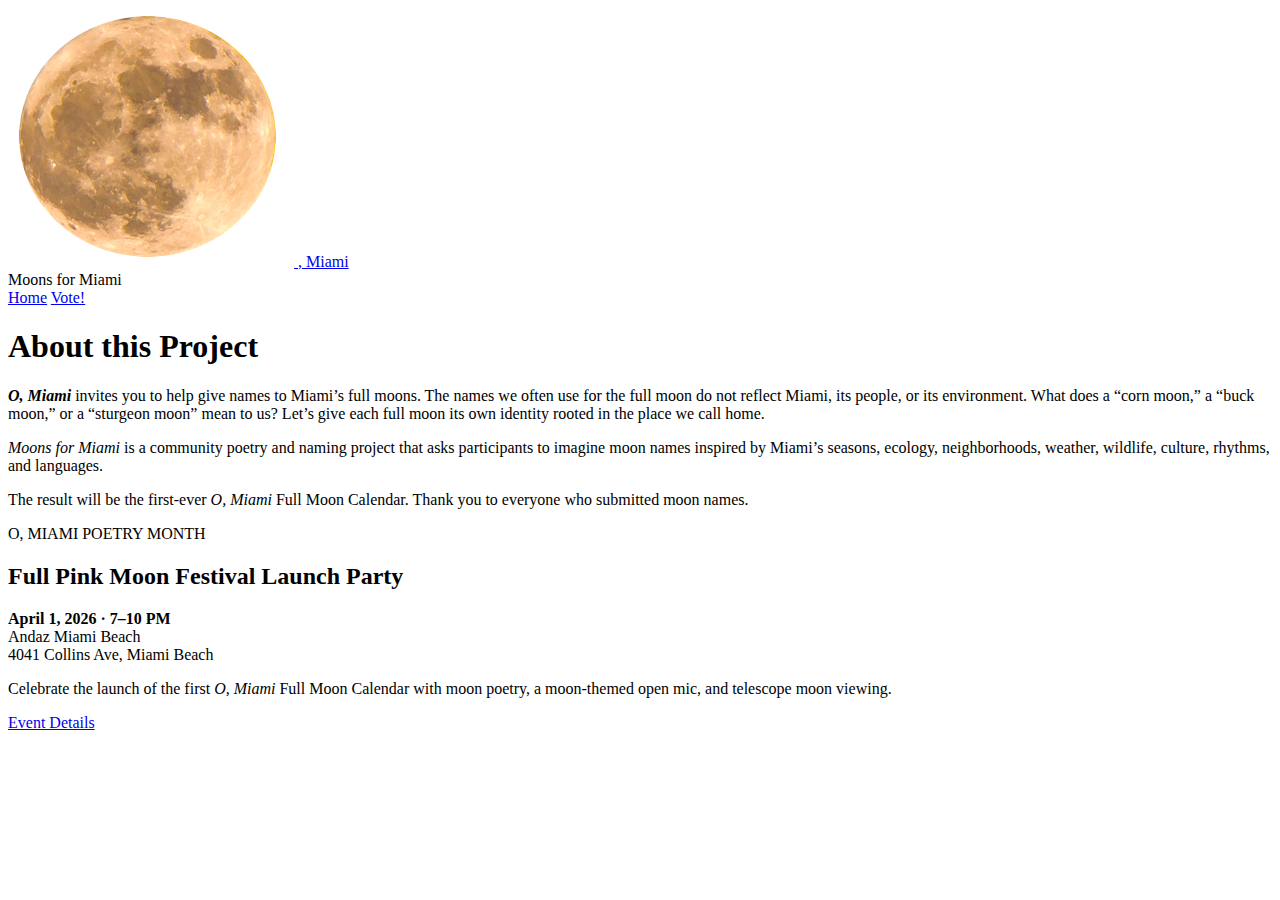
<file: index2.html>
<!DOCTYPE html>
<html lang="en">
<head>
  <meta charset="UTF-8" />
  <title>Moons for Miami — About</title>
  <meta name="viewport" content="width=device-width, initial-scale=1" />
  <link rel="stylesheet" href="style.css" />
</head>

<body class="page-about">
  <!-- Logo / Title block -->
<header class="site-header">
  <div class="container">
    <a class="brand" href="https://omiami.org" target="_blank" rel="noopener" aria-label="O, Miami">
      <img src="moon3.png" alt="" class="brand-moon moon-bounce" />
      <span class="brand-text">, Miami</span>
    </a>

    <!-- your big poster title can stay below if you want -->
    <div class="project-title">Moons for Miami</div>
  </div>
</header>


  <nav class="site-nav" aria-label="Site navigation">
    <a href="index.html" class="cta-primary">Home</a>
    <a href="voting2.html">Vote!</a>
</nav>


<main class="container">
  <h1>About this Project</h1>

  <p>
    <i><b>O, Miami</b></i> invites you to help give names to Miami’s full moons.
    The names we often use for the full moon do not reflect Miami, its people,
    or its environment. What does a “corn moon,” a “buck moon,” or a “sturgeon moon”
    mean to us? Let’s give each full moon its own identity rooted in the place we call home.
  </p>

  <p>
    <i>Moons for Miami</i> is a community poetry and naming project that asks participants
    to imagine moon names inspired by Miami’s seasons, ecology, neighborhoods,
    weather, wildlife, culture, rhythms, and languages.
  </p>

  <p>
    The result will be the first-ever <i>O, Miami</i> Full Moon Calendar.
    Thank you to everyone who submitted moon names.
  </p>


  <!-- EVENT CARD -->
  <section class="event-card">

    <div class="event-content">

      <div class="event-eyebrow">
        O, MIAMI POETRY MONTH
      </div>

      <h2 class="event-title">
        Full Pink Moon Festival Launch Party
      </h2>

      <p class="event-details">
        <strong>April 1, 2026 · 7–10 PM</strong><br>
        Andaz Miami Beach<br>
        4041 Collins Ave, Miami Beach
      </p>

      <p>
        Celebrate the launch of the first <i>O, Miami</i> Full Moon Calendar
        with moon poetry, a moon-themed open mic, and telescope moon viewing.
      </p>

      <a
        class="event-button"
        href="https://omiami.org/projects-and-events/full-pink-moon-festival-launch-party"
        target="_blank"
        rel="noopener">
        Event Details
      </a>

    </div>

  </section>

</main>
</file>
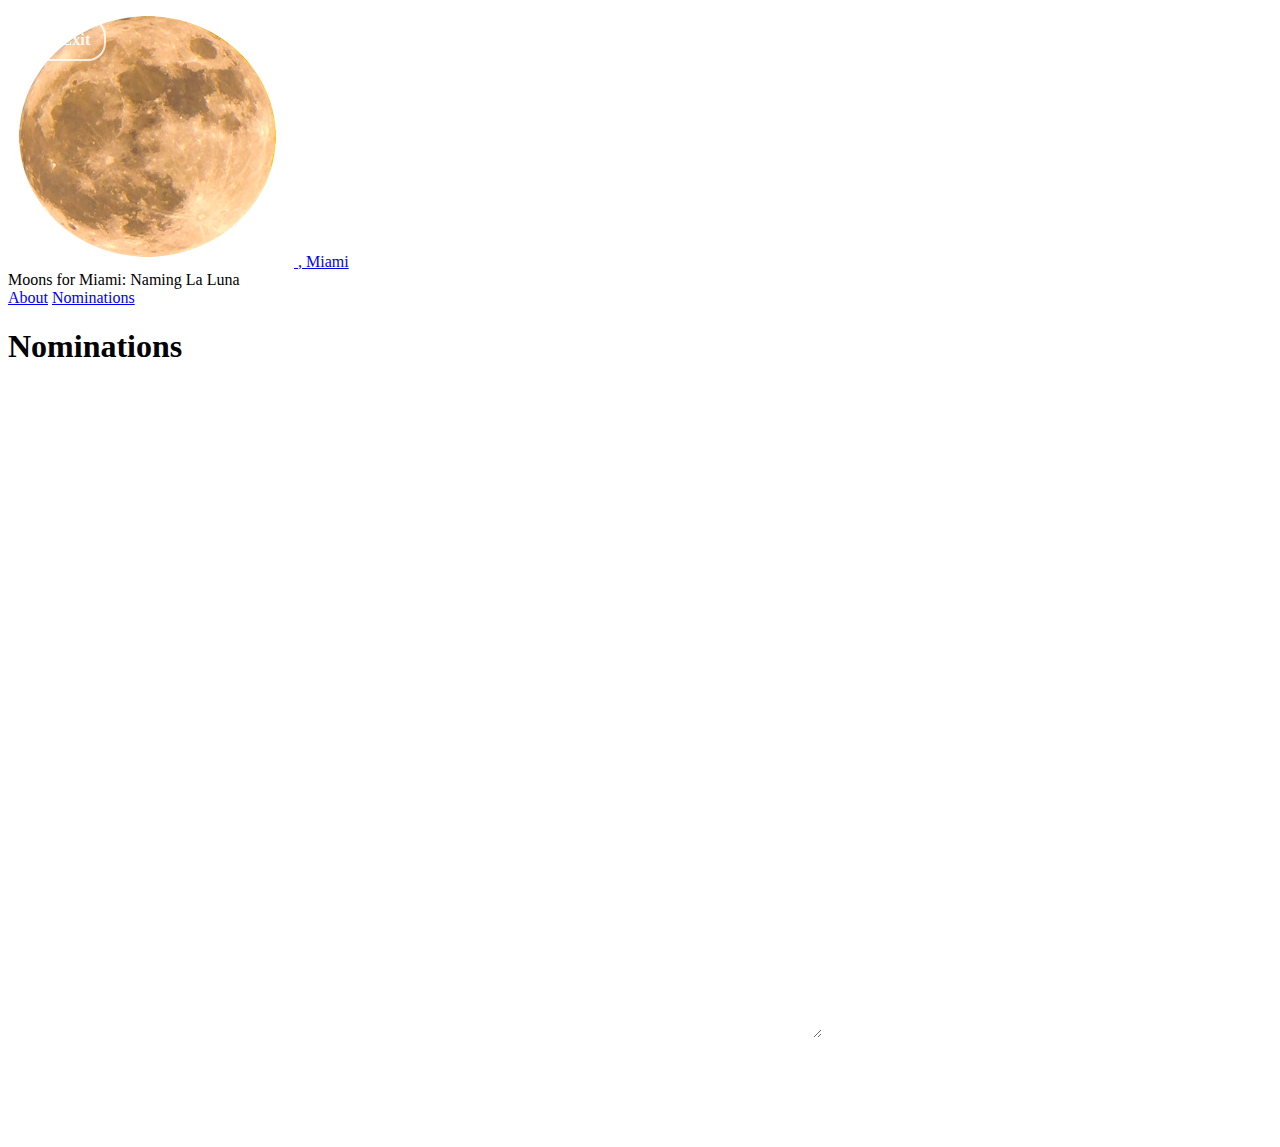
<file: nominations-form.html>
<!DOCTYPE html>
<html lang="en">
<head>
  <meta charset="UTF-8" />
  <title>Nominations Form</title>
  <meta name="viewport" content="width=device-width, initial-scale=1" />
  <link rel="stylesheet" href="style.css" />

  <style>
    /* --- Page-specific styling to match the new Open Call look --- */

    /* Exit link styled like a light UI control */
    .exit-btn{
      position: fixed;
      top: 18px;
      left: 18px;
      z-index: 5;
      text-decoration: none;
      color: rgba(255,255,255,0.92);
      border: 2px solid rgba(255,255,255,0.78);
      background: rgba(255,255,255,0.06);
      padding: 10px 14px;
      border-radius: 18px;
      font-weight: 600;
      letter-spacing: .01em;
      transition: transform .15s ease, background .15s ease, border-color .15s ease;
    }
    .exit-btn:hover{
      transform: translateY(-1px);
      background: rgba(255,255,255,0.14);
      border-color: rgba(255,255,255,0.92);
    }

    /* Make the form area feel like a poster panel, but still airy */
    .wizard{
      margin-top: 6px;
      width: min(760px, 100%);
    }

    .intro{
      margin-top: 0;
      color: rgba(255,255,255,0.78);
      max-width: 65ch;
    }

    /* Hide honeypot visually but keep it in DOM */
    .hp-wrap{
      position: absolute;
      left: -9999px;
      width: 1px;
      height: 1px;
      overflow: hidden;
    }

    /* Swap container keeps the message anchored where the form was */
    .swap-wrap{
      position: relative;
      margin-top: 18px;
      min-height: 520px; /* prevents jump when swapping panels */
    }

    /* Smooth swap animation */
    .panel{
      transition: opacity 220ms ease, transform 220ms ease;
      opacity: 1;
      transform: translateY(0);
    }
    .panel.is-hidden{
      opacity: 0;
      transform: translateY(10px);
      pointer-events: none;
    }

    /* Overlap panels so there's no empty space */
    #postSubmit{
      position: absolute;
      inset: 0;
      display: flex;
      align-items: flex-start;
      justify-content: flex-start;
    }

    /* Form "card" to sit on the blue field */
    .form-card{
      width: min(760px, 100%);
      border-radius: 22px;
      border: 2px solid rgba(255,255,255,0.78);
      background: rgba(255,255,255,0.06);
      padding: clamp(16px, 2.6vw, 22px);
      backdrop-filter: blur(6px);
      -webkit-backdrop-filter: blur(6px);
    }

    .q{
      margin: 0 0 14px 0;
    }

    label{
      display: block;
      margin: 0 0 6px 0;
      color: rgba(255,255,255,0.92);
      font-weight: 600;
      letter-spacing: .01em;
    }

    input, select, textarea{
      width: 100%;
      border-radius: 16px;
      border: 2px solid rgba(255,255,255,0.55);
      background: rgba(255,255,255,0.12);
      color: rgba(255,255,255,0.95);
      padding: 12px 14px;
      font: inherit;
      outline: none;
      transition: border-color .15s ease, background .15s ease, transform .15s ease;
    }

    textarea{ min-height: 120px; resize: vertical; }

    input::placeholder{ color: rgba(255,255,255,0.62); }

    input:focus, select:focus, textarea:focus{
      border-color: rgba(255,255,255,0.92);
      background: rgba(255,255,255,0.16);
    }

    .controls{
      margin-top: 10px;
      display: flex;
      gap: 12px;
      align-items: center;
    }

    /* Button style aligned with nav */
    .btn{
      display: inline-flex;
      align-items: center;
      justify-content: center;
      padding: 12px 18px;
      border-radius: 22px;
      border: 2px solid rgba(255,255,255,0.78);
      background: rgba(255,255,255,0.06);
      color: rgba(255,255,255,0.92);
      text-decoration: none;
      font-weight: 600;
      letter-spacing: .01em;
      cursor: pointer;
      transition: transform .15s ease, background .15s ease, border-color .15s ease, opacity .15s ease;
    }
    .btn:hover{
      transform: translateY(-1px);
      background: rgba(255,255,255,0.14);
      border-color: rgba(255,255,255,0.92);
    }
    .btn:disabled{
      opacity: .55;
      cursor: not-allowed;
      transform: none;
    }

    /* Primary CTA feel */
    .btn.cta{
      background: rgba(255,255,255,0.18);
    }

    #result{
      margin-top: 12px;
      color: rgba(255,255,255,0.92);
    }
    .error{
      border-left: 4px solid rgba(255,255,255,0.92);
      padding: 10px 12px;
      border-radius: 12px;
      background: rgba(0,0,0,0.18);
    }
    .success{
      border-left: 4px solid rgba(255,255,255,0.92);
      padding: 10px 12px;
      border-radius: 12px;
      background: rgba(255,255,255,0.10);
      margin: 0 0 12px 0;
      color: rgba(255,255,255,0.96);
      font-weight: 600;
    }

    /* Post-submit card */
    .post-card{
      width: min(760px, 100%);
      padding: clamp(16px, 2.6vw, 22px);
      border-radius: 22px;
      border: 2px solid rgba(255,255,255,0.78);
      background: rgba(255,255,255,0.06);
      backdrop-filter: blur(6px);
      -webkit-backdrop-filter: blur(6px);
    }

    .post-actions{
      display: flex;
      gap: 10px;
      flex-wrap: wrap;
      align-items: center;
      justify-content: flex-start;
      margin-top: 12px;
    }

    /* Mobile spacing */
    @media (max-width: 640px){
      .exit-btn{ top: 12px; left: 12px; }
      .swap-wrap{ min-height: 560px; }
    }
  </style>
</head>

<body class="page-nominations-form">
  <a class="exit-btn" href="nominations.html"
     onclick="if (history.length>1){history.back(); return false;}">⟵ Exit</a>

  <header class="site-header">
    <div class="container">
      <a class="brand" href="index.html" aria-label="Moons for Miami">
        <img src="moon3.png" alt="Moon" class="brand-moon moon-bounce" />
        <span class="brand-text">, Miami</span>
      </a>
      <div class="project-title">Moons for Miami: Naming La Luna</div>
    </div>
  </header>

  <nav class="site-nav" aria-label="Primary">
    <a href="index.html">About</a>
    <a href="nominations.html">Nominations</a>
  </nav>

  <main class="container">
    <h1>Nominations</h1>
    <p class="intro">Pick a month (or Blue Moon) and submit your nomination.</p>

    <div class="wizard">
      <!-- Honeypot -->
      <div class="hp-wrap" aria-hidden="true">
        <label>Website
          <input type="text" id="website" name="website" autocomplete="off" tabindex="-1">
        </label>
      </div>

      <div class="swap-wrap" id="swapWrap">
        <!-- Form panel -->
        <form id="nominationForm" class="panel form-card" onsubmit="submitForm(event)">
          <div class="q">
            <label for="month">Month</label>
            <select id="month" required>
              <option value="" disabled selected>Select a month</option>
              <option>January</option>
              <option>February</option>
              <option>March</option>
              <option>April</option>
              <option>May</option>
              <option>June</option>
              <option>July</option>
              <option>August</option>
              <option>September</option>
              <option>October</option>
              <option>November</option>
              <option>December</option>
              <option>Blue Moon</option>
            </select>
          </div>

          <div class="q">
            <label for="name">Your name</label>
            <input id="name" type="text" placeholder="Optional" autocomplete="name">
          </div>

          <div class="q">
            <label for="zip">ZIP code</label>
            <input id="zip" type="text" required placeholder="example 33133" autocomplete="postal-code">
          </div>

          <div class="q">
            <label for="email">Email address</label>
            <input id="email" type="text" required autocomplete="email">
          </div>

          <div class="q">
            <label for="moonName">Moon name suggestion</label>
            <input id="moonName" type="text" required>
          </div>

          <div class="q">
            <label for="explanation">Brief explanation</label>
            <textarea id="explanation" required></textarea>
          </div>

          <div class="controls">
            <button class="btn cta" id="submitBtn" type="submit">Submit</button>
          </div>

          <div id="result"></div>
        </form>

        <!-- Post-submit panel -->
        <div id="postSubmit" class="panel is-hidden" aria-hidden="true">
          <div class="post-card">
            <div id="postMessage"></div>
            <div class="post-actions">
              <a class="btn" href="nominations.html">Exit</a>
              <button class="btn" type="button" onclick="submitAnother()">Submit another nomination</button>
            </div>
          </div>
        </div>
      </div>

    </div>
  </main>

<script>
  var FORM_ENDPOINT =
    'https://script.google.com/macros/s/AKfycbwEOkhxRFzDQKSuztQG-qAVxzaFdhcjlGWTxt44TVq6Pmrk98oOVe5ut4Tm_5eLeNt68A/exec';

  var startTime = Date.now();

  function swapViews(showPost) {
    var form = document.getElementById('nominationForm');
    var post = document.getElementById('postSubmit');

    if (showPost) {
      form.classList.add('is-hidden');
      form.setAttribute('aria-hidden', 'true');
      post.classList.remove('is-hidden');
      post.setAttribute('aria-hidden', 'false');
    } else {
      post.classList.add('is-hidden');
      post.setAttribute('aria-hidden', 'true');
      form.classList.remove('is-hidden');
      form.setAttribute('aria-hidden', 'false');
    }
  }

  function submitForm(e) {
    e.preventDefault();

    var website = document.getElementById('website').value || '';
    var elapsedMs = Date.now() - startTime;

    var month = (document.getElementById('month').value || '').trim();
    var name = (document.getElementById('name').value || '').trim();
    var zip = (document.getElementById('zip').value || '').trim();
    var email = (document.getElementById('email').value || '').trim();
    var moonName = (document.getElementById('moonName').value || '').trim();
    var explanation = (document.getElementById('explanation').value || '').trim();

    if (!month || !zip || !email || !moonName || !explanation) {
      document.getElementById('result').innerHTML =
        '<div class="error">❌ Please complete all required fields.</div>';
      return;
    }

    // Remember name/email between submissions
    try {
      localStorage.setItem('moon_nom_name', name);
      localStorage.setItem('moon_nom_email', email);
    } catch (err) {}

    var payload = {
      website: website,
      elapsedMs: elapsedMs,
      name: name,
      zip: zip,
      email: email,
      month: month,
      moonName: moonName,
      explanation: explanation
    };

    var submitBtn = document.getElementById('submitBtn');
    var resultEl = document.getElementById('result');

    submitBtn.disabled = true;
    resultEl.innerHTML = '';

    fetch(FORM_ENDPOINT, {
      method: 'POST',
      headers: { 'Content-Type': 'text/plain;charset=utf-8' },
      body: JSON.stringify(payload),
      mode: 'no-cors'
    })
    .then(function () {
      document.getElementById('postMessage').innerHTML =
        '<div class="success">✅ Thanks! Your nomination was sent.</div>';
      swapViews(true);
    })
    .catch(function(err){
      console.error(err);
      resultEl.innerHTML =
        '<div class="error">❌ Submission failed: ' + String(err) + '</div>';
    })
    .finally(function(){
      submitBtn.disabled = false;
    });
  }

  function submitAnother() {
    var form = document.getElementById('nominationForm');
    form.reset();

    // Restore remembered values
    try {
      var savedName = localStorage.getItem('moon_nom_name') || '';
      var savedEmail = localStorage.getItem('moon_nom_email') || '';
      document.getElementById('name').value = savedName;
      document.getElementById('email').value = savedEmail;
    } catch (err) {}

    // Ensure month resets to placeholder
    document.getElementById('month').value = '';

    document.getElementById('result').innerHTML = '';
    startTime = Date.now();
    swapViews(false);

    setTimeout(function(){ document.getElementById('month').focus(); }, 240);
  }

  // Prefill saved name/email on load
  (function initPrefill(){
    try {
      var savedName = localStorage.getItem('moon_nom_name') || '';
      var savedEmail = localStorage.getItem('moon_nom_email') || '';
      if (savedName) document.getElementById('name').value = savedName;
      if (savedEmail) document.getElementById('email').value = savedEmail;
    } catch (err) {}
  })();
</script>
</body>
</html>
</file>
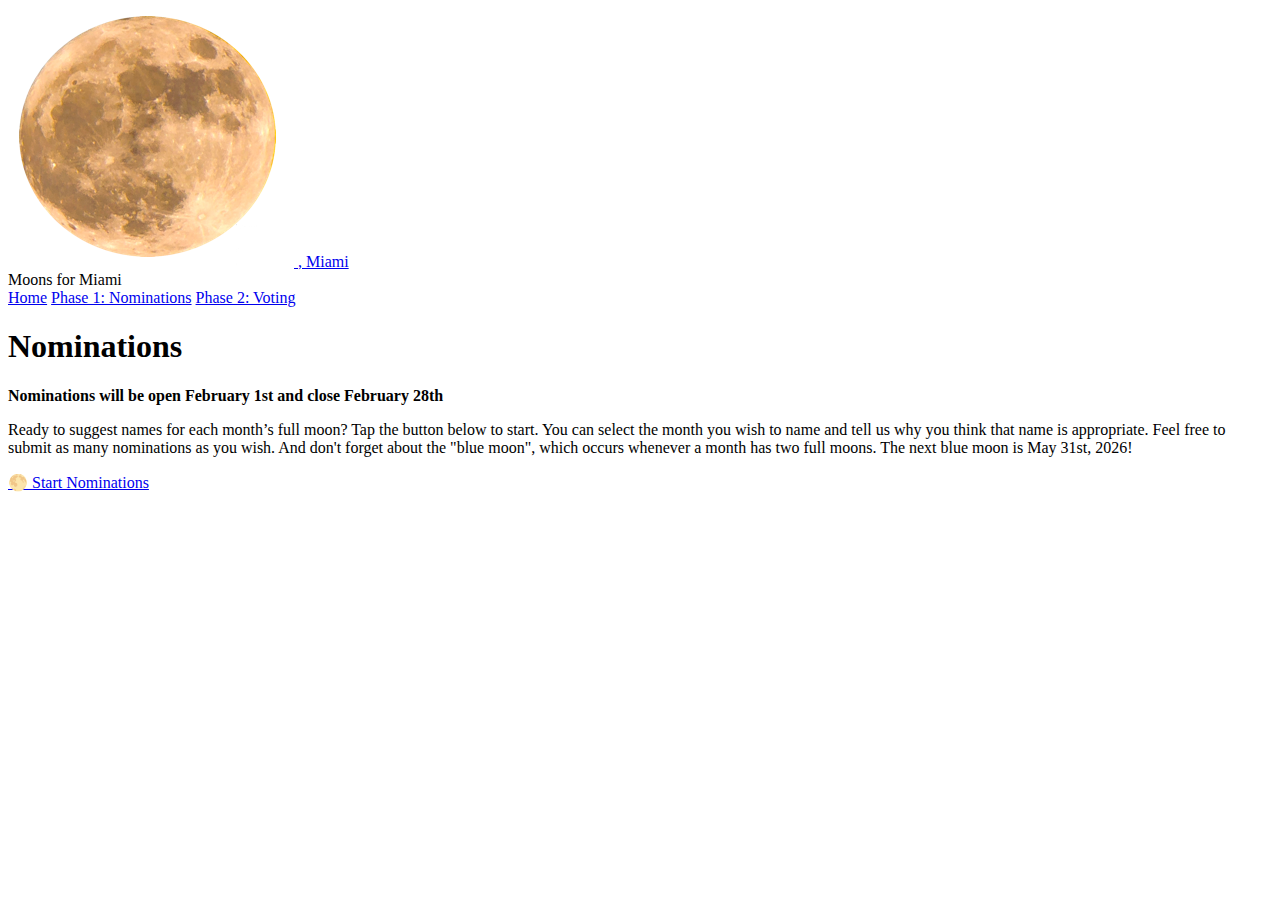
<file: nominations.html>
<!DOCTYPE html>
<html lang="en">
<head>
  <meta charset="UTF-8" />
  <title>Nominations</title>
  <meta name="viewport" content="width=device-width, initial-scale=1" />
  <link rel="stylesheet" href="style.css" />
</head>

<body class="page-nominations">
  <header class="site-header">
    <div class="container">
      <!-- Moon + ", Miami" lockup (moon bounces; text stays still) -->
      <a class="brand" href="https://omiami.org" target="_blank" rel="noopener" aria-label="O, Miami">
        <img src="moon3.png" alt="Moon" class="brand-moon moon-bounce" />
        <span class="brand-text">, Miami</span>
      </a>

      <div class="project-title">Moons for Miami</div>
    </div>
  </header>

  
<nav class="site-nav" aria-label="Site navigation">
  <a href="index.html">Home</a>
  <a href="nominations.html" class="cta-primary">Phase 1: Nominations</a>
  <a href="voting.html">Phase 2: Voting</a>
</nav>

  <main class="container">
    <h1>Nominations</h1>

    <p><strong>Nominations will be open February 1st and close February 28th</strong></p>

    <p>
      Ready to suggest names for each month’s full moon? Tap the button below to start.
      You can select the month you wish to name and tell us why you think that name is appropriate.
      Feel free to submit as many nominations as you wish.
      And don't forget about the "blue moon", which occurs whenever a month has two full moons.
      The next blue moon is May 31st, 2026!
    </p>

    <div class="cta-wrap">
      <a class="btn cta cta-primary" href="nominations-form.html">
  🌕 Start Nominations
</a>
    </div>
  </main>
</body>
</html>
</file>
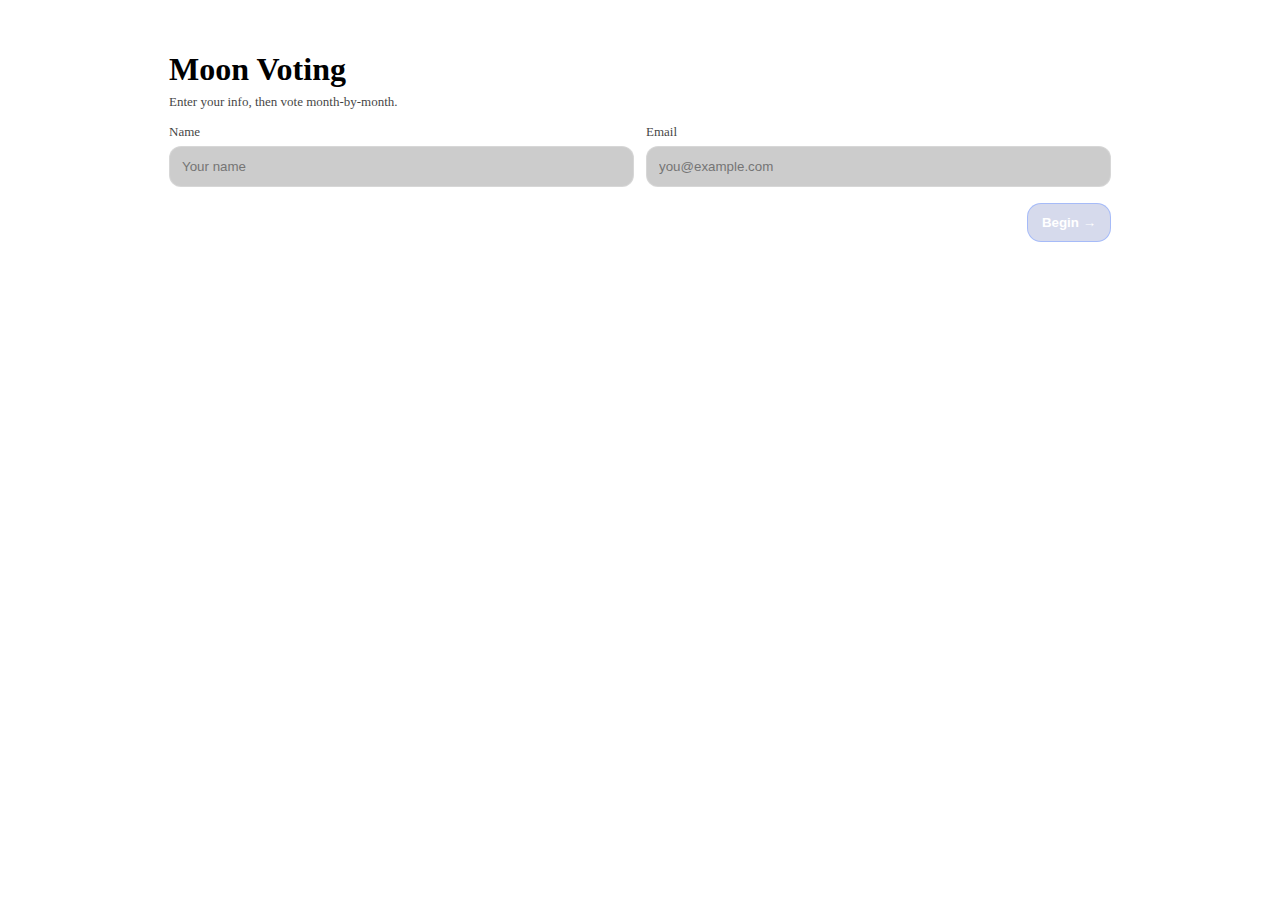
<file: vote.html>
<!doctype html>
<html lang="en">
<head>
  <meta charset="utf-8" />
  <meta name="viewport" content="width=device-width,initial-scale=1" />
  <title>Moon Voting</title>
  <link rel="stylesheet" href="style.css" />
  <style>
    /* Minimal fallback styles in case your CSS doesn't include these */
    .moon-wrap{max-width:980px;margin:0 auto;padding:24px;}
    .moon-card{border:1px solid rgba(255,255,255,.2);border-radius:18px;padding:18px;background:rgba(255,255,255,.06)}
    .moon-row{display:flex;gap:12px;flex-wrap:wrap}
    .moon-field{display:flex;flex-direction:column;gap:6px;flex:1;min-width:220px}
    .moon-field input{padding:12px;border-radius:12px;border:1px solid rgba(255,255,255,.2);background:rgba(0,0,0,.2);color:#fff}
    .moon-month-head{display:flex;justify-content:space-between;align-items:baseline;gap:10px;margin:18px 0 10px}
    .moon-month-title{font-size:28px;margin:0}
    .moon-progress{opacity:.75}
    .moon-options{display:grid;gap:12px}
    .moon-option{position:relative;cursor:pointer;border:1px solid rgba(255,255,255,.18);border-radius:18px;padding:14px 14px;background:rgba(255,255,255,.06)}
    .moon-option:hover{border-color:rgba(255,255,255,.30)}
    .moon-option.selected{border-color:rgba(140,170,255,.9);background:rgba(90,108,179,.18)}
    .moon-option .check{position:absolute;top:12px;right:12px;width:22px;height:22px;border-radius:8px;border:1px solid rgba(255,255,255,.25);display:flex;align-items:center;justify-content:center;color:transparent;font-weight:800}
    .moon-option.selected .check{color:#fff;border-color:rgba(140,170,255,.9)}
    .moon-optname{margin:0 0 6px;font-size:18px}
    .moon-optexpl{margin:0;opacity:.78;line-height:1.35}
    .moon-nav{display:flex;justify-content:space-between;gap:10px;margin-top:14px}
    .moon-btn{padding:11px 14px;border-radius:14px;border:1px solid rgba(255,255,255,.18);background:rgba(255,255,255,.06);color:#fff;cursor:pointer;font-weight:700}
    .moon-btn[disabled]{opacity:.45;cursor:not-allowed}
    .moon-btn.primary{border-color:rgba(140,170,255,.65);background:rgba(90,108,179,.25)}
    .moon-btn.success{border-color:rgba(120,240,180,.55);background:rgba(80,200,140,.14)}
    .moon-status{margin:10px 0 0;opacity:.8}
    .moon-err{margin:10px 0 0;color:rgba(255,120,120,.95)}
    .moon-small{opacity:.75;font-size:13px}
  </style>
</head>

<body>
  <main class="moon-wrap">
    <section class="moon-card">
      <h1 style="margin:0 0 6px;">Moon Voting</h1>
      <p class="moon-small" style="margin:0 0 14px;">Enter your info, then vote month-by-month.</p>

      <!-- Step 0: Identity -->
      <div id="stepIdentity">
        <div class="moon-row">
          <label class="moon-field">
            <span class="moon-small">Name</span>
            <input id="name" type="text" autocomplete="name" placeholder="Your name" />
          </label>
          <label class="moon-field">
            <span class="moon-small">Email</span>
            <input id="email" type="email" autocomplete="email" placeholder="you@example.com" />
          </label>
        </div>

        <div class="moon-nav" style="margin-top:16px;">
          <span></span>
          <button id="beginBtn" class="moon-btn primary">Begin →</button>
        </div>
        <p id="identityErr" class="moon-err" aria-live="polite"></p>
      </div>

      <!-- Step 1: Voting -->
      <div id="stepVoting" style="display:none;">
        <div class="moon-month-head">
          <h2 id="monthTitle" class="moon-month-title">January</h2>
          <div id="progress" class="moon-progress">Month 1 of 13</div>
        </div>
        <p id="who" class="moon-small" style="margin:0 0 12px;"></p>

        <div id="options" class="moon-options"></div>

        <div class="moon-nav">
          <button id="backBtn" class="moon-btn">← Back</button>
          <button id="nextBtn" class="moon-btn primary">Next →</button>
        </div>

        <div class="moon-nav" style="margin-top:12px;">
          <button id="reviewBtn" class="moon-btn">Review selections</button>
          <button id="submitBtn" class="moon-btn success">Submit</button>
        </div>

        <p id="status" class="moon-status" aria-live="polite"></p>
        <p id="voteErr" class="moon-err" aria-live="polite"></p>
      </div>
    </section>
  </main>

<script>
/** 1) Put your Apps Script Web App URL here */
const SCRIPT_URL = "PASTE_YOUR_WEB_APP_URL_HERE";

/** 2) Month order */
const MONTHS = [
  "January","February","March","April","May","June",
  "July","August","September","October","November","December",
  "Blue Moon"
];

/** 3) Replace with your real nominations (4 per month) */
const NOMINEES = {
  "January": [
    { name: "Xiomara", expl: "Meaning ready for battle; starting the year strong." },
    { name: "Esperanza", expl: "Bringing in hope for the new year." },
    { name: "Mango Moon", expl: "A sweet, sunny January vibe." },
    { name: "Orchid Moon", expl: "Blooming into the year." }
  ],
  "February": [
    { name: "Corazón Moon", expl: "A month of hearts and heat." },
    { name: "Guava Moon", expl: "Pink and fragrant." },
    { name: "Candle Moon", expl: "Small lights in short nights." },
    { name: "Biscayne Moon", expl: "Bay breeze energy." }
  ],
  "March": [
    { name: "Mangrove Moon", expl: "Rooted, brackish, alive." },
    { name: "Heron Moon", expl: "Long-legged patience." },
    { name: "Spring Moon", expl: "Seasonal classic." },
    { name: "Crocus Moon", expl: "Early bloom." }
  ],
  "April": [
    { name: "Rain Moon", expl: "Cloudbursts and bright streets." },
    { name: "Marisol", expl: "Mar y sol — sun + sea." },
    { name: "Palm Moon", expl: "Wind through fronds." },
    { name: "Jasmine Moon", expl: "Sweet night air." }
  ],
  "May": [
    { name: "Marisol", expl: "Sunny showers, Miami-style." },
    { name: "Garden Moon", expl: "Everything growing." },
    { name: "Storm Moon", expl: "Heat lightning season." },
    { name: "Bougainvillea Moon", expl: "Color everywhere." }
  ],
  "June": [
    { name: "Mango Moon", expl: "June is mango season!" },
    { name: "Niurka", expl: "Meaning the light; summer sun after May showers." },
    { name: "Solstice Moon", expl: "Longest days." },
    { name: "Heat Moon", expl: "The air gets thick." }
  ],
  "July": [
    { name: "Firework Moon", expl: "Loud skies." },
    { name: "Ocean Moon", expl: "Salt and sweat." },
    { name: "Thunder Moon", expl: "Afternoon storms." },
    { name: "Coconut Moon", expl: "Tropical peak." }
  ],
  "August": [
    { name: "Agustina", expl: "Feminized August; abuelita energy." },
    { name: "Sunburn Moon", expl: "Late-summer bite." },
    { name: "Hurricane Moon", expl: "Storm watch." },
    { name: "Sand Moon", expl: "Hot ground." },
  ],
  "September": [
    { name: "Equinox Moon", expl: "Light starts to turn." },
    { name: "Back-to-School Moon", expl: "A reset." },
    { name: "Banyan Moon", expl: "Wide shade." },
    { name: "Café Moon", expl: "Evenings soften." }
  ],
  "October": [
    { name: "Harvest Moon", expl: "Classic." },
    { name: "Spooky Moon", expl: "Costumes and shadows." },
    { name: "Pumpkin Moon", expl: "Orange season." },
    { name: "Front Moon", expl: "First cold front tease." }
  ],
  "November": [
    { name: "Ofelia", expl: "Oranges and browns; elegant abuelita vibes." },
    { name: "Manatee Moon", expl: "Cooler water, gentle giants." },
    { name: "Darryl", expl: "A November Darryl." },
    { name: "Moon", expl: "Simple and direct." }
  ],
  "December": [
    { name: "Lazara", expl: "San Lázaro; God helped us get to December." },
    { name: "Noël Moon", expl: "Holiday glow." },
    { name: "Frost Moon", expl: "A rare chill." },
    { name: "Midnight Moon", expl: "Longest nights." }
  ],
  "Blue Moon": [
    { name: "Blue Moon", expl: "The extra one." },
    { name: "Second Moon", expl: "A bonus round." },
    { name: "Afterparty Moon", expl: "One more dance." },
    { name: "Wild Card Moon", expl: "Anything can happen." }
  ]
};

// --- Elements ---
const stepIdentity = document.getElementById("stepIdentity");
const stepVoting   = document.getElementById("stepVoting");
const nameEl   = document.getElementById("name");
const emailEl  = document.getElementById("email");
const beginBtn = document.getElementById("beginBtn");
const identityErr = document.getElementById("identityErr");

const monthTitle = document.getElementById("monthTitle");
const progressEl = document.getElementById("progress");
const whoEl = document.getElementById("who");
const optionsEl = document.getElementById("options");

const backBtn = document.getElementById("backBtn");
const nextBtn = document.getElementById("nextBtn");
const submitBtn = document.getElementById("submitBtn");
const reviewBtn = document.getElementById("reviewBtn");

const statusEl = document.getElementById("status");
const voteErrEl = document.getElementById("voteErr");

// --- State ---
let voter = {
  name: sessionStorage.getItem("moonVote_name") || "",
  email: sessionStorage.getItem("moonVote_email") || ""
};

let selections = JSON.parse(sessionStorage.getItem("moonVote_selections") || "{}");
let idx = Number(sessionStorage.getItem("moonVote_idx") || "0");

function saveState() {
  sessionStorage.setItem("moonVote_name", voter.name);
  sessionStorage.setItem("moonVote_email", voter.email);
  sessionStorage.setItem("moonVote_selections", JSON.stringify(selections));
  sessionStorage.setItem("moonVote_idx", String(idx));
}

function escapeHtml(s) {
  return String(s)
    .replaceAll("&","&amp;")
    .replaceAll("<","&lt;")
    .replaceAll(">","&gt;")
    .replaceAll('"',"&quot;")
    .replaceAll("'","&#039;");
}

function showIdentity() {
  stepIdentity.style.display = "";
  stepVoting.style.display = "none";
  nameEl.value = voter.name;
  emailEl.value = voter.email;
  identityErr.textContent = "";
}

function showVoting() {
  stepIdentity.style.display = "none";
  stepVoting.style.display = "";
  whoEl.textContent = `${voter.name} • ${voter.email}`;
  renderMonth();
}

function renderMonth() {
  statusEl.textContent = "";
  voteErrEl.textContent = "";

  const month = MONTHS[idx];
  monthTitle.textContent = month;
  progressEl.textContent = `Month ${idx + 1} of ${MONTHS.length}`;

  backBtn.disabled = idx === 0;
  nextBtn.disabled = idx === MONTHS.length - 1;

  const opts = NOMINEES[month] || [];
  optionsEl.innerHTML = "";

  const selected = selections[month] || "";

  opts.forEach(opt => {
    const card = document.createElement("div");
    card.className = "moon-option" + (selected === opt.name ? " selected" : "");
    card.setAttribute("role", "button");
    card.setAttribute("tabindex", "0");
    card.innerHTML = `
      <div class="check">✓</div>
      <h3 class="moon-optname">${escapeHtml(opt.name)}</h3>
      <p class="moon-optexpl">${escapeHtml(opt.expl || "")}</p>
    `;

    const pick = () => {
      selections[month] = opt.name;
      saveState();
      renderMonth();
    };

    card.addEventListener("click", pick);
    card.addEventListener("keydown", (e) => {
      if (e.key === "Enter" || e.key === " ") pick();
    });

    optionsEl.appendChild(card);
  });

  saveState();
}

beginBtn.addEventListener("click", () => {
  identityErr.textContent = "";
  const name = nameEl.value.trim();
  const email = emailEl.value.trim().toLowerCase();

  if (!name || !email) {
    identityErr.textContent = "Please enter both name and email.";
    return;
  }
  if (!email.includes("@")) {
    identityErr.textContent = "Please enter a valid email.";
    return;
  }

  voter = { name, email };
  saveState();
  showVoting();
});

backBtn.addEventListener("click", () => {
  if (idx > 0) idx--;
  saveState();
  renderMonth();
});

nextBtn.addEventListener("click", () => {
  if (idx < MONTHS.length - 1) idx++;
  saveState();
  renderMonth();
});

reviewBtn.addEventListener("click", () => {
  const lines = MONTHS.map(m => `${m}: ${selections[m] ? selections[m] : "—"}`);
  alert(lines.join("\n"));
});

submitBtn.addEventListener("click", async () => {
  voteErrEl.textContent = "";
  statusEl.textContent = "";

  const missing = MONTHS.filter(m => !selections[m]);
  if (missing.length) {
    voteErrEl.textContent = `Please vote for: ${missing.join(", ")}`;
    return;
  }

  statusEl.textContent = "Submitting…";

  const payload = {
    name: voter.name,
    email: voter.email,
    selections,
    user_agent: navigator.userAgent
  };

  try {
    // Web Apps often don't include CORS headers; mode:no-cors still records successfully.
    await fetch(SCRIPT_URL, {
      method: "POST",
      mode: "no-cors",
      headers: { "Content-Type": "text/plain;charset=utf-8" },
      body: JSON.stringify(payload)
    });

    statusEl.textContent = "Submitted. Thank you!";
    // optional: freeze UI after submit
    submitBtn.disabled = true;
    backBtn.disabled = true;
    nextBtn.disabled = true;
    reviewBtn.disabled = true;
  } catch (e) {
    statusEl.textContent = "";
    voteErrEl.textContent = "Submit failed. Please try again.";
  }
});

// Boot
if (voter.name && voter.email) showVoting();
else showIdentity();
</script>
</body>
</html>
</file>
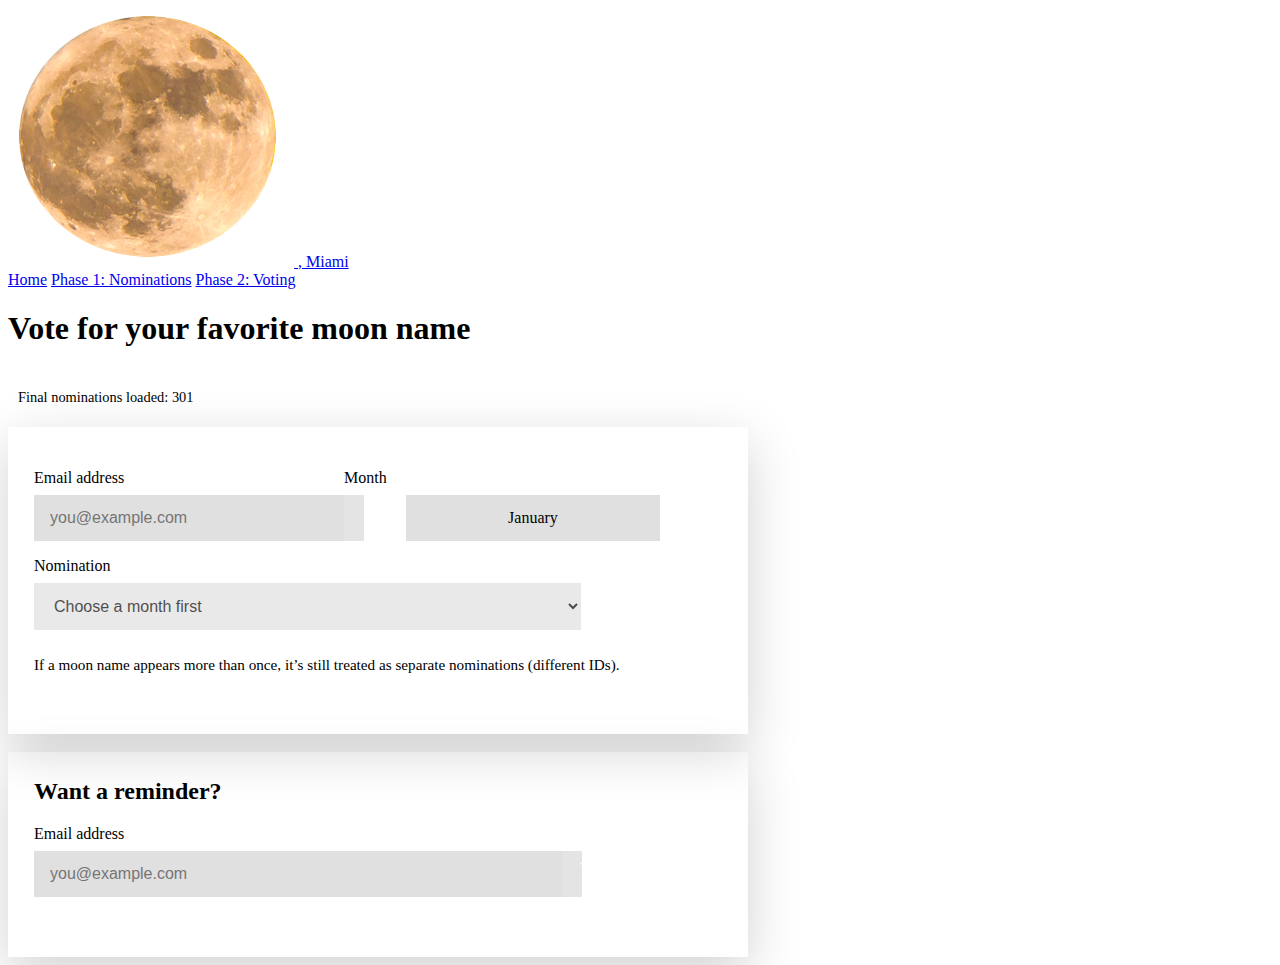
<file: voting2-2.html>
<!-- voting.html (static nominations; no live sheet fetch) -->
<!DOCTYPE html>
<html lang="en">
<head>
  <meta charset="UTF-8" />
  <meta name="viewport" content="width=device-width, initial-scale=1" />
  <title>Voting</title>
  <link rel="stylesheet" href="style.css" />

  <style>
    .card{
      border: var(--border);
      border-radius: var(--radius);
      background: rgba(255,255,255,0.06);
      padding: clamp(18px, 3vw, 26px);
      box-shadow: 0 16px 50px rgba(0,0,0,0.18);
      max-width: 86ch;
    }
    .form-row{ display:flex; gap:12px; flex-wrap:wrap; margin-top:16px; align-items:stretch; }
    .field{ flex:1 1 240px; display:flex; flex-direction:column; gap:8px; }
    label{ font-size: var(--fs-nav); color: var(--ink-faint); }
    input[type="email"], select{
      width:100%;
      padding:14px 16px;
      border-radius: var(--radius);
      border: var(--border);
      background: rgba(0,0,0,0.12);
      color: var(--ink);
      font-size: var(--fs-base);
      outline:none;
    }
        /* Make native dropdown options readable (Safari) */
    select option{ color:#000; background:#fff; }
.btn{
      display:inline-flex; align-items:center; justify-content:center;
      padding:14px 18px; border-radius: var(--radius);
      border: var(--border); background: rgba(255,255,255,0.14);
      color: rgba(255,255,255,0.92); text-decoration:none;
      font-size: var(--fs-nav); font-weight:600; letter-spacing:0.01em;
      cursor:pointer; transition: transform .15s ease, background .15s ease, border-color .15s ease;
      white-space:nowrap;
    }
    .btn:hover{ transform: translateY(-1px); background: rgba(255,255,255,0.22); border-color: rgba(255,255,255,0.92); }
    .btn:disabled{ opacity:0.6; cursor:not-allowed; transform:none; }
    .fineprint{ margin-top:10px; font-size:0.95em; color: var(--ink-faint); }
    .status{ margin-top:12px; min-height:22px; color: var(--ink-soft); }
    .status.ok{ color: rgba(185,255,218,0.95); }
    .status.err{ color: rgba(255,208,208,0.95); }
    .help{ margin-top:8px; color: var(--ink-faint); font-size: 0.95em; line-height: 1.35; }
    .pill{ display:inline-block; padding:6px 10px; border-radius: 999px; border: var(--border); background: rgba(255,255,255,0.10); color: var(--ink-soft); font-size: 0.9em; }
  </style>
</head>

<body>
  <header class="site-header container">
    <a class="brand" href="index.html" aria-label="O, Miami home">
      <img class="brand-moon moon-bounce" src="moon3.png" alt="" />
      <span class="brand-text">, Miami</span>
    </a>
  </header>

  <nav class="site-nav" aria-label="Site navigation">
    <a href="index.html">Home</a>
    <a href="nominations.html">Phase 1: Nominations</a>
    <a href="voting2.html" class="cta-primary">Phase 2: Voting</a>
  </nav>

  <main class="container">
    <h1>Vote for your favorite moon name</h1>
    <p class="pill">Final nominations loaded: 301</p>

    <section class="card" aria-label="Voting form">
      <!-- Uses hidden iframe submission (no CORS issues) -->
      <form id="voteForm" method="POST" target="hidden_iframe">
        <div class="form-row">
          <div class="field">
            <label for="email">Email address</label>
            <input id="email" name="email" type="email" placeholder="you@example.com" autocomplete="email" required />
          </div>

          
<div class="field" style="flex:1 1 320px;">
  <label>Month</label>
  <div class="form-row" style="margin-top:0; gap:10px;">
    <button id="prevMonth" class="btn" type="button" aria-label="Previous month">←</button>
    <div id="monthDisplay" style="flex:1; display:flex; align-items:center; justify-content:center; border: var(--border); border-radius: var(--radius); background: rgba(0,0,0,0.12); padding: 14px 16px; font-size: var(--fs-base); color: var(--ink);">
      January
    </div>
    <button id="nextMonth" class="btn" type="button" aria-label="Next month">→</button>
  </div>
  <!-- keep the real month value in a hidden input so it's submitted -->
  <input type="hidden" id="monthValue" name="month" value="January" />
</div>

<!-- keep monthSelect for backwards-compatibility (hidden) -->
<select id="monthSelect" style="display:none;" aria-hidden="true" tabindex="-1"></select>

        </div>

        <div class="form-row">
          <div class="field" style="flex: 1 1 520px;">
            <label for="nomSelect">Nomination</label>
            <!-- IMPORTANT: name="nomination_id" submits stable IDs even if names repeat -->
            <select id="nomSelect" name="nomination_id" required disabled>
              <option value="">Choose a month first</option>
            </select>
            <div id="explain" class="help"></div>
          </div>

          <button id="voteBtn" class="btn" type="submit" disabled>Submit vote</button>
        </div>

        <div class="fineprint">If a moon name appears more than once, it’s still treated as separate nominations (different IDs).</div>
        <div id="status" class="status" role="status" aria-live="polite"></div>

        <iframe name="hidden_iframe" style="display:none;"></iframe>
      </form>
    </section>

    <section class="card" style="margin-top:18px;" aria-label="Mailing list signup">
      <h2 style="margin-top:0;">Want a reminder?</h2>
      <form id="mailingForm" method="POST" target="hidden_iframe">
        <div class="form-row">
          <div class="field">
            <label for="email2">Email address</label>
            <input id="email2" name="email" type="email" placeholder="you@example.com" autocomplete="email" required />
          </div>
          <button id="submitBtn" class="btn" type="submit">Join mailing list</button>
        </div>
        <div id="status2" class="status" role="status" aria-live="polite"></div>
      </form>
    </section>
  </main>

  <!-- 1) Static nominations data -->
  <script src="nominations.js"></script>

  <script>
    // Apps Script Web App URL (/exec)
    const SCRIPT_URL = "https://script.google.com/macros/s/AKfycbzH3n5dQ2EVoOLQu7Xpdxg_hIAu9blNzY8RFIkL6cSUyGyIP4OTioUdQbAIUGAIbaC_/exec";

    const voteForm = document.getElementById("voteForm");
    const emailEl = document.getElementById("email");
    const monthSelect = document.getElementById("monthSelect");

    const prevMonthBtn = document.getElementById("prevMonth");
    const nextMonthBtn = document.getElementById("nextMonth");
    const monthDisplay = document.getElementById("monthDisplay");
    const monthValue = document.getElementById("monthValue");

    const nomSelect = document.getElementById("nomSelect");
    const explainEl = document.getElementById("explain");
    const voteBtn = document.getElementById("voteBtn");
    const statusEl = document.getElementById("status");

    const mailingForm = document.getElementById("mailingForm");
    const email2El = document.getElementById("email2");
    const status2El = document.getElementById("status2");
    const submitBtn = document.getElementById("submitBtn");

    function setStatus(el, msg, kind){
      el.textContent = msg || "";
      el.className = "status" + (kind ? " " + kind : "");
    }

    function ensureHidden(form, name, value){
      let el = form.querySelector(`input[name="${name}"]`);
      if (!el){
        el = document.createElement("input");
        el.type = "hidden";
        el.name = name;
        form.appendChild(el);
      }
      el.value = value;
    }

    // Point forms to Apps Script
    voteForm.action = SCRIPT_URL;
    mailingForm.action = SCRIPT_URL;

    // Build month -> nominations map from static data
    const byMonth = new Map();
    const DATA = (window.NOMINATIONS || (typeof NOMINATIONS !== 'undefined' ? NOMINATIONS : []));
    for (const n of DATA){
      if (!n.month || !n.id) continue;
      if (!byMonth.has(n.month)) byMonth.set(n.month, []);
      byMonth.get(n.month).push(n);
    }

    // Optional: month ordering
    function monthSortKey(m){
      const order = ["January","February","March","April","May","Blue Moon","June","July","August","September","October","November","December","Bloon Moon"];
      const idx = order.indexOf(m);
      return idx >= 0 ? idx : 999;
    }

    // Sort months + nominations
    const months = Array.from(byMonth.keys())
      .sort((a,b) => monthSortKey(a) - monthSortKey(b) || a.localeCompare(b));

    
    // --- Month stepper UI ---
    let currentMonthIndex = Math.max(0, months.indexOf("January"));
    if (currentMonthIndex === 0 && months.length && months[0] !== "January") {
      // If January isn't present, still start at the first available month
      currentMonthIndex = 0;
    }

    function setMonthByIndex(idx){
      if (!months.length) return;
      currentMonthIndex = (idx + months.length) % months.length;
      const m = months[currentMonthIndex];
      monthDisplay.textContent = m;
      monthValue.value = m;
      populateNoms(m);
      // reset selection each time month changes
      nomSelect.value = "";
      explainEl.textContent = "";
      voteBtn.disabled = true;
    }

    prevMonthBtn.addEventListener("click", () => setMonthByIndex(currentMonthIndex - 1));
    nextMonthBtn.addEventListener("click", () => setMonthByIndex(currentMonthIndex + 1));

    // allow keyboard arrows when focused on the nomination select
    nomSelect.addEventListener("keydown", (e) => {
      if (e.key === "ArrowLeft") { e.preventDefault(); setMonthByIndex(currentMonthIndex - 1); }
      if (e.key === "ArrowRight") { e.preventDefault(); setMonthByIndex(currentMonthIndex + 1); }
    });

    // initialize to January
    setMonthByIndex(currentMonthIndex);


for (const m of months){
      const arr = byMonth.get(m);
      // sort within month by moon name (keeps duplicates adjacent)
      arr.sort((a,b) => (a.moon_name || "").localeCompare(b.moon_name || "") || (a.id || "").localeCompare(b.id || ""));
    }

    
    // Months list computed from static data (used by the month stepper UI)
function populateNoms(month){
      const arr = byMonth.get(month) || [];
      if (!arr.length){
        nomSelect.innerHTML = `<option value="">No nominations found</option>`;
        nomSelect.disabled = true;
        voteBtn.disabled = true;
        explainEl.textContent = "";
        return;
      }

      // Each option value is the nomination id; label is moon_name
      nomSelect.innerHTML = `<option value="">Select a nomination</option>` + arr.map((n) => {
        const label = n.moon_name || "(untitled)";
        return `<option value="${escapeHtml(n.id)}">${escapeHtml(label)}</option>`;
      }).join("");

      nomSelect.disabled = false;
      voteBtn.disabled = true;
      explainEl.textContent = "";
    }

    function showExplanation(){
      const month = monthValue.value;
      const arr = byMonth.get(month) || [];
      const id = nomSelect.value;

      const n = arr.find(x => x.id === id);
      explainEl.textContent = (n && n.explanation) ? n.explanation : "";
      voteBtn.disabled = !(month && id && emailEl.value);
    }

    function escapeHtml(s){
      return String(s)
        .replaceAll("&","&amp;")
        .replaceAll("<","&lt;")
        .replaceAll(">","&gt;")
        .replaceAll('"',"&quot;")
        .replaceAll("'","&#39;");
    }

    showExplanation();
    });
    nomSelect.addEventListener("change", showExplanation);
    emailEl.addEventListener("input", showExplanation);

    // Vote submit
    voteForm.addEventListener("submit", (e) => {
      if (!monthValue.value || !nomSelect.value || !emailEl.value){
        e.preventDefault();
        setStatus(statusEl, "Choose a month + nomination and enter your email.", "err");
        return;
      }

      // Add hidden fields Apps Script reads via e.parameter.*
      ensureHidden(voteForm, "page", "voting");
      ensureHidden(voteForm, "timestamp", new Date().toISOString());
      ensureHidden(voteForm, "userAgent", navigator.userAgent);

      // Also submit the human-readable fields (easy to read in the sheet)
      const month = monthValue.value;
      const id = nomSelect.value;
      const arr = byMonth.get(month) || [];
      const n = arr.find(x => x.id === id);

      ensureHidden(voteForm, "month", monthValue.value);
      ensureHidden(voteForm, "moon_name", n ? (n.moon_name || "") : "");
      ensureHidden(voteForm, "explanation", n ? (n.explanation || "") : "");

      voteBtn.disabled = true;
      voteBtn.textContent = "Submitting…";
      setStatus(statusEl, "Submitting…");

      setTimeout(() => {
        voteBtn.textContent = "Submit vote";
        voteBtn.disabled = false;
        setStatus(statusEl, "Vote received. Thank you.", "ok");
      }, 700);
    });

    // Mailing list submit
    mailingForm.addEventListener("submit", (e) => {
      if (!email2El.value){
        e.preventDefault();
        setStatus(status2El, "Enter an email address.", "err");
        return;
      }

      ensureHidden(mailingForm, "page", "voting_mailing");
      ensureHidden(mailingForm, "timestamp", new Date().toISOString());
      ensureHidden(mailingForm, "userAgent", navigator.userAgent);

      submitBtn.disabled = true;
      submitBtn.textContent = "Submitting…";
      setStatus(status2El, "Submitting…");

      setTimeout(() => {
        submitBtn.disabled = false;
        submitBtn.textContent = "Join mailing list";
        email2El.value = "";
        setStatus(status2El, "You’re on the list.", "ok");
      }, 700);
    });
  </script>
</body>
</html>
</file>
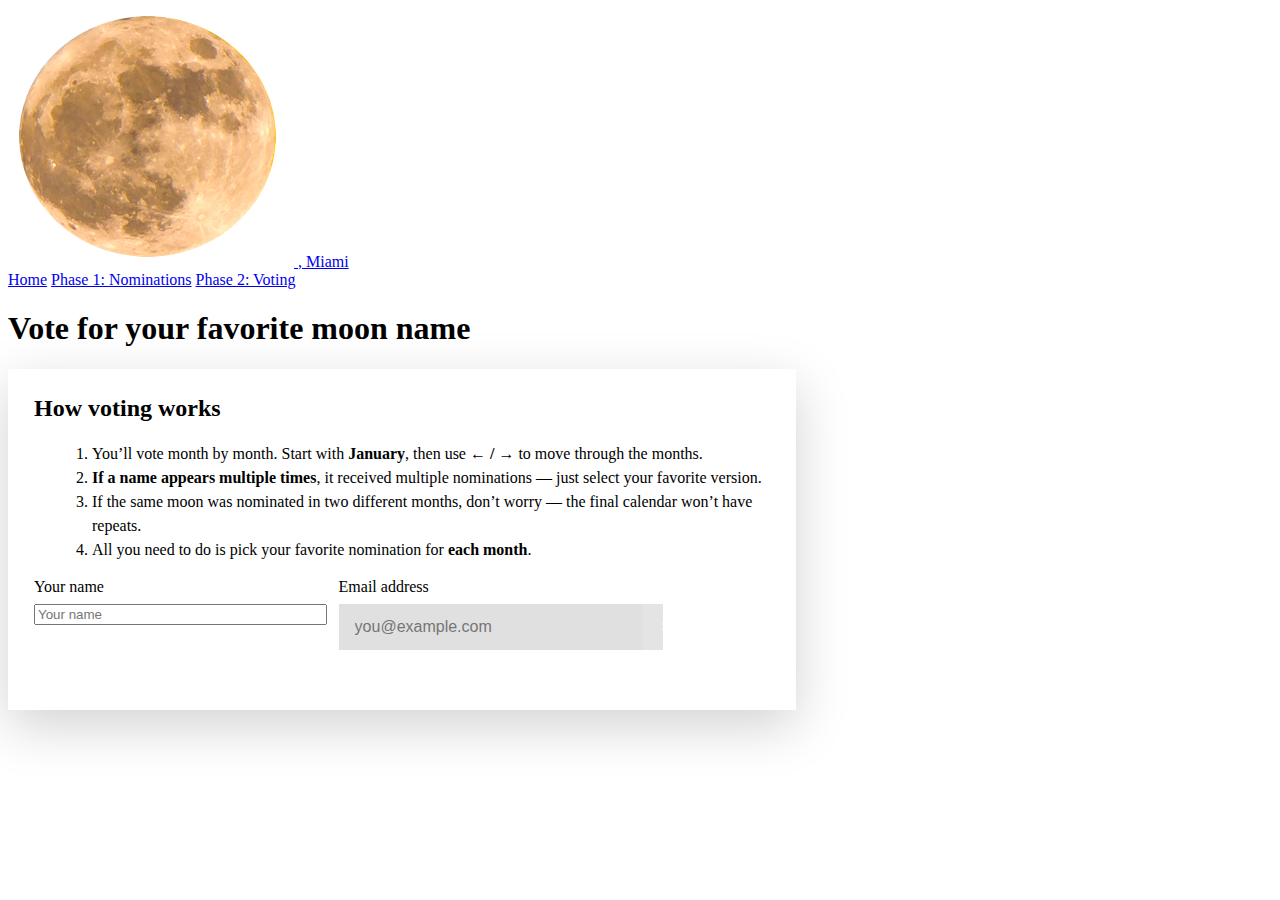
<file: voting2-3.html>
<!-- voting2_singlefile.html -->
<!DOCTYPE html>
<html lang="en">
<head>
  <meta charset="UTF-8" />
  <meta name="viewport" content="width=device-width, initial-scale=1" />
  <title>Voting</title>
  <link rel="stylesheet" href="style.css" />
  <style>
    .card{
      border: var(--border);
      border-radius: var(--radius);
      background: rgba(255,255,255,0.06);
      padding: clamp(18px, 3vw, 26px);
      box-shadow: 0 16px 50px rgba(0,0,0,0.18);
      max-width: 92ch;
    }
    .form-row{ display:flex; gap:12px; flex-wrap:wrap; margin-top:16px; align-items:stretch; }
    .field{ flex:1 1 240px; display:flex; flex-direction:column; gap:8px; }
    label{ font-size: var(--fs-nav); color: var(--ink-faint); }
    input[type="email"]{
      width:100%;
      padding:14px 16px;
      border-radius: var(--radius);
      border: var(--border);
      background: rgba(0,0,0,0.12);
      color: var(--ink);
      font-size: var(--fs-base);
      outline:none;
    }
    .btn{
      display:inline-flex; align-items:center; justify-content:center;
      padding:14px 18px; border-radius: var(--radius);
      border: var(--border); background: rgba(255,255,255,0.14);
      color: rgba(255,255,255,0.92); text-decoration:none;
      font-size: var(--fs-nav); font-weight:600; letter-spacing:0.01em;
      cursor:pointer; transition: transform .15s ease, background .15s ease, border-color .15s ease;
      white-space:nowrap;
    }
    .btn:hover{ transform: translateY(-1px); background: rgba(255,255,255,0.22); border-color: rgba(255,255,255,0.92); }
    .btn:disabled{ opacity:0.6; cursor:not-allowed; transform:none; }
    .status{ margin-top:12px; min-height:22px; color: var(--ink-soft); }
    .status.ok{ color: rgba(185,255,218,0.95); }
    .status.err{ color: rgba(255,208,208,0.95); }
    .monthbar{
      display:flex; gap:10px; align-items:center; justify-content:space-between;
      margin-top:14px;
      padding: 10px 12px;
      border: var(--border);
      border-radius: var(--radius);
      background: rgba(0,0,0,0.12);
    }
    .monthtitle{ font-size: 1.15em; font-weight: 700; color: var(--ink); }
    .options{ margin-top: 14px; display:flex; flex-direction:column; gap:10px; }
    .opt{
      border: var(--border);
      border-radius: var(--radius);
      background: rgba(255,255,255,0.08);
      padding: 12px 14px;
      display:flex;
      gap:12px;
      align-items:flex-start;
      cursor:pointer;
      transition: transform .15s ease, background .15s ease, border-color .15s ease;
    }
    .opt:hover{ transform: translateY(-1px); background: rgba(255,255,255,0.14); border-color: rgba(255,255,255,0.92); }
    .opt input{ margin-top: 3px; }
    .opt .name{ font-weight: 700; color: var(--ink); }
    .opt .expl{ margin-top: 4px; color: var(--ink-faint); line-height: 1.35; }
    .fineprint{ margin-top:10px; font-size:0.95em; color: var(--ink-faint); }
  </style>
</head>

<body>
  <header class="site-header container">
    <a class="brand" href="index.html" aria-label="O, Miami home">
      <img class="brand-moon moon-bounce" src="moon3.png" alt="" />
      <span class="brand-text">, Miami</span>
    </a>
  </header>

  <nav class="site-nav" aria-label="Site navigation">
    <a href="index.html">Home</a>
    <a href="nominations.html">Phase 1: Nominations</a>
    <a href="voting2.html" class="cta-primary">Phase 2: Voting</a>
  </nav>

  <main class="container">
    <h1>Vote for your favorite moon name</h1>


    <section class="card" aria-label="Voting instructions" id="introCard">
      <h2 style="margin-top:0;">How voting works</h2>
      <ol style="margin: 10px 0 0 18px; color: var(--ink-soft); line-height:1.5;">
        <li>You’ll vote month by month. Start with <strong>January</strong>, then use <strong>← / →</strong> to move through the months.</li>
        <li><strong>If a name appears multiple times</strong>, it received multiple nominations — just select your favorite version.</li>
        <li>If the same moon was nominated in two different months, don’t worry — the final calendar won’t have repeats.</li>
        <li>All you need to do is pick your favorite nomination for <strong>each month</strong>.</li>
      </ol>

      <div class="form-row" style="margin-top:16px;">
        <div class="field">
          <label for="voterName">Your name</label>
          <input id="voterName" name="voter_name" type="text" placeholder="Your name" autocomplete="name" required />
        </div>
        <div class="field">
          <label for="voterEmail">Email address</label>
          <input id="voterEmail" name="email" type="email" placeholder="you@example.com" autocomplete="email" required />
        </div>
        <div class="field" style="flex:0 0 auto; align-self:flex-end;">
          <button id="startBtn" class="btn" type="button">Start voting</button>
        </div>
      </div>

      <div id="introStatus" class="status" role="status" aria-live="polite"></div>
    </section>


    <section class="card" aria-label="Voting form" id="voteCard" style="display:none;">
      <form id="voteForm" method="POST" target="hidden_iframe">
        
<div class="form-row" style="align-items:center;">
  <div class="field" style="flex:1 1 auto;">
    <div id="whoami" style="color: var(--ink-soft); font-size: var(--fs-nav);">
      <!-- filled by JS after Start -->
    </div>
  </div>
  <div class="field" style="flex:0 0 auto;">
    <button id="voteBtn" class="btn" type="submit" disabled>Submit vote</button>
  </div>
</div>


        <div class="monthbar" aria-label="Month navigation">
          <button id="prevMonth" class="btn" type="button" aria-label="Previous month">←</button>
          <div class="monthtitle" id="monthTitle">January</div>
          <button id="nextMonth" class="btn" type="button" aria-label="Next month">→</button>
        </div>

        <div id="options" class="options" aria-label="Nomination options"></div>

        <div class="fineprint">Use ← / → (or your keyboard left/right arrows) to move months. Then pick an option and submit.</div>
        <div id="status" class="status" role="status" aria-live="polite"></div>

        <iframe name="hidden_iframe" style="display:none;"></iframe>
      </form>
    </section>
  </main>

  <script>
    // Static embedded nominations (no external file, no sheet access)
    const NOMINATIONS_BY_MONTH = {"January": [{"id": "n247", "month": "January", "moon_name": "Caroline Moon", "explanation": "Named after your co-director of all things magical and o, miami"}, {"id": "n226", "month": "January", "moon_name": "Cinnamon Moon", "explanation": "The Wild Cinnamon Bark Shrub is native to Miami, Bahamas, and West Indies and in the winter time is when their red fruits start blooming (Credit: Botanical Gardens). Cinnamon is also used as a spice in many latin/african dishes (and american desserts!) and it is spiritually used to cleanse and has many health properties. As January is the first month of the year, cinnamon is fitting based on these reasons."}, {"id": "n229", "month": "January", "moon_name": "Dry Moon", "explanation": "In keeping with South Florida's lowest-humidity weather and the dry-January sobriety trend."}, {"id": "n224", "month": "January", "moon_name": "Esperanza", "explanation": "Bringing in Hope for the new year."}, {"id": "n248", "month": "January", "moon_name": "Eyes Watching Moon", "explanation": "Named after author Zora neil Hurston on the month of her birthday"}, {"id": "n231", "month": "January", "moon_name": "Falling Iguana Moon", "explanation": "These common cold blooded creatures go into a state of torpor when temperatures get too low. It’s no uncommon to see an iguana falling from a tree or frozen on the ground when the weather gets cold enough."}, {"id": "n238", "month": "January", "moon_name": "Full Tuttle Moon", "explanation": "The Full Tuttle Moon honors Julia Tuttle, celebrating her vision and legacy as the “Mother of Miami.” It symbolizes new beginnings and the city’s pioneering spirit"}, {"id": "n237", "month": "January", "moon_name": "Gemstone moon", "explanation": "Gemstones shine like the moon"}, {"id": "n235", "month": "January", "moon_name": "January - the Iguana Moon", "explanation": "For when they're most likely to freeze and fall out of trees"}, {"id": "n240", "month": "January", "moon_name": "JANUARY: ATALA MOON", "explanation": "January’s Atala Moon is a symbolic fresh start. Honoring the once almost extinct, native Atala butterfly, this moon revitalizes our own resilience as we transmute the lessons of the past to face emerging new beginnings, much like a butterfly does when metamorphosing."}, {"id": "n241", "month": "January", "moon_name": "Julia Tuttle Moon", "explanation": "These moons are named after some of Miami’s most iconic and beloved women. The months were decided based on birthdays and other significant dates and affiliations. Here is the whole series (though I will submit them individually, as per the form)."}, {"id": "n239", "month": "January", "moon_name": "Manatee Moon", "explanation": "When the temperature drops, our buoyant friends congregate in warmer waters. It’s one of the best times of the year to spot manatees!"}, {"id": "n228", "month": "January", "moon_name": "Moontadito, Moonsito, Media Moon (play on the sandwich media noche), Luna Con Leche, Moon Sin Azucar, Moon Que Moon?, Mi Cielo Mi Moon, Sak Pase Moon-Boule", "explanation": "A play on how Miami gets their energy thru staples such as coffee and loving ways we greet eachother. No specific month cause we need it every month."}, {"id": "n246", "month": "January", "moon_name": "Orange Bowl Moon", "explanation": "The time is ripe"}, {"id": "n243", "month": "January", "moon_name": "Panther Moon", "explanation": "The crepuscular golden panthers of the Everglades should be celebrated."}, {"id": "n234", "month": "January", "moon_name": "Parakeet Moon", "explanation": "Fact check me on this but the parakeets seem most prevalent this time of year. I know they’re not native and all that but I’ve come to love them."}, {"id": "n244", "month": "January", "moon_name": "Parrot Moon", "explanation": "This is the season of tourists and out of towners, flying in and cosplaying tropical. They add an energy to the city and an exoticism, and some of them even stick around."}, {"id": "n227", "month": "January", "moon_name": "Resurrection at Churchill’s", "explanation": "Wading through the International Noise Conference each zap of unknown noise works in tandem to regulate spent nervous systems. Watching my partner’s band being engulfed by the audience made my heart fire surge. Miami Miami Miami your magic relit the dying kindling."}, {"id": "n242", "month": "January", "moon_name": "Soup Joumou Moon", "explanation": "I named these moons after some of the things about Miami that bring me the most smiles and/or smh moments. They correspond to the months when they are most celebrated and/or hated, for varying reasons. Here is the whole series (though I will submit them individually, as per the form)."}, {"id": "n225", "month": "January", "moon_name": "Tequesta Moon", "explanation": "In honor of our indigenous and original citizens"}, {"id": "n245", "month": "January", "moon_name": "The Cobija Moon", "explanation": "While the rest of the world has the \"Wolf Moon,\" Miami has the night of the heavy blankets. The tiger-printed San Marcos blankets that come out of storage the second the temp hits 60°F. It marks the brief window when lizards fall from trees, and locals layer every piece of clothing they own because \"winter\" is a 48-hour guest who wasn't invited."}, {"id": "n230", "month": "January", "moon_name": "The Neon Moon", "explanation": "Peak tourist season the nights are crisp, and the Art Deco lights of South Beach seem to glow extra bright."}, {"id": "n233", "month": "January", "moon_name": "The Rent Moon", "explanation": "January is when reality gets loud in Miami. The holidays end, work resumes, and rent comes due. Like the Wolf Moon, it marks a moment when survival pressure moves closer and can’t be ignored."}, {"id": "n223", "month": "January", "moon_name": "Xiomara", "explanation": "Xiomara meaning ready for battle. In this context were ready for the new year."}, {"id": "n236", "month": "January", "moon_name": "¡qui-qui-ri-quí!", "explanation": "Ringing in the new year the same way el gallo welcomes the day."}, {"id": "n232", "month": "January", "moon_name": "“Iguana Moon”", "explanation": "They fall from trees when it’s cold, so this is the month to duck, cover, and look up, and not just at the moon."}], "February": [{"id": "n270", "month": "February", "moon_name": "Arepa Moon", "explanation": "In Japanese lore, they say that the Jade rabbit lives on the moon where it makes mochi (and the craters are a result of it hopping so much). But what if our Oolite rabbit was up there making tasty arepas to fill our bellies during the cold season?"}, {"id": "n250", "month": "February", "moon_name": "Boat Moon", "explanation": "February is when Miami hosts annually the international Boat Show, which I guess is great for boaters, but the rest of us Miami Locals that travel to and from Miami Beaches understand how bad traffic will be with all the bridges going up and down at all hours that week."}, {"id": "n274", "month": "February", "moon_name": "Dancing Moon", "explanation": "Bright moon on pink-tinged skies before the heat sets in.\nMemories of Carnival.\nMusic in the streets, color in the sky.\nA season of lightness and movement."}, {"id": "n249", "month": "February", "moon_name": "Fallen iguana moon", "explanation": "A nod to the phenomenon of iguanas falling from trees when they experience cold induced paralysis. Typically during cold fronts occurring in January/February. \n\n\nCould also be cold iguana moon."}, {"id": "n259", "month": "February", "moon_name": "February - the Snowbird Moon", "explanation": "for winter human visitors and white pelicans"}, {"id": "n265", "month": "February", "moon_name": "FEBRUARY: GETAWAY MOON", "explanation": "Getaway Moon arrives when much of the world weathers winter during the month of February, while Miami feels like summer. Warm, inviting, and playful, it marks our season of peak movement and connection, inviting us to escape routine."}, {"id": "n262", "month": "February", "moon_name": "Full Azúcar Moon", "explanation": "The Full Azúcar Moon celebrates Celia Cruz, honoring her iconic energy and sweetness as it shines during Miami’s vibrant Carnival in February."}, {"id": "n275", "month": "February", "moon_name": "Judy Moon", "explanation": "Named after my grandma"}, {"id": "n261", "month": "February", "moon_name": "Life jacket moon", "explanation": "Safety first"}, {"id": "n260", "month": "February", "moon_name": "Manatee Moon", "explanation": "Aggregations of manatees gather amid the warmer waters in the weaving mangroves during Miami winters. Gliding slowly and peacefully under the glistening moon."}, {"id": "n276", "month": "February", "moon_name": "Manatee moon", "explanation": "Saw two today of bill baggs"}, {"id": "n264", "month": "February", "moon_name": "Mango Bloom Moon", "explanation": "Appetizer to spring? Mangoes Blossoming in February."}, {"id": "n271", "month": "February", "moon_name": "Mangrove Moon", "explanation": "February is critical Mangrove conservation and restoration, as the month highlights World Wetlands Day.\n\nDuring this Valentine season, what could be more romantic than a tree that has strayed from its regular habitat to meet with the ocean?"}, {"id": "n251", "month": "February", "moon_name": "Mayaimi", "explanation": "To honor the tribeafter which the city of Miami is named"}, {"id": "n267", "month": "February", "moon_name": "Miami Bass Moon", "explanation": "I named these moons after some of the things about Miami that bring me the most smiles and/or smh moments. They correspond to the months when they are most celebrated and/or hated, for varying reasons. Here is the whole series (though I will submit them individually, as per the form)."}, {"id": "n266", "month": "February", "moon_name": "Nadege Green Moon", "explanation": "These moons are named after some of Miami’s most iconic women. The months were decided based on birthdays and other significant dates and affiliations. Here is the whole series (though I will submit them individually as per the form)."}, {"id": "n252", "month": "February", "moon_name": "Oolite Moon", "explanation": "February is a time of lower-tides, exposing rocky shores of limestone that Miami is built on. The moon even looks a bit like oolite."}, {"id": "n258", "month": "February", "moon_name": "Roseate Spoonbill Moon", "explanation": "Their colors (pink and red) are very Valentine’s Day"}, {"id": "n269", "month": "February", "moon_name": "Sand Moon", "explanation": "The sandy beaches of South Florida reflect our state's beauty!"}, {"id": "n268", "month": "February", "moon_name": "Silent Silica", "explanation": "Silica is the mineral that makes up sand- this ancient matter, ground down over millennia into fine particles. In February, the beach is empty at the beginning of the day- shaped by tide, wind, and pressure. I was thinking of these quiet moments- the intimacy of a single grain and the vastness of the shore."}, {"id": "n256", "month": "February", "moon_name": "Snowbird Moon", "explanation": "Both humans and birds migrate to South Florida during the winter months; the name of this moon represents the commonality between the phenomenon of migration of both birds and humans."}, {"id": "n273", "month": "February", "moon_name": "Snowbird Moon", "explanation": "The holidays have passed, and the tourists are all mostly Snowbirds who come to Miami in February to escape the snow storms up North. Some snowbirds become lovebirds enjoying the cold snaps of the season, and may even move permanently to Miami after they fall in love with the city, but before they realize just how hot it gets here in the Summer!"}, {"id": "n254", "month": "February", "moon_name": "Solluna", "explanation": "Miami is known for its beaches, sunny weather, and Hispanic heritages, the same solluna is derived from “sol” meaning sun in Spanish and “Luna” which means moon. I chose to combine the names together in order to show that no matter how dark it is out Miami people are still outside having fun as if its a sunny afternoon."}, {"id": "n263", "month": "February", "moon_name": "Swallow-tailed Kite Moon", "explanation": "One of our earliest arriving migratory birds of the year, the first sightings of Swallow-tailed kites soaring across the Everglades and many of our municipal parks signal the arrival of Spring in Miami."}, {"id": "n255", "month": "February", "moon_name": "The Guayaba Moon", "explanation": "A nod to the sweetness of the city and the peak season for pastelitos and outdoor festivals."}, {"id": "n272", "month": "February", "moon_name": "The Hull Moon", "explanation": "While the North endures the \"Snow Moon,\" February in Miami is colored by the South Beach Wine & Food Festival and the Boat Show. We don't shovel snow; we chill wine and watch yachts. It’s the month where the Snowbirds take over, and we wonder if they’ve forgotten where they actually live."}, {"id": "n257", "month": "February", "moon_name": "The No Vacancy Moon", "explanation": "February is peak season. Hotels are full, streets are packed, and the people who keep the city running are stretched thin. This moon reflects accumulation and strain, when everything feels occupied."}, {"id": "n253", "month": "February", "moon_name": "Valeria phase", "explanation": "I choose this name because this is my second name and I don't appreciate it enough so if I make my second name a moon name it'd be a good appreciation for my name. It's also a pretty name and surprisingly not that common in this school. It also just fits perfectly."}], "March": [{"id": "n291", "month": "March", "moon_name": "Blacktip Moon", "explanation": "Blacktip sharks migrate through south Florida at high concentrations during February and March"}, {"id": "n288", "month": "March", "moon_name": "Bunny rabbit moon", "explanation": "The cutest moon for my birthday"}, {"id": "n281", "month": "March", "moon_name": "Cocuyo Moon", "explanation": "According to the Farmer's Almanac, the full moon in March is named after the earthworms that begin to show up as the soil warms up after winter, signaling the onset of spring. I submit the Cocuyo, a species of click beetle that most folks translate as a firefly. There are many species of such bioluminescent creatures throughout Florida, but the humble Cocuyo is native to Miami. They begin to emerge around March, though their green glow and lazy floating around on humid nights are most commonly associated with summer. Many species of click beetle and Florida fireflies are facing decline due to habitat loss and light pollution, and naming the March full moon after them may serve as a reminder that we need to work together to preserve them."}, {"id": "n290", "month": "March", "moon_name": "Conch Moon", "explanation": "March is the beginning of the Queen Conch mating season."}, {"id": "n299", "month": "March", "moon_name": "Crocodilian", "explanation": "American crocodiles, which can be found throughout Biscayne Bay, mate in mid-March!"}, {"id": "n277", "month": "March", "moon_name": "Cypress Moon", "explanation": "March marks the beginning of spring, when South Florida’s native cypress trees sprout new growth."}, {"id": "n297", "month": "March", "moon_name": "Dale Moon", "explanation": "Its March. Daylight savings is done. Days are longer but the heat hasn't set in yet. Life is good. Dale."}, {"id": "n284", "month": "March", "moon_name": "Espuma Luna", "explanation": "The espumita in a cafecito has the same light brown color of the moon, with gaps and bubbles that interconnect within the frothy sugar. We share the the crazy feelings that the full moon light enhances within us the way the caffeine make our heart tiki tiki all over the place \nPlus its “3/05” during March"}, {"id": "n289", "month": "March", "moon_name": "Full Cha-cha-chá Moon", "explanation": "The Full Cha-Cha-Cha Moon dances in rhythm with the lively cha-cha-cha music style, celebrating its playful beats and joyful roots."}, {"id": "n298", "month": "March", "moon_name": "Gardenia Moon", "explanation": "The sweetest fragrance and ghostly white liek the moon"}, {"id": "n294", "month": "March", "moon_name": "Gloria Estefan Moon", "explanation": "These moons are named after some of Miami’s most iconic women. The months were decided based on birthdays and other significant dates and affiliations. Here is the whole series (though I will submit them individually as per the form)."}, {"id": "n300", "month": "March", "moon_name": "Go home already moon", "explanation": "For the snowbirds"}, {"id": "n296", "month": "March", "moon_name": "Iguana moon", "explanation": "Our iguanas are iconic!"}, {"id": "n278", "month": "March", "moon_name": "Julia’s Moon", "explanation": "After Julia Tuttle one of our original founders"}, {"id": "n301", "month": "March", "moon_name": "Juniper Blue Moon", "explanation": "Named after my little blueberry on the month of her birthday"}, {"id": "n286", "month": "March", "moon_name": "Manatee Moon", "explanation": "I like the alliteration (March Manatee Moon) and it’s probably one of the last cold months to see them around here"}, {"id": "n293", "month": "March", "moon_name": "MANATEE MOON", "explanation": "In March, the manatee lingers in warm refuges before returning to coastal feeding grounds. The Manatee Moon bridges the transition from winter to spring, mirroring our own internal migration as we settle back into familiar Miami patterns and the days return to their natural warmth."}, {"id": "n283", "month": "March", "moon_name": "Mango Flower Moon", "explanation": "Simply look up and around and you’ll see the bees hovering in the crown of our beloved trees."}, {"id": "n287", "month": "March", "moon_name": "March - the Alligator Moon", "explanation": "Because, well, you gotta have alligators"}, {"id": "n282", "month": "March", "moon_name": "Messenger Moon", "explanation": "This is the full moon that, rising over the ocean, takes love and care messages from people who migrated to a new country, and a new city-Miami in this case- and delivers them to their loved ones in their country of origin."}, {"id": "n279", "month": "March", "moon_name": "Orchid Moon", "explanation": "The annual Orchids in Bloom Festival at Fairchild Tropical Botanic Garden takes place in March. This year’s festival marks 20 years of orchid appreciation in Miami :)"}, {"id": "n280", "month": "March", "moon_name": "Sugarcane Moon", "explanation": "The end of Sugarcane Season, when all the Haitian and Cuban makeshift foodtrucks across the westside of I95, you can stop for an OG pour of fresh sugarcane juice made from a hand crank machine, squeezing sticks of sugar cane through."}, {"id": "n292", "month": "March", "moon_name": "Swallow-tailed Moon", "explanation": "Swallow-tailed kites migrate to south Florida in large groups from long journeys starting in March to breed in nests built in tall pines or cypress trees"}, {"id": "n285", "month": "March", "moon_name": "The Mangrove Moon", "explanation": "March is when Miami starts to turn. The air thickens, humidity returns, and growth begins underground. Like the Worm Moon, this is about roots stirring before anything is fully visible."}, {"id": "n295", "month": "March", "moon_name": "Ultra Moon", "explanation": "I named these moons after some of the things about Miami that bring me the most smiles and/or smh moments. They correspond to the months when they are most celebrated and/or hated, for varying reasons. Here is the whole series (though I will submit them individually, as per the form)."}], "April": [{"id": "n9", "month": "April", "moon_name": "April - the Crane Moon", "explanation": "for Florida's state bird"}, {"id": "n14", "month": "April", "moon_name": "APRIL: CUNNINGHAM'S MOON", "explanation": "Cunningham’s Moon shines over Miami’s local artists, celebrating them throughout April and the quiet community work done in the dark. This moon dares us to lead the way with heart, harnessing the poet’s spirit to trust and express ourselves."}, {"id": "n10", "month": "April", "moon_name": "April: Pink Full Moon", "explanation": "In honor of the annual O, Miami Poetry Festival!"}, {"id": "n2", "month": "April", "moon_name": "Arepa Moon", "explanation": "Spring in Miami, the Farmer's Markets have taken over the neighborhoods and I have yet to go to one that doesn't have the staple of a good arepa tiendita."}, {"id": "n6", "month": "April", "moon_name": "Firebush Moon", "explanation": "The native flowering shrub, firebush is flowering at this time of year (Hamelia patens). Firebush is an important tree for pollinators like butterflies, bees and butterflies. Pointing to these species brings an appreciation of out natural world and the functional beauty that surrounds us."}, {"id": "n17", "month": "April", "moon_name": "Fool's Moon", "explanation": "You're thinking April Fool's, but it's much more than that. I'm naming April's full moon after The Fool tarot card which represents new beginnings, bold leaps of faith, and stepping into the unknown with curiosity and courage. The city of Miami carries that same energy; it is bright, seductive, and full of possibility, calling people to reinvent themselves, chase dreams, and start fresh. Both The Fool and Miami embody the spirit of arrival: a moment where you don’t have the full map, just the excitement of the journey, the risk of falling, and the magic of becoming someone new."}, {"id": "n12", "month": "April", "moon_name": "Full Poinciana Moon", "explanation": "The Full Poinciana Moon celebrates the vibrant Royal Poinciana, with its bright red-orange color lighting up Miami’s summer nights."}, {"id": "n19", "month": "April", "moon_name": "John S. and James L. Knight Foundation Moon", "explanation": "I named these moons after some of the things about Miami that bring me the most smiles and/or smh moments. They correspond to the months when they are most celebrated and/or hated, for varying reasons. Here is the whole series (though I will submit them individually, as per the form)."}, {"id": "n21", "month": "April", "moon_name": "Lyric Moon", "explanation": "Another riff on the poetry month moon"}, {"id": "n22", "month": "April", "moon_name": "Man O’War", "explanation": "The Portuguese man o’war or man-of-war travel vast distances using the southeast trade winds, ending up in Miami’s waters each spring (particularly around March and April)"}, {"id": "n20", "month": "April", "moon_name": "Margarita Moon", "explanation": "We need a tribute to one of Florida's favorite beverages!"}, {"id": "n13", "month": "April", "moon_name": "Marjory Moon", "explanation": "In honor of the Lady of the Glades - Marjory Stoneman Douglas born April 1890"}, {"id": "n23", "month": "April", "moon_name": "Marjory Moon", "explanation": "MSD"}, {"id": "n3", "month": "April", "moon_name": "Marjory Moon", "explanation": "Marjory Stoneman Douglas was born April 7, 1890 and was a longtime resident of Miami, working for The Miami Herald and fighting tirelessly to protect the Everglades as a journalist, author, and conservationist."}, {"id": "n18", "month": "April", "moon_name": "Marjory Stoneman Douglas Moon", "explanation": "These moons are named after some of Miami’s most iconic women. The months were decided based on birthdays and other significant dates and affiliations. Here is the whole series (though I will submit them individually as per the form)."}, {"id": "n5", "month": "April", "moon_name": "Meridia", "explanation": "It's an literal meaning. A meridian is an imaginary circle running through the north and south of the Earth. Although the moon orbits around the Earth rather than go through it, it does go in an imaginary circle or an elipse."}, {"id": "n16", "month": "April", "moon_name": "O, Moon", "explanation": "April is the O, Miami Poetry Festival all month long and the full moon in that month should represent as such!"}, {"id": "n24", "month": "April", "moon_name": "Poet's Moon", "explanation": "A revision of my nomination in honor of the annual O, Miami Poetry Festival"}, {"id": "n4", "month": "April", "moon_name": "standing flamingo", "explanation": "Miami is symbolized by flamingos, being used because of its vibrant colors and graceful silhouette."}, {"id": "n1", "month": "April", "moon_name": "Sugarcane Moon", "explanation": "After one of our natural resources"}, {"id": "n15", "month": "April", "moon_name": "Surrounded Islands Moon", "explanation": "hehe - cause it's pink."}, {"id": "n7", "month": "April", "moon_name": "The Bougainvillea Moon", "explanation": "April brings Miami’s first burst of color. Bougainvillea blooms appear everywhere, bright and brief, just before the heat settles in. It is beauty arriving early, but knowing it won’t last."}, {"id": "n8", "month": "April", "moon_name": "Turtle Moon", "explanation": "I think sea turtles start nesting around this time"}, {"id": "n11", "month": "April", "moon_name": "Water moon", "explanation": "Sometimes it’s rainy"}], "May": [{"id": "n39", "month": "May", "moon_name": "Cafecito Moon", "explanation": "I named these moons after some of the things about Miami that bring me the most smiles and/or smh moments. They correspond to the months when they are most celebrated and/or hated, for varying reasons. Here is the whole series (though I will submit them individually, as per the form)."}, {"id": "n36", "month": "May", "moon_name": "Cicada Moon", "explanation": "Your shirt is constantly sticking to your back again. Your ankles are covered in mosquito bites. And in the background, the long droning call of the cicada has returned, announcing, “Miami: summer is here.”"}, {"id": "n41", "month": "May", "moon_name": "Flower Moon / La Florida", "explanation": "The moon smiles on her flower children\nand bids them to shine."}, {"id": "n35", "month": "May", "moon_name": "Full 777 Moon", "explanation": "The Full 777 Moon shines with luck and abundance, inspired by the 777 International Mall and the powerful numerology of 777, which symbolizes divine guidance, prosperity, and alignment with a higher purpose."}, {"id": "n30", "month": "May", "moon_name": "Gator Bellows Moon", "explanation": "This time of year the gators are breeding and making bellowing sounds"}, {"id": "n40", "month": "May", "moon_name": "Hibiscus Moon", "explanation": "The most showy flower in Florida!"}, {"id": "n32", "month": "May", "moon_name": "Lychee Moon", "explanation": "When the lychees start to appear on the streets and at the markets that’s when I know the tropical fruit summer season is starting"}, {"id": "n42", "month": "May", "moon_name": "Mahi-Mahi Moon", "explanation": "May marks a common time to fish for dolphin or mahi-mahi in Miami"}, {"id": "n29", "month": "May", "moon_name": "Mangrove Moon", "explanation": "Mangroves, musky and beautiful - their knotted and sprawling roots protect our beautiful home from storms and tides. The mangrove moon evokes the ever present balance and interconnectedness of nature."}, {"id": "n25", "month": "May", "moon_name": "Marisol", "explanation": "Mar y sol, May is known in Miami for it's sunny showers :)."}, {"id": "n33", "month": "May", "moon_name": "May - the Poinciana Moon", "explanation": "When neighborhoods are transformed by flame-red trees"}, {"id": "n37", "month": "May", "moon_name": "MAY: POINCIANA MOON", "explanation": "Blooming in May is no challenge in Miami, as the Royal Poinciana erupts in spectacular, orange-red inflorescence, its canopy setting streets ablaze. The Poinciana Moon reminds us to carry ourselves with bold visibility and joy, embracing free expression and an inner glow that refuses to dim."}, {"id": "n26", "month": "May", "moon_name": "Meet Me @ Miami Magic Moon", "explanation": "May I 520? \n(In Chinese number: \n520 means I love you so)"}, {"id": "n34", "month": "May", "moon_name": "Minnow moon", "explanation": "My friend Domino’s birthday is in May and her nickname is minnow"}, {"id": "n28", "month": "May", "moon_name": "Plumeria Moon", "explanation": "May is a Flower Moon, \nBut I offer one bloom further,\nDeciduous,\nGrowth and Renewal abundant,\nThick white petals, like the Moon,\nGolden at the edges,\nLike the Everglades,\nExpansive and deceptively small\nAn illusion, a home for frogs,\nA place for memory,\nFragrant at night,\nLike the Moon is bright,\nMy head hits the pillow,\nMay has begun."}, {"id": "n38", "month": "May", "moon_name": "Ruth Shack Moon", "explanation": "These moons are named after some of Miami’s most iconic women. The months were decided based on birthdays and other significant dates and affiliations. Here is the whole series (though I will submit them individually as per the form)."}, {"id": "n31", "month": "May", "moon_name": "The Mango Moon", "explanation": "May is the month of ripeness. Mangoes swell on the trees as rain and heat accelerate everything. This moon marks abundance at its peak, sweet and heavy, right before it tips into excess."}, {"id": "n27", "month": "May", "moon_name": "Tortuga Moon", "explanation": "In May, sea turtles emerge from the waves to nest on our beaches, guided by the same moonlight that will later call their hatchlings home to the ocean. During the Tortuga Moon, we should honor this ritual by reducing coastal lights and letting the moon alone light the path between sand and sea."}], "Blue Moon": [{"id": "n45", "month": "Blue Moon", "moon_name": "And Another One", "explanation": "Reference to DJ Khalid"}, {"id": "n56", "month": "Blue Moon", "moon_name": "Benito Moon", "explanation": "For our honorary godfather"}, {"id": "n54", "month": "Blue Moon", "moon_name": "Blue Butterfly Moon", "explanation": "The Miami blue butterfly is a rare butterfly found only in the Miami area."}, {"id": "n49", "month": "Blue Moon", "moon_name": "Blue Moon - the Miami Blue Moon", "explanation": "for the Miami Blue butterfly, endangered, whose populations appear and disappear"}, {"id": "n57", "month": "Blue Moon", "moon_name": "Flamingo Moon", "explanation": "An almost extinct-in-the-wild species making a comeback and iconic to Florida!"}, {"id": "n51", "month": "Blue Moon", "moon_name": "Full Mucho-Mucho Amor Moon", "explanation": "Love overflows the 305 under this glowing moon. Cosmic abundance radiates for the Aries and the Geminis, for the Leos and the Virgos, and for all the other signs. This moon makes everyone’s eyes sparkle and all hearts dance with joy… ¡y mucho, mucho amor!"}, {"id": "n44", "month": "Blue Moon", "moon_name": "Iguana Moon", "explanation": "Rarely, in Miami, it gets so cold that iguanas fall from trees. This will happen every few years or so when tempteratures dip below the 50's. Therefore, a blue moon sighting is as rare as cold temperatures in Miami, labeling it the Iguana Moon."}, {"id": "n50", "month": "Blue Moon", "moon_name": "Juniper Blue Moon", "explanation": "For me!"}, {"id": "n48", "month": "Blue Moon", "moon_name": "Magic Moon", "explanation": "Magic City. I think this name comes from our rapid development but I would like to reclaim it. This is city is magical."}, {"id": "n53", "month": "Blue Moon", "moon_name": "No Traffic Moon", "explanation": "I named these moons after some of the things about Miami that bring me the most smiles and/or smh moments. They correspond to the months when they are most celebrated and/or hated, for varying reasons. Here is the whole series (though I will submit them individually, as per the form)."}, {"id": "n52", "month": "Blue Moon", "moon_name": "Sting Dion Moon", "explanation": "These moons are named after some of Miami’s most iconic women. The months were decided based on birthdays and other significant dates and affiliations. Here is the whole series (though I will submit them individually as per the form)."}, {"id": "n47", "month": "Blue Moon", "moon_name": "The Flamingo Moon", "explanation": "The flamingo is Miami’s unlikely survivor. Native, gone, and returned. Like a Blue Moon, it reminds us that what seems improbable can still rise again and belong here."}, {"id": "n43", "month": "Blue Moon", "moon_name": "Turn Signal Moon", "explanation": "Miami is known in 2025 as the worst place to drive in Miami, and there are many speculations as to why. Therefore, it is a rare sight to see turn signals during traffic hours, that coincides with the lore of the blue moon. It may happen that you see it twice a day or twice a month, but it is as rare as a blue moon!"}, {"id": "n46", "month": "Blue Moon", "moon_name": "“Overseas Moon”", "explanation": "A blue moon is an extra moon — an outlier, an addition. The Keys are also an extension of Florida, trailing off the peninsula. “Overseas Moon” is very Miami, evoking the feeling of driving out over water at night, under a full moon to the Keys. It's also a nod to Miami's large immigrant population."}], "June": [{"id": "n64", "month": "June", "moon_name": "Aguacero Moon", "explanation": "June is the rainiest month in Miami. It's not that deep. But the flooding in your overdeveloped condo-infested neighborhood is."}, {"id": "n68", "month": "June", "moon_name": "Florida Flan Moon", "explanation": "Let's switch the mainstream narrative of the moon looking like cheese. Instead, the glowing gold orb is more accurately reminiscent of a full circular tart oozing with caramel sheen. Traditionally, June's full moon signifies a period of abundance and sweetness; this also fittingly applies to the Florida Flan Moon."}, {"id": "n65", "month": "June", "moon_name": "Fresa Luna", "explanation": "Luna fresa, ¿dónde estás?\nFresa luna, ¿qué pensás?\nMe quedo quieta, llegarás\nCon tu luz te quiero acompañar\n\nNo te olvides \nQue te cuides \nReserva tu belleza \n\nHubo un brillo en mi balcón \n¿Eras tu o fue ilusión? \nSin respuesta me dejó \nY la noche me abrazó \n\nFresa, luna\nTe busqué en la oscuridad\nLuna fresa, ¿qué pensás?\nMe dejaste sin hablar\n\nTe encontré sin querer\nNo sabré si es verdad\nPero empiezo a creer\nQue tal vez te quedarás\n\nLuna fresa, ¿dónde estás?\nFresa lunas, ¿qué piensas?"}, {"id": "n78", "month": "June", "moon_name": "Full Mangifera Indica Moon", "explanation": "This moon is full, tropical, and sweeter than a mango!"}, {"id": "n66", "month": "June", "moon_name": "Ibis Moon", "explanation": "The Ibis - with its crescent beak shaped like the moon itself. . These birds are a symbol of resilience, the last to linger before a hurricane approaches and the first birds to return. They are an apt symbol for the beginning of storm season."}, {"id": "n75", "month": "June", "moon_name": "June - the Mango Moon", "explanation": "Start of mango season, and feeding frenzy"}, {"id": "n79", "month": "June", "moon_name": "JUNE: MANGO MOON", "explanation": "June nourishes us with ripening mangoes; gold and blushed, like sun-kissed shoulders after a day at the beach, they drop onto sidewalks, their branches shading quiet streets (Miamians spot them on morning walks and blend them into batidos). The Mango Moon cheers for a sweet, messy summer in Miami."}, {"id": "n80", "month": "June", "moon_name": "Lolo Reskin Moon", "explanation": "These moons are named after some of Miami’s most iconic women. The months were decided based on birthdays and other significant dates and affiliations. Here is the whole series (though I will submit them individually as per the form)."}, {"id": "n61", "month": "June", "moon_name": "Luna de Parchita", "explanation": "The June full moon's name, \"Strawberry Moon\" has little to do with the color and more to do with the harvest season. One of the fruits that begin their harvest season in South Florida is the passion fruit, which is used by many Latin American peoples for desserts, sauces, beverages, and even medicinal purposes. The fruit's flowers also bear some religious symbolism related to the crucifixion of Christ, which makes this fruit even more appropriate given that the majority of Latin Americans are Christian. As for the name choice of parchita, I felt it was cuter and had an air of affection over the more common name for passion fruit, granadilla, lending a more romantic tone to the moon's June name."}, {"id": "n62", "month": "June", "moon_name": "Mangifera Moon", "explanation": "The taxonomic name for mango is Mangifera Indica, and June can be considered peak mango season."}, {"id": "n60", "month": "June", "moon_name": "Mango Moon", "explanation": "1. June Mango Moon-- alliteration perfection!\n2. Mango Season is in full swing beginning late May / June and mangoes are symbolic of miami culture and they also look like full moons."}, {"id": "n63", "month": "June", "moon_name": "Mango moon", "explanation": "Otherwise known as the strawberry moon, this June moon is named in recognition of the ripe, luscious fruit that can be harvested in other areas of the country. In the same spirit, June is thick with mangos in hardiness zone 10… sun-warmed, ripe, and ready to share."}, {"id": "n69", "month": "June", "moon_name": "Mango Moon", "explanation": "June is when the fruit start to fall, the massive mango on the branch hangs heavy until *snap*, it comes crashing down leaving a round yellow stain on the ground. The moon in June looks like a sweet mango suspended mid air over our steaming city at the start of Summer, replacing the \"strawberry moon\" with our local gem of a fruit."}, {"id": "n71", "month": "June", "moon_name": "Mango Moon", "explanation": "Mango season. Duh"}, {"id": "n76", "month": "June", "moon_name": "Mango Moon", "explanation": "Peak harvest for mangoes in Miami is in June. Their oblong colorful hues above us, hanging from trees, as if decorating the sky – like the moon."}, {"id": "n82", "month": "June", "moon_name": "Mango Moon", "explanation": "Strawberries are great but Mangoes are moon-worthy!"}, {"id": "n83", "month": "June", "moon_name": "Mango Moon", "explanation": "Tis the season!"}, {"id": "n67", "month": "June", "moon_name": "Mojito moon", "explanation": "Self explanatory :)"}, {"id": "n84", "month": "June", "moon_name": "Night Blooming Jasmine Moon", "explanation": "Queen of fragrance"}, {"id": "n58", "month": "June", "moon_name": "Niurka", "explanation": "Niurka meaning the light. In this context representing the summer sun after the May showers :)."}, {"id": "n77", "month": "June", "moon_name": "Noah moon", "explanation": "Noah is my friend"}, {"id": "n59", "month": "June", "moon_name": "Ripe Mango Moon", "explanation": "I image this moon as a ripe, peeled juicy mango. I *believe* mango season is at its peak during the hot summer month of June, and nothing is more invigorating, renewing, as picking up a ripe mango and biting down."}, {"id": "n81", "month": "June", "moon_name": "Skunk Ape Moon", "explanation": "I named these moons after some of the things about Miami that bring me the most smiles and/or smh moments. They correspond to the months when they are most celebrated and/or hated, for varying reasons. Here is the whole series (though I will submit them individually, as per the form)."}, {"id": "n74", "month": "June", "moon_name": "Solara", "explanation": "Solara related to the sun. In tune for June where the summer solstice takes place. The moon as bright as the sun, Solara. Nice rhythm."}, {"id": "n70", "month": "June", "moon_name": "Sunkissed Moon", "explanation": "Miami is pretty sunny, let's admit that, and the sun reaches everyone. It gives us all a glow and a sunkissed look. It connects us and reaches us all at once."}, {"id": "n73", "month": "June", "moon_name": "The First Storm Moon", "explanation": "June is the turning point. The first real summer storms arrive and signal that the easy part of the year is over. Like the Strawberry Moon, it marks a short threshold before endurance becomes necessary."}, {"id": "n72", "month": "June", "moon_name": "Turtle Nesting Moon", "explanation": "It’s prime turtle nesting season"}], "July": [{"id": "n97", "month": "July", "moon_name": "Full Bougainvillea Moon", "explanation": "With pink, purple, and fuchsia blooms, the Full Bougainvillea Moon is here to stay!"}, {"id": "n96", "month": "July", "moon_name": "Full Griot Moon", "explanation": "This moon would be sliding through your window to spice up your life, Haitian style."}, {"id": "n85", "month": "July", "moon_name": "Gator Moon", "explanation": "July is the highest peak of alligator activity, females are nesting, laying eggs, and you can see several in the everglades from dusk to dawn in clusters. It's their favorite time of the year."}, {"id": "n101", "month": "July", "moon_name": "Haden Mango Moon", "explanation": "I named these moons after some of the things about Miami that bring me the most smiles and/or smh moments. They correspond to the months when they are most celebrated and/or hated, for varying reasons. Here is the whole series (though I will submit them individually, as per the form)."}, {"id": "n105", "month": "July", "moon_name": "It’s too darn hot moon", "explanation": "Self explanatory"}, {"id": "n100", "month": "July", "moon_name": "Janet Reno Moon", "explanation": "These moons are named after some of Miami’s most iconic women. The months were decided based on birthdays and other significant dates and affiliations. Here is the whole series (though I will submit them individually as per the form)."}, {"id": "n93", "month": "July", "moon_name": "July - the A/C moon", "explanation": "When FPL makes more money"}, {"id": "n98", "month": "July", "moon_name": "JULY: TUTTLE'S MOON", "explanation": "Named for Julia Tuttle, a pioneer and diehard for Miami who persuaded Henry Flagler to extend his railroad south in July 1896, Tuttle’s Moon honors bold vision and perseverance. It urges us to stay determined, progress, and self-reflect to turn our beliefs into reality and prepare for the second half of the year."}, {"id": "n99", "month": "July", "moon_name": "Man-go (Mango) Moon", "explanation": "Because I am certain any miamian would take a trip to outter space if they were certain that mangoes awaited their arrival."}, {"id": "n102", "month": "July", "moon_name": "Manatee", "explanation": "These gentle cows of the sea are Miami's equivalent of the buck!"}, {"id": "n104", "month": "July", "moon_name": "Mango Mambo Moon", "explanation": "It's July in Miami. That means its Peak Mango Season, and you're dancing mambo with a juicy slice dripping down your hand. Your Summer lover grooves in, bites it out of your hand, and gives you the yummiest mango kiss. You're in love with mangos, mambo, and the moon. Forever."}, {"id": "n87", "month": "July", "moon_name": "Mango Moon", "explanation": "This one is pretty obvious."}, {"id": "n91", "month": "July", "moon_name": "Mango Moon", "explanation": "Does this really need an explanation?"}, {"id": "n95", "month": "July", "moon_name": "Mango Moon", "explanation": "Inspired by the warmth of summer and the glow of the July moon over Miami, Mango Moon reflects the city at its peak. The air hangs heavy with heat and humidity, and streets are decorated with ripe mangos, shared between neighbors and becoming something beyond fruit — small tokens of love, possibility, and community. The name captures the warmth, abundance, and tropical spirit of Miami’s summer nights."}, {"id": "n103", "month": "July", "moon_name": "Quintilis Tropicus", "explanation": "Latin for 5th month and tropical. Adding Latin flair to our full moon"}, {"id": "n88", "month": "July", "moon_name": "Sand Moon", "explanation": "The Sand Moon.\nI would choose this name because we are in Miami so we have a lot of sand. also the moon can kinda look like it. And then it would be cool."}, {"id": "n90", "month": "July", "moon_name": "The Heat Moon", "explanation": "July is when Miami tests you. Heat becomes unavoidable and strength comes from learning how to live inside it. This moon reflects growth that happens under pressure, not comfort."}, {"id": "n92", "month": "July", "moon_name": "Thunder Moon", "explanation": "Sounds cool and references the beautiful thunderstorms that roll in around this time"}, {"id": "n89", "month": "July", "moon_name": "Thunderstorm Moon", "explanation": "Prime time for thunderstorms in South Florida"}, {"id": "n86", "month": "July", "moon_name": "Violet Moon", "explanation": "My favorite sunsets are full of this hue, and July is my birth month :)"}, {"id": "n94", "month": "July", "moon_name": "Water squirter moon", "explanation": "For summertime"}], "August": [{"id": "n106", "month": "August", "moon_name": "Agustina", "explanation": "Just a feminized August, but also my Abuelita's name super cuban super fitting."}, {"id": "n127", "month": "August", "moon_name": "Alligator", "explanation": "Alligator eggs here start hatching every August!"}, {"id": "n116", "month": "August", "moon_name": "August - the Coral Moon", "explanation": "Coral in South Florida spawn after the August full moon"}, {"id": "n118", "month": "August", "moon_name": "AUGUST: ALLIGATOR MOON", "explanation": "In August, as waters rise and American alligator hatchlings break free, summer begins to lean toward autumn. The Alligator Moon carries the resilience of alligator young, washing our mind, body, and spirit clean by powerful rain, revealing resoluteness."}, {"id": "n121", "month": "August", "moon_name": "Colleen Ahern-Hettich Moon", "explanation": "These moons are named after some of Miami’s most iconic women. The months were decided based on birthdays and other significant dates and affiliations. Here is the whole series (though I will submit them individually as per the form)."}, {"id": "n128", "month": "August", "moon_name": "Coral", "explanation": "August is when the coral itself within a coral reef reproduces, and this process takes place during the full moon."}, {"id": "n126", "month": "August", "moon_name": "Coral Spawning Moon", "explanation": "Corals reproduce through a spawning process that happens once a year. These underwater fireworks happen in South Florida often during the Full Moon of August. https://blogs.ifas.ufl.edu/monroeco/2025/08/15/the-magic-beneath-the-moon-protecting-coral-spawning-season-in-the-florida-keys/"}, {"id": "n117", "month": "August", "moon_name": "Daddy moon", "explanation": "For my daddy’s birthday"}, {"id": "n124", "month": "August", "moon_name": "Gator Moon", "explanation": "Hot winds tumble through a feral city. But locals know how to play in the heat. An ancient rumbling reverberates off the water, beckoning. It calls to you with a  toothy grin. You've stopped resisting the sweat, just a sign of your vitality. Connect with your most primal Miami roots under the glow of the Gator Moon."}, {"id": "n125", "month": "August", "moon_name": "Gator Moon", "explanation": "Celebrates the start of gator season in Miami 🐊"}, {"id": "n129", "month": "August", "moon_name": "Humid Moon", "explanation": "V steamy summer"}, {"id": "n107", "month": "August", "moon_name": "Hurricane Moon", "explanation": "August is fitting as the hurricane moon seeing as this is the time when hurricane season is in full effect and it rains almost every day, but also, August marks our hardest hurricane hit from the 90's; Hurricane Andrew. It's like an Homage and reminder to always be prepared."}, {"id": "n114", "month": "August", "moon_name": "Lobster Moon", "explanation": "Start of lobster season, red hot heat of summer"}, {"id": "n122", "month": "August", "moon_name": "Lolita Moon", "explanation": "I named these moons after some of the things about Miami that bring me the most smiles and/or smh moments. They correspond to the months when they are most celebrated and/or hated, for varying reasons. Here is the whole series (though I will submit them individually, as per the form)."}, {"id": "n109", "month": "August", "moon_name": "Manatee Moon", "explanation": "I think we should name the miami moon a manatee moon, because it is a beloved animal that resides in miami florida and they name other moons based on animals like “wolf” and “buck” and that would make it more miami based"}, {"id": "n123", "month": "August", "moon_name": "Marlin Moon", "explanation": "The Marlins are more populous than the Sturgeon in our warm waters!"}, {"id": "n120", "month": "August", "moon_name": "Milky Coral Spawn moon", "explanation": "Coral Spawning in Miami occurs in August, typically 7-10 days after a full moon, following the peak summer water temperatures."}, {"id": "n119", "month": "August", "moon_name": "Monsoon Moon", "explanation": "Rainy season? Does not quite cut it."}, {"id": "n112", "month": "August", "moon_name": "Salt-Steam Moon", "explanation": "For that summer moment after rain when the heat rises off pavement and the air turns mineral and electric."}, {"id": "n111", "month": "August", "moon_name": "Sargassum Moon", "explanation": "If you go to the beach, it’s not uncommon to see mats of sargassum on the surface of our beaches"}, {"id": "n108", "month": "August", "moon_name": "Silent Moon", "explanation": "The crowds have left, the bay lies still. The sun’s relentless humdrum tune. I can hear myself, we are in a waxing Silent Moon."}, {"id": "n113", "month": "August", "moon_name": "The King Tide Moon", "explanation": "August belongs to the water. King tides flood streets and remind the city who is in charge. Like the Sturgeon Moon, this is about deep cycles and the power that sustains us and threatens us at the same time."}, {"id": "n115", "month": "August", "moon_name": "The Mermaid Moon", "explanation": "Thinking on the season of summer we have, I wanted to think of something tropical, enchanting and nostalgic to my childhood."}, {"id": "n110", "month": "August", "moon_name": "Tide Moon", "explanation": "Miami is known for its beaches, and in August-September the oceans are really strong due to hurricane season, hence the name Tide Moon."}], "September": [{"id": "n138", "month": "September", "moon_name": "Cafecito Moon", "explanation": "Summer’s over, back to school, back to work, dale."}, {"id": "n134", "month": "September", "moon_name": "Conga Moon", "explanation": "You can’t think of the sounds of Miami without thinking of “Conga” by Gloria Estefan and Miami Sound Machine. Released on September 9, 1985, the massive hit helped bring Latin music into the American mainstream, celebrating joy, movement, and the freedom of letting yourself go to the rhythm. Renaming September’s moon the Conga Moon honors Miami’s cultural heartbeat and the music that makes the city move."}, {"id": "n143", "month": "September", "moon_name": "Coral Moon", "explanation": "The moon and stars fade to ghosts. The sky lightens from black to blue, blue to red, red to gold, coral skies."}, {"id": "n131", "month": "September", "moon_name": "Crab Crossing Moon", "explanation": "Driving down old cutler road during a late summer full moon you are likely to come encounter a swarm of blue land crabs attempting to cross the street. \n\n\n\n\nAka blue land crab moon"}, {"id": "n133", "month": "September", "moon_name": "Domino", "explanation": "moon can look like domino"}, {"id": "n147", "month": "September", "moon_name": "Drenched Moon", "explanation": "💧☔️🌧️🌂🌕"}, {"id": "n144", "month": "September", "moon_name": "Full Vagabond Moon", "explanation": "Beaming with space-age retro charm, a true classic in the MiMo constellation. Who hasn’t wanted to jump in the Vagabond pool with just the moon as a witness?"}, {"id": "n135", "month": "September", "moon_name": "Hurricane Moon", "explanation": "The height of hurricane season falls in September"}, {"id": "n151", "month": "September", "moon_name": "Ibis Moon", "explanation": "Hurricane season."}, {"id": "n148", "month": "September", "moon_name": "Ketanji Brown Jackson Moon", "explanation": "These moons are named after some of Miami’s most iconic women. The months were decided based on birthdays and other significant dates and affiliations. Here is the whole series (though I will submit them individually as per the form)."}, {"id": "n136", "month": "September", "moon_name": "King Tide Moon", "explanation": "September is the beginning of King Tide season, when the moon is closest to Earth. This is the season when the moon makes its presence the most known to Miamians, especially those of us on the coast."}, {"id": "n132", "month": "September", "moon_name": "King Tides Moon", "explanation": "When Brickell streets becomes a canal up to Biscayne Blvd in North Miami, where Teslas float like boats next to '94 Ford Focuses."}, {"id": "n139", "month": "September", "moon_name": "Manglar (mangrove)", "explanation": "September is peak hurricane season. Mangroves offer protection from the raising seas and rough storms. The Manglar moon (manglar meaning mangrove in Spanish) will offer us protection."}, {"id": "n142", "month": "September", "moon_name": "Mangrove moon", "explanation": "I love mangroves"}, {"id": "n140", "month": "September", "moon_name": "monsoon moon", "explanation": "The new moon during hurricane (monsoon) season. New moons are a time for setting intentions and manifesting. Cascading rain of hurricanes to wash away the old and bring in the new."}, {"id": "n152", "month": "September", "moon_name": "Mullet Moon / Silver Mullet Moon", "explanation": "Each autumn driven by cooling waters and shorter days, millions of silver mullet migrate to our shores. Known as the “mullet run” predators like tarpon, snook and shark follow suit presenting an incredible spectacle that marks the change of season in South Florida"}, {"id": "n149", "month": "September", "moon_name": "Pata Sucia Moon", "explanation": "I named these moons after some of the things about Miami that bring me the most smiles and/or smh moments. They correspond to the months when they are most celebrated and/or hated, for varying reasons. Here is the whole series (though I will submit them individually, as per the form)."}, {"id": "n146", "month": "September", "moon_name": "seagrape moon", "explanation": "seagrapes: circular, vary in color, ripen in september"}, {"id": "n141", "month": "September", "moon_name": "September - the Hurricane Moon", "explanation": "Peak of hurricane season. “September remember”"}, {"id": "n130", "month": "September", "moon_name": "september is mango moom", "explanation": "by september mango season has made\nits mark and the harvest moon gives us a night to iffer any leftover fruit to enaure next years bounty. so the red full harvest moon becomes mango moon"}, {"id": "n145", "month": "September", "moon_name": "SEPTEMBER: SEA TURTLE", "explanation": "As summer’s brilliance softens, the Sea Turtle Moon mirrors September’s quiet pulse in Miami. Sea turtles crawling along warm beaches, tides rising and falling, inviting our stillness after movement; Gratitude and gentle reflection are welcomed as we move toward fall’s introspection."}, {"id": "n150", "month": "September", "moon_name": "Snowbird Moon", "explanation": "The snowbirds are our seasonal visitors!"}, {"id": "n153", "month": "September", "moon_name": "Storm Moon", "explanation": "August or Sept"}, {"id": "n137", "month": "September", "moon_name": "The Locals’ Moon", "explanation": "When tourists leave and schools reopen, Miami finally exhales. Beaches empty, routines return, and the city belongs to the people who live here again. This is the reward after summer."}], "October": [{"id": "n177", "month": "October", "moon_name": "Bird Moon", "explanation": "Alt : Migration Moon"}, {"id": "n173", "month": "October", "moon_name": "Celia Cruz Moon", "explanation": "These moons are named after some of Miami’s most iconic women. The months were decided based on birthdays and other significant dates and affiliations. Here is the whole series (though I will submit them individually as per the form)."}, {"id": "n155", "month": "October", "moon_name": "Celia Moon", "explanation": "Celia Cruz, our Queen of Salsa, had a special place in her heart for Miami; she was born October 21, 1925."}, {"id": "n168", "month": "October", "moon_name": "Conga Moon", "explanation": "Come on shake your body baby do the conga - Miami Sound Machine - Oct '85"}, {"id": "n172", "month": "October", "moon_name": "Faro de luz", "explanation": "Argentinian’s streets, the ones that are very European and rustic, are styled by these round and tall “faro de luces”(light poles). Every time I am in the car with my mom and a full or super-moon appears through the window, we laugh and are amazed by that big and bright “faro de luz”, as we point at it."}, {"id": "n169", "month": "October", "moon_name": "Full Windy Moon", "explanation": "Hurricane season vibes, but make it stylish! Hold onto your hats and your cafecito!"}, {"id": "n176", "month": "October", "moon_name": "Gator Moon", "explanation": "We hunt gators here!"}, {"id": "n170", "month": "October", "moon_name": "Ghost Orchid Moon", "explanation": "Our elusive and ghostly flora of the swamp is the perfect way to commemorate spooky season in Miami."}, {"id": "n161", "month": "October", "moon_name": "Haunted Mangrove Moon", "explanation": "Mangrove roots resemble reaching fingers, with their shadows knotting together in a naturally gothic, Halloween-ey way. October is also peak hurricane season and Mangroves protect Miami by buffering surge, holding sediment, and filtering water with their haunted roots."}, {"id": "n175", "month": "October", "moon_name": "High Tide in the Parking Lot", "explanation": "October is when Miami experiences some of its highest tides of the year, often referred to as King Tides. Water levels rise enough to flood low-lying streets and parking lots. In some areas, seawater pushes up through storm drains and spreads across pavement. You either take off your shoes or walk through it. It is a reminder of how closely the city sits to the water — and how daily life here is shaped by forces beyond our control."}, {"id": "n166", "month": "October", "moon_name": "Horror Moon", "explanation": "Every scare/horror movies has a full moon on it, like it was watching scare movies."}, {"id": "n174", "month": "October", "moon_name": "III Points Moon", "explanation": "I named these moons after some of the things about Miami that bring me the most smiles and/or smh moments. They correspond to the months when they are most celebrated and/or hated, for varying reasons. Here is the whole series (though I will submit them individually, as per the form)."}, {"id": "n156", "month": "October", "moon_name": "Lincoln Moon", "explanation": "An homage to the annual halloween party, atracting all kinds of locals and tourists of all ages of the busiest time in Lincoln Road-- a staple of the coolest, weirdest, and hottest night of the year in Miami."}, {"id": "n154", "month": "October", "moon_name": "Mango Moon", "explanation": "Mango season in Miami typically runs from May through October, with peak season in June and July. Any month from May-October could technically host the Mango Moon, but July is when the Mango Festival typically takes place and mangoes become a whole communal movement in Miami."}, {"id": "n178", "month": "October", "moon_name": "Mangrove moon", "explanation": "For our friend the mangrove"}, {"id": "n164", "month": "October", "moon_name": "Migratory Bird Moon", "explanation": "October marks the beginning of when migratory birds return to South Florida for winter. Snowbirds aren't the only ones who know when to head south! Birdwatchers get excited as species that spent summer up north start arriving back."}, {"id": "n165", "month": "October", "moon_name": "October - the Pumpkin Moon", "explanation": "When residents decorate lavishly for Halloween with pumpkins that don’t grow here, and Trader Joe’s pulls out all its pumpkin products for one month only. And for pumpkin latte."}, {"id": "n171", "month": "October", "moon_name": "OCTOBER: HURRICANE MOON", "explanation": "As the last full moon of the wet season, the Hurricane Moon marks a liminal period in Miami. It asks one to shed what they no longer need to carry into winter and prepare intentionally, as one does when faced with a storm."}, {"id": "n167", "month": "October", "moon_name": "Paddle board moon", "explanation": "Splish splash"}, {"id": "n157", "month": "October", "moon_name": "Pero Like", "explanation": "half attitude, half vibe. rising bright and unapologetic over the city. It’s the kind of moon that makes you stop and stare and think, pero like… wow, because it just hits different over Miami."}, {"id": "n159", "month": "October", "moon_name": "Purple Muhly Moon", "explanation": "Muhly grass is dreamily lavender and wafts in the wind, lending a Seussical ambience to the outdoors at this time of year."}, {"id": "n163", "month": "October", "moon_name": "Stone Crab Moon", "explanation": "Delicious stone crabs, delicious turn-of-the-season weather"}, {"id": "n162", "month": "October", "moon_name": "The Festival Moon", "explanation": "October is when Miami gets ready. Stages are built and the city prepares to be seen. Like the Hunter’s Moon, this is a time of intention and pursuit."}, {"id": "n158", "month": "October", "moon_name": "Vice Moon", "explanation": "Due to Miami also being known as “Vice City“ because of the tv show called “Miami Vice” or the gaming community because of the game GTA: Vice City which is located in Miami and it should be the name for the moon during october because GTA: Vice City was officially released for PlayStation 2 in North America in October of 2002."}, {"id": "n160", "month": "October", "moon_name": "Wine in the night sky", "explanation": "self explanatory, red moon (wine), in the night sky."}], "November": [{"id": "n183", "month": "November", "moon_name": "Blue Moon", "explanation": "The light reflects on the miami ocean at its brightest during November, intensifying the blue hue."}, {"id": "n186", "month": "November", "moon_name": "Bronze Maple Moon", "explanation": "The native red maple is turning yellowish, bronze at this time of year. Bringing awareness to our natural world and the beauty, functionality and lore behind it will hopefully cultivate love and protection for it."}, {"id": "n192", "month": "November", "moon_name": "Chancleta Moon", "explanation": "In November, a natural phenomenon occurs, where from the right vantage point in Hialeah, the waning moon looks like abuela's chancleta."}, {"id": "n191", "month": "November", "moon_name": "Cloud moon", "explanation": "I don’t know. I just like clouds"}, {"id": "n188", "month": "November", "moon_name": "Crocodile Moon", "explanation": "Just picture a beautiful crocodile soaking up the sun on a cool day"}, {"id": "n193", "month": "November", "moon_name": "Full Heat Moon", "explanation": "Coming in hot, like a fire with a slam dunk. 🔥🔥🔥🏀🏀🏀"}, {"id": "n195", "month": "November", "moon_name": "M. Athalie Range Moon", "explanation": "These moons are named after some of Miami’s most iconic women. The months were decided based on birthdays and other significant dates and affiliations. Here is the whole series (though I will submit them individually as per the form)."}, {"id": "n189", "month": "November", "moon_name": "Manatee Moon", "explanation": "For when they come back for the winter and fill the canals"}, {"id": "n198", "month": "November", "moon_name": "Manatee Moon", "explanation": "November is a time of feasting and communing with the ones we love. Nothing represents bounty and the gentle welcome of group hangs like the manatee."}, {"id": "n182", "month": "November", "moon_name": "Mangrove Moon", "explanation": "Miami has a very diverse ecosystem of animals and plants. One of the most prominent trees/trubs is the mangrove. Just how the moon controls the tides, the mangroves control the tides as well. Mangroves protect coasts from storm surges and erosion, serving as critical nurseries for fish species, and maintaining water quality by filtering pollutants."}, {"id": "n194", "month": "November", "moon_name": "MANGROVE MOON", "explanation": "Connected to stability, resilience, and home-building, November’s Mangrove Moon encourages the spiritual and physical conservation of energy by promoting steady growth and the strengthening of our foundational roots to better withstand the colder months ahead."}, {"id": "n184", "month": "November", "moon_name": "Ocean Moon", "explanation": "The light reflects on the miami ocean at its brightest during November, intensifying the blue hue. And bringing out the beauty of the Florida ocean."}, {"id": "n179", "month": "November", "moon_name": "Ofelia", "explanation": "November feels like an Ofelia with it's oranges and browns, like a tame older elegant abuelita."}, {"id": "n190", "month": "November", "moon_name": "Peacock", "explanation": "The peacock, or the \"pavo real\". Miami's true turkey comes to life as we celebrate joy with our families during \"Sangiving\"."}, {"id": "n197", "month": "November", "moon_name": "Sea Turtle Moon", "explanation": "This protected species that nests on our shores are worthy of tribute!"}, {"id": "n180", "month": "November", "moon_name": "Sirenian Moon", "explanation": "November marks the beginning of manatee season in South Florida, where manatees migrate to warmer waters inland and can be seen gathering in large groups. Manatees are also called sea cows or sirenians and belong to the Sirenia order!"}, {"id": "n196", "month": "November", "moon_name": "Sunny Day Flooding Moon", "explanation": "I named these moons after some of the things about Miami that bring me the most smiles and/or smh moments. They correspond to the months when they are most celebrated and/or hated, for varying reasons. Here is the whole series (though I will submit them individually, as per the form)."}, {"id": "n181", "month": "November", "moon_name": "Tequesta Moon", "explanation": "November's moon should belong the the Tequesta who lived here for millennia. During Native American Heritage Month, the Tequesta Moon rises in recognition of the people who first called Miami home"}, {"id": "n185", "month": "November", "moon_name": "The Alivio Moon", "explanation": "Alivio means \"relief.\" The first true cold front (under 70°F) usually arrives, and the city collectively exhales."}, {"id": "n199", "month": "November", "moon_name": "The beach bbq moon", "explanation": "November is the best month to have a sunset beach bbq and watch the moonrise"}, {"id": "n187", "month": "November", "moon_name": "The Shutter Moon", "explanation": "November is about closing things up. Storm season fades, repairs finish, and people secure what matters before the year turns. It reflects the quiet urgency of building and protecting before relief arrives."}], "December": [{"id": "n208", "month": "December", "moon_name": "Banana Moon", "explanation": "December makes me think of art week and that banana that sold for $100,000"}, {"id": "n220", "month": "December", "moon_name": "Butcher Moon", "explanation": "In honor of clyde butcher"}, {"id": "n210", "month": "December", "moon_name": "Christmas moon", "explanation": "It’s Christmas!"}, {"id": "n201", "month": "December", "moon_name": "Coconut Moon", "explanation": "Mature coconuts usually fall from the trees best by the end of the year in South Florida. However, I think it's more fit for December because the coconut is a very spiritual fruit in our latin/miami culture; representing shedding of self, protection, and to call for prosperity. These words are also connected to New Year's Resolutions that we want for ourselves as the year ends. Which is why I think the coconut would be the perfect moon for December. Also, the unforgettable round shape of the coconut and when peeled back the coconutis dark on the outside until cracked, almost like the winter feels of the time period when it gets dark early but the full moon lights up the winter sky. So many layers as to why!"}, {"id": "n213", "month": "December", "moon_name": "Coquito Moon", "explanation": "I mean, 'tis the season."}, {"id": "n209", "month": "December", "moon_name": "December - the Nochebuena Moon", "explanation": "For cajas chinas and cerdo asado"}, {"id": "n214", "month": "December", "moon_name": "DECEMBER: MISTY MOON", "explanation": "December’s mist hugs the water’s surface, moist air meets cooler air, and it appears, meandering along Miami streets, giving a soft, diffused light at sunrise when warm. This final full moon completes the cycle, it is a silent exhale symbolizing a time best for reconciliation: renewal, release, and rest before the New Year."}, {"id": "n216", "month": "December", "moon_name": "Falling Iguana Moon", "explanation": "I named these moons after some of the things about Miami that bring me the most smiles and/or smh moments. They correspond to the months when they are most celebrated and/or hated, for varying reasons. Here is the whole series (though I will submit them individually, as per the form)."}, {"id": "n211", "month": "December", "moon_name": "Full Artsy Moon", "explanation": "Where art and traffic meet. Basel Moon in full bloom."}, {"id": "n204", "month": "December", "moon_name": "Hummingbird Moon", "explanation": "If you build it (the natural environment), these elusive and otherworldly birds, will visit your landscapes. Again, the goal being to bring attention to the natural and functional beauty of Miami and the importance it holds to our interconnected existence."}, {"id": "n212", "month": "December", "moon_name": "La Caja China Moon", "explanation": "No matter what you celebrate, in Miami, there is no holiday season without La Caja China."}, {"id": "n200", "month": "December", "moon_name": "Lazara", "explanation": "Represennting San Lazaro, also means God helped... as in God helped us get to December! :)"}, {"id": "n218", "month": "December", "moon_name": "Magic Moon", "explanation": "Art Basil, NADA, Christmas, Hanukkah, New Years-- December is the month that simultaneously lasts the longest and goes by the fastest. There's an energy in the city that every local feels. You ask yourself, how am I going to do it all? But then you look up at the moon and you remember that you're in the Magic City. Something exciting is waiting for you, no matter which path you choose."}, {"id": "n221", "month": "December", "moon_name": "Royal Violets Moon", "explanation": "Holidays at Abuela’s house"}, {"id": "n205", "month": "December", "moon_name": "Snowbird Moon", "explanation": "The month when we need something to do while sitting in our car, like looking up at the moon, with all the extra traffic our northern neighbors bring in!"}, {"id": "n217", "month": "December", "moon_name": "Still warm moon", "explanation": "Winter never comes to Miami!"}, {"id": "n219", "month": "December", "moon_name": "Tequesta Moon", "explanation": "The Tequesta culture chose the north bank of the Miami River as their settlement, where land and water met to sustain a thriving life."}, {"id": "n203", "month": "December", "moon_name": "The Golden Hour Moon", "explanation": "The sun sets early, the palm trees are wrapped in fairy lights, and the \"winter\" sky is a perfect, pale violet."}, {"id": "n207", "month": "December", "moon_name": "The Neon Moon", "explanation": "December brings long nights to Miami, but they are never dark. Neon lights, holiday crowds, and late shifts carry the city through. This moon is about endurance through brightness, not silence."}, {"id": "n222", "month": "December", "moon_name": "Vice Moon", "explanation": "Layers of indulgence… and Miami Vice"}, {"id": "n202", "month": "December", "moon_name": "Wintering Warbler Moon", "explanation": "Aka snow bird moon"}, {"id": "n215", "month": "December", "moon_name": "Yamiche Alcindor Moon", "explanation": "These moons are named after some of Miami’s most iconic women. The months were decided based on birthdays and other significant dates and affiliations. Here is the whole series (though I will submit them individually as per the form)."}, {"id": "n206", "month": "December", "moon_name": "“Collector’s Moon”", "explanation": "Named for when the city briefly reorganizes itself around art acquisition and spectacle."}], "Bloon Moon": [{"id": "n55", "month": "Bloon Moon", "moon_name": "Scarlet Ibis Moon", "explanation": "A beautiful but infrequent visitor"}]};
const MONTHS = ["January", "February", "March", "April", "May", "Blue Moon", "June", "July", "August", "September", "October", "November", "December", "Bloon Moon"];

    // Apps Script Web App URL (/exec)
    const SCRIPT_URL = "https://script.google.com/macros/s/AKfycbzH3n5dQ2EVoOLQu7Xpdxg_hIAu9blNzY8RFIkL6cSUyGyIP4OTioUdQbAIUGAIbaC_/exec";

    const voteForm = document.getElementById("voteForm");
    const voteCard = document.getElementById("voteCard");
    const introCard = document.getElementById("introCard");
    const startBtn = document.getElementById("startBtn");
    const voterNameEl = document.getElementById("voterName");
    const voterEmailEl = document.getElementById("voterEmail");
    const introStatusEl = document.getElementById("introStatus");
    const whoamiEl = document.getElementById("whoami");

    let VOTER_NAME = "";
    let VOTER_EMAIL = "";

    const voteBtn = document.getElementById("voteBtn");
    const statusEl = document.getElementById("status");
    const optionsEl = document.getElementById("options");

    const prevMonthBtn = document.getElementById("prevMonth");
    const nextMonthBtn = document.getElementById("nextMonth");
    const monthTitleEl = document.getElementById("monthTitle");

    function setStatus(el, msg, kind){
      el.textContent = msg || "";
      el.className = "status" + (kind ? " " + kind : "");
    }

    function ensureHidden(form, name, value){
      let el = form.querySelector(`input[name="${name}"]`);
      if (!el){
        el = document.createElement("input");
        el.type = "hidden";
        el.name = name;
        form.appendChild(el);
      }
      el.value = value;
    }

    // point forms to Apps Script
    voteForm.action = SCRIPT_URL;

    // Desired voting order: April -> March (no looping). Blue Moon after May, before June.
    const DESIRED_ORDER = ["April","May","Blue Moon","June","July","August","September","October","November","December","January","February","March","Bloon Moon"];
    const MONTHS_VIEW = DESIRED_ORDER.filter(m => (NOMINATIONS_BY_MONTH[m] && NOMINATIONS_BY_MONTH[m].length));

    let monthIndex = Math.max(0, MONTHS_VIEW.indexOf("April"));
    if (monthIndex < 0) monthIndex = 0;

    // Randomize the order within each month ONCE per page load (so it doesn't reshuffle mid-vote).
    const SHUFFLED_BY_MONTH = {};
    function shuffleCopy(arr){
      const a = arr.slice();
      for (let i = a.length - 1; i > 0; i--){
        const j = Math.floor(Math.random() * (i + 1));
        [a[i], a[j]] = [a[j], a[i]];
      }
      return a;
    }
    for (const m of MONTHS_VIEW){
      SHUFFLED_BY_MONTH[m] = shuffleCopy(NOMINATIONS_BY_MONTH[m] || []);
    }
    

    function renderMonth(){
      const month = MONTHS_VIEW[monthIndex];
      monthTitleEl.textContent = month;

      const noms = SHUFFLED_BY_MONTH[month] || [];
      // Build radio options (same mechanism style as "4 options": radio + submit)
      optionsEl.innerHTML = noms.map(n => {
        const safeName = escapeHtml(n.moon_name || "(untitled)");
        const safeExpl = escapeHtml(n.explanation || "");
        return `
          <label class="opt">
            <input type="radio" name="nomination_id" value="${escapeHtml(n.id)}" />
            <div>
              <div class="name">${safeName}</div>
              ${safeExpl ? `<div class="expl">${safeExpl}</div>` : ``}
            </div>
          </label>
        `;
      }).join("");

      // Clear selection state on month change
      voteBtn.disabled = true;
      setStatus(statusEl, "");

      // Enable submit only when email + radio selected
      const radios = optionsEl.querySelectorAll('input[type="radio"][name="nomination_id"]');
      radios.forEach(r => r.addEventListener("change", updateVoteEnabled));
      updateVoteEnabled();
    }

    function escapeHtml(s){
      return String(s)
        .replaceAll("&","&amp;")
        .replaceAll("<","&lt;")
        .replaceAll(">","&gt;")
        .replaceAll('"',"&quot;")
        .replaceAll("'","&#39;");
    }

    function getSelectedNomination(){
      const id = voteForm.querySelector('input[name="nomination_id"]:checked')?.value || "";
      if (!id) return null;
      const month = MONTHS_VIEW[monthIndex];
      const noms = SHUFFLED_BY_MONTH[month] || [];
      return noms.find(n => n.id === id) || null;
    }

    function updateVoteEnabled(){
      const hasEmail = !!VOTER_EMAIL;
      const hasChoice = !!voteForm.querySelector('input[name="nomination_id"]:checked');
      voteBtn.disabled = !(hasEmail && hasChoice);
    }

    function updateMonthNavButtons(){
      prevMonthBtn.disabled = (monthIndex <= 0);
      nextMonthBtn.disabled = (monthIndex >= MONTHS_VIEW.length - 1);
    }

    function setMonth(delta){
      const next = monthIndex + delta;
      if (next < 0 || next > MONTHS_VIEW.length - 1) return; // no looping
      monthIndex = next;
      renderMonth();
      updateMonthNavButtons();
    }

    prevMonthBtn.addEventListener("click", () => setMonth(-1));
    nextMonthBtn.addEventListener("click", () => setMonth(1));
("click", () => setMonth(-1));
    nextMonthBtn.addEventListener("click", () => setMonth(1));

    // Keyboard arrows
    document.addEventListener("keydown", (e) => {
      if (e.key === "ArrowLeft") setMonth(-1);
      if (e.key === "ArrowRight") setMonth(1);
    });

    // Vote submit (hidden iframe)
    voteForm.addEventListener("submit", (e) => {
      const nom = getSelectedNomination();
      if (!VOTER_EMAIL || !nom){
        e.preventDefault();
        setStatus(statusEl, "Choose a nomination first.", "err");
        return;
      }

      const month = MONTHS_VIEW[monthIndex];

      ensureHidden(voteForm, "page", "voting");
      ensureHidden(voteForm, "timestamp", new Date().toISOString());
      ensureHidden(voteForm, "userAgent", navigator.userAgent);
      ensureHidden(voteForm, "voter_name", VOTER_NAME);
      ensureHidden(voteForm, "email", VOTER_EMAIL);

      // human-readable fields for the sheet
      ensureHidden(voteForm, "month", month);
      ensureHidden(voteForm, "moon_name", nom.moon_name || "");
      ensureHidden(voteForm, "explanation", nom.explanation || "");

      voteBtn.disabled = true;
      voteBtn.textContent = "Submitting…";
      setStatus(statusEl, "Submitting…");

      setTimeout(() => {
        voteBtn.textContent = "Submit vote";
        voteBtn.disabled = false;
        setStatus(statusEl, "Vote received. Thank you.", "ok");
      }, 700);
    });


    function startVoting(){
      const name = (voterNameEl.value || "").trim();
      const email = (voterEmailEl.value || "").trim();

      if (!name || !email){
        setStatus(introStatusEl, "Please enter your name and email to start.", "err");
        return;
      }

      VOTER_NAME = name;
      VOTER_EMAIL = email;

      // Show voting UI, hide instructions
      introCard.style.display = "none";
      voteCard.style.display = "";

      whoamiEl.textContent = `Voting as ${name} (${email})`;

      // Now that we have voter info, enable submit only after a choice
      updateVoteEnabled();

      // scroll into view on mobile
      voteCard.scrollIntoView({ behavior: "smooth", block: "start" });
    }

    startBtn.addEventListener("click", startVoting);
    voterEmailEl.addEventListener("keydown", (e) => {
      if (e.key === "Enter") { e.preventDefault(); startVoting(); }
    });

    // init
    renderMonth();
    updateMonthNavButtons();
  </script>
</body>
</html>
</file>
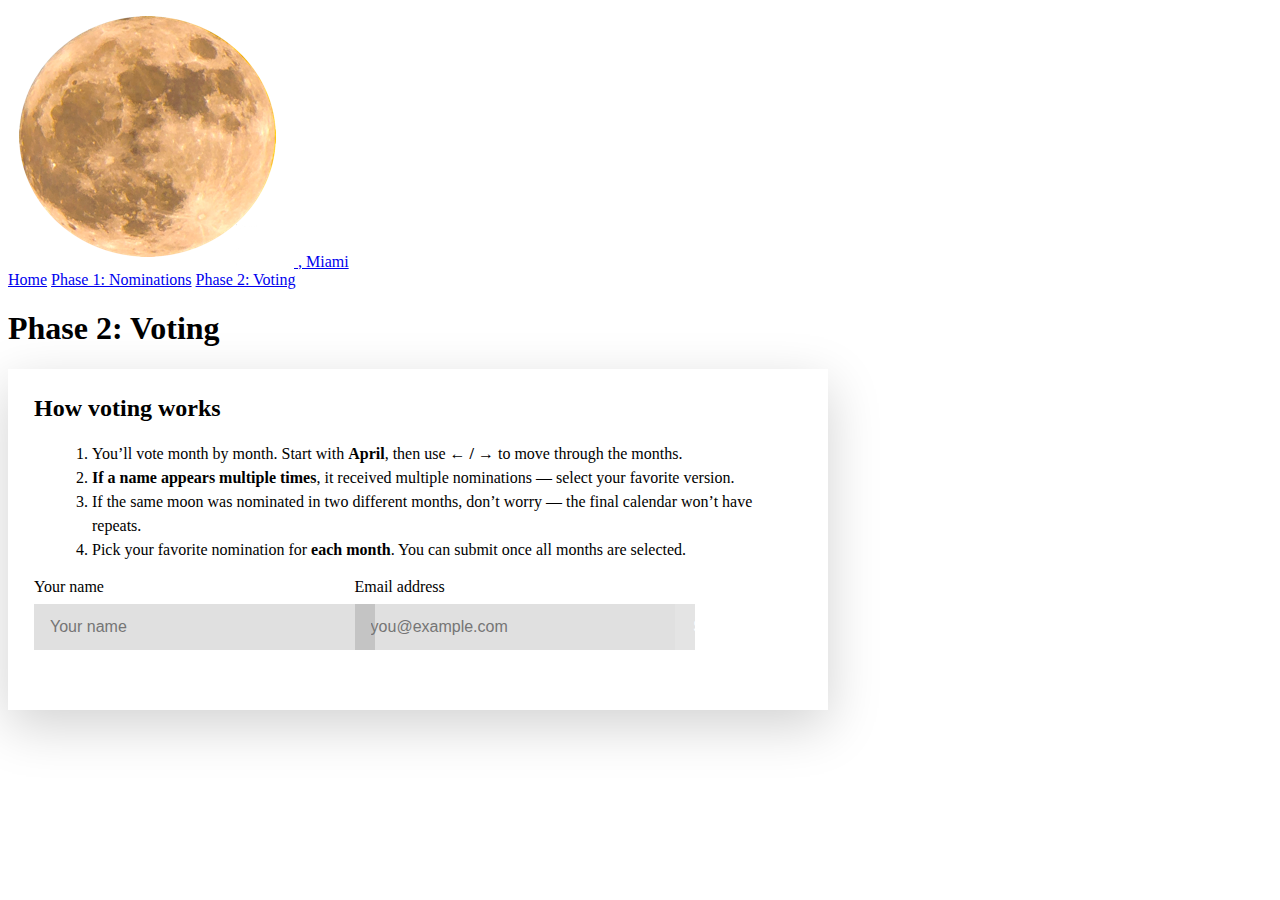
<file: voting2-4.html>
<!-- voting2.html (single file, static nominations, alphabetical order) -->
<!DOCTYPE html>
<html lang="en">
<head>
  <meta charset="UTF-8" />
  <meta name="viewport" content="width=device-width, initial-scale=1" />
  <title>Phase 2: Voting</title>
  <link rel="stylesheet" href="style.css" />
  <style>
    .card{
      border: var(--border);
      border-radius: var(--radius);
      background: rgba(255,255,255,0.06);
      padding: clamp(18px, 3vw, 26px);
      box-shadow: 0 16px 50px rgba(0,0,0,0.18);
      max-width: 96ch;
    }
    .form-row{ display:flex; gap:12px; flex-wrap:wrap; margin-top:16px; align-items:stretch; }
    .field{ flex:1 1 240px; display:flex; flex-direction:column; gap:8px; }
    label{ font-size: var(--fs-nav); color: var(--ink-faint); }
    input[type="email"], input[type="text"]{
      width:100%;
      padding:14px 16px;
      border-radius: var(--radius);
      border: var(--border);
      background: rgba(0,0,0,0.12);
      color: var(--ink);
      font-size: var(--fs-base);
      outline:none;
    }
    .btn{
      display:inline-flex; align-items:center; justify-content:center;
      padding:14px 18px; border-radius: var(--radius);
      border: var(--border); background: rgba(255,255,255,0.14);
      color: rgba(255,255,255,0.92); text-decoration:none;
      font-size: var(--fs-nav); font-weight:600; letter-spacing:0.01em;
      cursor:pointer; transition: transform .15s ease, background .15s ease, border-color .15s ease;
      white-space:nowrap;
    }
    .btn:hover{ transform: translateY(-1px); background: rgba(255,255,255,0.22); border-color: rgba(255,255,255,0.92); }
    .btn:disabled{ opacity:0.55; cursor:not-allowed; transform:none; }
    .status{ margin-top:12px; min-height:22px; color: var(--ink-soft); }
    .status.ok{ color: rgba(185,255,218,0.95); }
    .status.err{ color: rgba(255,208,208,0.95); }

    .monthbar{
      display:flex; gap:10px; align-items:center; justify-content:space-between;
      margin-top:14px;
      padding: 10px 12px;
      border: var(--border);
      border-radius: var(--radius);
      background: rgba(0,0,0,0.12);
    }
    .monthtitle{ font-size: 1.15em; font-weight: 700; color: var(--ink); }
    .progress{ margin-top:12px; font-size:0.95em; color: var(--ink-faint); }

    .options{ margin-top: 14px; display:flex; flex-direction:column; gap:10px; }
    .opt{
      border: var(--border);
      border-radius: var(--radius);
      background: rgba(255,255,255,0.08);
      padding: 12px 14px;
      display:flex;
      gap:12px;
      align-items:flex-start;
      cursor:pointer;
      transition: transform .15s ease, background .15s ease, border-color .15s ease;
    }
    .opt:hover{ transform: translateY(-1px); background: rgba(255,255,255,0.14); border-color: rgba(255,255,255,0.92); }
    .opt input{ margin-top: 3px; }
    .opt .name{ font-weight: 700; color: var(--ink); }
    .opt .expl{ margin-top: 4px; color: var(--ink-faint); line-height: 1.35; }
  </style>
</head>

<body>
  <header class="site-header container">
    <a class="brand" href="index.html" aria-label="O, Miami home">
      <img class="brand-moon moon-bounce" src="moon3.png" alt="" />
      <span class="brand-text">, Miami</span>
    </a>
  </header>

  <nav class="site-nav" aria-label="Site navigation">
    <a href="index.html">Home</a>
    <a href="nominations.html">Phase 1: Nominations</a>
    <a href="voting2.html" class="cta-primary">Phase 2: Voting</a>
  </nav>

  <main class="container">
    <h1>Phase 2: Voting</h1>

    <section class="card" aria-label="Voting instructions" id="introCard">
      <h2 style="margin-top:0;">How voting works</h2>
      <ol style="margin: 10px 0 0 18px; color: var(--ink-soft); line-height:1.5;">
        <li>You’ll vote month by month. Start with <strong>April</strong>, then use <strong>← / →</strong> to move through the months.</li>
        <li><strong>If a name appears multiple times</strong>, it received multiple nominations — select your favorite version.</li>
        <li>If the same moon was nominated in two different months, don’t worry — the final calendar won’t have repeats.</li>
        <li>Pick your favorite nomination for <strong>each month</strong>. You can submit once all months are selected.</li>
      </ol>

      <div class="form-row" style="margin-top:16px;">
        <div class="field">
          <label for="voterName">Your name</label>
          <input id="voterName" type="text" placeholder="Your name" autocomplete="name" required />
        </div>
        <div class="field">
          <label for="voterEmail">Email address</label>
          <input id="voterEmail" type="email" placeholder="you@example.com" autocomplete="email" required />
        </div>
        <div class="field" style="flex:0 0 auto; align-self:flex-end;">
          <button id="startBtn" class="btn" type="button">Start voting</button>
        </div>
      </div>

      <div id="introStatus" class="status" role="status" aria-live="polite"></div>
    </section>

    <section class="card" aria-label="Voting form" id="voteCard" style="display:none;">
      <form id="voteForm" method="POST" target="hidden_iframe">
        <div class="form-row" style="align-items:center;">
          <div class="field" style="flex:1 1 auto;">
            <div id="whoami" style="color: var(--ink-soft); font-size: var(--fs-nav);"></div>
          </div>
          <div class="field" style="flex:0 0 auto;">
            <button id="submitAllBtn" class="btn" type="submit" disabled>Submit all votes</button>
          </div>
        </div>

        <div class="monthbar" aria-label="Month navigation">
          <button id="prevMonth" class="btn" type="button" aria-label="Previous month">←</button>
          <div class="monthtitle" id="monthTitle">April</div>
          <button id="nextMonth" class="btn" type="button" aria-label="Next month">→</button>
        </div>

        <div id="progress" class="progress"></div>
        <div id="options" class="options" aria-label="Nomination options"></div>

        <div id="status" class="status" role="status" aria-live="polite"></div>
        <iframe name="hidden_iframe" style="display:none;"></iframe>
      </form>
    </section>
  </main>

  <script>
    // Static embedded nominations (from your CSV). Not randomized; alphabetical by moon_name within each month.
    const NOMINATIONS_BY_MONTH = {"April": [{"id": "n1", "month": "April", "moon_name": "Arepa Moon", "explanation": "Spring in Miami, the Farmer's Markets have taken over the neighborhoods and I have yet to go to one that doesn't have the staple of a good arepa tiendita."}, {"id": "n2", "month": "April", "moon_name": "CUNNINGHAM'S MOON", "explanation": "Cunningham’s Moon shines over Miami’s local artists, celebrating them throughout April and the quiet community work done in the dark. This moon dares us to lead the way with heart, harnessing the poet’s spirit to trust and express ourselves."}, {"id": "n3", "month": "April", "moon_name": "Firebush Moon", "explanation": "The native flowering shrub, firebush is flowering at this time of year (Hamelia patens). Firebush is an important tree for pollinators like butterflies, bees and butterflies. Pointing to these species brings an appreciation of out natural world and the functional beauty that surrounds us."}, {"id": "n4", "month": "April", "moon_name": "Fool's Moon", "explanation": "You're thinking April Fool's, but it's much more than that. I'm naming April's full moon after The Fool tarot card which represents new beginnings, bold leaps of faith, and stepping into the unknown with curiosity and courage. The city of Miami carries that same energy; it is bright, seductive, and full of possibility, calling people to reinvent themselves, chase dreams, and start fresh. Both The Fool and Miami embody the spirit of arrival: a moment where you don’t have the full map, just the excitement of the journey, the risk of falling, and the magic of becoming someone new."}, {"id": "n5", "month": "April", "moon_name": "Full Poinciana Moon", "explanation": "The Full Poinciana Moon celebrates the vibrant Royal Poinciana, with its bright red-orange color lighting up Miami’s summer nights."}, {"id": "n6", "month": "April", "moon_name": "John S. and James L. Knight Foundation Moon", "explanation": "I named these moons after some of the things about Miami that bring me the most smiles and/or smh moments. They correspond to the months when they are most celebrated and/or hated, for varying reasons. Here is the whole series (though I will submit them individually, as per the form)."}, {"id": "n7", "month": "April", "moon_name": "Lyric Moon", "explanation": "Another riff on the poetry month moon"}, {"id": "n8", "month": "April", "moon_name": "Man O’War", "explanation": "The Portuguese man o’war or man-of-war travel vast distances using the southeast trade winds, ending up in Miami’s waters each spring (particularly around March and April)"}, {"id": "n9", "month": "April", "moon_name": "Margarita Moon", "explanation": "We need a tribute to one of Florida's favorite beverages!"}, {"id": "n10", "month": "April", "moon_name": "Marjory Moon", "explanation": "Marjory Stoneman Douglas was born April 7, 1890 and was a longtime resident of Miami, working for The Miami Herald and fighting tirelessly to protect the Everglades as a journalist, author, and conservationist."}, {"id": "n11", "month": "April", "moon_name": "Marjory Moon", "explanation": "In honor of the Lady of the Glades - Marjory Stoneman Douglas born April 1890"}, {"id": "n12", "month": "April", "moon_name": "Marjory Moon", "explanation": "MSD"}, {"id": "n13", "month": "April", "moon_name": "Marjory Stoneman Douglas Moon", "explanation": "These moons are named after some of Miami’s most iconic women. The months were decided based on birthdays and other significant dates and affiliations. Here is the whole series (though I will submit them individually as per the form)."}, {"id": "n14", "month": "April", "moon_name": "Meridia", "explanation": "It's an literal meaning. A meridian is an imaginary circle running through the north and south of the Earth. Although the moon orbits around the Earth rather than go through it, it does go in an imaginary circle or an elipse."}, {"id": "n15", "month": "April", "moon_name": "O, Moon", "explanation": "April is the O, Miami Poetry Festival all month long and the full moon in that month should represent as such!"}, {"id": "n16", "month": "April", "moon_name": "Pink Full Moon", "explanation": "In honor of the annual O, Miami Poetry Festival!"}, {"id": "n17", "month": "April", "moon_name": "Poet's Moon", "explanation": "A revision of my nomination in honor of the annual O, Miami Poetry Festival"}, {"id": "n18", "month": "April", "moon_name": "standing flamingo", "explanation": "Miami is symbolized by flamingos, being used because of its vibrant colors and graceful silhouette."}, {"id": "n19", "month": "April", "moon_name": "Sugarcane Moon", "explanation": "After one of our natural resources"}, {"id": "n20", "month": "April", "moon_name": "Surrounded Islands Moon", "explanation": "hehe - cause it's pink."}, {"id": "n21", "month": "April", "moon_name": "The Bougainvillea Moon", "explanation": "April brings Miami’s first burst of color. Bougainvillea blooms appear everywhere, bright and brief, just before the heat settles in. It is beauty arriving early, but knowing it won’t last."}, {"id": "n22", "month": "April", "moon_name": "The Crane Moon", "explanation": "for Florida's state bird"}, {"id": "n23", "month": "April", "moon_name": "Turtle Moon", "explanation": "I think sea turtles start nesting around this time"}, {"id": "n24", "month": "April", "moon_name": "Water moon", "explanation": "Sometimes it’s rainy"}], "May": [{"id": "n25", "month": "May", "moon_name": "Cafecito Moon", "explanation": "I named these moons after some of the things about Miami that bring me the most smiles and/or smh moments. They correspond to the months when they are most celebrated and/or hated, for varying reasons. Here is the whole series (though I will submit them individually, as per the form)."}, {"id": "n26", "month": "May", "moon_name": "Cicada Moon", "explanation": "Your shirt is constantly sticking to your back again. Your ankles are covered in mosquito bites. And in the background, the long droning call of the cicada has returned, announcing, “Miami: summer is here.”"}, {"id": "n27", "month": "May", "moon_name": "Flower Moon / La Florida", "explanation": "The moon smiles on her flower children\nand bids them to shine."}, {"id": "n28", "month": "May", "moon_name": "Full 777 Moon", "explanation": "The Full 777 Moon shines with luck and abundance, inspired by the 777 International Mall and the powerful numerology of 777, which symbolizes divine guidance, prosperity, and alignment with a higher purpose."}, {"id": "n29", "month": "May", "moon_name": "Gator Bellows Moon", "explanation": "This time of year the gators are breeding and making bellowing sounds"}, {"id": "n30", "month": "May", "moon_name": "Hibiscus Moon", "explanation": "The most showy flower in Florida!"}, {"id": "n31", "month": "May", "moon_name": "Lychee Moon", "explanation": "When the lychees start to appear on the streets and at the markets that’s when I know the tropical fruit summer season is starting"}, {"id": "n32", "month": "May", "moon_name": "Mahi-Mahi Moon", "explanation": "May marks a common time to fish for dolphin or mahi-mahi in Miami"}, {"id": "n33", "month": "May", "moon_name": "Mangrove Moon", "explanation": "Mangroves, musky and beautiful - their knotted and sprawling roots protect our beautiful home from storms and tides. The mangrove moon evokes the ever present balance and interconnectedness of nature."}, {"id": "n34", "month": "May", "moon_name": "Marisol", "explanation": "Mar y sol, May is known in Miami for it's sunny showers :)."}, {"id": "n35", "month": "May", "moon_name": "Meet Me @ Miami Magic Moon", "explanation": "May I 520? \n(In Chinese number: \n520 means I love you so)"}, {"id": "n36", "month": "May", "moon_name": "Minnow moon", "explanation": "My friend Domino’s birthday is in May and her nickname is minnow"}, {"id": "n37", "month": "May", "moon_name": "Plumeria Moon", "explanation": "May is a Flower Moon, \nBut I offer one bloom further,\nDeciduous,\nGrowth and Renewal abundant,\nThick white petals, like the Moon,\nGolden at the edges,\nLike the Everglades,\nExpansive and deceptively small\nAn illusion, a home for frogs,\nA place for memory,\nFragrant at night,\nLike the Moon is bright,\nMy head hits the pillow,\nMay has begun."}, {"id": "n38", "month": "May", "moon_name": "Poinciana Moon", "explanation": "When neighborhoods are transformed by flame-red trees"}, {"id": "n39", "month": "May", "moon_name": "POINCIANA MOON", "explanation": "Blooming in May is no challenge in Miami, as the Royal Poinciana erupts in spectacular, orange-red inflorescence, its canopy setting streets ablaze. The Poinciana Moon reminds us to carry ourselves with bold visibility and joy, embracing free expression and an inner glow that refuses to dim."}, {"id": "n41", "month": "May", "moon_name": "Ruth Shack Moon", "explanation": "These moons are named after some of Miami’s most iconic women. The months were decided based on birthdays and other significant dates and affiliations. Here is the whole series (though I will submit them individually as per the form)."}, {"id": "n42", "month": "May", "moon_name": "The Mango Moon", "explanation": "May is the month of ripeness. Mangoes swell on the trees as rain and heat accelerate everything. This moon marks abundance at its peak, sweet and heavy, right before it tips into excess."}, {"id": "n43", "month": "May", "moon_name": "Tortuga Moon", "explanation": "In May, sea turtles emerge from the waves to nest on our beaches, guided by the same moonlight that will later call their hatchlings home to the ocean. During the Tortuga Moon, we should honor this ritual by reducing coastal lights and letting the moon alone light the path between sand and sea."}], "Blue Moon": [{"id": "n44", "month": "Blue Moon", "moon_name": "And Another One", "explanation": "Reference to DJ Khalid"}, {"id": "n45", "month": "Blue Moon", "moon_name": "Benito Moon", "explanation": "For our honorary godfather"}, {"id": "n46", "month": "Blue Moon", "moon_name": "Blue Butterfly Moon", "explanation": "The Miami blue butterfly is a rare butterfly found only in the Miami area."}, {"id": "n48", "month": "Blue Moon", "moon_name": "Flamingo Moon", "explanation": "An almost extinct-in-the-wild species making a comeback and iconic to Florida!"}, {"id": "n49", "month": "Blue Moon", "moon_name": "Flamingo Moon", "explanation": "The flamingo is Miami’s unlikely survivor. Native, gone, and returned. Like a Blue Moon, it reminds us that what seems improbable can still rise again and belong here."}, {"id": "n50", "month": "Blue Moon", "moon_name": "Full Mucho-Mucho Amor Moon", "explanation": "Love overflows the 305 under this glowing moon. Cosmic abundance radiates for the Aries and the Geminis, for the Leos and the Virgos, and for all the other signs. This moon makes everyone’s eyes sparkle and all hearts dance with joy… ¡y mucho, mucho amor!"}, {"id": "n51", "month": "Blue Moon", "moon_name": "Iguana Moon", "explanation": "Rarely, in Miami, it gets so cold that iguanas fall from trees. This will happen every few years or so when tempteratures dip below the 50's. Therefore, a blue moon sighting is as rare as cold temperatures in Miami, labeling it the Iguana Moon."}, {"id": "n52", "month": "Blue Moon", "moon_name": "Juniper Blue Moon", "explanation": "For me!"}, {"id": "n53", "month": "Blue Moon", "moon_name": "Magic Moon", "explanation": "Magic City. I think this name comes from our rapid development but I would like to reclaim it. This is city is magical."}, {"id": "n54", "month": "Blue Moon", "moon_name": "No Traffic Moon", "explanation": "I named these moons after some of the things about Miami that bring me the most smiles and/or smh moments. They correspond to the months when they are most celebrated and/or hated, for varying reasons. Here is the whole series (though I will submit them individually, as per the form)."}, {"id": "n55", "month": "Blue Moon", "moon_name": "Overseas Moon", "explanation": "A blue moon is an extra moon — an outlier, an addition. The Keys are also an extension of Florida, trailing off the peninsula. “Overseas Moon” is very Miami, evoking the feeling of driving out over water at night, under a full moon to the Keys. It's also a nod to Miami's large immigrant population."}, {"id": "n57", "month": "Blue Moon", "moon_name": "Sting Dion Moon", "explanation": "These moons are named after some of Miami’s most iconic women. The months were decided based on birthdays and other significant dates and affiliations. Here is the whole series (though I will submit them individually as per the form)."}, {"id": "n47", "month": "Blue Moon", "moon_name": "The Miami Blue Moon", "explanation": "for the Miami Blue butterfly, endangered, whose populations appear and disappear"}, {"id": "n58", "month": "Blue Moon", "moon_name": "Turn Signal Moon", "explanation": "Miami is known in 2025 as the worst place to drive in Miami, and there are many speculations as to why. Therefore, it is a rare sight to see turn signals during traffic hours, that coincides with the lore of the blue moon. It may happen that you see it twice a day or twice a month, but it is as rare as a blue moon!"}], "June": [{"id": "n59", "month": "June", "moon_name": "Aguacero Moon", "explanation": "June is the rainiest month in Miami. It's not that deep. But the flooding in your overdeveloped condo-infested neighborhood is."}, {"id": "n60", "month": "June", "moon_name": "Florida Flan Moon", "explanation": "Let's switch the mainstream narrative of the moon looking like cheese. Instead, the glowing gold orb is more accurately reminiscent of a full circular tart oozing with caramel sheen. Traditionally, June's full moon signifies a period of abundance and sweetness; this also fittingly applies to the Florida Flan Moon."}, {"id": "n61", "month": "June", "moon_name": "Fresa Luna", "explanation": "Luna fresa, ¿dónde estás?\nFresa luna, ¿qué pensás?\nMe quedo quieta, llegarás\nCon tu luz te quiero acompañar\n\nNo te olvides \nQue te cuides \nReserva tu belleza \n\nHubo un brillo en mi balcón \n¿Eras tu o fue ilusión? \nSin respuesta me dejó \nY la noche me abrazó \n\nFresa, luna\nTe busqué en la oscuridad\nLuna fresa, ¿qué pensás?\nMe dejaste sin hablar\n\nTe encontré sin querer\nNo sabré si es verdad\nPero empiezo a creer\nQue tal vez te quedarás\n\nLuna fresa, ¿dónde estás?\nFresa lunas, ¿qué piensas?"}, {"id": "n65", "month": "June", "moon_name": "Full Mangifera Indica Moon", "explanation": "This moon is full, tropical, and sweeter than a mango!"}, {"id": "n62", "month": "June", "moon_name": "Ibis Moon", "explanation": "The Ibis - with its crescent beak shaped like the moon itself. . These birds are a symbol of resilience, the last to linger before a hurricane approaches and the first birds to return. They are an apt symbol for the beginning of storm season."}, {"id": "n63", "month": "June", "moon_name": "Lolo Reskin Moon", "explanation": "These moons are named after some of Miami’s most iconic women. The months were decided based on birthdays and other significant dates and affiliations. Here is the whole series (though I will submit them individually as per the form)."}, {"id": "n64", "month": "June", "moon_name": "Luna de Parchita", "explanation": "The June full moon's name, \"Strawberry Moon\" has little to do with the color and more to do with the harvest season. One of the fruits that begin their harvest season in South Florida is the passion fruit, which is used by many Latin American peoples for desserts, sauces, beverages, and even medicinal purposes. The fruit's flowers also bear some religious symbolism related to the crucifixion of Christ, which makes this fruit even more appropriate given that the majority of Latin Americans are Christian. As for the name choice of parchita, I felt it was cuter and had an air of affection over the more common name for passion fruit, granadilla, lending a more romantic tone to the moon's June name."}, {"id": "n66", "month": "June", "moon_name": "Mangifera Moon", "explanation": "The taxonomic name for mango is Mangifera Indica, and June can be considered peak mango season."}, {"id": "n67", "month": "June", "moon_name": "Mango Moon", "explanation": "Start of mango season, and feeding frenzy"}, {"id": "n68", "month": "June", "moon_name": "MANGO MOON", "explanation": "June nourishes us with ripening mangoes; gold and blushed, like sun-kissed shoulders after a day at the beach, they drop onto sidewalks, their branches shading quiet streets (Miamians spot them on morning walks and blend them into batidos). The Mango Moon cheers for a sweet, messy summer in Miami."}, {"id": "n69", "month": "June", "moon_name": "Mango Moon", "explanation": "1. June Mango Moon-- alliteration perfection!\n2. Mango Season is in full swing beginning late May / June and mangoes are symbolic of miami culture and they also look like full moons."}, {"id": "n70", "month": "June", "moon_name": "Mango moon", "explanation": "Otherwise known as the strawberry moon, this June moon is named in recognition of the ripe, luscious fruit that can be harvested in other areas of the country. In the same spirit, June is thick with mangos in hardiness zone 10… sun-warmed, ripe, and ready to share."}, {"id": "n71", "month": "June", "moon_name": "Mango Moon", "explanation": "June is when the fruit start to fall, the massive mango on the branch hangs heavy until *snap*, it comes crashing down leaving a round yellow stain on the ground. The moon in June looks like a sweet mango suspended mid air over our steaming city at the start of Summer, replacing the \"strawberry moon\" with our local gem of a fruit."}, {"id": "n72", "month": "June", "moon_name": "Mango Moon", "explanation": "Mango season. Duh"}, {"id": "n73", "month": "June", "moon_name": "Mango Moon", "explanation": "Peak harvest for mangoes in Miami is in June. Their oblong colorful hues above us, hanging from trees, as if decorating the sky – like the moon."}, {"id": "n74", "month": "June", "moon_name": "Mango Moon", "explanation": "Strawberries are great but Mangoes are moon-worthy!"}, {"id": "n75", "month": "June", "moon_name": "Mango Moon", "explanation": "Tis the season!"}, {"id": "n77", "month": "June", "moon_name": "Mojito moon", "explanation": "Self explanatory :)"}, {"id": "n78", "month": "June", "moon_name": "Night Blooming Jasmine Moon", "explanation": "Queen of fragrance"}, {"id": "n79", "month": "June", "moon_name": "Niurka", "explanation": "Niurka meaning the light. In this context representing the summer sun after the May showers :)."}, {"id": "n80", "month": "June", "moon_name": "Noah moon", "explanation": "Noah is my friend"}, {"id": "n76", "month": "June", "moon_name": "Ripe Mango Moon", "explanation": "I image this moon as a ripe, peeled juicy mango. I *believe* mango season is at its peak during the hot summer month of June, and nothing is more invigorating, renewing, as picking up a ripe mango and biting down."}, {"id": "n81", "month": "June", "moon_name": "Skunk Ape Moon", "explanation": "I named these moons after some of the things about Miami that bring me the most smiles and/or smh moments. They correspond to the months when they are most celebrated and/or hated, for varying reasons. Here is the whole series (though I will submit them individually, as per the form)."}, {"id": "n82", "month": "June", "moon_name": "Solara", "explanation": "Solara related to the sun. In tune for June where the summer solstice takes place. The moon as bright as the sun, Solara. Nice rhythm."}, {"id": "n83", "month": "June", "moon_name": "Sunkissed Moon", "explanation": "Miami is pretty sunny, let's admit that, and the sun reaches everyone. It gives us all a glow and a sunkissed look. It connects us and reaches us all at once."}, {"id": "n84", "month": "June", "moon_name": "The First Storm Moon", "explanation": "June is the turning point. The first real summer storms arrive and signal that the easy part of the year is over. Like the Strawberry Moon, it marks a short threshold before endurance becomes necessary."}, {"id": "n85", "month": "June", "moon_name": "Turtle Nesting Moon", "explanation": "It’s prime turtle nesting season"}], "July": [{"id": "n86", "month": "July", "moon_name": "Full Bougainvillea Moon", "explanation": "With pink, purple, and fuchsia blooms, the Full Bougainvillea Moon is here to stay!"}, {"id": "n87", "month": "July", "moon_name": "Full Griot Moon", "explanation": "This moon would be sliding through your window to spice up your life, Haitian style."}, {"id": "n88", "month": "July", "moon_name": "Gator Moon", "explanation": "July is the highest peak of alligator activity, females are nesting, laying eggs, and you can see several in the everglades from dusk to dawn in clusters. It's their favorite time of the year."}, {"id": "n92", "month": "July", "moon_name": "Haden Mango Moon", "explanation": "I named these moons after some of the things about Miami that bring me the most smiles and/or smh moments. They correspond to the months when they are most celebrated and/or hated, for varying reasons. Here is the whole series (though I will submit them individually, as per the form)."}, {"id": "n89", "month": "July", "moon_name": "It’s too darn hot moon", "explanation": "Self explanatory"}, {"id": "n90", "month": "July", "moon_name": "Janet Reno Moon", "explanation": "These moons are named after some of Miami’s most iconic women. The months were decided based on birthdays and other significant dates and affiliations. Here is the whole series (though I will submit them individually as per the form)."}, {"id": "n97", "month": "July", "moon_name": "Man-go (Mango) Moon", "explanation": "Because I am certain any miamian would take a trip to outter space if they were certain that mangoes awaited their arrival."}, {"id": "n91", "month": "July", "moon_name": "Manatee", "explanation": "These gentle cows of the sea are Miami's equivalent of the buck!"}, {"id": "n93", "month": "July", "moon_name": "Mango Mambo Moon", "explanation": "It's July in Miami. That means its Peak Mango Season, and you're dancing mambo with a juicy slice dripping down your hand. Your Summer lover grooves in, bites it out of your hand, and gives you the yummiest mango kiss. You're in love with mangos, mambo, and the moon. Forever."}, {"id": "n94", "month": "July", "moon_name": "Mango Moon", "explanation": "This one is pretty obvious."}, {"id": "n95", "month": "July", "moon_name": "Mango Moon", "explanation": "Does this really need an explanation?"}, {"id": "n96", "month": "July", "moon_name": "Mango Moon", "explanation": "Inspired by the warmth of summer and the glow of the July moon over Miami, Mango Moon reflects the city at its peak. The air hangs heavy with heat and humidity, and streets are decorated with ripe mangos, shared between neighbors and becoming something beyond fruit — small tokens of love, possibility, and community. The name captures the warmth, abundance, and tropical spirit of Miami’s summer nights."}, {"id": "n98", "month": "July", "moon_name": "Quintilis Tropicus", "explanation": "Latin for 5th month and tropical. Adding Latin flair to our full moon"}, {"id": "n99", "month": "July", "moon_name": "Sand Moon", "explanation": "The Sand Moon.\nI would choose this name because we are in Miami so we have a lot of sand. also the moon can kinda look like it. And then it would be cool."}, {"id": "n100", "month": "July", "moon_name": "the A/C moon", "explanation": "When FPL makes more money"}, {"id": "n101", "month": "July", "moon_name": "The Heat Moon", "explanation": "July is when Miami tests you. Heat becomes unavoidable and strength comes from learning how to live inside it. This moon reflects growth that happens under pressure, not comfort."}, {"id": "n102", "month": "July", "moon_name": "Thunder Moon", "explanation": "Sounds cool and references the beautiful thunderstorms that roll in around this time"}, {"id": "n103", "month": "July", "moon_name": "Thunderstorm Moon", "explanation": "Prime time for thunderstorms in South Florida"}, {"id": "n104", "month": "July", "moon_name": "TUTTLE'S MOON", "explanation": "Named for Julia Tuttle, a pioneer and diehard for Miami who persuaded Henry Flagler to extend his railroad south in July 1896, Tuttle’s Moon honors bold vision and perseverance. It urges us to stay determined, progress, and self-reflect to turn our beliefs into reality and prepare for the second half of the year."}, {"id": "n105", "month": "July", "moon_name": "Violet Moon", "explanation": "My favorite sunsets are full of this hue, and July is my birth month :)"}, {"id": "n106", "month": "July", "moon_name": "Water squirter moon", "explanation": "For summertime"}], "August": [{"id": "n107", "month": "August", "moon_name": "Agustina", "explanation": "Just a feminized August, but also my Abuelita's name super cuban super fitting."}, {"id": "n108", "month": "August", "moon_name": "Alligator", "explanation": "Alligator eggs here start hatching every August!"}, {"id": "n109", "month": "August", "moon_name": "ALLIGATOR MOON", "explanation": "In August, as waters rise and American alligator hatchlings break free, summer begins to lean toward autumn. The Alligator Moon carries the resilience of alligator young, washing our mind, body, and spirit clean by powerful rain, revealing resoluteness."}, {"id": "n110", "month": "August", "moon_name": "Colleen Ahern-Hettich Moon", "explanation": "These moons are named after some of Miami’s most iconic women. The months were decided based on birthdays and other significant dates and affiliations. Here is the whole series (though I will submit them individually as per the form)."}, {"id": "n111", "month": "August", "moon_name": "Coral", "explanation": "August is when the coral itself within a coral reef reproduces, and this process takes place during the full moon."}, {"id": "n112", "month": "August", "moon_name": "Coral Moon", "explanation": "Coral in South Florida spawn after the August full moon"}, {"id": "n113", "month": "August", "moon_name": "Coral Spawning Moon", "explanation": "Corals reproduce through a spawning process that happens once a year. These underwater fireworks happen in South Florida often during the Full Moon of August. https://blogs.ifas.ufl.edu/monroeco/2025/08/15/the-magic-beneath-the-moon-protecting-coral-spawning-season-in-the-florida-keys/"}, {"id": "n115", "month": "August", "moon_name": "Daddy moon", "explanation": "For my daddy’s birthday"}, {"id": "n116", "month": "August", "moon_name": "Gator Moon", "explanation": "Hot winds tumble through a feral city. But locals know how to play in the heat. An ancient rumbling reverberates off the water, beckoning. It calls to you with a  toothy grin. You've stopped resisting the sweat, just a sign of your vitality. Connect with your most primal Miami roots under the glow of the Gator Moon."}, {"id": "n117", "month": "August", "moon_name": "Gator Moon", "explanation": "Celebrates the start of gator season in Miami 🐊"}, {"id": "n118", "month": "August", "moon_name": "Humid Moon", "explanation": "V steamy summer"}, {"id": "n119", "month": "August", "moon_name": "Hurricane Moon", "explanation": "August is fitting as the hurricane moon seeing as this is the time when hurricane season is in full effect and it rains almost every day, but also, August marks our hardest hurricane hit from the 90's; Hurricane Andrew. It's like an Homage and reminder to always be prepared."}, {"id": "n120", "month": "August", "moon_name": "Lobster Moon", "explanation": "Start of lobster season, red hot heat of summer"}, {"id": "n121", "month": "August", "moon_name": "Lolita Moon", "explanation": "I named these moons after some of the things about Miami that bring me the most smiles and/or smh moments. They correspond to the months when they are most celebrated and/or hated, for varying reasons. Here is the whole series (though I will submit them individually, as per the form)."}, {"id": "n122", "month": "August", "moon_name": "Manatee Moon", "explanation": "I think we should name the miami moon a manatee moon, because it is a beloved animal that resides in miami florida and they name other moons based on animals like “wolf” and “buck” and that would make it more miami based"}, {"id": "n123", "month": "August", "moon_name": "Marlin Moon", "explanation": "The Marlins are more populous than the Sturgeon in our warm waters!"}, {"id": "n114", "month": "August", "moon_name": "Milky Coral Spawn moon", "explanation": "Coral Spawning in Miami occurs in August, typically 7-10 days after a full moon, following the peak summer water temperatures."}, {"id": "n124", "month": "August", "moon_name": "Monsoon Moon", "explanation": "Rainy season? Does not quite cut it."}, {"id": "n125", "month": "August", "moon_name": "Salt-Steam Moon", "explanation": "For that summer moment after rain when the heat rises off pavement and the air turns mineral and electric."}, {"id": "n126", "month": "August", "moon_name": "Sargassum Moon", "explanation": "If you go to the beach, it’s not uncommon to see mats of sargassum on the surface of our beaches"}, {"id": "n127", "month": "August", "moon_name": "Silent Moon", "explanation": "The crowds have left, the bay lies still. The sun’s relentless humdrum tune. I can hear myself, we are in a waxing Silent Moon."}, {"id": "n128", "month": "August", "moon_name": "The King Tide Moon", "explanation": "August belongs to the water. King tides flood streets and remind the city who is in charge. Like the Sturgeon Moon, this is about deep cycles and the power that sustains us and threatens us at the same time."}, {"id": "n129", "month": "August", "moon_name": "The Mermaid Moon", "explanation": "Thinking on the season of summer we have, I wanted to think of something tropical, enchanting and nostalgic to my childhood."}, {"id": "n130", "month": "August", "moon_name": "Tide Moon", "explanation": "Miami is known for its beaches, and in August-September the oceans are really strong due to hurricane season, hence the name Tide Moon."}], "September": [{"id": "n131", "month": "September", "moon_name": "Cafecito Moon", "explanation": "Summer’s over, back to school, back to work, dale."}, {"id": "n132", "month": "September", "moon_name": "Conga Moon", "explanation": "You can’t think of the sounds of Miami without thinking of “Conga” by Gloria Estefan and Miami Sound Machine. Released on September 9, 1985, the massive hit helped bring Latin music into the American mainstream, celebrating joy, movement, and the freedom of letting yourself go to the rhythm. Renaming September’s moon the Conga Moon honors Miami’s cultural heartbeat and the music that makes the city move."}, {"id": "n133", "month": "September", "moon_name": "Coral Moon", "explanation": "The moon and stars fade to ghosts. The sky lightens from black to blue, blue to red, red to gold, coral skies."}, {"id": "n134", "month": "September", "moon_name": "Crab Crossing Moon", "explanation": "Driving down old cutler road during a late summer full moon you are likely to come encounter a swarm of blue land crabs attempting to cross the street. \n\n\n\n\nAka blue land crab moon"}, {"id": "n135", "month": "September", "moon_name": "Domino", "explanation": "moon can look like domino"}, {"id": "n136", "month": "September", "moon_name": "Drenched Moon", "explanation": "💧☔️🌧️🌂🌕"}, {"id": "n137", "month": "September", "moon_name": "Full Vagabond Moon", "explanation": "Beaming with space-age retro charm, a true classic in the MiMo constellation. Who hasn’t wanted to jump in the Vagabond pool with just the moon as a witness?"}, {"id": "n138", "month": "September", "moon_name": "Hurricane Moon", "explanation": "The height of hurricane season falls in September"}, {"id": "n139", "month": "September", "moon_name": "Hurricane Moon", "explanation": "Peak of hurricane season. “September remember”"}, {"id": "n140", "month": "September", "moon_name": "Ibis Moon", "explanation": "Hurricane season."}, {"id": "n141", "month": "September", "moon_name": "Ketanji Brown Jackson Moon", "explanation": "These moons are named after some of Miami’s most iconic women. The months were decided based on birthdays and other significant dates and affiliations. Here is the whole series (though I will submit them individually as per the form)."}, {"id": "n142", "month": "September", "moon_name": "King Tide Moon", "explanation": "September is the beginning of King Tide season, when the moon is closest to Earth. This is the season when the moon makes its presence the most known to Miamians, especially those of us on the coast."}, {"id": "n143", "month": "September", "moon_name": "King Tides Moon", "explanation": "When Brickell streets becomes a canal up to Biscayne Blvd in North Miami, where Teslas float like boats next to '94 Ford Focuses."}, {"id": "n144", "month": "September", "moon_name": "Manglar (mangrove)", "explanation": "September is peak hurricane season. Mangroves offer protection from the raising seas and rough storms. The Manglar moon (manglar meaning mangrove in Spanish) will offer us protection."}, {"id": "n145", "month": "September", "moon_name": "mango moom", "explanation": "by september mango season has made\nits mark and the harvest moon gives us a night to iffer any leftover fruit to enaure next years bounty. so the red full harvest moon becomes mango moon"}, {"id": "n146", "month": "September", "moon_name": "Mangrove moon", "explanation": "I love mangroves"}, {"id": "n147", "month": "September", "moon_name": "monsoon moon", "explanation": "The new moon during hurricane (monsoon) season. New moons are a time for setting intentions and manifesting. Cascading rain of hurricanes to wash away the old and bring in the new."}, {"id": "n148", "month": "September", "moon_name": "Mullet Moon / Silver Mullet Moon", "explanation": "Each autumn driven by cooling waters and shorter days, millions of silver mullet migrate to our shores. Known as the “mullet run” predators like tarpon, snook and shark follow suit presenting an incredible spectacle that marks the change of season in South Florida"}, {"id": "n149", "month": "September", "moon_name": "Pata Sucia Moon", "explanation": "I named these moons after some of the things about Miami that bring me the most smiles and/or smh moments. They correspond to the months when they are most celebrated and/or hated, for varying reasons. Here is the whole series (though I will submit them individually, as per the form)."}, {"id": "n150", "month": "September", "moon_name": "SEA TURTLE", "explanation": "As summer’s brilliance softens, the Sea Turtle Moon mirrors September’s quiet pulse in Miami. Sea turtles crawling along warm beaches, tides rising and falling, inviting our stillness after movement; Gratitude and gentle reflection are welcomed as we move toward fall’s introspection."}, {"id": "n151", "month": "September", "moon_name": "seagrape moon", "explanation": "seagrapes: circular, vary in color, ripen in september"}, {"id": "n152", "month": "September", "moon_name": "Snowbird Moon", "explanation": "The snowbirds are our seasonal visitors!"}, {"id": "n153", "month": "September", "moon_name": "Storm Moon", "explanation": "August or Sept"}, {"id": "n154", "month": "September", "moon_name": "The Locals’ Moon", "explanation": "When tourists leave and schools reopen, Miami finally exhales. Beaches empty, routines return, and the city belongs to the people who live here again. This is the reward after summer."}], "October": [{"id": "n155", "month": "October", "moon_name": "Bird Moon", "explanation": "Alt : Migration Moon"}, {"id": "n156", "month": "October", "moon_name": "Celia Cruz Moon", "explanation": "These moons are named after some of Miami’s most iconic women. The months were decided based on birthdays and other significant dates and affiliations. Here is the whole series (though I will submit them individually as per the form)."}, {"id": "n157", "month": "October", "moon_name": "Celia Moon", "explanation": "Celia Cruz, our Queen of Salsa, had a special place in her heart for Miami; she was born October 21, 1925."}, {"id": "n158", "month": "October", "moon_name": "Conga Moon", "explanation": "Come on shake your body baby do the conga - Miami Sound Machine - Oct '85"}, {"id": "n159", "month": "October", "moon_name": "Faro de luz", "explanation": "Argentinian’s streets, the ones that are very European and rustic, are styled by these round and tall “faro de luces”(light poles). Every time I am in the car with my mom and a full or super-moon appears through the window, we laugh and are amazed by that big and bright “faro de luz”, as we point at it."}, {"id": "n160", "month": "October", "moon_name": "Full Windy Moon", "explanation": "Hurricane season vibes, but make it stylish! Hold onto your hats and your cafecito!"}, {"id": "n161", "month": "October", "moon_name": "Gator Moon", "explanation": "We hunt gators here!"}, {"id": "n162", "month": "October", "moon_name": "Ghost Orchid Moon", "explanation": "Our elusive and ghostly flora of the swamp is the perfect way to commemorate spooky season in Miami."}, {"id": "n163", "month": "October", "moon_name": "Haunted Mangrove Moon", "explanation": "Mangrove roots resemble reaching fingers, with their shadows knotting together in a naturally gothic, Halloween-ey way. October is also peak hurricane season and Mangroves protect Miami by buffering surge, holding sediment, and filtering water with their haunted roots."}, {"id": "n164", "month": "October", "moon_name": "High Tide in the Parking Lot", "explanation": "October is when Miami experiences some of its highest tides of the year, often referred to as King Tides. Water levels rise enough to flood low-lying streets and parking lots. In some areas, seawater pushes up through storm drains and spreads across pavement. You either take off your shoes or walk through it. It is a reminder of how closely the city sits to the water — and how daily life here is shaped by forces beyond our control."}, {"id": "n165", "month": "October", "moon_name": "Horror Moon", "explanation": "Every scare/horror movies has a full moon on it, like it was watching scare movies."}, {"id": "n166", "month": "October", "moon_name": "HURRICANE MOON", "explanation": "As the last full moon of the wet season, the Hurricane Moon marks a liminal period in Miami. It asks one to shed what they no longer need to carry into winter and prepare intentionally, as one does when faced with a storm."}, {"id": "n167", "month": "October", "moon_name": "III Points Moon", "explanation": "I named these moons after some of the things about Miami that bring me the most smiles and/or smh moments. They correspond to the months when they are most celebrated and/or hated, for varying reasons. Here is the whole series (though I will submit them individually, as per the form)."}, {"id": "n168", "month": "October", "moon_name": "Lincoln Moon", "explanation": "An homage to the annual halloween party, atracting all kinds of locals and tourists of all ages of the busiest time in Lincoln Road-- a staple of the coolest, weirdest, and hottest night of the year in Miami."}, {"id": "n169", "month": "October", "moon_name": "Mango Moon", "explanation": "Mango season in Miami typically runs from May through October, with peak season in June and July. Any month from May-October could technically host the Mango Moon, but July is when the Mango Festival typically takes place and mangoes become a whole communal movement in Miami."}, {"id": "n170", "month": "October", "moon_name": "Mangrove moon", "explanation": "For our friend the mangrove"}, {"id": "n171", "month": "October", "moon_name": "Migratory Bird Moon", "explanation": "October marks the beginning of when migratory birds return to South Florida for winter. Snowbirds aren't the only ones who know when to head south! Birdwatchers get excited as species that spent summer up north start arriving back."}, {"id": "n172", "month": "October", "moon_name": "Paddle board moon", "explanation": "Splish splash"}, {"id": "n173", "month": "October", "moon_name": "Pero Like", "explanation": "half attitude, half vibe. rising bright and unapologetic over the city. It’s the kind of moon that makes you stop and stare and think, pero like… wow, because it just hits different over Miami."}, {"id": "n174", "month": "October", "moon_name": "Pumpkin Moon", "explanation": "When residents decorate lavishly for Halloween with pumpkins that don’t grow here, and Trader Joe’s pulls out all its pumpkin products for one month only. And for pumpkin latte."}, {"id": "n175", "month": "October", "moon_name": "Purple Muhly Moon", "explanation": "Muhly grass is dreamily lavender and wafts in the wind, lending a Seussical ambience to the outdoors at this time of year."}, {"id": "n176", "month": "October", "moon_name": "Stone Crab Moon", "explanation": "Delicious stone crabs, delicious turn-of-the-season weather"}, {"id": "n177", "month": "October", "moon_name": "The Festival Moon", "explanation": "October is when Miami gets ready. Stages are built and the city prepares to be seen. Like the Hunter’s Moon, this is a time of intention and pursuit."}, {"id": "n178", "month": "October", "moon_name": "Vice Moon", "explanation": "Due to Miami also being known as “Vice City“ because of the tv show called “Miami Vice” or the gaming community because of the game GTA: Vice City which is located in Miami and it should be the name for the moon during october because GTA: Vice City was officially released for PlayStation 2 in North America in October of 2002."}, {"id": "n179", "month": "October", "moon_name": "Wine in the night sky", "explanation": "self explanatory, red moon (wine), in the night sky."}], "November": [{"id": "n180", "month": "November", "moon_name": "Blue Moon", "explanation": "The light reflects on the miami ocean at its brightest during November, intensifying the blue hue."}, {"id": "n181", "month": "November", "moon_name": "Bronze Maple Moon", "explanation": "The native red maple is turning yellowish, bronze at this time of year. Bringing awareness to our natural world and the beauty, functionality and lore behind it will hopefully cultivate love and protection for it."}, {"id": "n182", "month": "November", "moon_name": "Chancleta Moon", "explanation": "In November, a natural phenomenon occurs, where from the right vantage point in Hialeah, the waning moon looks like abuela's chancleta."}, {"id": "n183", "month": "November", "moon_name": "Cloud moon", "explanation": "I don’t know. I just like clouds"}, {"id": "n184", "month": "November", "moon_name": "Crocodile Moon", "explanation": "Just picture a beautiful crocodile soaking up the sun on a cool day"}, {"id": "n185", "month": "November", "moon_name": "Full Heat Moon", "explanation": "Coming in hot, like a fire with a slam dunk. 🔥🔥🔥🏀🏀🏀"}, {"id": "n186", "month": "November", "moon_name": "M. Athalie Range Moon", "explanation": "These moons are named after some of Miami’s most iconic women. The months were decided based on birthdays and other significant dates and affiliations. Here is the whole series (though I will submit them individually as per the form)."}, {"id": "n187", "month": "November", "moon_name": "Manatee Moon", "explanation": "For when they come back for the winter and fill the canals"}, {"id": "n188", "month": "November", "moon_name": "Manatee Moon", "explanation": "November is a time of feasting and communing with the ones we love. Nothing represents bounty and the gentle welcome of group hangs like the manatee."}, {"id": "n190", "month": "November", "moon_name": "Mangrove Moon", "explanation": "Miami has a very diverse ecosystem of animals and plants. One of the most prominent trees/trubs is the mangrove. Just how the moon controls the tides, the mangroves control the tides as well. Mangroves protect coasts from storm surges and erosion, serving as critical nurseries for fish species, and maintaining water quality by filtering pollutants."}, {"id": "n191", "month": "November", "moon_name": "MANGROVE MOON", "explanation": "Connected to stability, resilience, and home-building, November’s Mangrove Moon encourages the spiritual and physical conservation of energy by promoting steady growth and the strengthening of our foundational roots to better withstand the colder months ahead."}, {"id": "n192", "month": "November", "moon_name": "Ocean Moon", "explanation": "The light reflects on the miami ocean at its brightest during November, intensifying the blue hue. And bringing out the beauty of the Florida ocean."}, {"id": "n193", "month": "November", "moon_name": "Ofelia", "explanation": "November feels like an Ofelia with it's oranges and browns, like a tame older elegant abuelita."}, {"id": "n194", "month": "November", "moon_name": "Peacock", "explanation": "The peacock, or the \"pavo real\". Miami's true turkey comes to life as we celebrate joy with our families during \"Sangiving\"."}, {"id": "n195", "month": "November", "moon_name": "Sea Turtle Moon", "explanation": "This protected species that nests on our shores are worthy of tribute!"}, {"id": "n189", "month": "November", "moon_name": "Sirenian Moon", "explanation": "November marks the beginning of manatee season in South Florida, where manatees migrate to warmer waters inland and can be seen gathering in large groups. Manatees are also called sea cows or sirenians and belong to the Sirenia order!"}, {"id": "n196", "month": "November", "moon_name": "Sunny Day Flooding Moon", "explanation": "I named these moons after some of the things about Miami that bring me the most smiles and/or smh moments. They correspond to the months when they are most celebrated and/or hated, for varying reasons. Here is the whole series (though I will submit them individually, as per the form)."}, {"id": "n197", "month": "November", "moon_name": "Tequesta Moon", "explanation": "November's moon should belong the the Tequesta who lived here for millennia. During Native American Heritage Month, the Tequesta Moon rises in recognition of the people who first called Miami home"}, {"id": "n198", "month": "November", "moon_name": "The Alivio Moon", "explanation": "Alivio means \"relief.\" The first true cold front (under 70°F) usually arrives, and the city collectively exhales."}, {"id": "n199", "month": "November", "moon_name": "The beach bbq moon", "explanation": "November is the best month to have a sunset beach bbq and watch the moonrise"}, {"id": "n200", "month": "November", "moon_name": "The Shutter Moon", "explanation": "November is about closing things up. Storm season fades, repairs finish, and people secure what matters before the year turns. It reflects the quiet urgency of building and protecting before relief arrives."}], "December": [{"id": "n201", "month": "December", "moon_name": "Banana Moon", "explanation": "December makes me think of art week and that banana that sold for $100,000"}, {"id": "n202", "month": "December", "moon_name": "Butcher Moon", "explanation": "In honor of clyde butcher"}, {"id": "n203", "month": "December", "moon_name": "Christmas moon", "explanation": "It’s Christmas!"}, {"id": "n204", "month": "December", "moon_name": "Coconut Moon", "explanation": "Mature coconuts usually fall from the trees best by the end of the year in South Florida. However, I think it's more fit for December because the coconut is a very spiritual fruit in our latin/miami culture; representing shedding of self, protection, and to call for prosperity. These words are also connected to New Year's Resolutions that we want for ourselves as the year ends. Which is why I think the coconut would be the perfect moon for December. Also, the unforgettable round shape of the coconut and when peeled back the coconutis dark on the outside until cracked, almost like the winter feels of the time period when it gets dark early but the full moon lights up the winter sky. So many layers as to why!"}, {"id": "n205", "month": "December", "moon_name": "Collector’s Moon", "explanation": "Named for when the city briefly reorganizes itself around art acquisition and spectacle."}, {"id": "n206", "month": "December", "moon_name": "Coquito Moon", "explanation": "I mean, 'tis the season."}, {"id": "n207", "month": "December", "moon_name": "Falling Iguana Moon", "explanation": "I named these moons after some of the things about Miami that bring me the most smiles and/or smh moments. They correspond to the months when they are most celebrated and/or hated, for varying reasons. Here is the whole series (though I will submit them individually, as per the form)."}, {"id": "n208", "month": "December", "moon_name": "Full Artsy Moon", "explanation": "Where art and traffic meet. Basel Moon in full bloom."}, {"id": "n209", "month": "December", "moon_name": "Hummingbird Moon", "explanation": "If you build it (the natural environment), these elusive and otherworldly birds, will visit your landscapes. Again, the goal being to bring attention to the natural and functional beauty of Miami and the importance it holds to our interconnected existence."}, {"id": "n210", "month": "December", "moon_name": "La Caja China Moon", "explanation": "No matter what you celebrate, in Miami, there is no holiday season without La Caja China."}, {"id": "n211", "month": "December", "moon_name": "Lazara", "explanation": "Represennting San Lazaro, also means God helped... as in God helped us get to December! :)"}, {"id": "n212", "month": "December", "moon_name": "Magic Moon", "explanation": "Art Basil, NADA, Christmas, Hanukkah, New Years-- December is the month that simultaneously lasts the longest and goes by the fastest. There's an energy in the city that every local feels. You ask yourself, how am I going to do it all? But then you look up at the moon and you remember that you're in the Magic City. Something exciting is waiting for you, no matter which path you choose."}, {"id": "n213", "month": "December", "moon_name": "MISTY MOON", "explanation": "December’s mist hugs the water’s surface, moist air meets cooler air, and it appears, meandering along Miami streets, giving a soft, diffused light at sunrise when warm. This final full moon completes the cycle, it is a silent exhale symbolizing a time best for reconciliation: renewal, release, and rest before the New Year."}, {"id": "n214", "month": "December", "moon_name": "Nochebuena Moon", "explanation": "For cajas chinas and cerdo asado"}, {"id": "n215", "month": "December", "moon_name": "Royal Violets Moon", "explanation": "Holidays at Abuela’s house"}, {"id": "n216", "month": "December", "moon_name": "Snowbird Moon", "explanation": "The month when we need something to do while sitting in our car, like looking up at the moon, with all the extra traffic our northern neighbors bring in!"}, {"id": "n217", "month": "December", "moon_name": "Still warm moon", "explanation": "Winter never comes to Miami!"}, {"id": "n218", "month": "December", "moon_name": "Tequesta Moon", "explanation": "The Tequesta culture chose the north bank of the Miami River as their settlement, where land and water met to sustain a thriving life."}, {"id": "n219", "month": "December", "moon_name": "The Golden Hour Moon", "explanation": "The sun sets early, the palm trees are wrapped in fairy lights, and the \"winter\" sky is a perfect, pale violet."}, {"id": "n220", "month": "December", "moon_name": "The Neon Moon", "explanation": "December brings long nights to Miami, but they are never dark. Neon lights, holiday crowds, and late shifts carry the city through. This moon is about endurance through brightness, not silence."}, {"id": "n221", "month": "December", "moon_name": "Vice Moon", "explanation": "Layers of indulgence… and Miami Vice"}, {"id": "n222", "month": "December", "moon_name": "Wintering Warbler Moon", "explanation": "Aka snow bird moon"}, {"id": "n223", "month": "December", "moon_name": "Yamiche Alcindor Moon", "explanation": "These moons are named after some of Miami’s most iconic women. The months were decided based on birthdays and other significant dates and affiliations. Here is the whole series (though I will submit them individually as per the form)."}], "January": [{"id": "n225", "month": "January", "moon_name": "ATALA MOON", "explanation": "January’s Atala Moon is a symbolic fresh start. Honoring the once almost extinct, native Atala butterfly, this moon revitalizes our own resilience as we transmute the lessons of the past to face emerging new beginnings, much like a butterfly does when metamorphosing."}, {"id": "n226", "month": "January", "moon_name": "Caroline Moon", "explanation": "Named after your co-director of all things magical and o, miami"}, {"id": "n227", "month": "January", "moon_name": "Cinnamon Moon", "explanation": "The Wild Cinnamon Bark Shrub is native to Miami, Bahamas, and West Indies and in the winter time is when their red fruits start blooming (Credit: Botanical Gardens). Cinnamon is also used as a spice in many latin/african dishes (and american desserts!) and it is spiritually used to cleanse and has many health properties. As January is the first month of the year, cinnamon is fitting based on these reasons."}, {"id": "n228", "month": "January", "moon_name": "Dry Moon", "explanation": "In keeping with South Florida's lowest-humidity weather and the dry-January sobriety trend."}, {"id": "n229", "month": "January", "moon_name": "Esperanza", "explanation": "Bringing in Hope for the new year."}, {"id": "n230", "month": "January", "moon_name": "Eyes Watching Moon", "explanation": "Named after author Zora neil Hurston on the month of her birthday"}, {"id": "n233", "month": "January", "moon_name": "Falling Iguana Moon", "explanation": "These common cold blooded creatures go into a state of torpor when temperatures get too low. It’s no uncommon to see an iguana falling from a tree or frozen on the ground when the weather gets cold enough."}, {"id": "n231", "month": "January", "moon_name": "Full Tuttle Moon", "explanation": "The Full Tuttle Moon honors Julia Tuttle, celebrating her vision and legacy as the “Mother of Miami.” It symbolizes new beginnings and the city’s pioneering spirit"}, {"id": "n232", "month": "January", "moon_name": "Gemstone moon", "explanation": "Gemstones shine like the moon"}, {"id": "n234", "month": "January", "moon_name": "Iguana Moon", "explanation": "They fall from trees when it’s cold, so this is the month to duck, cover, and look up, and not just at the moon."}, {"id": "n235", "month": "January", "moon_name": "Iguana Moon", "explanation": "For when they're most likely to freeze and fall out of trees"}, {"id": "n236", "month": "January", "moon_name": "Julia Tuttle Moon", "explanation": "These moons are named after some of Miami’s most iconic and beloved women. The months were decided based on birthdays and other significant dates and affiliations. Here is the whole series (though I will submit them individually, as per the form)."}, {"id": "n237", "month": "January", "moon_name": "Manatee Moon", "explanation": "When the temperature drops, our buoyant friends congregate in warmer waters. It’s one of the best times of the year to spot manatees!"}, {"id": "n238", "month": "January", "moon_name": "Moontadito, Moonsito, Media Moon (play on the sandwich media noche), Luna Con Leche, Moon Sin Azucar, Moon Que Moon?, Mi Cielo Mi Moon, Sak Pase Moon-Boule", "explanation": "A play on how Miami gets their energy thru staples such as coffee and loving ways we greet eachother. No specific month cause we need it every month."}, {"id": "n239", "month": "January", "moon_name": "Orange Bowl Moon", "explanation": "The time is ripe"}, {"id": "n240", "month": "January", "moon_name": "Panther Moon", "explanation": "The crepuscular golden panthers of the Everglades should be celebrated."}, {"id": "n241", "month": "January", "moon_name": "Parakeet Moon", "explanation": "Fact check me on this but the parakeets seem most prevalent this time of year. I know they’re not native and all that but I’ve come to love them."}, {"id": "n242", "month": "January", "moon_name": "Parrot Moon", "explanation": "This is the season of tourists and out of towners, flying in and cosplaying tropical. They add an energy to the city and an exoticism, and some of them even stick around."}, {"id": "n243", "month": "January", "moon_name": "Resurrection at Churchill’s", "explanation": "Wading through the International Noise Conference each zap of unknown noise works in tandem to regulate spent nervous systems. Watching my partner’s band being engulfed by the audience made my heart fire surge. Miami Miami Miami your magic relit the dying kindling."}, {"id": "n244", "month": "January", "moon_name": "Soup Joumou Moon", "explanation": "I named these moons after some of the things about Miami that bring me the most smiles and/or smh moments. They correspond to the months when they are most celebrated and/or hated, for varying reasons. Here is the whole series (though I will submit them individually, as per the form)."}, {"id": "n245", "month": "January", "moon_name": "Tequesta Moon", "explanation": "In honor of our indigenous and original citizens"}, {"id": "n246", "month": "January", "moon_name": "The Cobija Moon", "explanation": "While the rest of the world has the \"Wolf Moon,\" Miami has the night of the heavy blankets. The tiger-printed San Marcos blankets that come out of storage the second the temp hits 60°F. It marks the brief window when lizards fall from trees, and locals layer every piece of clothing they own because \"winter\" is a 48-hour guest who wasn't invited."}, {"id": "n247", "month": "January", "moon_name": "The Neon Moon", "explanation": "Peak tourist season the nights are crisp, and the Art Deco lights of South Beach seem to glow extra bright."}, {"id": "n248", "month": "January", "moon_name": "The Rent Moon", "explanation": "January is when reality gets loud in Miami. The holidays end, work resumes, and rent comes due. Like the Wolf Moon, it marks a moment when survival pressure moves closer and can’t be ignored."}, {"id": "n249", "month": "January", "moon_name": "Xiomara", "explanation": "Xiomara meaning ready for battle. In this context were ready for the new year."}, {"id": "n224", "month": "January", "moon_name": "¡qui-qui-ri-quí!", "explanation": "Ringing in the new year the same way el gallo welcomes the day."}], "February": [{"id": "n250", "month": "February", "moon_name": "Arepa Moon", "explanation": "In Japanese lore, they say that the Jade rabbit lives on the moon where it makes mochi (and the craters are a result of it hopping so much). But what if our Oolite rabbit was up there making tasty arepas to fill our bellies during the cold season?"}, {"id": "n251", "month": "February", "moon_name": "Boat Moon", "explanation": "February is when Miami hosts annually the international Boat Show, which I guess is great for boaters, but the rest of us Miami Locals that travel to and from Miami Beaches understand how bad traffic will be with all the bridges going up and down at all hours that week."}, {"id": "n252", "month": "February", "moon_name": "Dancing Moon", "explanation": "Bright moon on pink-tinged skies before the heat sets in.\nMemories of Carnival.\nMusic in the streets, color in the sky.\nA season of lightness and movement."}, {"id": "n253", "month": "February", "moon_name": "Fallen iguana moon", "explanation": "A nod to the phenomenon of iguanas falling from trees when they experience cold induced paralysis. Typically during cold fronts occurring in January/February. \n\n\nCould also be cold iguana moon."}, {"id": "n254", "month": "February", "moon_name": "Full Azúcar Moon", "explanation": "The Full Azúcar Moon celebrates Celia Cruz, honoring her iconic energy and sweetness as it shines during Miami’s vibrant Carnival in February."}, {"id": "n255", "month": "February", "moon_name": "GETAWAY MOON", "explanation": "Getaway Moon arrives when much of the world weathers winter during the month of February, while Miami feels like summer. Warm, inviting, and playful, it marks our season of peak movement and connection, inviting us to escape routine."}, {"id": "n256", "month": "February", "moon_name": "Judy Moon", "explanation": "Named after my grandma"}, {"id": "n257", "month": "February", "moon_name": "Life jacket moon", "explanation": "Safety first"}, {"id": "n258", "month": "February", "moon_name": "Manatee Moon", "explanation": "Aggregations of manatees gather amid the warmer waters in the weaving mangroves during Miami winters. Gliding slowly and peacefully under the glistening moon."}, {"id": "n259", "month": "February", "moon_name": "Manatee moon", "explanation": "Saw two today of bill baggs"}, {"id": "n260", "month": "February", "moon_name": "Mango Bloom Moon", "explanation": "Appetizer to spring? Mangoes Blossoming in February."}, {"id": "n261", "month": "February", "moon_name": "Mangrove Moon", "explanation": "February is critical Mangrove conservation and restoration, as the month highlights World Wetlands Day.\n\nDuring this Valentine season, what could be more romantic than a tree that has strayed from its regular habitat to meet with the ocean?"}, {"id": "n262", "month": "February", "moon_name": "Mayaimi", "explanation": "To honor the tribeafter which the city of Miami is named"}, {"id": "n263", "month": "February", "moon_name": "Miami Bass Moon", "explanation": "I named these moons after some of the things about Miami that bring me the most smiles and/or smh moments. They correspond to the months when they are most celebrated and/or hated, for varying reasons. Here is the whole series (though I will submit them individually, as per the form)."}, {"id": "n264", "month": "February", "moon_name": "Nadege Green Moon", "explanation": "These moons are named after some of Miami’s most iconic women. The months were decided based on birthdays and other significant dates and affiliations. Here is the whole series (though I will submit them individually as per the form)."}, {"id": "n265", "month": "February", "moon_name": "Oolite Moon", "explanation": "February is a time of lower-tides, exposing rocky shores of limestone that Miami is built on. The moon even looks a bit like oolite."}, {"id": "n266", "month": "February", "moon_name": "Roseate Spoonbill Moon", "explanation": "Their colors (pink and red) are very Valentine’s Day"}, {"id": "n267", "month": "February", "moon_name": "Sand Moon", "explanation": "The sandy beaches of South Florida reflect our state's beauty!"}, {"id": "n268", "month": "February", "moon_name": "Silent Silica", "explanation": "Silica is the mineral that makes up sand- this ancient matter, ground down over millennia into fine particles. In February, the beach is empty at the beginning of the day- shaped by tide, wind, and pressure. I was thinking of these quiet moments- the intimacy of a single grain and the vastness of the shore."}, {"id": "n269", "month": "February", "moon_name": "Snowbird Moon", "explanation": "Both humans and birds migrate to South Florida during the winter months; the name of this moon represents the commonality between the phenomenon of migration of both birds and humans."}, {"id": "n270", "month": "February", "moon_name": "Snowbird Moon", "explanation": "The holidays have passed, and the tourists are all mostly Snowbirds who come to Miami in February to escape the snow storms up North. Some snowbirds become lovebirds enjoying the cold snaps of the season, and may even move permanently to Miami after they fall in love with the city, but before they realize just how hot it gets here in the Summer!"}, {"id": "n271", "month": "February", "moon_name": "Snowbird Moon", "explanation": "for winter human visitors and white pelicans"}, {"id": "n272", "month": "February", "moon_name": "Solluna", "explanation": "Miami is known for its beaches, sunny weather, and Hispanic heritages, the same solluna is derived from “sol” meaning sun in Spanish and “Luna” which means moon. I chose to combine the names together in order to show that no matter how dark it is out Miami people are still outside having fun as if its a sunny afternoon."}, {"id": "n273", "month": "February", "moon_name": "Swallow-tailed Kite Moon", "explanation": "One of our earliest arriving migratory birds of the year, the first sightings of Swallow-tailed kites soaring across the Everglades and many of our municipal parks signal the arrival of Spring in Miami."}, {"id": "n274", "month": "February", "moon_name": "The Guayaba Moon", "explanation": "A nod to the sweetness of the city and the peak season for pastelitos and outdoor festivals."}, {"id": "n275", "month": "February", "moon_name": "The Hull Moon", "explanation": "While the North endures the \"Snow Moon,\" February in Miami is colored by the South Beach Wine & Food Festival and the Boat Show. We don't shovel snow; we chill wine and watch yachts. It’s the month where the Snowbirds take over, and we wonder if they’ve forgotten where they actually live."}, {"id": "n276", "month": "February", "moon_name": "The No Vacancy Moon", "explanation": "February is peak season. Hotels are full, streets are packed, and the people who keep the city running are stretched thin. This moon reflects accumulation and strain, when everything feels occupied."}, {"id": "n277", "month": "February", "moon_name": "Valeria phase", "explanation": "I choose this name because this is my second name and I don't appreciate it enough so if I make my second name a moon name it'd be a good appreciation for my name. It's also a pretty name and surprisingly not that common in this school. It also just fits perfectly."}], "March": [{"id": "n278", "month": "March", "moon_name": "Alligator Moon", "explanation": "Because, well, you gotta have alligators"}, {"id": "n279", "month": "March", "moon_name": "Blacktip Moon", "explanation": "Blacktip sharks migrate through south Florida at high concentrations during February and March"}, {"id": "n280", "month": "March", "moon_name": "Bunny rabbit moon", "explanation": "The cutest moon for my birthday"}, {"id": "n281", "month": "March", "moon_name": "Cocuyo Moon", "explanation": "According to the Farmer's Almanac, the full moon in March is named after the earthworms that begin to show up as the soil warms up after winter, signaling the onset of spring. I submit the Cocuyo, a species of click beetle that most folks translate as a firefly. There are many species of such bioluminescent creatures throughout Florida, but the humble Cocuyo is native to Miami. They begin to emerge around March, though their green glow and lazy floating around on humid nights are most commonly associated with summer. Many species of click beetle and Florida fireflies are facing decline due to habitat loss and light pollution, and naming the March full moon after them may serve as a reminder that we need to work together to preserve them."}, {"id": "n282", "month": "March", "moon_name": "Conch Moon", "explanation": "March is the beginning of the Queen Conch mating season."}, {"id": "n283", "month": "March", "moon_name": "Crocodilian", "explanation": "American crocodiles, which can be found throughout Biscayne Bay, mate in mid-March!"}, {"id": "n284", "month": "March", "moon_name": "Cypress Moon", "explanation": "March marks the beginning of spring, when South Florida’s native cypress trees sprout new growth."}, {"id": "n285", "month": "March", "moon_name": "Dale Moon", "explanation": "Its March. Daylight savings is done. Days are longer but the heat hasn't set in yet. Life is good. Dale."}, {"id": "n286", "month": "March", "moon_name": "Espuma Luna", "explanation": "The espumita in a cafecito has the same light brown color of the moon, with gaps and bubbles that interconnect within the frothy sugar. We share the the crazy feelings that the full moon light enhances within us the way the caffeine make our heart tiki tiki all over the place \nPlus its “3/05” during March"}, {"id": "n287", "month": "March", "moon_name": "Full Cha-cha-chá Moon", "explanation": "The Full Cha-Cha-Cha Moon dances in rhythm with the lively cha-cha-cha music style, celebrating its playful beats and joyful roots."}, {"id": "n288", "month": "March", "moon_name": "Gardenia Moon", "explanation": "The sweetest fragrance and ghostly white liek the moon"}, {"id": "n289", "month": "March", "moon_name": "Gloria Estefan Moon", "explanation": "These moons are named after some of Miami’s most iconic women. The months were decided based on birthdays and other significant dates and affiliations. Here is the whole series (though I will submit them individually as per the form)."}, {"id": "n290", "month": "March", "moon_name": "Go home already moon", "explanation": "For the snowbirds"}, {"id": "n291", "month": "March", "moon_name": "Iguana moon", "explanation": "Our iguanas are iconic!"}, {"id": "n292", "month": "March", "moon_name": "Julia’s Moon", "explanation": "After Julia Tuttle one of our original founders"}, {"id": "n293", "month": "March", "moon_name": "Juniper Blue Moon", "explanation": "Named after my little blueberry on the month of her birthday"}, {"id": "n294", "month": "March", "moon_name": "Manatee Moon", "explanation": "I like the alliteration (March Manatee Moon) and it’s probably one of the last cold months to see them around here"}, {"id": "n295", "month": "March", "moon_name": "MANATEE MOON", "explanation": "In March, the manatee lingers in warm refuges before returning to coastal feeding grounds. The Manatee Moon bridges the transition from winter to spring, mirroring our own internal migration as we settle back into familiar Miami patterns and the days return to their natural warmth."}, {"id": "n296", "month": "March", "moon_name": "Mango Flower Moon", "explanation": "Simply look up and around and you’ll see the bees hovering in the crown of our beloved trees."}, {"id": "n297", "month": "March", "moon_name": "Messenger Moon", "explanation": "This is the full moon that, rising over the ocean, takes love and care messages from people who migrated to a new country, and a new city-Miami in this case- and delivers them to their loved ones in their country of origin."}, {"id": "n298", "month": "March", "moon_name": "Orchid Moon", "explanation": "The annual Orchids in Bloom Festival at Fairchild Tropical Botanic Garden takes place in March. This year’s festival marks 20 years of orchid appreciation in Miami :)"}, {"id": "n299", "month": "March", "moon_name": "Sugarcane Moon", "explanation": "The end of Sugarcane Season, when all the Haitian and Cuban makeshift foodtrucks across the westside of I95, you can stop for an OG pour of fresh sugarcane juice made from a hand crank machine, squeezing sticks of sugar cane through."}, {"id": "n300", "month": "March", "moon_name": "Swallow-tailed Moon", "explanation": "Swallow-tailed kites migrate to south Florida in large groups from long journeys starting in March to breed in nests built in tall pines or cypress trees"}, {"id": "n301", "month": "March", "moon_name": "The Mangrove Moon", "explanation": "March is when Miami starts to turn. The air thickens, humidity returns, and growth begins underground. Like the Worm Moon, this is about roots stirring before anything is fully visible."}, {"id": "n302", "month": "March", "moon_name": "Ultra Moon", "explanation": "I named these moons after some of the things about Miami that bring me the most smiles and/or smh moments. They correspond to the months when they are most celebrated and/or hated, for varying reasons. Here is the whole series (though I will submit them individually, as per the form)."}]};
const MONTHS_VIEW = ["April", "May", "Blue Moon", "June", "July", "August", "September", "October", "November", "December", "January", "February", "March"];

    const SCRIPT_URL = "https://script.google.com/macros/s/AKfycbx41e4mHCjd1ou2HKMGBgUlD3ngAUp7BkXdXjHB1VGNcdcX3SD5WIVliH7E7Y4147Sn/exec";

    const introCard = document.getElementById("introCard");
    const voteCard = document.getElementById("voteCard");
    const startBtn = document.getElementById("startBtn");
    const voterNameEl = document.getElementById("voterName");
    const voterEmailEl = document.getElementById("voterEmail");
    const introStatusEl = document.getElementById("introStatus");

    const voteForm = document.getElementById("voteForm");
    const submitAllBtn = document.getElementById("submitAllBtn");
    const statusEl = document.getElementById("status");
    const optionsEl = document.getElementById("options");
    const progressEl = document.getElementById("progress");
    const whoamiEl = document.getElementById("whoami");

    const prevMonthBtn = document.getElementById("prevMonth");
    const nextMonthBtn = document.getElementById("nextMonth");
    const monthTitleEl = document.getElementById("monthTitle");

    function setStatus(el, msg, kind){
      el.textContent = msg || "";
      el.className = "status" + (kind ? " " + kind : "");
    }

    function ensureHidden(form, name, value){
      let el = form.querySelector(`input[name="${name}"]`);
      if (!el){
        el = document.createElement("input");
        el.type = "hidden";
        el.name = name;
        form.appendChild(el);
      }
      el.value = value;
    }

    // Point form to Apps Script
    voteForm.action = SCRIPT_URL;

    let VOTER_NAME = "";
    let VOTER_EMAIL = "";

    // Persist selections per month (remember choices when navigating)
    const selections = {}; // { [month]: nomination_id }

    // Start at April
    let monthIndex = Math.max(0, MONTHS_VIEW.indexOf("April"));
    if (monthIndex < 0) monthIndex = 0;

    function updateNavButtons(){
      prevMonthBtn.disabled = (monthIndex <= 0);
      nextMonthBtn.disabled = (monthIndex >= MONTHS_VIEW.length - 1);
    }

    function updateProgressAndSubmit(){
      let picked = 0;
      for (const m of MONTHS_VIEW) if (selections[m]) picked++;

      progressEl.textContent = `Selected ${picked} / ${MONTHS_VIEW.length} months.`;
      submitAllBtn.disabled = !(VOTER_NAME && VOTER_EMAIL && picked === MONTHS_VIEW.length);
    }

    function renderMonth(){
      const month = MONTHS_VIEW[monthIndex];
      monthTitleEl.textContent = month;

      const noms = NOMINATIONS_BY_MONTH[month] || [];
      optionsEl.innerHTML = noms.map(n => {
        const safeName = escapeHtml(n.moon_name || "(untitled)");
        const safeExpl = escapeHtml(n.explanation || "");
        return `
          <label class="opt">
            <input type="radio" name="nomination_id" value="${escapeHtml(n.id)}" />
            <div>
              <div class="name">${safeName}</div>
              ${safeExpl ? `<div class="expl">${safeExpl}</div>` : ``}
            </div>
          </label>
        `;
      }).join("");

      // Restore previous selection if it exists
      const prev = selections[month];
      if (prev){
        const el = optionsEl.querySelector(`input[type="radio"][name="nomination_id"][value="${prev}"]`);
        if (el) el.checked = true;
      }

      // Store selection on change
      const radios = optionsEl.querySelectorAll('input[type="radio"][name="nomination_id"]');
      radios.forEach(r => r.addEventListener("change", () => {
        selections[month] = r.value;
        setStatus(statusEl, "");
        updateProgressAndSubmit();
      }));

      updateNavButtons();
      updateProgressAndSubmit();
    }

    function escapeHtml(s){
      return String(s)
        .replaceAll("&","&amp;")
        .replaceAll("<","&lt;")
        .replaceAll(">","&gt;")
        .replaceAll('"',"&quot;")
        .replaceAll("'","&#39;");
    }

    function findNomination(month, id){
      const arr = NOMINATIONS_BY_MONTH[month] || [];
      return arr.find(n => n.id === id) || null;
    }

    function startVoting(){
      const name = (voterNameEl.value || "").trim();
      const email = (voterEmailEl.value || "").trim();

      if (!name || !email){
        setStatus(introStatusEl, "Please enter your name and email to start.", "err");
        return;
      }

      VOTER_NAME = name;
      VOTER_EMAIL = email;

      introCard.style.display = "none";
      voteCard.style.display = "";
      whoamiEl.textContent = `Voting as ${name} (${email})`;

      renderMonth();
      voteCard.scrollIntoView({ behavior: "smooth", block: "start" });
    }

    startBtn.addEventListener("click", startVoting);
    voterEmailEl.addEventListener("keydown", (e) => {
      if (e.key === "Enter") { e.preventDefault(); startVoting(); }
    });

    function setMonth(delta){
      const next = monthIndex + delta;
      if (next < 0 || next > MONTHS_VIEW.length - 1) return;
      monthIndex = next;
      renderMonth();
    }

    prevMonthBtn.addEventListener("click", () => setMonth(-1));
    nextMonthBtn.addEventListener("click", () => setMonth(1));

    // Submit ALL votes at once (form POST -> Apps Script reads e.parameter)
    voteForm.addEventListener("submit", (e) => {
      // Guard: must be complete
      let picked = 0;
      for (const m of MONTHS_VIEW) if (selections[m]) picked++;

      if (!VOTER_NAME || !VOTER_EMAIL || picked !== MONTHS_VIEW.length){
        e.preventDefault();
        setStatus(statusEl, "Please select a nomination for every month before submitting.", "err");
        updateProgressAndSubmit();
        return;
      }

      ensureHidden(voteForm, "timestamp", new Date().toISOString());
      ensureHidden(voteForm, "name", VOTER_NAME);
      ensureHidden(voteForm, "email", VOTER_EMAIL);
      ensureHidden(voteForm, "voter_key", VOTER_EMAIL.trim().toLowerCase());
      ensureHidden(voteForm, "user_agent", navigator.userAgent);
      ensureHidden(voteForm, "ip_address", "");

      // Fill each month column with the chosen moon_name (matches your sheet headers)
      for (const month of MONTHS_VIEW){
        const id = selections[month];
        const nom = findNomination(month, id) || {};
        ensureHidden(voteForm, month, nom.moon_name || "");
      }

      // Helpful debug field (safe to ignore)
      const votes = MONTHS_VIEW.map(month => {
        const id = selections[month];
        const nom = findNomination(month, id) || {};
        return { month, nomination_id: id, moon_name: nom.moon_name || "", explanation: nom.explanation || "" };
      });
      ensureHidden(voteForm, "votes_json", JSON.stringify(votes));

      submitAllBtn.disabled = true;
      submitAllBtn.textContent = "Submitting…";
      setStatus(statusEl, "Submitting…");

      // We can't read cross-origin iframe response; show success UI after a short delay
      setTimeout(() => {
        submitAllBtn.disabled = false;
        submitAllBtn.textContent = "Submit all votes";
        setStatus(statusEl, "Votes received. Thank you.", "ok");
      }, 700);
    });
  </script>
</body>
</html>
</file>
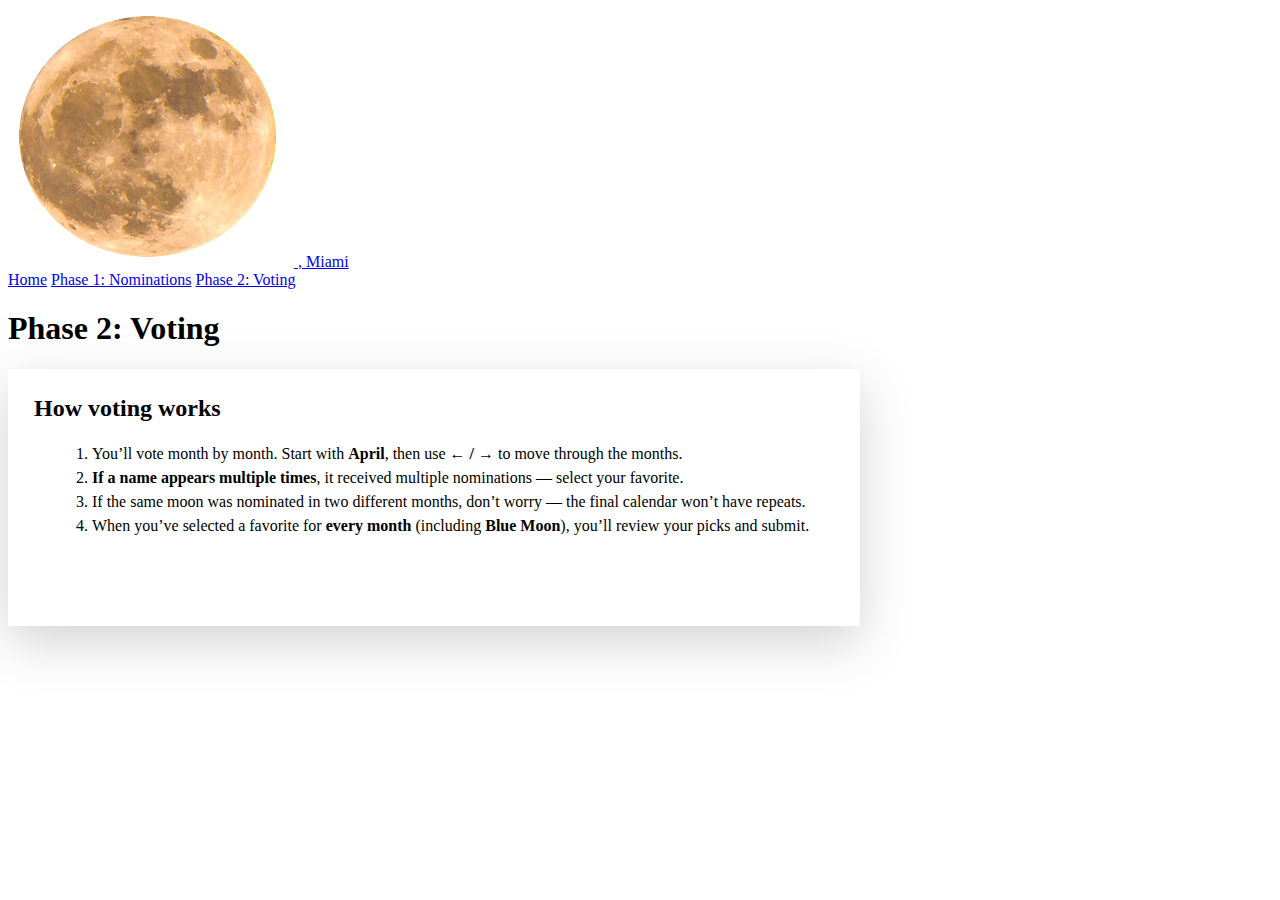
<file: voting2-5.html>
<!-- voting2.html (JSON POST + review page) -->
<!DOCTYPE html>
<html lang="en">
<head>
  <meta charset="UTF-8" />
  <meta name="viewport" content="width=device-width, initial-scale=1" />
  <title>Phase 2: Voting</title>
  <link rel="stylesheet" href="style.css" />
  <style>
    .card{
      border: var(--border);
      border-radius: var(--radius);
      background: rgba(255,255,255,0.06);
      padding: clamp(18px, 3vw, 26px);
      box-shadow: 0 16px 50px rgba(0,0,0,0.18);
      max-width: 100ch;
    }
    .form-row{ display:flex; gap:12px; flex-wrap:wrap; margin-top:16px; align-items:stretch; }
    .field{ flex:1 1 240px; display:flex; flex-direction:column; gap:8px; }
    label{ font-size: var(--fs-nav); color: var(--ink-faint); }
    input[type="email"], input[type="text"]{
      width:100%;
      padding:14px 16px;
      border-radius: var(--radius);
      border: var(--border);
      background: rgba(0,0,0,0.12);
      color: var(--ink);
      font-size: var(--fs-base);
      outline:none;
    }
    .btn{
      display:inline-flex; align-items:center; justify-content:center;
      padding:14px 18px; border-radius: var(--radius);
      border: var(--border); background: rgba(255,255,255,0.14);
      color: rgba(255,255,255,0.92); text-decoration:none;
      font-size: var(--fs-nav); font-weight:600; letter-spacing:0.01em;
      cursor:pointer; transition: transform .15s ease, background .15s ease, border-color .15s ease;
      white-space:nowrap;
    }
    .btn:hover{ transform: translateY(-1px); background: rgba(255,255,255,0.22); border-color: rgba(255,255,255,0.92); }
    .btn:disabled{ opacity:0.55; cursor:not-allowed; transform:none; }
    .status{ margin-top:12px; min-height:22px; color: var(--ink-soft); }
    .status.ok{ color: rgba(185,255,218,0.95); }
    .status.err{ color: rgba(255,208,208,0.95); }

    .monthbar{
      display:flex; gap:10px; align-items:center; justify-content:space-between;
      margin-top:14px;
      padding: 10px 12px;
      border: var(--border);
      border-radius: var(--radius);
      background: rgba(0,0,0,0.12);
    }
    .monthtitle{ font-size: 1.15em; font-weight: 700; color: var(--ink); }
    .progress{ margin-top:12px; font-size:0.95em; color: var(--ink-faint); }

    .options{ margin-top: 14px; display:flex; flex-direction:column; gap:10px; }
    .opt{
      border: var(--border);
      border-radius: var(--radius);
      background: rgba(255,255,255,0.08);
      padding: 12px 14px;
      display:flex;
      gap:12px;
      align-items:flex-start;
      cursor:pointer;
      transition: transform .15s ease, background .15s ease, border-color .15s ease;
    }
    .opt:hover{ transform: translateY(-1px); background: rgba(255,255,255,0.14); border-color: rgba(255,255,255,0.92); }
    .opt input{ margin-top: 3px; }
    .opt .name{ font-weight: 700; color: var(--ink); }
    .opt .expl{ margin-top: 4px; color: var(--ink-faint); line-height: 1.35; }

    .review-table{
      width: 100%;
      border-collapse: collapse;
      margin-top: 14px;
      overflow: hidden;
      border-radius: 14px;
    }
    .review-table th, .review-table td{
      border-bottom: 1px solid rgba(255,255,255,0.16);
      padding: 10px 10px;
      vertical-align: top;
      text-align: left;
      color: var(--ink-soft);
      font-size: 0.98em;
    }
    .review-table th{
      color: var(--ink);
      font-weight: 700;
    }
    .badge{
      display:inline-block;
      padding: 4px 10px;
      border-radius: 999px;
      border: var(--border);
      background: rgba(255,255,255,0.10);
      color: var(--ink-soft);
      font-size: 0.9em;
    }
  </style>
</head>

<body>
  <header class="site-header container">
    <a class="brand" href="index.html" aria-label="O, Miami home">
      <img class="brand-moon moon-bounce" src="moon3.png" alt="" />
      <span class="brand-text">, Miami</span>
    </a>
  </header>

  <nav class="site-nav" aria-label="Site navigation">
    <a href="index.html">Home</a>
    <a href="nominations.html">Phase 1: Nominations</a>
    <a href="voting2.html" class="cta-primary">Phase 2: Voting</a>
  </nav>

  <main class="container">
    <h1>Phase 2: Voting</h1>

    <!-- Instructions only (no name/email here) -->
    <section class="card" aria-label="Voting instructions" id="introCard">
      <h2 style="margin-top:0;">How voting works</h2>
      <ol style="margin: 10px 0 0 18px; color: var(--ink-soft); line-height:1.5;">
        <li>You’ll vote month by month. Start with <strong>April</strong>, then use <strong>← / →</strong> to move through the months.</li>
        <li><strong>If a name appears multiple times</strong>, it received multiple nominations — select your favorite.</li>
        <li>If the same moon was nominated in two different months, don’t worry — the final calendar won’t have repeats.</li>
        <li>When you’ve selected a favorite for <strong>every month</strong> (including <strong>Blue Moon</strong>), you’ll review your picks and submit.</li>
      </ol>

      <div class="form-row" style="margin-top:16px;">
        <button id="startBtn" class="btn" type="button">Start voting</button>
      </div>
    </section>

    <!-- Voting -->
    <section class="card" aria-label="Voting form" id="voteCard" style="display:none;">
      <div class="form-row" style="align-items:center; justify-content:space-between;">
        <div class="badge" id="pickedBadge">Selected 0 / 13</div>
        <button id="reviewBtn" class="btn" type="button" disabled>Review & submit</button>
      </div>

      <div class="monthbar" aria-label="Month navigation">
        <button id="prevMonth" class="btn" type="button" aria-label="Previous month">←</button>
        <div class="monthtitle" id="monthTitle">April</div>
        <button id="nextMonth" class="btn" type="button" aria-label="Next month">→</button>
      </div>

      <div id="progress" class="progress"></div>
      <div id="options" class="options" aria-label="Nomination options"></div>
      <div id="voteStatus" class="status" role="status" aria-live="polite"></div>
    </section>

    <!-- Review + final submit -->
    <section class="card" aria-label="Review and submit" id="reviewCard" style="display:none;">
      <h2 style="margin-top:0;">Review your selections</h2>
      <p class="progress" style="margin-top:6px;">If anything looks off, go back and adjust before submitting.</p>

      <div class="form-row" style="margin-top:12px;">
        <div class="field">
          <label for="finalEmail">Email address (required)</label>
          <input id="finalEmail" type="email" placeholder="you@example.com" autocomplete="email" required />
        </div>
        <div class="field">
          <label for="finalName">Name (optional)</label>
          <input id="finalName" type="text" placeholder="Your name" autocomplete="name" />
        </div>
      </div>

      <div id="reviewTableWrap"></div>

      <div class="form-row" style="margin-top:16px;">
        <button id="backToVotingBtn" class="btn" type="button">← Back</button>
        <button id="finalSubmitBtn" class="btn" type="button" disabled>Submit votes</button>
      </div>

      <div id="finalStatus" class="status" role="status" aria-live="polite"></div>
    </section>
  </main>

  <script>
    const NOMINATIONS_BY_MONTH = {"April": [{"id": "n1", "month": "April", "moon_name": "Arepa Moon", "explanation": "Spring in Miami, the Farmer's Markets have taken over the neighborhoods and I have yet to go to one that doesn't have the staple of a good arepa tiendita."}, {"id": "n2", "month": "April", "moon_name": "CUNNINGHAM'S MOON", "explanation": "Cunningham’s Moon shines over Miami’s local artists, celebrating them throughout April and the quiet community work done in the dark. This moon dares us to lead the way with heart, harnessing the poet’s spirit to trust and express ourselves."}, {"id": "n3", "month": "April", "moon_name": "Firebush Moon", "explanation": "The native flowering shrub, firebush is flowering at this time of year (Hamelia patens). Firebush is an important tree for pollinators like butterflies, bees and butterflies. Pointing to these species brings an appreciation of out natural world and the functional beauty that surrounds us."}, {"id": "n4", "month": "April", "moon_name": "Fool's Moon", "explanation": "You're thinking April Fool's, but it's much more than that. I'm naming April's full moon after The Fool tarot card which represents new beginnings, bold leaps of faith, and stepping into the unknown with curiosity and courage. The city of Miami carries that same energy; it is bright, seductive, and full of possibility, calling people to reinvent themselves, chase dreams, and start fresh. Both The Fool and Miami embody the spirit of arrival: a moment where you don’t have the full map, just the excitement of the journey, the risk of falling, and the magic of becoming someone new."}, {"id": "n5", "month": "April", "moon_name": "Full Poinciana Moon", "explanation": "The Full Poinciana Moon celebrates the vibrant Royal Poinciana, with its bright red-orange color lighting up Miami’s summer nights."}, {"id": "n6", "month": "April", "moon_name": "John S. and James L. Knight Foundation Moon", "explanation": "I named these moons after some of the things about Miami that bring me the most smiles and/or smh moments. They correspond to the months when they are most celebrated and/or hated, for varying reasons. Here is the whole series (though I will submit them individually, as per the form)."}, {"id": "n7", "month": "April", "moon_name": "Lyric Moon", "explanation": "Another riff on the poetry month moon"}, {"id": "n8", "month": "April", "moon_name": "Man O’War", "explanation": "The Portuguese man o’war or man-of-war travel vast distances using the southeast trade winds, ending up in Miami’s waters each spring (particularly around March and April)"}, {"id": "n9", "month": "April", "moon_name": "Margarita Moon", "explanation": "We need a tribute to one of Florida's favorite beverages!"}, {"id": "n10", "month": "April", "moon_name": "Marjory Moon", "explanation": "Marjory Stoneman Douglas was born April 7, 1890 and was a longtime resident of Miami, working for The Miami Herald and fighting tirelessly to protect the Everglades as a journalist, author, and conservationist."}, {"id": "n11", "month": "April", "moon_name": "Marjory Moon", "explanation": "In honor of the Lady of the Glades - Marjory Stoneman Douglas born April 1890"}, {"id": "n12", "month": "April", "moon_name": "Marjory Moon", "explanation": "MSD"}, {"id": "n13", "month": "April", "moon_name": "Marjory Stoneman Douglas Moon", "explanation": "These moons are named after some of Miami’s most iconic women. The months were decided based on birthdays and other significant dates and affiliations. Here is the whole series (though I will submit them individually as per the form)."}, {"id": "n14", "month": "April", "moon_name": "Meridia", "explanation": "It's an literal meaning. A meridian is an imaginary circle running through the north and south of the Earth. Although the moon orbits around the Earth rather than go through it, it does go in an imaginary circle or an elipse."}, {"id": "n15", "month": "April", "moon_name": "O, Moon", "explanation": "April is the O, Miami Poetry Festival all month long and the full moon in that month should represent as such!"}, {"id": "n16", "month": "April", "moon_name": "Pink Full Moon", "explanation": "In honor of the annual O, Miami Poetry Festival!"}, {"id": "n17", "month": "April", "moon_name": "Poet's Moon", "explanation": "A revision of my nomination in honor of the annual O, Miami Poetry Festival"}, {"id": "n18", "month": "April", "moon_name": "standing flamingo", "explanation": "Miami is symbolized by flamingos, being used because of its vibrant colors and graceful silhouette."}, {"id": "n19", "month": "April", "moon_name": "Sugarcane Moon", "explanation": "After one of our natural resources"}, {"id": "n20", "month": "April", "moon_name": "Surrounded Islands Moon", "explanation": "hehe - cause it's pink."}, {"id": "n21", "month": "April", "moon_name": "The Bougainvillea Moon", "explanation": "April brings Miami’s first burst of color. Bougainvillea blooms appear everywhere, bright and brief, just before the heat settles in. It is beauty arriving early, but knowing it won’t last."}, {"id": "n22", "month": "April", "moon_name": "The Crane Moon", "explanation": "for Florida's state bird"}, {"id": "n23", "month": "April", "moon_name": "Turtle Moon", "explanation": "I think sea turtles start nesting around this time"}, {"id": "n24", "month": "April", "moon_name": "Water moon", "explanation": "Sometimes it’s rainy"}], "May": [{"id": "n25", "month": "May", "moon_name": "Cafecito Moon", "explanation": "I named these moons after some of the things about Miami that bring me the most smiles and/or smh moments. They correspond to the months when they are most celebrated and/or hated, for varying reasons. Here is the whole series (though I will submit them individually, as per the form)."}, {"id": "n26", "month": "May", "moon_name": "Cicada Moon", "explanation": "Your shirt is constantly sticking to your back again. Your ankles are covered in mosquito bites. And in the background, the long droning call of the cicada has returned, announcing, “Miami: summer is here.”"}, {"id": "n27", "month": "May", "moon_name": "Flower Moon / La Florida", "explanation": "The moon smiles on her flower children\nand bids them to shine."}, {"id": "n28", "month": "May", "moon_name": "Full 777 Moon", "explanation": "The Full 777 Moon shines with luck and abundance, inspired by the 777 International Mall and the powerful numerology of 777, which symbolizes divine guidance, prosperity, and alignment with a higher purpose."}, {"id": "n29", "month": "May", "moon_name": "Gator Bellows Moon", "explanation": "This time of year the gators are breeding and making bellowing sounds"}, {"id": "n30", "month": "May", "moon_name": "Hibiscus Moon", "explanation": "The most showy flower in Florida!"}, {"id": "n31", "month": "May", "moon_name": "Lychee Moon", "explanation": "When the lychees start to appear on the streets and at the markets that’s when I know the tropical fruit summer season is starting"}, {"id": "n32", "month": "May", "moon_name": "Mahi-Mahi Moon", "explanation": "May marks a common time to fish for dolphin or mahi-mahi in Miami"}, {"id": "n33", "month": "May", "moon_name": "Mangrove Moon", "explanation": "Mangroves, musky and beautiful - their knotted and sprawling roots protect our beautiful home from storms and tides. The mangrove moon evokes the ever present balance and interconnectedness of nature."}, {"id": "n34", "month": "May", "moon_name": "Marisol", "explanation": "Mar y sol, May is known in Miami for it's sunny showers :)."}, {"id": "n35", "month": "May", "moon_name": "Meet Me @ Miami Magic Moon", "explanation": "May I 520? \n(In Chinese number: \n520 means I love you so)"}, {"id": "n36", "month": "May", "moon_name": "Minnow moon", "explanation": "My friend Domino’s birthday is in May and her nickname is minnow"}, {"id": "n37", "month": "May", "moon_name": "Plumeria Moon", "explanation": "May is a Flower Moon, \nBut I offer one bloom further,\nDeciduous,\nGrowth and Renewal abundant,\nThick white petals, like the Moon,\nGolden at the edges,\nLike the Everglades,\nExpansive and deceptively small\nAn illusion, a home for frogs,\nA place for memory,\nFragrant at night,\nLike the Moon is bright,\nMy head hits the pillow,\nMay has begun."}, {"id": "n38", "month": "May", "moon_name": "Poinciana Moon", "explanation": "When neighborhoods are transformed by flame-red trees"}, {"id": "n39", "month": "May", "moon_name": "POINCIANA MOON", "explanation": "Blooming in May is no challenge in Miami, as the Royal Poinciana erupts in spectacular, orange-red inflorescence, its canopy setting streets ablaze. The Poinciana Moon reminds us to carry ourselves with bold visibility and joy, embracing free expression and an inner glow that refuses to dim."}, {"id": "n41", "month": "May", "moon_name": "Ruth Shack Moon", "explanation": "These moons are named after some of Miami’s most iconic women. The months were decided based on birthdays and other significant dates and affiliations. Here is the whole series (though I will submit them individually as per the form)."}, {"id": "n42", "month": "May", "moon_name": "The Mango Moon", "explanation": "May is the month of ripeness. Mangoes swell on the trees as rain and heat accelerate everything. This moon marks abundance at its peak, sweet and heavy, right before it tips into excess."}, {"id": "n43", "month": "May", "moon_name": "Tortuga Moon", "explanation": "In May, sea turtles emerge from the waves to nest on our beaches, guided by the same moonlight that will later call their hatchlings home to the ocean. During the Tortuga Moon, we should honor this ritual by reducing coastal lights and letting the moon alone light the path between sand and sea."}], "Blue Moon": [{"id": "n44", "month": "Blue Moon", "moon_name": "And Another One", "explanation": "Reference to DJ Khalid"}, {"id": "n45", "month": "Blue Moon", "moon_name": "Benito Moon", "explanation": "For our honorary godfather"}, {"id": "n46", "month": "Blue Moon", "moon_name": "Blue Butterfly Moon", "explanation": "The Miami blue butterfly is a rare butterfly found only in the Miami area."}, {"id": "n48", "month": "Blue Moon", "moon_name": "Flamingo Moon", "explanation": "An almost extinct-in-the-wild species making a comeback and iconic to Florida!"}, {"id": "n49", "month": "Blue Moon", "moon_name": "Flamingo Moon", "explanation": "The flamingo is Miami’s unlikely survivor. Native, gone, and returned. Like a Blue Moon, it reminds us that what seems improbable can still rise again and belong here."}, {"id": "n50", "month": "Blue Moon", "moon_name": "Full Mucho-Mucho Amor Moon", "explanation": "Love overflows the 305 under this glowing moon. Cosmic abundance radiates for the Aries and the Geminis, for the Leos and the Virgos, and for all the other signs. This moon makes everyone’s eyes sparkle and all hearts dance with joy… ¡y mucho, mucho amor!"}, {"id": "n51", "month": "Blue Moon", "moon_name": "Iguana Moon", "explanation": "Rarely, in Miami, it gets so cold that iguanas fall from trees. This will happen every few years or so when tempteratures dip below the 50's. Therefore, a blue moon sighting is as rare as cold temperatures in Miami, labeling it the Iguana Moon."}, {"id": "n52", "month": "Blue Moon", "moon_name": "Juniper Blue Moon", "explanation": "For me!"}, {"id": "n53", "month": "Blue Moon", "moon_name": "Magic Moon", "explanation": "Magic City. I think this name comes from our rapid development but I would like to reclaim it. This is city is magical."}, {"id": "n54", "month": "Blue Moon", "moon_name": "No Traffic Moon", "explanation": "I named these moons after some of the things about Miami that bring me the most smiles and/or smh moments. They correspond to the months when they are most celebrated and/or hated, for varying reasons. Here is the whole series (though I will submit them individually, as per the form)."}, {"id": "n55", "month": "Blue Moon", "moon_name": "Overseas Moon", "explanation": "A blue moon is an extra moon — an outlier, an addition. The Keys are also an extension of Florida, trailing off the peninsula. “Overseas Moon” is very Miami, evoking the feeling of driving out over water at night, under a full moon to the Keys. It's also a nod to Miami's large immigrant population."}, {"id": "n57", "month": "Blue Moon", "moon_name": "Sting Dion Moon", "explanation": "These moons are named after some of Miami’s most iconic women. The months were decided based on birthdays and other significant dates and affiliations. Here is the whole series (though I will submit them individually as per the form)."}, {"id": "n47", "month": "Blue Moon", "moon_name": "The Miami Blue Moon", "explanation": "for the Miami Blue butterfly, endangered, whose populations appear and disappear"}, {"id": "n58", "month": "Blue Moon", "moon_name": "Turn Signal Moon", "explanation": "Miami is known in 2025 as the worst place to drive in Miami, and there are many speculations as to why. Therefore, it is a rare sight to see turn signals during traffic hours, that coincides with the lore of the blue moon. It may happen that you see it twice a day or twice a month, but it is as rare as a blue moon!"}], "June": [{"id": "n59", "month": "June", "moon_name": "Aguacero Moon", "explanation": "June is the rainiest month in Miami. It's not that deep. But the flooding in your overdeveloped condo-infested neighborhood is."}, {"id": "n60", "month": "June", "moon_name": "Florida Flan Moon", "explanation": "Let's switch the mainstream narrative of the moon looking like cheese. Instead, the glowing gold orb is more accurately reminiscent of a full circular tart oozing with caramel sheen. Traditionally, June's full moon signifies a period of abundance and sweetness; this also fittingly applies to the Florida Flan Moon."}, {"id": "n61", "month": "June", "moon_name": "Fresa Luna", "explanation": "Luna fresa, ¿dónde estás?\nFresa luna, ¿qué pensás?\nMe quedo quieta, llegarás\nCon tu luz te quiero acompañar\n\nNo te olvides \nQue te cuides \nReserva tu belleza \n\nHubo un brillo en mi balcón \n¿Eras tu o fue ilusión? \nSin respuesta me dejó \nY la noche me abrazó \n\nFresa, luna\nTe busqué en la oscuridad\nLuna fresa, ¿qué pensás?\nMe dejaste sin hablar\n\nTe encontré sin querer\nNo sabré si es verdad\nPero empiezo a creer\nQue tal vez te quedarás\n\nLuna fresa, ¿dónde estás?\nFresa lunas, ¿qué piensas?"}, {"id": "n65", "month": "June", "moon_name": "Full Mangifera Indica Moon", "explanation": "This moon is full, tropical, and sweeter than a mango!"}, {"id": "n62", "month": "June", "moon_name": "Ibis Moon", "explanation": "The Ibis - with its crescent beak shaped like the moon itself. . These birds are a symbol of resilience, the last to linger before a hurricane approaches and the first birds to return. They are an apt symbol for the beginning of storm season."}, {"id": "n63", "month": "June", "moon_name": "Lolo Reskin Moon", "explanation": "These moons are named after some of Miami’s most iconic women. The months were decided based on birthdays and other significant dates and affiliations. Here is the whole series (though I will submit them individually as per the form)."}, {"id": "n64", "month": "June", "moon_name": "Luna de Parchita", "explanation": "The June full moon's name, \"Strawberry Moon\" has little to do with the color and more to do with the harvest season. One of the fruits that begin their harvest season in South Florida is the passion fruit, which is used by many Latin American peoples for desserts, sauces, beverages, and even medicinal purposes. The fruit's flowers also bear some religious symbolism related to the crucifixion of Christ, which makes this fruit even more appropriate given that the majority of Latin Americans are Christian. As for the name choice of parchita, I felt it was cuter and had an air of affection over the more common name for passion fruit, granadilla, lending a more romantic tone to the moon's June name."}, {"id": "n66", "month": "June", "moon_name": "Mangifera Moon", "explanation": "The taxonomic name for mango is Mangifera Indica, and June can be considered peak mango season."}, {"id": "n67", "month": "June", "moon_name": "Mango Moon", "explanation": "Start of mango season, and feeding frenzy"}, {"id": "n68", "month": "June", "moon_name": "MANGO MOON", "explanation": "June nourishes us with ripening mangoes; gold and blushed, like sun-kissed shoulders after a day at the beach, they drop onto sidewalks, their branches shading quiet streets (Miamians spot them on morning walks and blend them into batidos). The Mango Moon cheers for a sweet, messy summer in Miami."}, {"id": "n69", "month": "June", "moon_name": "Mango Moon", "explanation": "1. June Mango Moon-- alliteration perfection!\n2. Mango Season is in full swing beginning late May / June and mangoes are symbolic of miami culture and they also look like full moons."}, {"id": "n70", "month": "June", "moon_name": "Mango moon", "explanation": "Otherwise known as the strawberry moon, this June moon is named in recognition of the ripe, luscious fruit that can be harvested in other areas of the country. In the same spirit, June is thick with mangos in hardiness zone 10… sun-warmed, ripe, and ready to share."}, {"id": "n71", "month": "June", "moon_name": "Mango Moon", "explanation": "June is when the fruit start to fall, the massive mango on the branch hangs heavy until *snap*, it comes crashing down leaving a round yellow stain on the ground. The moon in June looks like a sweet mango suspended mid air over our steaming city at the start of Summer, replacing the \"strawberry moon\" with our local gem of a fruit."}, {"id": "n72", "month": "June", "moon_name": "Mango Moon", "explanation": "Mango season. Duh"}, {"id": "n73", "month": "June", "moon_name": "Mango Moon", "explanation": "Peak harvest for mangoes in Miami is in June. Their oblong colorful hues above us, hanging from trees, as if decorating the sky – like the moon."}, {"id": "n74", "month": "June", "moon_name": "Mango Moon", "explanation": "Strawberries are great but Mangoes are moon-worthy!"}, {"id": "n75", "month": "June", "moon_name": "Mango Moon", "explanation": "Tis the season!"}, {"id": "n77", "month": "June", "moon_name": "Mojito moon", "explanation": "Self explanatory :)"}, {"id": "n78", "month": "June", "moon_name": "Night Blooming Jasmine Moon", "explanation": "Queen of fragrance"}, {"id": "n79", "month": "June", "moon_name": "Niurka", "explanation": "Niurka meaning the light. In this context representing the summer sun after the May showers :)."}, {"id": "n80", "month": "June", "moon_name": "Noah moon", "explanation": "Noah is my friend"}, {"id": "n76", "month": "June", "moon_name": "Ripe Mango Moon", "explanation": "I image this moon as a ripe, peeled juicy mango. I *believe* mango season is at its peak during the hot summer month of June, and nothing is more invigorating, renewing, as picking up a ripe mango and biting down."}, {"id": "n81", "month": "June", "moon_name": "Skunk Ape Moon", "explanation": "I named these moons after some of the things about Miami that bring me the most smiles and/or smh moments. They correspond to the months when they are most celebrated and/or hated, for varying reasons. Here is the whole series (though I will submit them individually, as per the form)."}, {"id": "n82", "month": "June", "moon_name": "Solara", "explanation": "Solara related to the sun. In tune for June where the summer solstice takes place. The moon as bright as the sun, Solara. Nice rhythm."}, {"id": "n83", "month": "June", "moon_name": "Sunkissed Moon", "explanation": "Miami is pretty sunny, let's admit that, and the sun reaches everyone. It gives us all a glow and a sunkissed look. It connects us and reaches us all at once."}, {"id": "n84", "month": "June", "moon_name": "The First Storm Moon", "explanation": "June is the turning point. The first real summer storms arrive and signal that the easy part of the year is over. Like the Strawberry Moon, it marks a short threshold before endurance becomes necessary."}, {"id": "n85", "month": "June", "moon_name": "Turtle Nesting Moon", "explanation": "It’s prime turtle nesting season"}], "July": [{"id": "n86", "month": "July", "moon_name": "Full Bougainvillea Moon", "explanation": "With pink, purple, and fuchsia blooms, the Full Bougainvillea Moon is here to stay!"}, {"id": "n87", "month": "July", "moon_name": "Full Griot Moon", "explanation": "This moon would be sliding through your window to spice up your life, Haitian style."}, {"id": "n88", "month": "July", "moon_name": "Gator Moon", "explanation": "July is the highest peak of alligator activity, females are nesting, laying eggs, and you can see several in the everglades from dusk to dawn in clusters. It's their favorite time of the year."}, {"id": "n92", "month": "July", "moon_name": "Haden Mango Moon", "explanation": "I named these moons after some of the things about Miami that bring me the most smiles and/or smh moments. They correspond to the months when they are most celebrated and/or hated, for varying reasons. Here is the whole series (though I will submit them individually, as per the form)."}, {"id": "n89", "month": "July", "moon_name": "It’s too darn hot moon", "explanation": "Self explanatory"}, {"id": "n90", "month": "July", "moon_name": "Janet Reno Moon", "explanation": "These moons are named after some of Miami’s most iconic women. The months were decided based on birthdays and other significant dates and affiliations. Here is the whole series (though I will submit them individually as per the form)."}, {"id": "n97", "month": "July", "moon_name": "Man-go (Mango) Moon", "explanation": "Because I am certain any miamian would take a trip to outter space if they were certain that mangoes awaited their arrival."}, {"id": "n91", "month": "July", "moon_name": "Manatee", "explanation": "These gentle cows of the sea are Miami's equivalent of the buck!"}, {"id": "n93", "month": "July", "moon_name": "Mango Mambo Moon", "explanation": "It's July in Miami. That means its Peak Mango Season, and you're dancing mambo with a juicy slice dripping down your hand. Your Summer lover grooves in, bites it out of your hand, and gives you the yummiest mango kiss. You're in love with mangos, mambo, and the moon. Forever."}, {"id": "n94", "month": "July", "moon_name": "Mango Moon", "explanation": "This one is pretty obvious."}, {"id": "n95", "month": "July", "moon_name": "Mango Moon", "explanation": "Does this really need an explanation?"}, {"id": "n96", "month": "July", "moon_name": "Mango Moon", "explanation": "Inspired by the warmth of summer and the glow of the July moon over Miami, Mango Moon reflects the city at its peak. The air hangs heavy with heat and humidity, and streets are decorated with ripe mangos, shared between neighbors and becoming something beyond fruit — small tokens of love, possibility, and community. The name captures the warmth, abundance, and tropical spirit of Miami’s summer nights."}, {"id": "n98", "month": "July", "moon_name": "Quintilis Tropicus", "explanation": "Latin for 5th month and tropical. Adding Latin flair to our full moon"}, {"id": "n99", "month": "July", "moon_name": "Sand Moon", "explanation": "The Sand Moon.\nI would choose this name because we are in Miami so we have a lot of sand. also the moon can kinda look like it. And then it would be cool."}, {"id": "n100", "month": "July", "moon_name": "the A/C moon", "explanation": "When FPL makes more money"}, {"id": "n101", "month": "July", "moon_name": "The Heat Moon", "explanation": "July is when Miami tests you. Heat becomes unavoidable and strength comes from learning how to live inside it. This moon reflects growth that happens under pressure, not comfort."}, {"id": "n102", "month": "July", "moon_name": "Thunder Moon", "explanation": "Sounds cool and references the beautiful thunderstorms that roll in around this time"}, {"id": "n103", "month": "July", "moon_name": "Thunderstorm Moon", "explanation": "Prime time for thunderstorms in South Florida"}, {"id": "n104", "month": "July", "moon_name": "TUTTLE'S MOON", "explanation": "Named for Julia Tuttle, a pioneer and diehard for Miami who persuaded Henry Flagler to extend his railroad south in July 1896, Tuttle’s Moon honors bold vision and perseverance. It urges us to stay determined, progress, and self-reflect to turn our beliefs into reality and prepare for the second half of the year."}, {"id": "n105", "month": "July", "moon_name": "Violet Moon", "explanation": "My favorite sunsets are full of this hue, and July is my birth month :)"}, {"id": "n106", "month": "July", "moon_name": "Water squirter moon", "explanation": "For summertime"}], "August": [{"id": "n107", "month": "August", "moon_name": "Agustina", "explanation": "Just a feminized August, but also my Abuelita's name super cuban super fitting."}, {"id": "n108", "month": "August", "moon_name": "Alligator", "explanation": "Alligator eggs here start hatching every August!"}, {"id": "n109", "month": "August", "moon_name": "ALLIGATOR MOON", "explanation": "In August, as waters rise and American alligator hatchlings break free, summer begins to lean toward autumn. The Alligator Moon carries the resilience of alligator young, washing our mind, body, and spirit clean by powerful rain, revealing resoluteness."}, {"id": "n110", "month": "August", "moon_name": "Colleen Ahern-Hettich Moon", "explanation": "These moons are named after some of Miami’s most iconic women. The months were decided based on birthdays and other significant dates and affiliations. Here is the whole series (though I will submit them individually as per the form)."}, {"id": "n111", "month": "August", "moon_name": "Coral", "explanation": "August is when the coral itself within a coral reef reproduces, and this process takes place during the full moon."}, {"id": "n112", "month": "August", "moon_name": "Coral Moon", "explanation": "Coral in South Florida spawn after the August full moon"}, {"id": "n113", "month": "August", "moon_name": "Coral Spawning Moon", "explanation": "Corals reproduce through a spawning process that happens once a year. These underwater fireworks happen in South Florida often during the Full Moon of August. https://blogs.ifas.ufl.edu/monroeco/2025/08/15/the-magic-beneath-the-moon-protecting-coral-spawning-season-in-the-florida-keys/"}, {"id": "n115", "month": "August", "moon_name": "Daddy moon", "explanation": "For my daddy’s birthday"}, {"id": "n116", "month": "August", "moon_name": "Gator Moon", "explanation": "Hot winds tumble through a feral city. But locals know how to play in the heat. An ancient rumbling reverberates off the water, beckoning. It calls to you with a  toothy grin. You've stopped resisting the sweat, just a sign of your vitality. Connect with your most primal Miami roots under the glow of the Gator Moon."}, {"id": "n117", "month": "August", "moon_name": "Gator Moon", "explanation": "Celebrates the start of gator season in Miami 🐊"}, {"id": "n118", "month": "August", "moon_name": "Humid Moon", "explanation": "V steamy summer"}, {"id": "n119", "month": "August", "moon_name": "Hurricane Moon", "explanation": "August is fitting as the hurricane moon seeing as this is the time when hurricane season is in full effect and it rains almost every day, but also, August marks our hardest hurricane hit from the 90's; Hurricane Andrew. It's like an Homage and reminder to always be prepared."}, {"id": "n120", "month": "August", "moon_name": "Lobster Moon", "explanation": "Start of lobster season, red hot heat of summer"}, {"id": "n121", "month": "August", "moon_name": "Lolita Moon", "explanation": "I named these moons after some of the things about Miami that bring me the most smiles and/or smh moments. They correspond to the months when they are most celebrated and/or hated, for varying reasons. Here is the whole series (though I will submit them individually, as per the form)."}, {"id": "n122", "month": "August", "moon_name": "Manatee Moon", "explanation": "I think we should name the miami moon a manatee moon, because it is a beloved animal that resides in miami florida and they name other moons based on animals like “wolf” and “buck” and that would make it more miami based"}, {"id": "n123", "month": "August", "moon_name": "Marlin Moon", "explanation": "The Marlins are more populous than the Sturgeon in our warm waters!"}, {"id": "n114", "month": "August", "moon_name": "Milky Coral Spawn moon", "explanation": "Coral Spawning in Miami occurs in August, typically 7-10 days after a full moon, following the peak summer water temperatures."}, {"id": "n124", "month": "August", "moon_name": "Monsoon Moon", "explanation": "Rainy season? Does not quite cut it."}, {"id": "n125", "month": "August", "moon_name": "Salt-Steam Moon", "explanation": "For that summer moment after rain when the heat rises off pavement and the air turns mineral and electric."}, {"id": "n126", "month": "August", "moon_name": "Sargassum Moon", "explanation": "If you go to the beach, it’s not uncommon to see mats of sargassum on the surface of our beaches"}, {"id": "n127", "month": "August", "moon_name": "Silent Moon", "explanation": "The crowds have left, the bay lies still. The sun’s relentless humdrum tune. I can hear myself, we are in a waxing Silent Moon."}, {"id": "n128", "month": "August", "moon_name": "The King Tide Moon", "explanation": "August belongs to the water. King tides flood streets and remind the city who is in charge. Like the Sturgeon Moon, this is about deep cycles and the power that sustains us and threatens us at the same time."}, {"id": "n129", "month": "August", "moon_name": "The Mermaid Moon", "explanation": "Thinking on the season of summer we have, I wanted to think of something tropical, enchanting and nostalgic to my childhood."}, {"id": "n130", "month": "August", "moon_name": "Tide Moon", "explanation": "Miami is known for its beaches, and in August-September the oceans are really strong due to hurricane season, hence the name Tide Moon."}], "September": [{"id": "n131", "month": "September", "moon_name": "Cafecito Moon", "explanation": "Summer’s over, back to school, back to work, dale."}, {"id": "n132", "month": "September", "moon_name": "Conga Moon", "explanation": "You can’t think of the sounds of Miami without thinking of “Conga” by Gloria Estefan and Miami Sound Machine. Released on September 9, 1985, the massive hit helped bring Latin music into the American mainstream, celebrating joy, movement, and the freedom of letting yourself go to the rhythm. Renaming September’s moon the Conga Moon honors Miami’s cultural heartbeat and the music that makes the city move."}, {"id": "n133", "month": "September", "moon_name": "Coral Moon", "explanation": "The moon and stars fade to ghosts. The sky lightens from black to blue, blue to red, red to gold, coral skies."}, {"id": "n134", "month": "September", "moon_name": "Crab Crossing Moon", "explanation": "Driving down old cutler road during a late summer full moon you are likely to come encounter a swarm of blue land crabs attempting to cross the street. \n\n\n\n\nAka blue land crab moon"}, {"id": "n135", "month": "September", "moon_name": "Domino", "explanation": "moon can look like domino"}, {"id": "n136", "month": "September", "moon_name": "Drenched Moon", "explanation": "💧☔️🌧️🌂🌕"}, {"id": "n137", "month": "September", "moon_name": "Full Vagabond Moon", "explanation": "Beaming with space-age retro charm, a true classic in the MiMo constellation. Who hasn’t wanted to jump in the Vagabond pool with just the moon as a witness?"}, {"id": "n138", "month": "September", "moon_name": "Hurricane Moon", "explanation": "The height of hurricane season falls in September"}, {"id": "n139", "month": "September", "moon_name": "Hurricane Moon", "explanation": "Peak of hurricane season. “September remember”"}, {"id": "n140", "month": "September", "moon_name": "Ibis Moon", "explanation": "Hurricane season."}, {"id": "n141", "month": "September", "moon_name": "Ketanji Brown Jackson Moon", "explanation": "These moons are named after some of Miami’s most iconic women. The months were decided based on birthdays and other significant dates and affiliations. Here is the whole series (though I will submit them individually as per the form)."}, {"id": "n142", "month": "September", "moon_name": "King Tide Moon", "explanation": "September is the beginning of King Tide season, when the moon is closest to Earth. This is the season when the moon makes its presence the most known to Miamians, especially those of us on the coast."}, {"id": "n143", "month": "September", "moon_name": "King Tides Moon", "explanation": "When Brickell streets becomes a canal up to Biscayne Blvd in North Miami, where Teslas float like boats next to '94 Ford Focuses."}, {"id": "n144", "month": "September", "moon_name": "Manglar (mangrove)", "explanation": "September is peak hurricane season. Mangroves offer protection from the raising seas and rough storms. The Manglar moon (manglar meaning mangrove in Spanish) will offer us protection."}, {"id": "n145", "month": "September", "moon_name": "mango moom", "explanation": "by september mango season has made\nits mark and the harvest moon gives us a night to iffer any leftover fruit to enaure next years bounty. so the red full harvest moon becomes mango moon"}, {"id": "n146", "month": "September", "moon_name": "Mangrove moon", "explanation": "I love mangroves"}, {"id": "n147", "month": "September", "moon_name": "monsoon moon", "explanation": "The new moon during hurricane (monsoon) season. New moons are a time for setting intentions and manifesting. Cascading rain of hurricanes to wash away the old and bring in the new."}, {"id": "n148", "month": "September", "moon_name": "Mullet Moon / Silver Mullet Moon", "explanation": "Each autumn driven by cooling waters and shorter days, millions of silver mullet migrate to our shores. Known as the “mullet run” predators like tarpon, snook and shark follow suit presenting an incredible spectacle that marks the change of season in South Florida"}, {"id": "n149", "month": "September", "moon_name": "Pata Sucia Moon", "explanation": "I named these moons after some of the things about Miami that bring me the most smiles and/or smh moments. They correspond to the months when they are most celebrated and/or hated, for varying reasons. Here is the whole series (though I will submit them individually, as per the form)."}, {"id": "n150", "month": "September", "moon_name": "SEA TURTLE", "explanation": "As summer’s brilliance softens, the Sea Turtle Moon mirrors September’s quiet pulse in Miami. Sea turtles crawling along warm beaches, tides rising and falling, inviting our stillness after movement; Gratitude and gentle reflection are welcomed as we move toward fall’s introspection."}, {"id": "n151", "month": "September", "moon_name": "seagrape moon", "explanation": "seagrapes: circular, vary in color, ripen in september"}, {"id": "n152", "month": "September", "moon_name": "Snowbird Moon", "explanation": "The snowbirds are our seasonal visitors!"}, {"id": "n153", "month": "September", "moon_name": "Storm Moon", "explanation": "August or Sept"}, {"id": "n154", "month": "September", "moon_name": "The Locals’ Moon", "explanation": "When tourists leave and schools reopen, Miami finally exhales. Beaches empty, routines return, and the city belongs to the people who live here again. This is the reward after summer."}], "October": [{"id": "n155", "month": "October", "moon_name": "Bird Moon", "explanation": "Alt : Migration Moon"}, {"id": "n156", "month": "October", "moon_name": "Celia Cruz Moon", "explanation": "These moons are named after some of Miami’s most iconic women. The months were decided based on birthdays and other significant dates and affiliations. Here is the whole series (though I will submit them individually as per the form)."}, {"id": "n157", "month": "October", "moon_name": "Celia Moon", "explanation": "Celia Cruz, our Queen of Salsa, had a special place in her heart for Miami; she was born October 21, 1925."}, {"id": "n158", "month": "October", "moon_name": "Conga Moon", "explanation": "Come on shake your body baby do the conga - Miami Sound Machine - Oct '85"}, {"id": "n159", "month": "October", "moon_name": "Faro de luz", "explanation": "Argentinian’s streets, the ones that are very European and rustic, are styled by these round and tall “faro de luces”(light poles). Every time I am in the car with my mom and a full or super-moon appears through the window, we laugh and are amazed by that big and bright “faro de luz”, as we point at it."}, {"id": "n160", "month": "October", "moon_name": "Full Windy Moon", "explanation": "Hurricane season vibes, but make it stylish! Hold onto your hats and your cafecito!"}, {"id": "n161", "month": "October", "moon_name": "Gator Moon", "explanation": "We hunt gators here!"}, {"id": "n162", "month": "October", "moon_name": "Ghost Orchid Moon", "explanation": "Our elusive and ghostly flora of the swamp is the perfect way to commemorate spooky season in Miami."}, {"id": "n163", "month": "October", "moon_name": "Haunted Mangrove Moon", "explanation": "Mangrove roots resemble reaching fingers, with their shadows knotting together in a naturally gothic, Halloween-ey way. October is also peak hurricane season and Mangroves protect Miami by buffering surge, holding sediment, and filtering water with their haunted roots."}, {"id": "n164", "month": "October", "moon_name": "High Tide in the Parking Lot", "explanation": "October is when Miami experiences some of its highest tides of the year, often referred to as King Tides. Water levels rise enough to flood low-lying streets and parking lots. In some areas, seawater pushes up through storm drains and spreads across pavement. You either take off your shoes or walk through it. It is a reminder of how closely the city sits to the water — and how daily life here is shaped by forces beyond our control."}, {"id": "n165", "month": "October", "moon_name": "Horror Moon", "explanation": "Every scare/horror movies has a full moon on it, like it was watching scare movies."}, {"id": "n166", "month": "October", "moon_name": "HURRICANE MOON", "explanation": "As the last full moon of the wet season, the Hurricane Moon marks a liminal period in Miami. It asks one to shed what they no longer need to carry into winter and prepare intentionally, as one does when faced with a storm."}, {"id": "n167", "month": "October", "moon_name": "III Points Moon", "explanation": "I named these moons after some of the things about Miami that bring me the most smiles and/or smh moments. They correspond to the months when they are most celebrated and/or hated, for varying reasons. Here is the whole series (though I will submit them individually, as per the form)."}, {"id": "n168", "month": "October", "moon_name": "Lincoln Moon", "explanation": "An homage to the annual halloween party, atracting all kinds of locals and tourists of all ages of the busiest time in Lincoln Road-- a staple of the coolest, weirdest, and hottest night of the year in Miami."}, {"id": "n169", "month": "October", "moon_name": "Mango Moon", "explanation": "Mango season in Miami typically runs from May through October, with peak season in June and July. Any month from May-October could technically host the Mango Moon, but July is when the Mango Festival typically takes place and mangoes become a whole communal movement in Miami."}, {"id": "n170", "month": "October", "moon_name": "Mangrove moon", "explanation": "For our friend the mangrove"}, {"id": "n171", "month": "October", "moon_name": "Migratory Bird Moon", "explanation": "October marks the beginning of when migratory birds return to South Florida for winter. Snowbirds aren't the only ones who know when to head south! Birdwatchers get excited as species that spent summer up north start arriving back."}, {"id": "n172", "month": "October", "moon_name": "Paddle board moon", "explanation": "Splish splash"}, {"id": "n173", "month": "October", "moon_name": "Pero Like", "explanation": "half attitude, half vibe. rising bright and unapologetic over the city. It’s the kind of moon that makes you stop and stare and think, pero like… wow, because it just hits different over Miami."}, {"id": "n174", "month": "October", "moon_name": "Pumpkin Moon", "explanation": "When residents decorate lavishly for Halloween with pumpkins that don’t grow here, and Trader Joe’s pulls out all its pumpkin products for one month only. And for pumpkin latte."}, {"id": "n175", "month": "October", "moon_name": "Purple Muhly Moon", "explanation": "Muhly grass is dreamily lavender and wafts in the wind, lending a Seussical ambience to the outdoors at this time of year."}, {"id": "n176", "month": "October", "moon_name": "Stone Crab Moon", "explanation": "Delicious stone crabs, delicious turn-of-the-season weather"}, {"id": "n177", "month": "October", "moon_name": "The Festival Moon", "explanation": "October is when Miami gets ready. Stages are built and the city prepares to be seen. Like the Hunter’s Moon, this is a time of intention and pursuit."}, {"id": "n178", "month": "October", "moon_name": "Vice Moon", "explanation": "Due to Miami also being known as “Vice City“ because of the tv show called “Miami Vice” or the gaming community because of the game GTA: Vice City which is located in Miami and it should be the name for the moon during october because GTA: Vice City was officially released for PlayStation 2 in North America in October of 2002."}, {"id": "n179", "month": "October", "moon_name": "Wine in the night sky", "explanation": "self explanatory, red moon (wine), in the night sky."}], "November": [{"id": "n180", "month": "November", "moon_name": "Blue Moon", "explanation": "The light reflects on the miami ocean at its brightest during November, intensifying the blue hue."}, {"id": "n181", "month": "November", "moon_name": "Bronze Maple Moon", "explanation": "The native red maple is turning yellowish, bronze at this time of year. Bringing awareness to our natural world and the beauty, functionality and lore behind it will hopefully cultivate love and protection for it."}, {"id": "n182", "month": "November", "moon_name": "Chancleta Moon", "explanation": "In November, a natural phenomenon occurs, where from the right vantage point in Hialeah, the waning moon looks like abuela's chancleta."}, {"id": "n183", "month": "November", "moon_name": "Cloud moon", "explanation": "I don’t know. I just like clouds"}, {"id": "n184", "month": "November", "moon_name": "Crocodile Moon", "explanation": "Just picture a beautiful crocodile soaking up the sun on a cool day"}, {"id": "n185", "month": "November", "moon_name": "Full Heat Moon", "explanation": "Coming in hot, like a fire with a slam dunk. 🔥🔥🔥🏀🏀🏀"}, {"id": "n186", "month": "November", "moon_name": "M. Athalie Range Moon", "explanation": "These moons are named after some of Miami’s most iconic women. The months were decided based on birthdays and other significant dates and affiliations. Here is the whole series (though I will submit them individually as per the form)."}, {"id": "n187", "month": "November", "moon_name": "Manatee Moon", "explanation": "For when they come back for the winter and fill the canals"}, {"id": "n188", "month": "November", "moon_name": "Manatee Moon", "explanation": "November is a time of feasting and communing with the ones we love. Nothing represents bounty and the gentle welcome of group hangs like the manatee."}, {"id": "n190", "month": "November", "moon_name": "Mangrove Moon", "explanation": "Miami has a very diverse ecosystem of animals and plants. One of the most prominent trees/trubs is the mangrove. Just how the moon controls the tides, the mangroves control the tides as well. Mangroves protect coasts from storm surges and erosion, serving as critical nurseries for fish species, and maintaining water quality by filtering pollutants."}, {"id": "n191", "month": "November", "moon_name": "MANGROVE MOON", "explanation": "Connected to stability, resilience, and home-building, November’s Mangrove Moon encourages the spiritual and physical conservation of energy by promoting steady growth and the strengthening of our foundational roots to better withstand the colder months ahead."}, {"id": "n192", "month": "November", "moon_name": "Ocean Moon", "explanation": "The light reflects on the miami ocean at its brightest during November, intensifying the blue hue. And bringing out the beauty of the Florida ocean."}, {"id": "n193", "month": "November", "moon_name": "Ofelia", "explanation": "November feels like an Ofelia with it's oranges and browns, like a tame older elegant abuelita."}, {"id": "n194", "month": "November", "moon_name": "Peacock", "explanation": "The peacock, or the \"pavo real\". Miami's true turkey comes to life as we celebrate joy with our families during \"Sangiving\"."}, {"id": "n195", "month": "November", "moon_name": "Sea Turtle Moon", "explanation": "This protected species that nests on our shores are worthy of tribute!"}, {"id": "n189", "month": "November", "moon_name": "Sirenian Moon", "explanation": "November marks the beginning of manatee season in South Florida, where manatees migrate to warmer waters inland and can be seen gathering in large groups. Manatees are also called sea cows or sirenians and belong to the Sirenia order!"}, {"id": "n196", "month": "November", "moon_name": "Sunny Day Flooding Moon", "explanation": "I named these moons after some of the things about Miami that bring me the most smiles and/or smh moments. They correspond to the months when they are most celebrated and/or hated, for varying reasons. Here is the whole series (though I will submit them individually, as per the form)."}, {"id": "n197", "month": "November", "moon_name": "Tequesta Moon", "explanation": "November's moon should belong the the Tequesta who lived here for millennia. During Native American Heritage Month, the Tequesta Moon rises in recognition of the people who first called Miami home"}, {"id": "n198", "month": "November", "moon_name": "The Alivio Moon", "explanation": "Alivio means \"relief.\" The first true cold front (under 70°F) usually arrives, and the city collectively exhales."}, {"id": "n199", "month": "November", "moon_name": "The beach bbq moon", "explanation": "November is the best month to have a sunset beach bbq and watch the moonrise"}, {"id": "n200", "month": "November", "moon_name": "The Shutter Moon", "explanation": "November is about closing things up. Storm season fades, repairs finish, and people secure what matters before the year turns. It reflects the quiet urgency of building and protecting before relief arrives."}], "December": [{"id": "n201", "month": "December", "moon_name": "Banana Moon", "explanation": "December makes me think of art week and that banana that sold for $100,000"}, {"id": "n202", "month": "December", "moon_name": "Butcher Moon", "explanation": "In honor of clyde butcher"}, {"id": "n203", "month": "December", "moon_name": "Christmas moon", "explanation": "It’s Christmas!"}, {"id": "n204", "month": "December", "moon_name": "Coconut Moon", "explanation": "Mature coconuts usually fall from the trees best by the end of the year in South Florida. However, I think it's more fit for December because the coconut is a very spiritual fruit in our latin/miami culture; representing shedding of self, protection, and to call for prosperity. These words are also connected to New Year's Resolutions that we want for ourselves as the year ends. Which is why I think the coconut would be the perfect moon for December. Also, the unforgettable round shape of the coconut and when peeled back the coconutis dark on the outside until cracked, almost like the winter feels of the time period when it gets dark early but the full moon lights up the winter sky. So many layers as to why!"}, {"id": "n205", "month": "December", "moon_name": "Collector’s Moon", "explanation": "Named for when the city briefly reorganizes itself around art acquisition and spectacle."}, {"id": "n206", "month": "December", "moon_name": "Coquito Moon", "explanation": "I mean, 'tis the season."}, {"id": "n207", "month": "December", "moon_name": "Falling Iguana Moon", "explanation": "I named these moons after some of the things about Miami that bring me the most smiles and/or smh moments. They correspond to the months when they are most celebrated and/or hated, for varying reasons. Here is the whole series (though I will submit them individually, as per the form)."}, {"id": "n208", "month": "December", "moon_name": "Full Artsy Moon", "explanation": "Where art and traffic meet. Basel Moon in full bloom."}, {"id": "n209", "month": "December", "moon_name": "Hummingbird Moon", "explanation": "If you build it (the natural environment), these elusive and otherworldly birds, will visit your landscapes. Again, the goal being to bring attention to the natural and functional beauty of Miami and the importance it holds to our interconnected existence."}, {"id": "n210", "month": "December", "moon_name": "La Caja China Moon", "explanation": "No matter what you celebrate, in Miami, there is no holiday season without La Caja China."}, {"id": "n211", "month": "December", "moon_name": "Lazara", "explanation": "Represennting San Lazaro, also means God helped... as in God helped us get to December! :)"}, {"id": "n212", "month": "December", "moon_name": "Magic Moon", "explanation": "Art Basil, NADA, Christmas, Hanukkah, New Years-- December is the month that simultaneously lasts the longest and goes by the fastest. There's an energy in the city that every local feels. You ask yourself, how am I going to do it all? But then you look up at the moon and you remember that you're in the Magic City. Something exciting is waiting for you, no matter which path you choose."}, {"id": "n213", "month": "December", "moon_name": "MISTY MOON", "explanation": "December’s mist hugs the water’s surface, moist air meets cooler air, and it appears, meandering along Miami streets, giving a soft, diffused light at sunrise when warm. This final full moon completes the cycle, it is a silent exhale symbolizing a time best for reconciliation: renewal, release, and rest before the New Year."}, {"id": "n214", "month": "December", "moon_name": "Nochebuena Moon", "explanation": "For cajas chinas and cerdo asado"}, {"id": "n215", "month": "December", "moon_name": "Royal Violets Moon", "explanation": "Holidays at Abuela’s house"}, {"id": "n216", "month": "December", "moon_name": "Snowbird Moon", "explanation": "The month when we need something to do while sitting in our car, like looking up at the moon, with all the extra traffic our northern neighbors bring in!"}, {"id": "n217", "month": "December", "moon_name": "Still warm moon", "explanation": "Winter never comes to Miami!"}, {"id": "n218", "month": "December", "moon_name": "Tequesta Moon", "explanation": "The Tequesta culture chose the north bank of the Miami River as their settlement, where land and water met to sustain a thriving life."}, {"id": "n219", "month": "December", "moon_name": "The Golden Hour Moon", "explanation": "The sun sets early, the palm trees are wrapped in fairy lights, and the \"winter\" sky is a perfect, pale violet."}, {"id": "n220", "month": "December", "moon_name": "The Neon Moon", "explanation": "December brings long nights to Miami, but they are never dark. Neon lights, holiday crowds, and late shifts carry the city through. This moon is about endurance through brightness, not silence."}, {"id": "n221", "month": "December", "moon_name": "Vice Moon", "explanation": "Layers of indulgence… and Miami Vice"}, {"id": "n222", "month": "December", "moon_name": "Wintering Warbler Moon", "explanation": "Aka snow bird moon"}, {"id": "n223", "month": "December", "moon_name": "Yamiche Alcindor Moon", "explanation": "These moons are named after some of Miami’s most iconic women. The months were decided based on birthdays and other significant dates and affiliations. Here is the whole series (though I will submit them individually as per the form)."}], "January": [{"id": "n225", "month": "January", "moon_name": "ATALA MOON", "explanation": "January’s Atala Moon is a symbolic fresh start. Honoring the once almost extinct, native Atala butterfly, this moon revitalizes our own resilience as we transmute the lessons of the past to face emerging new beginnings, much like a butterfly does when metamorphosing."}, {"id": "n226", "month": "January", "moon_name": "Caroline Moon", "explanation": "Named after your co-director of all things magical and o, miami"}, {"id": "n227", "month": "January", "moon_name": "Cinnamon Moon", "explanation": "The Wild Cinnamon Bark Shrub is native to Miami, Bahamas, and West Indies and in the winter time is when their red fruits start blooming (Credit: Botanical Gardens). Cinnamon is also used as a spice in many latin/african dishes (and american desserts!) and it is spiritually used to cleanse and has many health properties. As January is the first month of the year, cinnamon is fitting based on these reasons."}, {"id": "n228", "month": "January", "moon_name": "Dry Moon", "explanation": "In keeping with South Florida's lowest-humidity weather and the dry-January sobriety trend."}, {"id": "n229", "month": "January", "moon_name": "Esperanza", "explanation": "Bringing in Hope for the new year."}, {"id": "n230", "month": "January", "moon_name": "Eyes Watching Moon", "explanation": "Named after author Zora neil Hurston on the month of her birthday"}, {"id": "n233", "month": "January", "moon_name": "Falling Iguana Moon", "explanation": "These common cold blooded creatures go into a state of torpor when temperatures get too low. It’s no uncommon to see an iguana falling from a tree or frozen on the ground when the weather gets cold enough."}, {"id": "n231", "month": "January", "moon_name": "Full Tuttle Moon", "explanation": "The Full Tuttle Moon honors Julia Tuttle, celebrating her vision and legacy as the “Mother of Miami.” It symbolizes new beginnings and the city’s pioneering spirit"}, {"id": "n232", "month": "January", "moon_name": "Gemstone moon", "explanation": "Gemstones shine like the moon"}, {"id": "n234", "month": "January", "moon_name": "Iguana Moon", "explanation": "They fall from trees when it’s cold, so this is the month to duck, cover, and look up, and not just at the moon."}, {"id": "n235", "month": "January", "moon_name": "Iguana Moon", "explanation": "For when they're most likely to freeze and fall out of trees"}, {"id": "n236", "month": "January", "moon_name": "Julia Tuttle Moon", "explanation": "These moons are named after some of Miami’s most iconic and beloved women. The months were decided based on birthdays and other significant dates and affiliations. Here is the whole series (though I will submit them individually, as per the form)."}, {"id": "n237", "month": "January", "moon_name": "Manatee Moon", "explanation": "When the temperature drops, our buoyant friends congregate in warmer waters. It’s one of the best times of the year to spot manatees!"}, {"id": "n238", "month": "January", "moon_name": "Moontadito, Moonsito, Media Moon (play on the sandwich media noche), Luna Con Leche, Moon Sin Azucar, Moon Que Moon?, Mi Cielo Mi Moon, Sak Pase Moon-Boule", "explanation": "A play on how Miami gets their energy thru staples such as coffee and loving ways we greet eachother. No specific month cause we need it every month."}, {"id": "n239", "month": "January", "moon_name": "Orange Bowl Moon", "explanation": "The time is ripe"}, {"id": "n240", "month": "January", "moon_name": "Panther Moon", "explanation": "The crepuscular golden panthers of the Everglades should be celebrated."}, {"id": "n241", "month": "January", "moon_name": "Parakeet Moon", "explanation": "Fact check me on this but the parakeets seem most prevalent this time of year. I know they’re not native and all that but I’ve come to love them."}, {"id": "n242", "month": "January", "moon_name": "Parrot Moon", "explanation": "This is the season of tourists and out of towners, flying in and cosplaying tropical. They add an energy to the city and an exoticism, and some of them even stick around."}, {"id": "n243", "month": "January", "moon_name": "Resurrection at Churchill’s", "explanation": "Wading through the International Noise Conference each zap of unknown noise works in tandem to regulate spent nervous systems. Watching my partner’s band being engulfed by the audience made my heart fire surge. Miami Miami Miami your magic relit the dying kindling."}, {"id": "n244", "month": "January", "moon_name": "Soup Joumou Moon", "explanation": "I named these moons after some of the things about Miami that bring me the most smiles and/or smh moments. They correspond to the months when they are most celebrated and/or hated, for varying reasons. Here is the whole series (though I will submit them individually, as per the form)."}, {"id": "n245", "month": "January", "moon_name": "Tequesta Moon", "explanation": "In honor of our indigenous and original citizens"}, {"id": "n246", "month": "January", "moon_name": "The Cobija Moon", "explanation": "While the rest of the world has the \"Wolf Moon,\" Miami has the night of the heavy blankets. The tiger-printed San Marcos blankets that come out of storage the second the temp hits 60°F. It marks the brief window when lizards fall from trees, and locals layer every piece of clothing they own because \"winter\" is a 48-hour guest who wasn't invited."}, {"id": "n247", "month": "January", "moon_name": "The Neon Moon", "explanation": "Peak tourist season the nights are crisp, and the Art Deco lights of South Beach seem to glow extra bright."}, {"id": "n248", "month": "January", "moon_name": "The Rent Moon", "explanation": "January is when reality gets loud in Miami. The holidays end, work resumes, and rent comes due. Like the Wolf Moon, it marks a moment when survival pressure moves closer and can’t be ignored."}, {"id": "n249", "month": "January", "moon_name": "Xiomara", "explanation": "Xiomara meaning ready for battle. In this context were ready for the new year."}, {"id": "n224", "month": "January", "moon_name": "¡qui-qui-ri-quí!", "explanation": "Ringing in the new year the same way el gallo welcomes the day."}], "February": [{"id": "n250", "month": "February", "moon_name": "Arepa Moon", "explanation": "In Japanese lore, they say that the Jade rabbit lives on the moon where it makes mochi (and the craters are a result of it hopping so much). But what if our Oolite rabbit was up there making tasty arepas to fill our bellies during the cold season?"}, {"id": "n251", "month": "February", "moon_name": "Boat Moon", "explanation": "February is when Miami hosts annually the international Boat Show, which I guess is great for boaters, but the rest of us Miami Locals that travel to and from Miami Beaches understand how bad traffic will be with all the bridges going up and down at all hours that week."}, {"id": "n252", "month": "February", "moon_name": "Dancing Moon", "explanation": "Bright moon on pink-tinged skies before the heat sets in.\nMemories of Carnival.\nMusic in the streets, color in the sky.\nA season of lightness and movement."}, {"id": "n253", "month": "February", "moon_name": "Fallen iguana moon", "explanation": "A nod to the phenomenon of iguanas falling from trees when they experience cold induced paralysis. Typically during cold fronts occurring in January/February. \n\n\nCould also be cold iguana moon."}, {"id": "n254", "month": "February", "moon_name": "Full Azúcar Moon", "explanation": "The Full Azúcar Moon celebrates Celia Cruz, honoring her iconic energy and sweetness as it shines during Miami’s vibrant Carnival in February."}, {"id": "n255", "month": "February", "moon_name": "GETAWAY MOON", "explanation": "Getaway Moon arrives when much of the world weathers winter during the month of February, while Miami feels like summer. Warm, inviting, and playful, it marks our season of peak movement and connection, inviting us to escape routine."}, {"id": "n256", "month": "February", "moon_name": "Judy Moon", "explanation": "Named after my grandma"}, {"id": "n257", "month": "February", "moon_name": "Life jacket moon", "explanation": "Safety first"}, {"id": "n258", "month": "February", "moon_name": "Manatee Moon", "explanation": "Aggregations of manatees gather amid the warmer waters in the weaving mangroves during Miami winters. Gliding slowly and peacefully under the glistening moon."}, {"id": "n259", "month": "February", "moon_name": "Manatee moon", "explanation": "Saw two today of bill baggs"}, {"id": "n260", "month": "February", "moon_name": "Mango Bloom Moon", "explanation": "Appetizer to spring? Mangoes Blossoming in February."}, {"id": "n261", "month": "February", "moon_name": "Mangrove Moon", "explanation": "February is critical Mangrove conservation and restoration, as the month highlights World Wetlands Day.\n\nDuring this Valentine season, what could be more romantic than a tree that has strayed from its regular habitat to meet with the ocean?"}, {"id": "n262", "month": "February", "moon_name": "Mayaimi", "explanation": "To honor the tribeafter which the city of Miami is named"}, {"id": "n263", "month": "February", "moon_name": "Miami Bass Moon", "explanation": "I named these moons after some of the things about Miami that bring me the most smiles and/or smh moments. They correspond to the months when they are most celebrated and/or hated, for varying reasons. Here is the whole series (though I will submit them individually, as per the form)."}, {"id": "n264", "month": "February", "moon_name": "Nadege Green Moon", "explanation": "These moons are named after some of Miami’s most iconic women. The months were decided based on birthdays and other significant dates and affiliations. Here is the whole series (though I will submit them individually as per the form)."}, {"id": "n265", "month": "February", "moon_name": "Oolite Moon", "explanation": "February is a time of lower-tides, exposing rocky shores of limestone that Miami is built on. The moon even looks a bit like oolite."}, {"id": "n266", "month": "February", "moon_name": "Roseate Spoonbill Moon", "explanation": "Their colors (pink and red) are very Valentine’s Day"}, {"id": "n267", "month": "February", "moon_name": "Sand Moon", "explanation": "The sandy beaches of South Florida reflect our state's beauty!"}, {"id": "n268", "month": "February", "moon_name": "Silent Silica", "explanation": "Silica is the mineral that makes up sand- this ancient matter, ground down over millennia into fine particles. In February, the beach is empty at the beginning of the day- shaped by tide, wind, and pressure. I was thinking of these quiet moments- the intimacy of a single grain and the vastness of the shore."}, {"id": "n269", "month": "February", "moon_name": "Snowbird Moon", "explanation": "Both humans and birds migrate to South Florida during the winter months; the name of this moon represents the commonality between the phenomenon of migration of both birds and humans."}, {"id": "n270", "month": "February", "moon_name": "Snowbird Moon", "explanation": "The holidays have passed, and the tourists are all mostly Snowbirds who come to Miami in February to escape the snow storms up North. Some snowbirds become lovebirds enjoying the cold snaps of the season, and may even move permanently to Miami after they fall in love with the city, but before they realize just how hot it gets here in the Summer!"}, {"id": "n271", "month": "February", "moon_name": "Snowbird Moon", "explanation": "for winter human visitors and white pelicans"}, {"id": "n272", "month": "February", "moon_name": "Solluna", "explanation": "Miami is known for its beaches, sunny weather, and Hispanic heritages, the same solluna is derived from “sol” meaning sun in Spanish and “Luna” which means moon. I chose to combine the names together in order to show that no matter how dark it is out Miami people are still outside having fun as if its a sunny afternoon."}, {"id": "n273", "month": "February", "moon_name": "Swallow-tailed Kite Moon", "explanation": "One of our earliest arriving migratory birds of the year, the first sightings of Swallow-tailed kites soaring across the Everglades and many of our municipal parks signal the arrival of Spring in Miami."}, {"id": "n274", "month": "February", "moon_name": "The Guayaba Moon", "explanation": "A nod to the sweetness of the city and the peak season for pastelitos and outdoor festivals."}, {"id": "n275", "month": "February", "moon_name": "The Hull Moon", "explanation": "While the North endures the \"Snow Moon,\" February in Miami is colored by the South Beach Wine & Food Festival and the Boat Show. We don't shovel snow; we chill wine and watch yachts. It’s the month where the Snowbirds take over, and we wonder if they’ve forgotten where they actually live."}, {"id": "n276", "month": "February", "moon_name": "The No Vacancy Moon", "explanation": "February is peak season. Hotels are full, streets are packed, and the people who keep the city running are stretched thin. This moon reflects accumulation and strain, when everything feels occupied."}, {"id": "n277", "month": "February", "moon_name": "Valeria phase", "explanation": "I choose this name because this is my second name and I don't appreciate it enough so if I make my second name a moon name it'd be a good appreciation for my name. It's also a pretty name and surprisingly not that common in this school. It also just fits perfectly."}], "March": [{"id": "n278", "month": "March", "moon_name": "Alligator Moon", "explanation": "Because, well, you gotta have alligators"}, {"id": "n279", "month": "March", "moon_name": "Blacktip Moon", "explanation": "Blacktip sharks migrate through south Florida at high concentrations during February and March"}, {"id": "n280", "month": "March", "moon_name": "Bunny rabbit moon", "explanation": "The cutest moon for my birthday"}, {"id": "n281", "month": "March", "moon_name": "Cocuyo Moon", "explanation": "According to the Farmer's Almanac, the full moon in March is named after the earthworms that begin to show up as the soil warms up after winter, signaling the onset of spring. I submit the Cocuyo, a species of click beetle that most folks translate as a firefly. There are many species of such bioluminescent creatures throughout Florida, but the humble Cocuyo is native to Miami. They begin to emerge around March, though their green glow and lazy floating around on humid nights are most commonly associated with summer. Many species of click beetle and Florida fireflies are facing decline due to habitat loss and light pollution, and naming the March full moon after them may serve as a reminder that we need to work together to preserve them."}, {"id": "n282", "month": "March", "moon_name": "Conch Moon", "explanation": "March is the beginning of the Queen Conch mating season."}, {"id": "n283", "month": "March", "moon_name": "Crocodilian", "explanation": "American crocodiles, which can be found throughout Biscayne Bay, mate in mid-March!"}, {"id": "n284", "month": "March", "moon_name": "Cypress Moon", "explanation": "March marks the beginning of spring, when South Florida’s native cypress trees sprout new growth."}, {"id": "n285", "month": "March", "moon_name": "Dale Moon", "explanation": "Its March. Daylight savings is done. Days are longer but the heat hasn't set in yet. Life is good. Dale."}, {"id": "n286", "month": "March", "moon_name": "Espuma Luna", "explanation": "The espumita in a cafecito has the same light brown color of the moon, with gaps and bubbles that interconnect within the frothy sugar. We share the the crazy feelings that the full moon light enhances within us the way the caffeine make our heart tiki tiki all over the place \nPlus its “3/05” during March"}, {"id": "n287", "month": "March", "moon_name": "Full Cha-cha-chá Moon", "explanation": "The Full Cha-Cha-Cha Moon dances in rhythm with the lively cha-cha-cha music style, celebrating its playful beats and joyful roots."}, {"id": "n288", "month": "March", "moon_name": "Gardenia Moon", "explanation": "The sweetest fragrance and ghostly white liek the moon"}, {"id": "n289", "month": "March", "moon_name": "Gloria Estefan Moon", "explanation": "These moons are named after some of Miami’s most iconic women. The months were decided based on birthdays and other significant dates and affiliations. Here is the whole series (though I will submit them individually as per the form)."}, {"id": "n290", "month": "March", "moon_name": "Go home already moon", "explanation": "For the snowbirds"}, {"id": "n291", "month": "March", "moon_name": "Iguana moon", "explanation": "Our iguanas are iconic!"}, {"id": "n292", "month": "March", "moon_name": "Julia’s Moon", "explanation": "After Julia Tuttle one of our original founders"}, {"id": "n293", "month": "March", "moon_name": "Juniper Blue Moon", "explanation": "Named after my little blueberry on the month of her birthday"}, {"id": "n294", "month": "March", "moon_name": "Manatee Moon", "explanation": "I like the alliteration (March Manatee Moon) and it’s probably one of the last cold months to see them around here"}, {"id": "n295", "month": "March", "moon_name": "MANATEE MOON", "explanation": "In March, the manatee lingers in warm refuges before returning to coastal feeding grounds. The Manatee Moon bridges the transition from winter to spring, mirroring our own internal migration as we settle back into familiar Miami patterns and the days return to their natural warmth."}, {"id": "n296", "month": "March", "moon_name": "Mango Flower Moon", "explanation": "Simply look up and around and you’ll see the bees hovering in the crown of our beloved trees."}, {"id": "n297", "month": "March", "moon_name": "Messenger Moon", "explanation": "This is the full moon that, rising over the ocean, takes love and care messages from people who migrated to a new country, and a new city-Miami in this case- and delivers them to their loved ones in their country of origin."}, {"id": "n298", "month": "March", "moon_name": "Orchid Moon", "explanation": "The annual Orchids in Bloom Festival at Fairchild Tropical Botanic Garden takes place in March. This year’s festival marks 20 years of orchid appreciation in Miami :)"}, {"id": "n299", "month": "March", "moon_name": "Sugarcane Moon", "explanation": "The end of Sugarcane Season, when all the Haitian and Cuban makeshift foodtrucks across the westside of I95, you can stop for an OG pour of fresh sugarcane juice made from a hand crank machine, squeezing sticks of sugar cane through."}, {"id": "n300", "month": "March", "moon_name": "Swallow-tailed Moon", "explanation": "Swallow-tailed kites migrate to south Florida in large groups from long journeys starting in March to breed in nests built in tall pines or cypress trees"}, {"id": "n301", "month": "March", "moon_name": "The Mangrove Moon", "explanation": "March is when Miami starts to turn. The air thickens, humidity returns, and growth begins underground. Like the Worm Moon, this is about roots stirring before anything is fully visible."}, {"id": "n302", "month": "March", "moon_name": "Ultra Moon", "explanation": "I named these moons after some of the things about Miami that bring me the most smiles and/or smh moments. They correspond to the months when they are most celebrated and/or hated, for varying reasons. Here is the whole series (though I will submit them individually, as per the form)."}]};
const MONTHS_VIEW = ["April", "May", "Blue Moon", "June", "July", "August", "September", "October", "November", "December", "January", "February", "March"];
const MONTHS_SHEET = ["January", "February", "March", "April", "May", "June", "July", "August", "September", "October", "November", "December", "Blue Moon"];

    const SCRIPT_URL = "https://script.google.com/macros/s/AKfycbx41e4mHCjd1ou2HKMGBgUlD3ngAUp7BkXdXjHB1VGNcdcX3SD5WIVliH7E7Y4147Sn/exec";

    const introCard = document.getElementById("introCard");
    const voteCard = document.getElementById("voteCard");
    const reviewCard = document.getElementById("reviewCard");

    const startBtn = document.getElementById("startBtn");

    const prevMonthBtn = document.getElementById("prevMonth");
    const nextMonthBtn = document.getElementById("nextMonth");
    const monthTitleEl = document.getElementById("monthTitle");
    const optionsEl = document.getElementById("options");
    const progressEl = document.getElementById("progress");
    const voteStatusEl = document.getElementById("voteStatus");

    const pickedBadgeEl = document.getElementById("pickedBadge");
    const reviewBtn = document.getElementById("reviewBtn");

    const backToVotingBtn = document.getElementById("backToVotingBtn");
    const reviewTableWrap = document.getElementById("reviewTableWrap");
    const finalEmailEl = document.getElementById("finalEmail");
    const finalNameEl = document.getElementById("finalName");
    const finalSubmitBtn = document.getElementById("finalSubmitBtn");
    const finalStatusEl = document.getElementById("finalStatus");

    function setStatus(el, msg, kind){
      el.textContent = msg || "";
      el.className = "status" + (kind ? " " + kind : "");
    }

    function escapeHtml(s){
      return String(s)
        .replaceAll("&","&amp;")
        .replaceAll("<","&lt;")
        .replaceAll(">","&gt;")
        .replaceAll('"',"&quot;")
        .replaceAll("'","&#39;");
    }

    function findNomination(month, id){
      const arr = NOMINATIONS_BY_MONTH[month] || [];
      return arr.find(n => n.id === id) || null;
    }

    // Persist selections per month
    const selections = {}; // { [month]: nomination_id }

    // Start at April (vote order)
    let monthIndex = Math.max(0, MONTHS_VIEW.indexOf("April"));
    if (monthIndex < 0) monthIndex = 0;

    function updateNavButtons(){
      prevMonthBtn.disabled = (monthIndex <= 0);
      nextMonthBtn.disabled = (monthIndex >= MONTHS_VIEW.length - 1);
    }

    function countPicked(){
      let picked = 0;
      for (const m of MONTHS_VIEW) if (selections[m]) picked++;
      return picked;
    }

    function updateProgressUI(){
      const picked = countPicked();
      pickedBadgeEl.textContent = `Selected ${picked} / ${MONTHS_VIEW.length}`;
      progressEl.textContent = `Pick one favorite for each month. You can review once all months are selected.`;

      const complete = (picked === MONTHS_VIEW.length);
      reviewBtn.disabled = !complete;
    }

    function renderMonth(){
      const month = MONTHS_VIEW[monthIndex];
      monthTitleEl.textContent = month;

      const noms = NOMINATIONS_BY_MONTH[month] || [];
      optionsEl.innerHTML = noms.map(n => {
        const safeName = escapeHtml(n.moon_name || "(untitled)");
        const safeExpl = escapeHtml(n.explanation || "");
        return `
          <label class="opt">
            <input type="radio" name="nomination_id" value="${escapeHtml(n.id)}" />
            <div>
              <div class="name">${safeName}</div>
              ${safeExpl ? `<div class="expl">${safeExpl}</div>` : ``}
            </div>
          </label>
        `;
      }).join("");

      // Restore previous selection if it exists
      const prev = selections[month];
      if (prev){
        const el = optionsEl.querySelector(`input[type="radio"][name="nomination_id"][value="${prev}"]`);
        if (el) el.checked = true;
      }

      const radios = optionsEl.querySelectorAll('input[type="radio"][name="nomination_id"]');
      radios.forEach(r => r.addEventListener("change", () => {
        selections[month] = r.value;
        setStatus(voteStatusEl, "");
        updateProgressUI();
      }));

      updateNavButtons();
      updateProgressUI();
    }

    function showVoting(){
      introCard.style.display = "none";
      reviewCard.style.display = "none";
      voteCard.style.display = "";
      renderMonth();
      voteCard.scrollIntoView({ behavior: "smooth", block: "start" });
    }

    function showReview(){
      voteCard.style.display = "none";
      reviewCard.style.display = "";
      setStatus(finalStatusEl, "");

      // Build table in the SAME order users voted (April->...->March)
      const rows = MONTHS_VIEW.map(m => {
        const id = selections[m];
        const nom = findNomination(m, id) || {};
        return {
          month: m,
          moon_name: nom.moon_name || "",
          explanation: nom.explanation || ""
        };
      });

      const tableHtml = `
        <table class="review-table" aria-label="Selection summary">
          <thead>
            <tr>
              <th style="width: 120px;">Month</th>
              <th style="width: 220px;">Selection</th>
              <th>Explanation</th>
            </tr>
          </thead>
          <tbody>
            ${rows.map(r => `
              <tr>
                <td>${escapeHtml(r.month)}</td>
                <td>${escapeHtml(r.moon_name)}</td>
                <td>${escapeHtml(r.explanation)}</td>
              </tr>
            `).join("")}
          </tbody>
        </table>
      `;

      reviewTableWrap.innerHTML = tableHtml;

      // Require email on final page
      finalSubmitBtn.disabled = !finalEmailEl.value.trim();
      reviewCard.scrollIntoView({ behavior: "smooth", block: "start" });
    }

    function setMonth(delta){
      const next = monthIndex + delta;
      if (next < 0 || next > MONTHS_VIEW.length - 1) return;
      monthIndex = next;
      renderMonth();
    }

    // --- Wiring ---
    startBtn.addEventListener("click", showVoting);
    prevMonthBtn.addEventListener("click", () => setMonth(-1));
    nextMonthBtn.addEventListener("click", () => setMonth(1));
    reviewBtn.addEventListener("click", showReview);
    backToVotingBtn.addEventListener("click", showVoting);

    finalEmailEl.addEventListener("input", () => {
      finalSubmitBtn.disabled = !finalEmailEl.value.trim();
    });

    // FINAL SUBMIT: send JSON to Apps Script (your Code.gs expects JSON in e.postData.contents)
    async function submitVotes(){
      const email = finalEmailEl.value.trim().toLowerCase();
      const name = finalNameEl.value.trim();

      if (!email){
        setStatus(finalStatusEl, "Email is required to submit.", "err");
        return;
      }

      // Ensure completeness
      const missing = MONTHS_VIEW.filter(m => !selections[m]);
      if (missing.length){
        setStatus(finalStatusEl, "Missing selections for: " + missing.join(", "), "err");
        return;
      }

      // Build selections for the sheet MONTH columns (Jan..Dec + Blue Moon)
      // We store the chosen moon_name for each month key (what your script expects).
      const selectionsForSheet = {};
      for (const m of MONTHS_SHEET){
        // If month wasn't in the voting flow (shouldn't happen), leave empty.
        // Most importantly: map Blue Moon as well.
        if (!MONTHS_VIEW.includes(m)){
          selectionsForSheet[m] = "";
          continue;
        }
        const id = selections[m];
        const nom = findNomination(m, id) || {};
        selectionsForSheet[m] = nom.moon_name || "";
      }

      const payload = {
        timestamp: new Date().toISOString(),
        name,
        email,
        user_agent: navigator.userAgent,
        selections: selectionsForSheet
      };

      finalSubmitBtn.disabled = true;
      finalSubmitBtn.textContent = "Submitting…";
      setStatus(finalStatusEl, "Submitting…");

      try {
        // Send JSON. If CORS blocks reading the response in some browsers,
        // the request will still be delivered; we show success after the fetch resolves.
        const res = await fetch(SCRIPT_URL, {
          method: "POST",
          headers: { "Content-Type": "text/plain;charset=utf-8" },
          body: JSON.stringify(payload),
          mode: "cors",
          cache: "no-store"
        });

        // If CORS prevents reading, res.ok may be false/opaque in some setups.
        // Try to parse JSON when possible.
        let ok = true;
        let errMsg = "";
        try {
          const j = await res.json();
          ok = !!j.ok;
          errMsg = j.error || "";
        } catch (_) {
          // If we can't read JSON, assume delivered.
          ok = res.ok || true;
        }

        if (!ok){
          setStatus(finalStatusEl, errMsg || "Submission failed.", "err");
          finalSubmitBtn.disabled = false;
          finalSubmitBtn.textContent = "Submit votes";
          return;
        }

        setStatus(finalStatusEl, "Votes received. Thank you.", "ok");
        finalSubmitBtn.textContent = "Submitted";
        // Optional: lock UI after success
        finalSubmitBtn.disabled = true;
      } catch (err) {
        // Even if fetch errors (CORS), the request may have been sent in some cases,
        // but we should show a clear message.
        setStatus(finalStatusEl, "Could not confirm submission in the browser. If you don't see your email in the sheet, try again. (" + err.message + ")", "err");
        finalSubmitBtn.disabled = false;
        finalSubmitBtn.textContent = "Submit votes";
      }
    }

    finalSubmitBtn.addEventListener("click", submitVotes);
  </script>
</body>
</html>
</file>
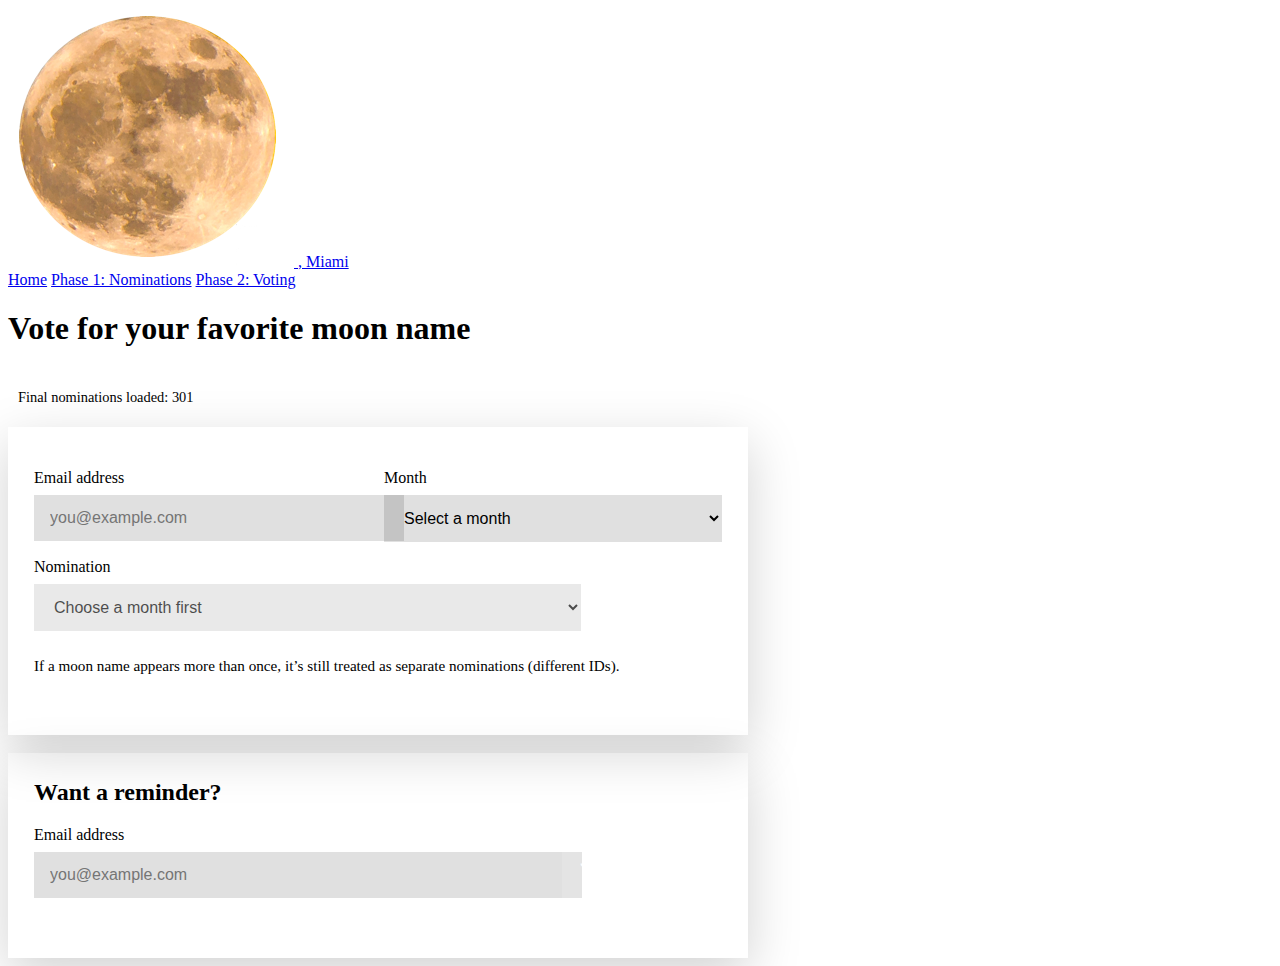
<file: voting2.html>
<!-- voting.html (static nominations; no live sheet fetch) -->
<!DOCTYPE html>
<html lang="en">
<head>
  <meta charset="UTF-8" />
  <meta name="viewport" content="width=device-width, initial-scale=1" />
  <title>Voting</title>
  <link rel="stylesheet" href="style.css" />

  <style>
    .card{
      border: var(--border);
      border-radius: var(--radius);
      background: rgba(255,255,255,0.06);
      padding: clamp(18px, 3vw, 26px);
      box-shadow: 0 16px 50px rgba(0,0,0,0.18);
      max-width: 86ch;
    }
    .form-row{ display:flex; gap:12px; flex-wrap:wrap; margin-top:16px; align-items:stretch; }
    .field{ flex:1 1 240px; display:flex; flex-direction:column; gap:8px; }
    label{ font-size: var(--fs-nav); color: var(--ink-faint); }
    input[type="email"], select{
      width:100%;
      padding:14px 16px;
      border-radius: var(--radius);
      border: var(--border);
      background: rgba(0,0,0,0.12);
      color: var(--ink);
      font-size: var(--fs-base);
      outline:none;
    }
    .btn{
      display:inline-flex; align-items:center; justify-content:center;
      padding:14px 18px; border-radius: var(--radius);
      border: var(--border); background: rgba(255,255,255,0.14);
      color: rgba(255,255,255,0.92); text-decoration:none;
      font-size: var(--fs-nav); font-weight:600; letter-spacing:0.01em;
      cursor:pointer; transition: transform .15s ease, background .15s ease, border-color .15s ease;
      white-space:nowrap;
    }
    .btn:hover{ transform: translateY(-1px); background: rgba(255,255,255,0.22); border-color: rgba(255,255,255,0.92); }
    .btn:disabled{ opacity:0.6; cursor:not-allowed; transform:none; }
    .fineprint{ margin-top:10px; font-size:0.95em; color: var(--ink-faint); }
    .status{ margin-top:12px; min-height:22px; color: var(--ink-soft); }
    .status.ok{ color: rgba(185,255,218,0.95); }
    .status.err{ color: rgba(255,208,208,0.95); }
    .help{ margin-top:8px; color: var(--ink-faint); font-size: 0.95em; line-height: 1.35; }
    .pill{ display:inline-block; padding:6px 10px; border-radius: 999px; border: var(--border); background: rgba(255,255,255,0.10); color: var(--ink-soft); font-size: 0.9em; }
  </style>
</head>

<body>
  <header class="site-header container">
    <a class="brand" href="index.html" aria-label="O, Miami home">
      <img class="brand-moon moon-bounce" src="moon3.png" alt="" />
      <span class="brand-text">, Miami</span>
    </a>
  </header>

  <nav class="site-nav" aria-label="Site navigation">
    <a href="index.html">Home</a>
    <a href="nominations.html">Phase 1: Nominations</a>
    <a href="voting2.html" class="cta-primary">Phase 2: Voting</a>
  </nav>

  <main class="container">
    <h1>Vote for your favorite moon name</h1>
    <p class="pill">Final nominations loaded: 301</p>

    <section class="card" aria-label="Voting form">
      <!-- Uses hidden iframe submission (no CORS issues) -->
      <form id="voteForm" method="POST" target="hidden_iframe">
        <div class="form-row">
          <div class="field">
            <label for="email">Email address</label>
            <input id="email" name="email" type="email" placeholder="you@example.com" autocomplete="email" required />
          </div>

          <div class="field">
            <label for="monthSelect">Month</label>
            <select id="monthSelect" required>
              <option value="">Select a month</option>
            </select>
          </div>
        </div>

        <div class="form-row">
          <div class="field" style="flex: 1 1 520px;">
            <label for="nomSelect">Nomination</label>
            <!-- IMPORTANT: name="nomination_id" submits stable IDs even if names repeat -->
            <select id="nomSelect" name="nomination_id" required disabled>
              <option value="">Choose a month first</option>
            </select>
            <div id="explain" class="help"></div>
          </div>

          <button id="voteBtn" class="btn" type="submit" disabled>Submit vote</button>
        </div>

        <div class="fineprint">If a moon name appears more than once, it’s still treated as separate nominations (different IDs).</div>
        <div id="status" class="status" role="status" aria-live="polite"></div>

        <iframe name="hidden_iframe" style="display:none;"></iframe>
      </form>
    </section>

    <section class="card" style="margin-top:18px;" aria-label="Mailing list signup">
      <h2 style="margin-top:0;">Want a reminder?</h2>
      <form id="mailingForm" method="POST" target="hidden_iframe">
        <div class="form-row">
          <div class="field">
            <label for="email2">Email address</label>
            <input id="email2" name="email" type="email" placeholder="you@example.com" autocomplete="email" required />
          </div>
          <button id="submitBtn" class="btn" type="submit">Join mailing list</button>
        </div>
        <div id="status2" class="status" role="status" aria-live="polite"></div>
      </form>
    </section>
  </main>

  <!-- 1) Static nominations data -->
  <script src="nominations.js"></script>

  <script>
    // Apps Script Web App URL (/exec)
    const SCRIPT_URL = "https://script.google.com/macros/s/AKfycbzH3n5dQ2EVoOLQu7Xpdxg_hIAu9blNzY8RFIkL6cSUyGyIP4OTioUdQbAIUGAIbaC_/exec";

    const voteForm = document.getElementById("voteForm");
    const emailEl = document.getElementById("email");
    const monthSelect = document.getElementById("monthSelect");
    const nomSelect = document.getElementById("nomSelect");
    const explainEl = document.getElementById("explain");
    const voteBtn = document.getElementById("voteBtn");
    const statusEl = document.getElementById("status");

    const mailingForm = document.getElementById("mailingForm");
    const email2El = document.getElementById("email2");
    const status2El = document.getElementById("status2");
    const submitBtn = document.getElementById("submitBtn");

    function setStatus(el, msg, kind){
      el.textContent = msg || "";
      el.className = "status" + (kind ? " " + kind : "");
    }

    function ensureHidden(form, name, value){
      let el = form.querySelector(`input[name="${name}"]`);
      if (!el){
        el = document.createElement("input");
        el.type = "hidden";
        el.name = name;
        form.appendChild(el);
      }
      el.value = value;
    }

    // Point forms to Apps Script
    voteForm.action = SCRIPT_URL;
    mailingForm.action = SCRIPT_URL;

    // Build month -> nominations map from static data
    const byMonth = new Map();
    for (const n of (window.NOMINATIONS || [])){
      if (!n.month || !n.id) continue;
      if (!byMonth.has(n.month)) byMonth.set(n.month, []);
      byMonth.get(n.month).push(n);
    }

    // Optional: month ordering
    function monthSortKey(m){
      const order = ["January","February","March","April","May","June","July","August","September","October","November","December","Blue Moon","Bloon Moon"];
      const idx = order.indexOf(m);
      return idx >= 0 ? idx : 999;
    }

    // Sort months + nominations
    const months = Array.from(byMonth.keys())
      .sort((a,b) => monthSortKey(a) - monthSortKey(b) || a.localeCompare(b));

    for (const m of months){
      const arr = byMonth.get(m);
      // sort within month by moon name (keeps duplicates adjacent)
      arr.sort((a,b) => (a.moon_name || "").localeCompare(b.moon_name || "") || (a.id || "").localeCompare(b.id || ""));
    }

    // Populate month dropdown
    monthSelect.innerHTML = `<option value="">Select a month</option>` + months.map(m => {
      const esc = escapeHtml(m);
      return `<option value="${esc}">${esc}</option>`;
    }).join("");

    function populateNoms(month){
      const arr = byMonth.get(month) || [];
      if (!arr.length){
        nomSelect.innerHTML = `<option value="">No nominations found</option>`;
        nomSelect.disabled = true;
        voteBtn.disabled = true;
        explainEl.textContent = "";
        return;
      }

      // Each option value is the nomination id; label is moon_name
      nomSelect.innerHTML = `<option value="">Select a nomination</option>` + arr.map((n) => {
        const label = n.moon_name || "(untitled)";
        return `<option value="${escapeHtml(n.id)}">${escapeHtml(label)}</option>`;
      }).join("");

      nomSelect.disabled = false;
      voteBtn.disabled = true;
      explainEl.textContent = "";
    }

    function showExplanation(){
      const month = monthSelect.value;
      const arr = byMonth.get(month) || [];
      const id = nomSelect.value;

      const n = arr.find(x => x.id === id);
      explainEl.textContent = (n && n.explanation) ? n.explanation : "";
      voteBtn.disabled = !(month && id && emailEl.value);
    }

    function escapeHtml(s){
      return String(s)
        .replaceAll("&","&amp;")
        .replaceAll("<","&lt;")
        .replaceAll(">","&gt;")
        .replaceAll('"',"&quot;")
        .replaceAll("'","&#39;");
    }

    monthSelect.addEventListener("change", () => {
      populateNoms(monthSelect.value);
      showExplanation();
    });
    nomSelect.addEventListener("change", showExplanation);
    emailEl.addEventListener("input", showExplanation);

    // Vote submit
    voteForm.addEventListener("submit", (e) => {
      if (!monthSelect.value || !nomSelect.value || !emailEl.value){
        e.preventDefault();
        setStatus(statusEl, "Choose a month + nomination and enter your email.", "err");
        return;
      }

      // Add hidden fields Apps Script reads via e.parameter.*
      ensureHidden(voteForm, "page", "voting");
      ensureHidden(voteForm, "timestamp", new Date().toISOString());
      ensureHidden(voteForm, "userAgent", navigator.userAgent);

      // Also submit the human-readable fields (easy to read in the sheet)
      const month = monthSelect.value;
      const id = nomSelect.value;
      const arr = byMonth.get(month) || [];
      const n = arr.find(x => x.id === id);

      ensureHidden(voteForm, "month", month);
      ensureHidden(voteForm, "moon_name", n ? (n.moon_name || "") : "");
      ensureHidden(voteForm, "explanation", n ? (n.explanation || "") : "");

      voteBtn.disabled = true;
      voteBtn.textContent = "Submitting…";
      setStatus(statusEl, "Submitting…");

      setTimeout(() => {
        voteBtn.textContent = "Submit vote";
        voteBtn.disabled = false;
        setStatus(statusEl, "Vote received. Thank you.", "ok");
      }, 700);
    });

    // Mailing list submit
    mailingForm.addEventListener("submit", (e) => {
      if (!email2El.value){
        e.preventDefault();
        setStatus(status2El, "Enter an email address.", "err");
        return;
      }

      ensureHidden(mailingForm, "page", "voting_mailing");
      ensureHidden(mailingForm, "timestamp", new Date().toISOString());
      ensureHidden(mailingForm, "userAgent", navigator.userAgent);

      submitBtn.disabled = true;
      submitBtn.textContent = "Submitting…";
      setStatus(status2El, "Submitting…");

      setTimeout(() => {
        submitBtn.disabled = false;
        submitBtn.textContent = "Join mailing list";
        email2El.value = "";
        setStatus(status2El, "You’re on the list.", "ok");
      }, 700);
    });
  </script>
</body>
</html>
</file>
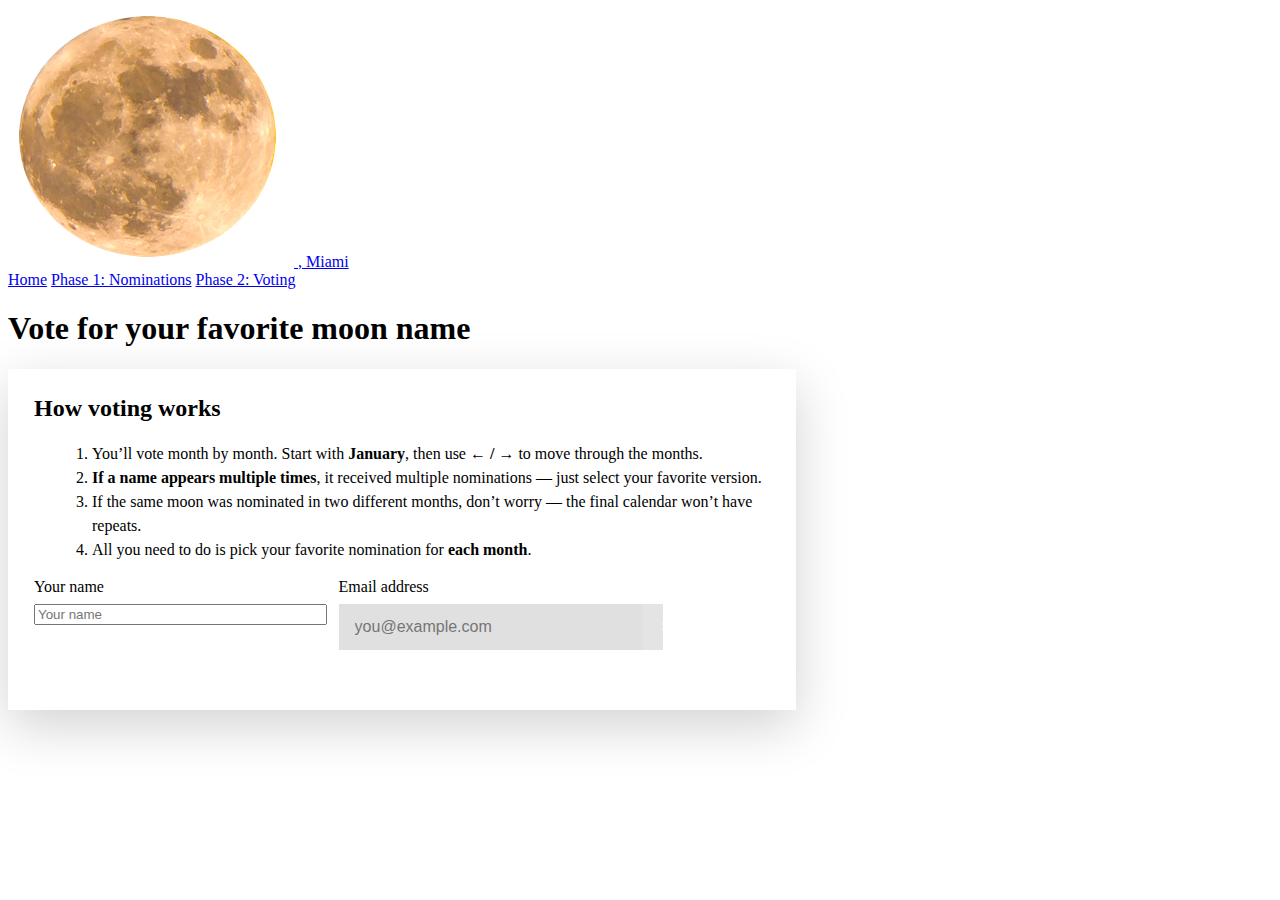
<file: voting2_allmonths_sheetcolumns.html>
<!-- voting2_singlefile.html -->
<!DOCTYPE html>
<html lang="en">
<head>
  <meta charset="UTF-8" />
  <meta name="viewport" content="width=device-width, initial-scale=1" />
  <title>Voting</title>
  <link rel="stylesheet" href="style.css" />
  <style>
    .card{
      border: var(--border);
      border-radius: var(--radius);
      background: rgba(255,255,255,0.06);
      padding: clamp(18px, 3vw, 26px);
      box-shadow: 0 16px 50px rgba(0,0,0,0.18);
      max-width: 92ch;
    }
    .form-row{ display:flex; gap:12px; flex-wrap:wrap; margin-top:16px; align-items:stretch; }
    .field{ flex:1 1 240px; display:flex; flex-direction:column; gap:8px; }
    label{ font-size: var(--fs-nav); color: var(--ink-faint); }
    input[type="email"]{
      width:100%;
      padding:14px 16px;
      border-radius: var(--radius);
      border: var(--border);
      background: rgba(0,0,0,0.12);
      color: var(--ink);
      font-size: var(--fs-base);
      outline:none;
    }
    .btn{
      display:inline-flex; align-items:center; justify-content:center;
      padding:14px 18px; border-radius: var(--radius);
      border: var(--border); background: rgba(255,255,255,0.14);
      color: rgba(255,255,255,0.92); text-decoration:none;
      font-size: var(--fs-nav); font-weight:600; letter-spacing:0.01em;
      cursor:pointer; transition: transform .15s ease, background .15s ease, border-color .15s ease;
      white-space:nowrap;
    }
    .btn:hover{ transform: translateY(-1px); background: rgba(255,255,255,0.22); border-color: rgba(255,255,255,0.92); }
    .btn:disabled{ opacity:0.6; cursor:not-allowed; transform:none; }
    .status{ margin-top:12px; min-height:22px; color: var(--ink-soft); }
    .status.ok{ color: rgba(185,255,218,0.95); }
    .status.err{ color: rgba(255,208,208,0.95); }
    .monthbar{
      display:flex; gap:10px; align-items:center; justify-content:space-between;
      margin-top:14px;
      padding: 10px 12px;
      border: var(--border);
      border-radius: var(--radius);
      background: rgba(0,0,0,0.12);
    }
    .monthtitle{ font-size: 1.15em; font-weight: 700; color: var(--ink); }
    .options{ margin-top: 14px; display:flex; flex-direction:column; gap:10px; }
    .opt{
      border: var(--border);
      border-radius: var(--radius);
      background: rgba(255,255,255,0.08);
      padding: 12px 14px;
      display:flex;
      gap:12px;
      align-items:flex-start;
      cursor:pointer;
      transition: transform .15s ease, background .15s ease, border-color .15s ease;
    }
    .opt:hover{ transform: translateY(-1px); background: rgba(255,255,255,0.14); border-color: rgba(255,255,255,0.92); }
    .opt input{ margin-top: 3px; }
    .opt .name{ font-weight: 700; color: var(--ink); }
    .opt .expl{ margin-top: 4px; color: var(--ink-faint); line-height: 1.35; }
    .fineprint{ margin-top:10px; font-size:0.95em; color: var(--ink-faint); }
  </style>
</head>

<body>
  <header class="site-header container">
    <a class="brand" href="index.html" aria-label="O, Miami home">
      <img class="brand-moon moon-bounce" src="moon3.png" alt="" />
      <span class="brand-text">, Miami</span>
    </a>
  </header>

  <nav class="site-nav" aria-label="Site navigation">
    <a href="index.html">Home</a>
    <a href="nominations.html">Phase 1: Nominations</a>
    <a href="voting2.html" class="cta-primary">Phase 2: Voting</a>
  </nav>

  <main class="container">
    <h1>Vote for your favorite moon name</h1>


    <section class="card" aria-label="Voting instructions" id="introCard">
      <h2 style="margin-top:0;">How voting works</h2>
      <ol style="margin: 10px 0 0 18px; color: var(--ink-soft); line-height:1.5;">
        <li>You’ll vote month by month. Start with <strong>January</strong>, then use <strong>← / →</strong> to move through the months.</li>
        <li><strong>If a name appears multiple times</strong>, it received multiple nominations — just select your favorite version.</li>
        <li>If the same moon was nominated in two different months, don’t worry — the final calendar won’t have repeats.</li>
        <li>All you need to do is pick your favorite nomination for <strong>each month</strong>.</li>
      </ol>

      <div class="form-row" style="margin-top:16px;">
        <div class="field">
          <label for="voterName">Your name</label>
          <input id="voterName" name="voter_name" type="text" placeholder="Your name" autocomplete="name" required />
        </div>
        <div class="field">
          <label for="voterEmail">Email address</label>
          <input id="voterEmail" name="email" type="email" placeholder="you@example.com" autocomplete="email" required />
        </div>
        <div class="field" style="flex:0 0 auto; align-self:flex-end;">
          <button id="startBtn" class="btn" type="button">Start voting</button>
        </div>
      </div>

      <div id="introStatus" class="status" role="status" aria-live="polite"></div>
    </section>


    <section class="card" aria-label="Voting form" id="voteCard" style="display:none;">
      <form id="voteForm" method="POST" target="hidden_iframe">
        
<div class="form-row" style="align-items:center;">
  <div class="field" style="flex:1 1 auto;">
    <div id="whoami" style="color: var(--ink-soft); font-size: var(--fs-nav);">
      <!-- filled by JS after Start -->
    </div>
  </div>
  <div class="field" style="flex:0 0 auto;">
    <button id="voteBtn" class="btn" type="submit" disabled>Submit all votes</button>
  </div>
</div>


        <div class="monthbar" aria-label="Month navigation">
          <button id="prevMonth" class="btn" type="button" aria-label="Previous month">←</button>
          <div class="monthtitle" id="monthTitle">January</div>
          <button id="nextMonth" class="btn" type="button" aria-label="Next month">→</button>
        </div>

        <div id="progress" class="fineprint" style="margin-top:12px;"></div>

        <div id="options" class="options" aria-label="Nomination options"></div>

        <div class="fineprint">Use ← / → (or your keyboard left/right arrows) to move months. Then pick an option and submit.</div>
        <div id="status" class="status" role="status" aria-live="polite"></div>

        <iframe name="hidden_iframe" style="display:none;"></iframe>
      </form>
    </section>
  </main>

  <script>
    // Static embedded nominations (no external file, no sheet access)
    const NOMINATIONS_BY_MONTH = {"January": [{"id": "n247", "month": "January", "moon_name": "Caroline Moon", "explanation": "Named after your co-director of all things magical and o, miami"}, {"id": "n226", "month": "January", "moon_name": "Cinnamon Moon", "explanation": "The Wild Cinnamon Bark Shrub is native to Miami, Bahamas, and West Indies and in the winter time is when their red fruits start blooming (Credit: Botanical Gardens). Cinnamon is also used as a spice in many latin/african dishes (and american desserts!) and it is spiritually used to cleanse and has many health properties. As January is the first month of the year, cinnamon is fitting based on these reasons."}, {"id": "n229", "month": "January", "moon_name": "Dry Moon", "explanation": "In keeping with South Florida's lowest-humidity weather and the dry-January sobriety trend."}, {"id": "n224", "month": "January", "moon_name": "Esperanza", "explanation": "Bringing in Hope for the new year."}, {"id": "n248", "month": "January", "moon_name": "Eyes Watching Moon", "explanation": "Named after author Zora neil Hurston on the month of her birthday"}, {"id": "n231", "month": "January", "moon_name": "Falling Iguana Moon", "explanation": "These common cold blooded creatures go into a state of torpor when temperatures get too low. It’s no uncommon to see an iguana falling from a tree or frozen on the ground when the weather gets cold enough."}, {"id": "n238", "month": "January", "moon_name": "Full Tuttle Moon", "explanation": "The Full Tuttle Moon honors Julia Tuttle, celebrating her vision and legacy as the “Mother of Miami.” It symbolizes new beginnings and the city’s pioneering spirit"}, {"id": "n237", "month": "January", "moon_name": "Gemstone moon", "explanation": "Gemstones shine like the moon"}, {"id": "n235", "month": "January", "moon_name": "January - the Iguana Moon", "explanation": "For when they're most likely to freeze and fall out of trees"}, {"id": "n240", "month": "January", "moon_name": "JANUARY: ATALA MOON", "explanation": "January’s Atala Moon is a symbolic fresh start. Honoring the once almost extinct, native Atala butterfly, this moon revitalizes our own resilience as we transmute the lessons of the past to face emerging new beginnings, much like a butterfly does when metamorphosing."}, {"id": "n241", "month": "January", "moon_name": "Julia Tuttle Moon", "explanation": "These moons are named after some of Miami’s most iconic and beloved women. The months were decided based on birthdays and other significant dates and affiliations. Here is the whole series (though I will submit them individually, as per the form)."}, {"id": "n239", "month": "January", "moon_name": "Manatee Moon", "explanation": "When the temperature drops, our buoyant friends congregate in warmer waters. It’s one of the best times of the year to spot manatees!"}, {"id": "n228", "month": "January", "moon_name": "Moontadito, Moonsito, Media Moon (play on the sandwich media noche), Luna Con Leche, Moon Sin Azucar, Moon Que Moon?, Mi Cielo Mi Moon, Sak Pase Moon-Boule", "explanation": "A play on how Miami gets their energy thru staples such as coffee and loving ways we greet eachother. No specific month cause we need it every month."}, {"id": "n246", "month": "January", "moon_name": "Orange Bowl Moon", "explanation": "The time is ripe"}, {"id": "n243", "month": "January", "moon_name": "Panther Moon", "explanation": "The crepuscular golden panthers of the Everglades should be celebrated."}, {"id": "n234", "month": "January", "moon_name": "Parakeet Moon", "explanation": "Fact check me on this but the parakeets seem most prevalent this time of year. I know they’re not native and all that but I’ve come to love them."}, {"id": "n244", "month": "January", "moon_name": "Parrot Moon", "explanation": "This is the season of tourists and out of towners, flying in and cosplaying tropical. They add an energy to the city and an exoticism, and some of them even stick around."}, {"id": "n227", "month": "January", "moon_name": "Resurrection at Churchill’s", "explanation": "Wading through the International Noise Conference each zap of unknown noise works in tandem to regulate spent nervous systems. Watching my partner’s band being engulfed by the audience made my heart fire surge. Miami Miami Miami your magic relit the dying kindling."}, {"id": "n242", "month": "January", "moon_name": "Soup Joumou Moon", "explanation": "I named these moons after some of the things about Miami that bring me the most smiles and/or smh moments. They correspond to the months when they are most celebrated and/or hated, for varying reasons. Here is the whole series (though I will submit them individually, as per the form)."}, {"id": "n225", "month": "January", "moon_name": "Tequesta Moon", "explanation": "In honor of our indigenous and original citizens"}, {"id": "n245", "month": "January", "moon_name": "The Cobija Moon", "explanation": "While the rest of the world has the \"Wolf Moon,\" Miami has the night of the heavy blankets. The tiger-printed San Marcos blankets that come out of storage the second the temp hits 60°F. It marks the brief window when lizards fall from trees, and locals layer every piece of clothing they own because \"winter\" is a 48-hour guest who wasn't invited."}, {"id": "n230", "month": "January", "moon_name": "The Neon Moon", "explanation": "Peak tourist season the nights are crisp, and the Art Deco lights of South Beach seem to glow extra bright."}, {"id": "n233", "month": "January", "moon_name": "The Rent Moon", "explanation": "January is when reality gets loud in Miami. The holidays end, work resumes, and rent comes due. Like the Wolf Moon, it marks a moment when survival pressure moves closer and can’t be ignored."}, {"id": "n223", "month": "January", "moon_name": "Xiomara", "explanation": "Xiomara meaning ready for battle. In this context were ready for the new year."}, {"id": "n236", "month": "January", "moon_name": "¡qui-qui-ri-quí!", "explanation": "Ringing in the new year the same way el gallo welcomes the day."}, {"id": "n232", "month": "January", "moon_name": "“Iguana Moon”", "explanation": "They fall from trees when it’s cold, so this is the month to duck, cover, and look up, and not just at the moon."}], "February": [{"id": "n270", "month": "February", "moon_name": "Arepa Moon", "explanation": "In Japanese lore, they say that the Jade rabbit lives on the moon where it makes mochi (and the craters are a result of it hopping so much). But what if our Oolite rabbit was up there making tasty arepas to fill our bellies during the cold season?"}, {"id": "n250", "month": "February", "moon_name": "Boat Moon", "explanation": "February is when Miami hosts annually the international Boat Show, which I guess is great for boaters, but the rest of us Miami Locals that travel to and from Miami Beaches understand how bad traffic will be with all the bridges going up and down at all hours that week."}, {"id": "n274", "month": "February", "moon_name": "Dancing Moon", "explanation": "Bright moon on pink-tinged skies before the heat sets in.\nMemories of Carnival.\nMusic in the streets, color in the sky.\nA season of lightness and movement."}, {"id": "n249", "month": "February", "moon_name": "Fallen iguana moon", "explanation": "A nod to the phenomenon of iguanas falling from trees when they experience cold induced paralysis. Typically during cold fronts occurring in January/February. \n\n\nCould also be cold iguana moon."}, {"id": "n259", "month": "February", "moon_name": "February - the Snowbird Moon", "explanation": "for winter human visitors and white pelicans"}, {"id": "n265", "month": "February", "moon_name": "FEBRUARY: GETAWAY MOON", "explanation": "Getaway Moon arrives when much of the world weathers winter during the month of February, while Miami feels like summer. Warm, inviting, and playful, it marks our season of peak movement and connection, inviting us to escape routine."}, {"id": "n262", "month": "February", "moon_name": "Full Azúcar Moon", "explanation": "The Full Azúcar Moon celebrates Celia Cruz, honoring her iconic energy and sweetness as it shines during Miami’s vibrant Carnival in February."}, {"id": "n275", "month": "February", "moon_name": "Judy Moon", "explanation": "Named after my grandma"}, {"id": "n261", "month": "February", "moon_name": "Life jacket moon", "explanation": "Safety first"}, {"id": "n260", "month": "February", "moon_name": "Manatee Moon", "explanation": "Aggregations of manatees gather amid the warmer waters in the weaving mangroves during Miami winters. Gliding slowly and peacefully under the glistening moon."}, {"id": "n276", "month": "February", "moon_name": "Manatee moon", "explanation": "Saw two today of bill baggs"}, {"id": "n264", "month": "February", "moon_name": "Mango Bloom Moon", "explanation": "Appetizer to spring? Mangoes Blossoming in February."}, {"id": "n271", "month": "February", "moon_name": "Mangrove Moon", "explanation": "February is critical Mangrove conservation and restoration, as the month highlights World Wetlands Day.\n\nDuring this Valentine season, what could be more romantic than a tree that has strayed from its regular habitat to meet with the ocean?"}, {"id": "n251", "month": "February", "moon_name": "Mayaimi", "explanation": "To honor the tribeafter which the city of Miami is named"}, {"id": "n267", "month": "February", "moon_name": "Miami Bass Moon", "explanation": "I named these moons after some of the things about Miami that bring me the most smiles and/or smh moments. They correspond to the months when they are most celebrated and/or hated, for varying reasons. Here is the whole series (though I will submit them individually, as per the form)."}, {"id": "n266", "month": "February", "moon_name": "Nadege Green Moon", "explanation": "These moons are named after some of Miami’s most iconic women. The months were decided based on birthdays and other significant dates and affiliations. Here is the whole series (though I will submit them individually as per the form)."}, {"id": "n252", "month": "February", "moon_name": "Oolite Moon", "explanation": "February is a time of lower-tides, exposing rocky shores of limestone that Miami is built on. The moon even looks a bit like oolite."}, {"id": "n258", "month": "February", "moon_name": "Roseate Spoonbill Moon", "explanation": "Their colors (pink and red) are very Valentine’s Day"}, {"id": "n269", "month": "February", "moon_name": "Sand Moon", "explanation": "The sandy beaches of South Florida reflect our state's beauty!"}, {"id": "n268", "month": "February", "moon_name": "Silent Silica", "explanation": "Silica is the mineral that makes up sand- this ancient matter, ground down over millennia into fine particles. In February, the beach is empty at the beginning of the day- shaped by tide, wind, and pressure. I was thinking of these quiet moments- the intimacy of a single grain and the vastness of the shore."}, {"id": "n256", "month": "February", "moon_name": "Snowbird Moon", "explanation": "Both humans and birds migrate to South Florida during the winter months; the name of this moon represents the commonality between the phenomenon of migration of both birds and humans."}, {"id": "n273", "month": "February", "moon_name": "Snowbird Moon", "explanation": "The holidays have passed, and the tourists are all mostly Snowbirds who come to Miami in February to escape the snow storms up North. Some snowbirds become lovebirds enjoying the cold snaps of the season, and may even move permanently to Miami after they fall in love with the city, but before they realize just how hot it gets here in the Summer!"}, {"id": "n254", "month": "February", "moon_name": "Solluna", "explanation": "Miami is known for its beaches, sunny weather, and Hispanic heritages, the same solluna is derived from “sol” meaning sun in Spanish and “Luna” which means moon. I chose to combine the names together in order to show that no matter how dark it is out Miami people are still outside having fun as if its a sunny afternoon."}, {"id": "n263", "month": "February", "moon_name": "Swallow-tailed Kite Moon", "explanation": "One of our earliest arriving migratory birds of the year, the first sightings of Swallow-tailed kites soaring across the Everglades and many of our municipal parks signal the arrival of Spring in Miami."}, {"id": "n255", "month": "February", "moon_name": "The Guayaba Moon", "explanation": "A nod to the sweetness of the city and the peak season for pastelitos and outdoor festivals."}, {"id": "n272", "month": "February", "moon_name": "The Hull Moon", "explanation": "While the North endures the \"Snow Moon,\" February in Miami is colored by the South Beach Wine & Food Festival and the Boat Show. We don't shovel snow; we chill wine and watch yachts. It’s the month where the Snowbirds take over, and we wonder if they’ve forgotten where they actually live."}, {"id": "n257", "month": "February", "moon_name": "The No Vacancy Moon", "explanation": "February is peak season. Hotels are full, streets are packed, and the people who keep the city running are stretched thin. This moon reflects accumulation and strain, when everything feels occupied."}, {"id": "n253", "month": "February", "moon_name": "Valeria phase", "explanation": "I choose this name because this is my second name and I don't appreciate it enough so if I make my second name a moon name it'd be a good appreciation for my name. It's also a pretty name and surprisingly not that common in this school. It also just fits perfectly."}], "March": [{"id": "n291", "month": "March", "moon_name": "Blacktip Moon", "explanation": "Blacktip sharks migrate through south Florida at high concentrations during February and March"}, {"id": "n288", "month": "March", "moon_name": "Bunny rabbit moon", "explanation": "The cutest moon for my birthday"}, {"id": "n281", "month": "March", "moon_name": "Cocuyo Moon", "explanation": "According to the Farmer's Almanac, the full moon in March is named after the earthworms that begin to show up as the soil warms up after winter, signaling the onset of spring. I submit the Cocuyo, a species of click beetle that most folks translate as a firefly. There are many species of such bioluminescent creatures throughout Florida, but the humble Cocuyo is native to Miami. They begin to emerge around March, though their green glow and lazy floating around on humid nights are most commonly associated with summer. Many species of click beetle and Florida fireflies are facing decline due to habitat loss and light pollution, and naming the March full moon after them may serve as a reminder that we need to work together to preserve them."}, {"id": "n290", "month": "March", "moon_name": "Conch Moon", "explanation": "March is the beginning of the Queen Conch mating season."}, {"id": "n299", "month": "March", "moon_name": "Crocodilian", "explanation": "American crocodiles, which can be found throughout Biscayne Bay, mate in mid-March!"}, {"id": "n277", "month": "March", "moon_name": "Cypress Moon", "explanation": "March marks the beginning of spring, when South Florida’s native cypress trees sprout new growth."}, {"id": "n297", "month": "March", "moon_name": "Dale Moon", "explanation": "Its March. Daylight savings is done. Days are longer but the heat hasn't set in yet. Life is good. Dale."}, {"id": "n284", "month": "March", "moon_name": "Espuma Luna", "explanation": "The espumita in a cafecito has the same light brown color of the moon, with gaps and bubbles that interconnect within the frothy sugar. We share the the crazy feelings that the full moon light enhances within us the way the caffeine make our heart tiki tiki all over the place \nPlus its “3/05” during March"}, {"id": "n289", "month": "March", "moon_name": "Full Cha-cha-chá Moon", "explanation": "The Full Cha-Cha-Cha Moon dances in rhythm with the lively cha-cha-cha music style, celebrating its playful beats and joyful roots."}, {"id": "n298", "month": "March", "moon_name": "Gardenia Moon", "explanation": "The sweetest fragrance and ghostly white liek the moon"}, {"id": "n294", "month": "March", "moon_name": "Gloria Estefan Moon", "explanation": "These moons are named after some of Miami’s most iconic women. The months were decided based on birthdays and other significant dates and affiliations. Here is the whole series (though I will submit them individually as per the form)."}, {"id": "n300", "month": "March", "moon_name": "Go home already moon", "explanation": "For the snowbirds"}, {"id": "n296", "month": "March", "moon_name": "Iguana moon", "explanation": "Our iguanas are iconic!"}, {"id": "n278", "month": "March", "moon_name": "Julia’s Moon", "explanation": "After Julia Tuttle one of our original founders"}, {"id": "n301", "month": "March", "moon_name": "Juniper Blue Moon", "explanation": "Named after my little blueberry on the month of her birthday"}, {"id": "n286", "month": "March", "moon_name": "Manatee Moon", "explanation": "I like the alliteration (March Manatee Moon) and it’s probably one of the last cold months to see them around here"}, {"id": "n293", "month": "March", "moon_name": "MANATEE MOON", "explanation": "In March, the manatee lingers in warm refuges before returning to coastal feeding grounds. The Manatee Moon bridges the transition from winter to spring, mirroring our own internal migration as we settle back into familiar Miami patterns and the days return to their natural warmth."}, {"id": "n283", "month": "March", "moon_name": "Mango Flower Moon", "explanation": "Simply look up and around and you’ll see the bees hovering in the crown of our beloved trees."}, {"id": "n287", "month": "March", "moon_name": "March - the Alligator Moon", "explanation": "Because, well, you gotta have alligators"}, {"id": "n282", "month": "March", "moon_name": "Messenger Moon", "explanation": "This is the full moon that, rising over the ocean, takes love and care messages from people who migrated to a new country, and a new city-Miami in this case- and delivers them to their loved ones in their country of origin."}, {"id": "n279", "month": "March", "moon_name": "Orchid Moon", "explanation": "The annual Orchids in Bloom Festival at Fairchild Tropical Botanic Garden takes place in March. This year’s festival marks 20 years of orchid appreciation in Miami :)"}, {"id": "n280", "month": "March", "moon_name": "Sugarcane Moon", "explanation": "The end of Sugarcane Season, when all the Haitian and Cuban makeshift foodtrucks across the westside of I95, you can stop for an OG pour of fresh sugarcane juice made from a hand crank machine, squeezing sticks of sugar cane through."}, {"id": "n292", "month": "March", "moon_name": "Swallow-tailed Moon", "explanation": "Swallow-tailed kites migrate to south Florida in large groups from long journeys starting in March to breed in nests built in tall pines or cypress trees"}, {"id": "n285", "month": "March", "moon_name": "The Mangrove Moon", "explanation": "March is when Miami starts to turn. The air thickens, humidity returns, and growth begins underground. Like the Worm Moon, this is about roots stirring before anything is fully visible."}, {"id": "n295", "month": "March", "moon_name": "Ultra Moon", "explanation": "I named these moons after some of the things about Miami that bring me the most smiles and/or smh moments. They correspond to the months when they are most celebrated and/or hated, for varying reasons. Here is the whole series (though I will submit them individually, as per the form)."}], "April": [{"id": "n9", "month": "April", "moon_name": "April - the Crane Moon", "explanation": "for Florida's state bird"}, {"id": "n14", "month": "April", "moon_name": "APRIL: CUNNINGHAM'S MOON", "explanation": "Cunningham’s Moon shines over Miami’s local artists, celebrating them throughout April and the quiet community work done in the dark. This moon dares us to lead the way with heart, harnessing the poet’s spirit to trust and express ourselves."}, {"id": "n10", "month": "April", "moon_name": "April: Pink Full Moon", "explanation": "In honor of the annual O, Miami Poetry Festival!"}, {"id": "n2", "month": "April", "moon_name": "Arepa Moon", "explanation": "Spring in Miami, the Farmer's Markets have taken over the neighborhoods and I have yet to go to one that doesn't have the staple of a good arepa tiendita."}, {"id": "n6", "month": "April", "moon_name": "Firebush Moon", "explanation": "The native flowering shrub, firebush is flowering at this time of year (Hamelia patens). Firebush is an important tree for pollinators like butterflies, bees and butterflies. Pointing to these species brings an appreciation of out natural world and the functional beauty that surrounds us."}, {"id": "n17", "month": "April", "moon_name": "Fool's Moon", "explanation": "You're thinking April Fool's, but it's much more than that. I'm naming April's full moon after The Fool tarot card which represents new beginnings, bold leaps of faith, and stepping into the unknown with curiosity and courage. The city of Miami carries that same energy; it is bright, seductive, and full of possibility, calling people to reinvent themselves, chase dreams, and start fresh. Both The Fool and Miami embody the spirit of arrival: a moment where you don’t have the full map, just the excitement of the journey, the risk of falling, and the magic of becoming someone new."}, {"id": "n12", "month": "April", "moon_name": "Full Poinciana Moon", "explanation": "The Full Poinciana Moon celebrates the vibrant Royal Poinciana, with its bright red-orange color lighting up Miami’s summer nights."}, {"id": "n19", "month": "April", "moon_name": "John S. and James L. Knight Foundation Moon", "explanation": "I named these moons after some of the things about Miami that bring me the most smiles and/or smh moments. They correspond to the months when they are most celebrated and/or hated, for varying reasons. Here is the whole series (though I will submit them individually, as per the form)."}, {"id": "n21", "month": "April", "moon_name": "Lyric Moon", "explanation": "Another riff on the poetry month moon"}, {"id": "n22", "month": "April", "moon_name": "Man O’War", "explanation": "The Portuguese man o’war or man-of-war travel vast distances using the southeast trade winds, ending up in Miami’s waters each spring (particularly around March and April)"}, {"id": "n20", "month": "April", "moon_name": "Margarita Moon", "explanation": "We need a tribute to one of Florida's favorite beverages!"}, {"id": "n13", "month": "April", "moon_name": "Marjory Moon", "explanation": "In honor of the Lady of the Glades - Marjory Stoneman Douglas born April 1890"}, {"id": "n23", "month": "April", "moon_name": "Marjory Moon", "explanation": "MSD"}, {"id": "n3", "month": "April", "moon_name": "Marjory Moon", "explanation": "Marjory Stoneman Douglas was born April 7, 1890 and was a longtime resident of Miami, working for The Miami Herald and fighting tirelessly to protect the Everglades as a journalist, author, and conservationist."}, {"id": "n18", "month": "April", "moon_name": "Marjory Stoneman Douglas Moon", "explanation": "These moons are named after some of Miami’s most iconic women. The months were decided based on birthdays and other significant dates and affiliations. Here is the whole series (though I will submit them individually as per the form)."}, {"id": "n5", "month": "April", "moon_name": "Meridia", "explanation": "It's an literal meaning. A meridian is an imaginary circle running through the north and south of the Earth. Although the moon orbits around the Earth rather than go through it, it does go in an imaginary circle or an elipse."}, {"id": "n16", "month": "April", "moon_name": "O, Moon", "explanation": "April is the O, Miami Poetry Festival all month long and the full moon in that month should represent as such!"}, {"id": "n24", "month": "April", "moon_name": "Poet's Moon", "explanation": "A revision of my nomination in honor of the annual O, Miami Poetry Festival"}, {"id": "n4", "month": "April", "moon_name": "standing flamingo", "explanation": "Miami is symbolized by flamingos, being used because of its vibrant colors and graceful silhouette."}, {"id": "n1", "month": "April", "moon_name": "Sugarcane Moon", "explanation": "After one of our natural resources"}, {"id": "n15", "month": "April", "moon_name": "Surrounded Islands Moon", "explanation": "hehe - cause it's pink."}, {"id": "n7", "month": "April", "moon_name": "The Bougainvillea Moon", "explanation": "April brings Miami’s first burst of color. Bougainvillea blooms appear everywhere, bright and brief, just before the heat settles in. It is beauty arriving early, but knowing it won’t last."}, {"id": "n8", "month": "April", "moon_name": "Turtle Moon", "explanation": "I think sea turtles start nesting around this time"}, {"id": "n11", "month": "April", "moon_name": "Water moon", "explanation": "Sometimes it’s rainy"}], "May": [{"id": "n39", "month": "May", "moon_name": "Cafecito Moon", "explanation": "I named these moons after some of the things about Miami that bring me the most smiles and/or smh moments. They correspond to the months when they are most celebrated and/or hated, for varying reasons. Here is the whole series (though I will submit them individually, as per the form)."}, {"id": "n36", "month": "May", "moon_name": "Cicada Moon", "explanation": "Your shirt is constantly sticking to your back again. Your ankles are covered in mosquito bites. And in the background, the long droning call of the cicada has returned, announcing, “Miami: summer is here.”"}, {"id": "n41", "month": "May", "moon_name": "Flower Moon / La Florida", "explanation": "The moon smiles on her flower children\nand bids them to shine."}, {"id": "n35", "month": "May", "moon_name": "Full 777 Moon", "explanation": "The Full 777 Moon shines with luck and abundance, inspired by the 777 International Mall and the powerful numerology of 777, which symbolizes divine guidance, prosperity, and alignment with a higher purpose."}, {"id": "n30", "month": "May", "moon_name": "Gator Bellows Moon", "explanation": "This time of year the gators are breeding and making bellowing sounds"}, {"id": "n40", "month": "May", "moon_name": "Hibiscus Moon", "explanation": "The most showy flower in Florida!"}, {"id": "n32", "month": "May", "moon_name": "Lychee Moon", "explanation": "When the lychees start to appear on the streets and at the markets that’s when I know the tropical fruit summer season is starting"}, {"id": "n42", "month": "May", "moon_name": "Mahi-Mahi Moon", "explanation": "May marks a common time to fish for dolphin or mahi-mahi in Miami"}, {"id": "n29", "month": "May", "moon_name": "Mangrove Moon", "explanation": "Mangroves, musky and beautiful - their knotted and sprawling roots protect our beautiful home from storms and tides. The mangrove moon evokes the ever present balance and interconnectedness of nature."}, {"id": "n25", "month": "May", "moon_name": "Marisol", "explanation": "Mar y sol, May is known in Miami for it's sunny showers :)."}, {"id": "n33", "month": "May", "moon_name": "May - the Poinciana Moon", "explanation": "When neighborhoods are transformed by flame-red trees"}, {"id": "n37", "month": "May", "moon_name": "MAY: POINCIANA MOON", "explanation": "Blooming in May is no challenge in Miami, as the Royal Poinciana erupts in spectacular, orange-red inflorescence, its canopy setting streets ablaze. The Poinciana Moon reminds us to carry ourselves with bold visibility and joy, embracing free expression and an inner glow that refuses to dim."}, {"id": "n26", "month": "May", "moon_name": "Meet Me @ Miami Magic Moon", "explanation": "May I 520? \n(In Chinese number: \n520 means I love you so)"}, {"id": "n34", "month": "May", "moon_name": "Minnow moon", "explanation": "My friend Domino’s birthday is in May and her nickname is minnow"}, {"id": "n28", "month": "May", "moon_name": "Plumeria Moon", "explanation": "May is a Flower Moon, \nBut I offer one bloom further,\nDeciduous,\nGrowth and Renewal abundant,\nThick white petals, like the Moon,\nGolden at the edges,\nLike the Everglades,\nExpansive and deceptively small\nAn illusion, a home for frogs,\nA place for memory,\nFragrant at night,\nLike the Moon is bright,\nMy head hits the pillow,\nMay has begun."}, {"id": "n38", "month": "May", "moon_name": "Ruth Shack Moon", "explanation": "These moons are named after some of Miami’s most iconic women. The months were decided based on birthdays and other significant dates and affiliations. Here is the whole series (though I will submit them individually as per the form)."}, {"id": "n31", "month": "May", "moon_name": "The Mango Moon", "explanation": "May is the month of ripeness. Mangoes swell on the trees as rain and heat accelerate everything. This moon marks abundance at its peak, sweet and heavy, right before it tips into excess."}, {"id": "n27", "month": "May", "moon_name": "Tortuga Moon", "explanation": "In May, sea turtles emerge from the waves to nest on our beaches, guided by the same moonlight that will later call their hatchlings home to the ocean. During the Tortuga Moon, we should honor this ritual by reducing coastal lights and letting the moon alone light the path between sand and sea."}], "Blue Moon": [{"id": "n45", "month": "Blue Moon", "moon_name": "And Another One", "explanation": "Reference to DJ Khalid"}, {"id": "n56", "month": "Blue Moon", "moon_name": "Benito Moon", "explanation": "For our honorary godfather"}, {"id": "n54", "month": "Blue Moon", "moon_name": "Blue Butterfly Moon", "explanation": "The Miami blue butterfly is a rare butterfly found only in the Miami area."}, {"id": "n49", "month": "Blue Moon", "moon_name": "Blue Moon - the Miami Blue Moon", "explanation": "for the Miami Blue butterfly, endangered, whose populations appear and disappear"}, {"id": "n57", "month": "Blue Moon", "moon_name": "Flamingo Moon", "explanation": "An almost extinct-in-the-wild species making a comeback and iconic to Florida!"}, {"id": "n51", "month": "Blue Moon", "moon_name": "Full Mucho-Mucho Amor Moon", "explanation": "Love overflows the 305 under this glowing moon. Cosmic abundance radiates for the Aries and the Geminis, for the Leos and the Virgos, and for all the other signs. This moon makes everyone’s eyes sparkle and all hearts dance with joy… ¡y mucho, mucho amor!"}, {"id": "n44", "month": "Blue Moon", "moon_name": "Iguana Moon", "explanation": "Rarely, in Miami, it gets so cold that iguanas fall from trees. This will happen every few years or so when tempteratures dip below the 50's. Therefore, a blue moon sighting is as rare as cold temperatures in Miami, labeling it the Iguana Moon."}, {"id": "n50", "month": "Blue Moon", "moon_name": "Juniper Blue Moon", "explanation": "For me!"}, {"id": "n48", "month": "Blue Moon", "moon_name": "Magic Moon", "explanation": "Magic City. I think this name comes from our rapid development but I would like to reclaim it. This is city is magical."}, {"id": "n53", "month": "Blue Moon", "moon_name": "No Traffic Moon", "explanation": "I named these moons after some of the things about Miami that bring me the most smiles and/or smh moments. They correspond to the months when they are most celebrated and/or hated, for varying reasons. Here is the whole series (though I will submit them individually, as per the form)."}, {"id": "n52", "month": "Blue Moon", "moon_name": "Sting Dion Moon", "explanation": "These moons are named after some of Miami’s most iconic women. The months were decided based on birthdays and other significant dates and affiliations. Here is the whole series (though I will submit them individually as per the form)."}, {"id": "n47", "month": "Blue Moon", "moon_name": "The Flamingo Moon", "explanation": "The flamingo is Miami’s unlikely survivor. Native, gone, and returned. Like a Blue Moon, it reminds us that what seems improbable can still rise again and belong here."}, {"id": "n43", "month": "Blue Moon", "moon_name": "Turn Signal Moon", "explanation": "Miami is known in 2025 as the worst place to drive in Miami, and there are many speculations as to why. Therefore, it is a rare sight to see turn signals during traffic hours, that coincides with the lore of the blue moon. It may happen that you see it twice a day or twice a month, but it is as rare as a blue moon!"}, {"id": "n46", "month": "Blue Moon", "moon_name": "“Overseas Moon”", "explanation": "A blue moon is an extra moon — an outlier, an addition. The Keys are also an extension of Florida, trailing off the peninsula. “Overseas Moon” is very Miami, evoking the feeling of driving out over water at night, under a full moon to the Keys. It's also a nod to Miami's large immigrant population."}], "June": [{"id": "n64", "month": "June", "moon_name": "Aguacero Moon", "explanation": "June is the rainiest month in Miami. It's not that deep. But the flooding in your overdeveloped condo-infested neighborhood is."}, {"id": "n68", "month": "June", "moon_name": "Florida Flan Moon", "explanation": "Let's switch the mainstream narrative of the moon looking like cheese. Instead, the glowing gold orb is more accurately reminiscent of a full circular tart oozing with caramel sheen. Traditionally, June's full moon signifies a period of abundance and sweetness; this also fittingly applies to the Florida Flan Moon."}, {"id": "n65", "month": "June", "moon_name": "Fresa Luna", "explanation": "Luna fresa, ¿dónde estás?\nFresa luna, ¿qué pensás?\nMe quedo quieta, llegarás\nCon tu luz te quiero acompañar\n\nNo te olvides \nQue te cuides \nReserva tu belleza \n\nHubo un brillo en mi balcón \n¿Eras tu o fue ilusión? \nSin respuesta me dejó \nY la noche me abrazó \n\nFresa, luna\nTe busqué en la oscuridad\nLuna fresa, ¿qué pensás?\nMe dejaste sin hablar\n\nTe encontré sin querer\nNo sabré si es verdad\nPero empiezo a creer\nQue tal vez te quedarás\n\nLuna fresa, ¿dónde estás?\nFresa lunas, ¿qué piensas?"}, {"id": "n78", "month": "June", "moon_name": "Full Mangifera Indica Moon", "explanation": "This moon is full, tropical, and sweeter than a mango!"}, {"id": "n66", "month": "June", "moon_name": "Ibis Moon", "explanation": "The Ibis - with its crescent beak shaped like the moon itself. . These birds are a symbol of resilience, the last to linger before a hurricane approaches and the first birds to return. They are an apt symbol for the beginning of storm season."}, {"id": "n75", "month": "June", "moon_name": "June - the Mango Moon", "explanation": "Start of mango season, and feeding frenzy"}, {"id": "n79", "month": "June", "moon_name": "JUNE: MANGO MOON", "explanation": "June nourishes us with ripening mangoes; gold and blushed, like sun-kissed shoulders after a day at the beach, they drop onto sidewalks, their branches shading quiet streets (Miamians spot them on morning walks and blend them into batidos). The Mango Moon cheers for a sweet, messy summer in Miami."}, {"id": "n80", "month": "June", "moon_name": "Lolo Reskin Moon", "explanation": "These moons are named after some of Miami’s most iconic women. The months were decided based on birthdays and other significant dates and affiliations. Here is the whole series (though I will submit them individually as per the form)."}, {"id": "n61", "month": "June", "moon_name": "Luna de Parchita", "explanation": "The June full moon's name, \"Strawberry Moon\" has little to do with the color and more to do with the harvest season. One of the fruits that begin their harvest season in South Florida is the passion fruit, which is used by many Latin American peoples for desserts, sauces, beverages, and even medicinal purposes. The fruit's flowers also bear some religious symbolism related to the crucifixion of Christ, which makes this fruit even more appropriate given that the majority of Latin Americans are Christian. As for the name choice of parchita, I felt it was cuter and had an air of affection over the more common name for passion fruit, granadilla, lending a more romantic tone to the moon's June name."}, {"id": "n62", "month": "June", "moon_name": "Mangifera Moon", "explanation": "The taxonomic name for mango is Mangifera Indica, and June can be considered peak mango season."}, {"id": "n60", "month": "June", "moon_name": "Mango Moon", "explanation": "1. June Mango Moon-- alliteration perfection!\n2. Mango Season is in full swing beginning late May / June and mangoes are symbolic of miami culture and they also look like full moons."}, {"id": "n63", "month": "June", "moon_name": "Mango moon", "explanation": "Otherwise known as the strawberry moon, this June moon is named in recognition of the ripe, luscious fruit that can be harvested in other areas of the country. In the same spirit, June is thick with mangos in hardiness zone 10… sun-warmed, ripe, and ready to share."}, {"id": "n69", "month": "June", "moon_name": "Mango Moon", "explanation": "June is when the fruit start to fall, the massive mango on the branch hangs heavy until *snap*, it comes crashing down leaving a round yellow stain on the ground. The moon in June looks like a sweet mango suspended mid air over our steaming city at the start of Summer, replacing the \"strawberry moon\" with our local gem of a fruit."}, {"id": "n71", "month": "June", "moon_name": "Mango Moon", "explanation": "Mango season. Duh"}, {"id": "n76", "month": "June", "moon_name": "Mango Moon", "explanation": "Peak harvest for mangoes in Miami is in June. Their oblong colorful hues above us, hanging from trees, as if decorating the sky – like the moon."}, {"id": "n82", "month": "June", "moon_name": "Mango Moon", "explanation": "Strawberries are great but Mangoes are moon-worthy!"}, {"id": "n83", "month": "June", "moon_name": "Mango Moon", "explanation": "Tis the season!"}, {"id": "n67", "month": "June", "moon_name": "Mojito moon", "explanation": "Self explanatory :)"}, {"id": "n84", "month": "June", "moon_name": "Night Blooming Jasmine Moon", "explanation": "Queen of fragrance"}, {"id": "n58", "month": "June", "moon_name": "Niurka", "explanation": "Niurka meaning the light. In this context representing the summer sun after the May showers :)."}, {"id": "n77", "month": "June", "moon_name": "Noah moon", "explanation": "Noah is my friend"}, {"id": "n59", "month": "June", "moon_name": "Ripe Mango Moon", "explanation": "I image this moon as a ripe, peeled juicy mango. I *believe* mango season is at its peak during the hot summer month of June, and nothing is more invigorating, renewing, as picking up a ripe mango and biting down."}, {"id": "n81", "month": "June", "moon_name": "Skunk Ape Moon", "explanation": "I named these moons after some of the things about Miami that bring me the most smiles and/or smh moments. They correspond to the months when they are most celebrated and/or hated, for varying reasons. Here is the whole series (though I will submit them individually, as per the form)."}, {"id": "n74", "month": "June", "moon_name": "Solara", "explanation": "Solara related to the sun. In tune for June where the summer solstice takes place. The moon as bright as the sun, Solara. Nice rhythm."}, {"id": "n70", "month": "June", "moon_name": "Sunkissed Moon", "explanation": "Miami is pretty sunny, let's admit that, and the sun reaches everyone. It gives us all a glow and a sunkissed look. It connects us and reaches us all at once."}, {"id": "n73", "month": "June", "moon_name": "The First Storm Moon", "explanation": "June is the turning point. The first real summer storms arrive and signal that the easy part of the year is over. Like the Strawberry Moon, it marks a short threshold before endurance becomes necessary."}, {"id": "n72", "month": "June", "moon_name": "Turtle Nesting Moon", "explanation": "It’s prime turtle nesting season"}], "July": [{"id": "n97", "month": "July", "moon_name": "Full Bougainvillea Moon", "explanation": "With pink, purple, and fuchsia blooms, the Full Bougainvillea Moon is here to stay!"}, {"id": "n96", "month": "July", "moon_name": "Full Griot Moon", "explanation": "This moon would be sliding through your window to spice up your life, Haitian style."}, {"id": "n85", "month": "July", "moon_name": "Gator Moon", "explanation": "July is the highest peak of alligator activity, females are nesting, laying eggs, and you can see several in the everglades from dusk to dawn in clusters. It's their favorite time of the year."}, {"id": "n101", "month": "July", "moon_name": "Haden Mango Moon", "explanation": "I named these moons after some of the things about Miami that bring me the most smiles and/or smh moments. They correspond to the months when they are most celebrated and/or hated, for varying reasons. Here is the whole series (though I will submit them individually, as per the form)."}, {"id": "n105", "month": "July", "moon_name": "It’s too darn hot moon", "explanation": "Self explanatory"}, {"id": "n100", "month": "July", "moon_name": "Janet Reno Moon", "explanation": "These moons are named after some of Miami’s most iconic women. The months were decided based on birthdays and other significant dates and affiliations. Here is the whole series (though I will submit them individually as per the form)."}, {"id": "n93", "month": "July", "moon_name": "July - the A/C moon", "explanation": "When FPL makes more money"}, {"id": "n98", "month": "July", "moon_name": "JULY: TUTTLE'S MOON", "explanation": "Named for Julia Tuttle, a pioneer and diehard for Miami who persuaded Henry Flagler to extend his railroad south in July 1896, Tuttle’s Moon honors bold vision and perseverance. It urges us to stay determined, progress, and self-reflect to turn our beliefs into reality and prepare for the second half of the year."}, {"id": "n99", "month": "July", "moon_name": "Man-go (Mango) Moon", "explanation": "Because I am certain any miamian would take a trip to outter space if they were certain that mangoes awaited their arrival."}, {"id": "n102", "month": "July", "moon_name": "Manatee", "explanation": "These gentle cows of the sea are Miami's equivalent of the buck!"}, {"id": "n104", "month": "July", "moon_name": "Mango Mambo Moon", "explanation": "It's July in Miami. That means its Peak Mango Season, and you're dancing mambo with a juicy slice dripping down your hand. Your Summer lover grooves in, bites it out of your hand, and gives you the yummiest mango kiss. You're in love with mangos, mambo, and the moon. Forever."}, {"id": "n87", "month": "July", "moon_name": "Mango Moon", "explanation": "This one is pretty obvious."}, {"id": "n91", "month": "July", "moon_name": "Mango Moon", "explanation": "Does this really need an explanation?"}, {"id": "n95", "month": "July", "moon_name": "Mango Moon", "explanation": "Inspired by the warmth of summer and the glow of the July moon over Miami, Mango Moon reflects the city at its peak. The air hangs heavy with heat and humidity, and streets are decorated with ripe mangos, shared between neighbors and becoming something beyond fruit — small tokens of love, possibility, and community. The name captures the warmth, abundance, and tropical spirit of Miami’s summer nights."}, {"id": "n103", "month": "July", "moon_name": "Quintilis Tropicus", "explanation": "Latin for 5th month and tropical. Adding Latin flair to our full moon"}, {"id": "n88", "month": "July", "moon_name": "Sand Moon", "explanation": "The Sand Moon.\nI would choose this name because we are in Miami so we have a lot of sand. also the moon can kinda look like it. And then it would be cool."}, {"id": "n90", "month": "July", "moon_name": "The Heat Moon", "explanation": "July is when Miami tests you. Heat becomes unavoidable and strength comes from learning how to live inside it. This moon reflects growth that happens under pressure, not comfort."}, {"id": "n92", "month": "July", "moon_name": "Thunder Moon", "explanation": "Sounds cool and references the beautiful thunderstorms that roll in around this time"}, {"id": "n89", "month": "July", "moon_name": "Thunderstorm Moon", "explanation": "Prime time for thunderstorms in South Florida"}, {"id": "n86", "month": "July", "moon_name": "Violet Moon", "explanation": "My favorite sunsets are full of this hue, and July is my birth month :)"}, {"id": "n94", "month": "July", "moon_name": "Water squirter moon", "explanation": "For summertime"}], "August": [{"id": "n106", "month": "August", "moon_name": "Agustina", "explanation": "Just a feminized August, but also my Abuelita's name super cuban super fitting."}, {"id": "n127", "month": "August", "moon_name": "Alligator", "explanation": "Alligator eggs here start hatching every August!"}, {"id": "n116", "month": "August", "moon_name": "August - the Coral Moon", "explanation": "Coral in South Florida spawn after the August full moon"}, {"id": "n118", "month": "August", "moon_name": "AUGUST: ALLIGATOR MOON", "explanation": "In August, as waters rise and American alligator hatchlings break free, summer begins to lean toward autumn. The Alligator Moon carries the resilience of alligator young, washing our mind, body, and spirit clean by powerful rain, revealing resoluteness."}, {"id": "n121", "month": "August", "moon_name": "Colleen Ahern-Hettich Moon", "explanation": "These moons are named after some of Miami’s most iconic women. The months were decided based on birthdays and other significant dates and affiliations. Here is the whole series (though I will submit them individually as per the form)."}, {"id": "n128", "month": "August", "moon_name": "Coral", "explanation": "August is when the coral itself within a coral reef reproduces, and this process takes place during the full moon."}, {"id": "n126", "month": "August", "moon_name": "Coral Spawning Moon", "explanation": "Corals reproduce through a spawning process that happens once a year. These underwater fireworks happen in South Florida often during the Full Moon of August. https://blogs.ifas.ufl.edu/monroeco/2025/08/15/the-magic-beneath-the-moon-protecting-coral-spawning-season-in-the-florida-keys/"}, {"id": "n117", "month": "August", "moon_name": "Daddy moon", "explanation": "For my daddy’s birthday"}, {"id": "n124", "month": "August", "moon_name": "Gator Moon", "explanation": "Hot winds tumble through a feral city. But locals know how to play in the heat. An ancient rumbling reverberates off the water, beckoning. It calls to you with a  toothy grin. You've stopped resisting the sweat, just a sign of your vitality. Connect with your most primal Miami roots under the glow of the Gator Moon."}, {"id": "n125", "month": "August", "moon_name": "Gator Moon", "explanation": "Celebrates the start of gator season in Miami 🐊"}, {"id": "n129", "month": "August", "moon_name": "Humid Moon", "explanation": "V steamy summer"}, {"id": "n107", "month": "August", "moon_name": "Hurricane Moon", "explanation": "August is fitting as the hurricane moon seeing as this is the time when hurricane season is in full effect and it rains almost every day, but also, August marks our hardest hurricane hit from the 90's; Hurricane Andrew. It's like an Homage and reminder to always be prepared."}, {"id": "n114", "month": "August", "moon_name": "Lobster Moon", "explanation": "Start of lobster season, red hot heat of summer"}, {"id": "n122", "month": "August", "moon_name": "Lolita Moon", "explanation": "I named these moons after some of the things about Miami that bring me the most smiles and/or smh moments. They correspond to the months when they are most celebrated and/or hated, for varying reasons. Here is the whole series (though I will submit them individually, as per the form)."}, {"id": "n109", "month": "August", "moon_name": "Manatee Moon", "explanation": "I think we should name the miami moon a manatee moon, because it is a beloved animal that resides in miami florida and they name other moons based on animals like “wolf” and “buck” and that would make it more miami based"}, {"id": "n123", "month": "August", "moon_name": "Marlin Moon", "explanation": "The Marlins are more populous than the Sturgeon in our warm waters!"}, {"id": "n120", "month": "August", "moon_name": "Milky Coral Spawn moon", "explanation": "Coral Spawning in Miami occurs in August, typically 7-10 days after a full moon, following the peak summer water temperatures."}, {"id": "n119", "month": "August", "moon_name": "Monsoon Moon", "explanation": "Rainy season? Does not quite cut it."}, {"id": "n112", "month": "August", "moon_name": "Salt-Steam Moon", "explanation": "For that summer moment after rain when the heat rises off pavement and the air turns mineral and electric."}, {"id": "n111", "month": "August", "moon_name": "Sargassum Moon", "explanation": "If you go to the beach, it’s not uncommon to see mats of sargassum on the surface of our beaches"}, {"id": "n108", "month": "August", "moon_name": "Silent Moon", "explanation": "The crowds have left, the bay lies still. The sun’s relentless humdrum tune. I can hear myself, we are in a waxing Silent Moon."}, {"id": "n113", "month": "August", "moon_name": "The King Tide Moon", "explanation": "August belongs to the water. King tides flood streets and remind the city who is in charge. Like the Sturgeon Moon, this is about deep cycles and the power that sustains us and threatens us at the same time."}, {"id": "n115", "month": "August", "moon_name": "The Mermaid Moon", "explanation": "Thinking on the season of summer we have, I wanted to think of something tropical, enchanting and nostalgic to my childhood."}, {"id": "n110", "month": "August", "moon_name": "Tide Moon", "explanation": "Miami is known for its beaches, and in August-September the oceans are really strong due to hurricane season, hence the name Tide Moon."}], "September": [{"id": "n138", "month": "September", "moon_name": "Cafecito Moon", "explanation": "Summer’s over, back to school, back to work, dale."}, {"id": "n134", "month": "September", "moon_name": "Conga Moon", "explanation": "You can’t think of the sounds of Miami without thinking of “Conga” by Gloria Estefan and Miami Sound Machine. Released on September 9, 1985, the massive hit helped bring Latin music into the American mainstream, celebrating joy, movement, and the freedom of letting yourself go to the rhythm. Renaming September’s moon the Conga Moon honors Miami’s cultural heartbeat and the music that makes the city move."}, {"id": "n143", "month": "September", "moon_name": "Coral Moon", "explanation": "The moon and stars fade to ghosts. The sky lightens from black to blue, blue to red, red to gold, coral skies."}, {"id": "n131", "month": "September", "moon_name": "Crab Crossing Moon", "explanation": "Driving down old cutler road during a late summer full moon you are likely to come encounter a swarm of blue land crabs attempting to cross the street. \n\n\n\n\nAka blue land crab moon"}, {"id": "n133", "month": "September", "moon_name": "Domino", "explanation": "moon can look like domino"}, {"id": "n147", "month": "September", "moon_name": "Drenched Moon", "explanation": "💧☔️🌧️🌂🌕"}, {"id": "n144", "month": "September", "moon_name": "Full Vagabond Moon", "explanation": "Beaming with space-age retro charm, a true classic in the MiMo constellation. Who hasn’t wanted to jump in the Vagabond pool with just the moon as a witness?"}, {"id": "n135", "month": "September", "moon_name": "Hurricane Moon", "explanation": "The height of hurricane season falls in September"}, {"id": "n151", "month": "September", "moon_name": "Ibis Moon", "explanation": "Hurricane season."}, {"id": "n148", "month": "September", "moon_name": "Ketanji Brown Jackson Moon", "explanation": "These moons are named after some of Miami’s most iconic women. The months were decided based on birthdays and other significant dates and affiliations. Here is the whole series (though I will submit them individually as per the form)."}, {"id": "n136", "month": "September", "moon_name": "King Tide Moon", "explanation": "September is the beginning of King Tide season, when the moon is closest to Earth. This is the season when the moon makes its presence the most known to Miamians, especially those of us on the coast."}, {"id": "n132", "month": "September", "moon_name": "King Tides Moon", "explanation": "When Brickell streets becomes a canal up to Biscayne Blvd in North Miami, where Teslas float like boats next to '94 Ford Focuses."}, {"id": "n139", "month": "September", "moon_name": "Manglar (mangrove)", "explanation": "September is peak hurricane season. Mangroves offer protection from the raising seas and rough storms. The Manglar moon (manglar meaning mangrove in Spanish) will offer us protection."}, {"id": "n142", "month": "September", "moon_name": "Mangrove moon", "explanation": "I love mangroves"}, {"id": "n140", "month": "September", "moon_name": "monsoon moon", "explanation": "The new moon during hurricane (monsoon) season. New moons are a time for setting intentions and manifesting. Cascading rain of hurricanes to wash away the old and bring in the new."}, {"id": "n152", "month": "September", "moon_name": "Mullet Moon / Silver Mullet Moon", "explanation": "Each autumn driven by cooling waters and shorter days, millions of silver mullet migrate to our shores. Known as the “mullet run” predators like tarpon, snook and shark follow suit presenting an incredible spectacle that marks the change of season in South Florida"}, {"id": "n149", "month": "September", "moon_name": "Pata Sucia Moon", "explanation": "I named these moons after some of the things about Miami that bring me the most smiles and/or smh moments. They correspond to the months when they are most celebrated and/or hated, for varying reasons. Here is the whole series (though I will submit them individually, as per the form)."}, {"id": "n146", "month": "September", "moon_name": "seagrape moon", "explanation": "seagrapes: circular, vary in color, ripen in september"}, {"id": "n141", "month": "September", "moon_name": "September - the Hurricane Moon", "explanation": "Peak of hurricane season. “September remember”"}, {"id": "n130", "month": "September", "moon_name": "september is mango moom", "explanation": "by september mango season has made\nits mark and the harvest moon gives us a night to iffer any leftover fruit to enaure next years bounty. so the red full harvest moon becomes mango moon"}, {"id": "n145", "month": "September", "moon_name": "SEPTEMBER: SEA TURTLE", "explanation": "As summer’s brilliance softens, the Sea Turtle Moon mirrors September’s quiet pulse in Miami. Sea turtles crawling along warm beaches, tides rising and falling, inviting our stillness after movement; Gratitude and gentle reflection are welcomed as we move toward fall’s introspection."}, {"id": "n150", "month": "September", "moon_name": "Snowbird Moon", "explanation": "The snowbirds are our seasonal visitors!"}, {"id": "n153", "month": "September", "moon_name": "Storm Moon", "explanation": "August or Sept"}, {"id": "n137", "month": "September", "moon_name": "The Locals’ Moon", "explanation": "When tourists leave and schools reopen, Miami finally exhales. Beaches empty, routines return, and the city belongs to the people who live here again. This is the reward after summer."}], "October": [{"id": "n177", "month": "October", "moon_name": "Bird Moon", "explanation": "Alt : Migration Moon"}, {"id": "n173", "month": "October", "moon_name": "Celia Cruz Moon", "explanation": "These moons are named after some of Miami’s most iconic women. The months were decided based on birthdays and other significant dates and affiliations. Here is the whole series (though I will submit them individually as per the form)."}, {"id": "n155", "month": "October", "moon_name": "Celia Moon", "explanation": "Celia Cruz, our Queen of Salsa, had a special place in her heart for Miami; she was born October 21, 1925."}, {"id": "n168", "month": "October", "moon_name": "Conga Moon", "explanation": "Come on shake your body baby do the conga - Miami Sound Machine - Oct '85"}, {"id": "n172", "month": "October", "moon_name": "Faro de luz", "explanation": "Argentinian’s streets, the ones that are very European and rustic, are styled by these round and tall “faro de luces”(light poles). Every time I am in the car with my mom and a full or super-moon appears through the window, we laugh and are amazed by that big and bright “faro de luz”, as we point at it."}, {"id": "n169", "month": "October", "moon_name": "Full Windy Moon", "explanation": "Hurricane season vibes, but make it stylish! Hold onto your hats and your cafecito!"}, {"id": "n176", "month": "October", "moon_name": "Gator Moon", "explanation": "We hunt gators here!"}, {"id": "n170", "month": "October", "moon_name": "Ghost Orchid Moon", "explanation": "Our elusive and ghostly flora of the swamp is the perfect way to commemorate spooky season in Miami."}, {"id": "n161", "month": "October", "moon_name": "Haunted Mangrove Moon", "explanation": "Mangrove roots resemble reaching fingers, with their shadows knotting together in a naturally gothic, Halloween-ey way. October is also peak hurricane season and Mangroves protect Miami by buffering surge, holding sediment, and filtering water with their haunted roots."}, {"id": "n175", "month": "October", "moon_name": "High Tide in the Parking Lot", "explanation": "October is when Miami experiences some of its highest tides of the year, often referred to as King Tides. Water levels rise enough to flood low-lying streets and parking lots. In some areas, seawater pushes up through storm drains and spreads across pavement. You either take off your shoes or walk through it. It is a reminder of how closely the city sits to the water — and how daily life here is shaped by forces beyond our control."}, {"id": "n166", "month": "October", "moon_name": "Horror Moon", "explanation": "Every scare/horror movies has a full moon on it, like it was watching scare movies."}, {"id": "n174", "month": "October", "moon_name": "III Points Moon", "explanation": "I named these moons after some of the things about Miami that bring me the most smiles and/or smh moments. They correspond to the months when they are most celebrated and/or hated, for varying reasons. Here is the whole series (though I will submit them individually, as per the form)."}, {"id": "n156", "month": "October", "moon_name": "Lincoln Moon", "explanation": "An homage to the annual halloween party, atracting all kinds of locals and tourists of all ages of the busiest time in Lincoln Road-- a staple of the coolest, weirdest, and hottest night of the year in Miami."}, {"id": "n154", "month": "October", "moon_name": "Mango Moon", "explanation": "Mango season in Miami typically runs from May through October, with peak season in June and July. Any month from May-October could technically host the Mango Moon, but July is when the Mango Festival typically takes place and mangoes become a whole communal movement in Miami."}, {"id": "n178", "month": "October", "moon_name": "Mangrove moon", "explanation": "For our friend the mangrove"}, {"id": "n164", "month": "October", "moon_name": "Migratory Bird Moon", "explanation": "October marks the beginning of when migratory birds return to South Florida for winter. Snowbirds aren't the only ones who know when to head south! Birdwatchers get excited as species that spent summer up north start arriving back."}, {"id": "n165", "month": "October", "moon_name": "October - the Pumpkin Moon", "explanation": "When residents decorate lavishly for Halloween with pumpkins that don’t grow here, and Trader Joe’s pulls out all its pumpkin products for one month only. And for pumpkin latte."}, {"id": "n171", "month": "October", "moon_name": "OCTOBER: HURRICANE MOON", "explanation": "As the last full moon of the wet season, the Hurricane Moon marks a liminal period in Miami. It asks one to shed what they no longer need to carry into winter and prepare intentionally, as one does when faced with a storm."}, {"id": "n167", "month": "October", "moon_name": "Paddle board moon", "explanation": "Splish splash"}, {"id": "n157", "month": "October", "moon_name": "Pero Like", "explanation": "half attitude, half vibe. rising bright and unapologetic over the city. It’s the kind of moon that makes you stop and stare and think, pero like… wow, because it just hits different over Miami."}, {"id": "n159", "month": "October", "moon_name": "Purple Muhly Moon", "explanation": "Muhly grass is dreamily lavender and wafts in the wind, lending a Seussical ambience to the outdoors at this time of year."}, {"id": "n163", "month": "October", "moon_name": "Stone Crab Moon", "explanation": "Delicious stone crabs, delicious turn-of-the-season weather"}, {"id": "n162", "month": "October", "moon_name": "The Festival Moon", "explanation": "October is when Miami gets ready. Stages are built and the city prepares to be seen. Like the Hunter’s Moon, this is a time of intention and pursuit."}, {"id": "n158", "month": "October", "moon_name": "Vice Moon", "explanation": "Due to Miami also being known as “Vice City“ because of the tv show called “Miami Vice” or the gaming community because of the game GTA: Vice City which is located in Miami and it should be the name for the moon during october because GTA: Vice City was officially released for PlayStation 2 in North America in October of 2002."}, {"id": "n160", "month": "October", "moon_name": "Wine in the night sky", "explanation": "self explanatory, red moon (wine), in the night sky."}], "November": [{"id": "n183", "month": "November", "moon_name": "Blue Moon", "explanation": "The light reflects on the miami ocean at its brightest during November, intensifying the blue hue."}, {"id": "n186", "month": "November", "moon_name": "Bronze Maple Moon", "explanation": "The native red maple is turning yellowish, bronze at this time of year. Bringing awareness to our natural world and the beauty, functionality and lore behind it will hopefully cultivate love and protection for it."}, {"id": "n192", "month": "November", "moon_name": "Chancleta Moon", "explanation": "In November, a natural phenomenon occurs, where from the right vantage point in Hialeah, the waning moon looks like abuela's chancleta."}, {"id": "n191", "month": "November", "moon_name": "Cloud moon", "explanation": "I don’t know. I just like clouds"}, {"id": "n188", "month": "November", "moon_name": "Crocodile Moon", "explanation": "Just picture a beautiful crocodile soaking up the sun on a cool day"}, {"id": "n193", "month": "November", "moon_name": "Full Heat Moon", "explanation": "Coming in hot, like a fire with a slam dunk. 🔥🔥🔥🏀🏀🏀"}, {"id": "n195", "month": "November", "moon_name": "M. Athalie Range Moon", "explanation": "These moons are named after some of Miami’s most iconic women. The months were decided based on birthdays and other significant dates and affiliations. Here is the whole series (though I will submit them individually as per the form)."}, {"id": "n189", "month": "November", "moon_name": "Manatee Moon", "explanation": "For when they come back for the winter and fill the canals"}, {"id": "n198", "month": "November", "moon_name": "Manatee Moon", "explanation": "November is a time of feasting and communing with the ones we love. Nothing represents bounty and the gentle welcome of group hangs like the manatee."}, {"id": "n182", "month": "November", "moon_name": "Mangrove Moon", "explanation": "Miami has a very diverse ecosystem of animals and plants. One of the most prominent trees/trubs is the mangrove. Just how the moon controls the tides, the mangroves control the tides as well. Mangroves protect coasts from storm surges and erosion, serving as critical nurseries for fish species, and maintaining water quality by filtering pollutants."}, {"id": "n194", "month": "November", "moon_name": "MANGROVE MOON", "explanation": "Connected to stability, resilience, and home-building, November’s Mangrove Moon encourages the spiritual and physical conservation of energy by promoting steady growth and the strengthening of our foundational roots to better withstand the colder months ahead."}, {"id": "n184", "month": "November", "moon_name": "Ocean Moon", "explanation": "The light reflects on the miami ocean at its brightest during November, intensifying the blue hue. And bringing out the beauty of the Florida ocean."}, {"id": "n179", "month": "November", "moon_name": "Ofelia", "explanation": "November feels like an Ofelia with it's oranges and browns, like a tame older elegant abuelita."}, {"id": "n190", "month": "November", "moon_name": "Peacock", "explanation": "The peacock, or the \"pavo real\". Miami's true turkey comes to life as we celebrate joy with our families during \"Sangiving\"."}, {"id": "n197", "month": "November", "moon_name": "Sea Turtle Moon", "explanation": "This protected species that nests on our shores are worthy of tribute!"}, {"id": "n180", "month": "November", "moon_name": "Sirenian Moon", "explanation": "November marks the beginning of manatee season in South Florida, where manatees migrate to warmer waters inland and can be seen gathering in large groups. Manatees are also called sea cows or sirenians and belong to the Sirenia order!"}, {"id": "n196", "month": "November", "moon_name": "Sunny Day Flooding Moon", "explanation": "I named these moons after some of the things about Miami that bring me the most smiles and/or smh moments. They correspond to the months when they are most celebrated and/or hated, for varying reasons. Here is the whole series (though I will submit them individually, as per the form)."}, {"id": "n181", "month": "November", "moon_name": "Tequesta Moon", "explanation": "November's moon should belong the the Tequesta who lived here for millennia. During Native American Heritage Month, the Tequesta Moon rises in recognition of the people who first called Miami home"}, {"id": "n185", "month": "November", "moon_name": "The Alivio Moon", "explanation": "Alivio means \"relief.\" The first true cold front (under 70°F) usually arrives, and the city collectively exhales."}, {"id": "n199", "month": "November", "moon_name": "The beach bbq moon", "explanation": "November is the best month to have a sunset beach bbq and watch the moonrise"}, {"id": "n187", "month": "November", "moon_name": "The Shutter Moon", "explanation": "November is about closing things up. Storm season fades, repairs finish, and people secure what matters before the year turns. It reflects the quiet urgency of building and protecting before relief arrives."}], "December": [{"id": "n208", "month": "December", "moon_name": "Banana Moon", "explanation": "December makes me think of art week and that banana that sold for $100,000"}, {"id": "n220", "month": "December", "moon_name": "Butcher Moon", "explanation": "In honor of clyde butcher"}, {"id": "n210", "month": "December", "moon_name": "Christmas moon", "explanation": "It’s Christmas!"}, {"id": "n201", "month": "December", "moon_name": "Coconut Moon", "explanation": "Mature coconuts usually fall from the trees best by the end of the year in South Florida. However, I think it's more fit for December because the coconut is a very spiritual fruit in our latin/miami culture; representing shedding of self, protection, and to call for prosperity. These words are also connected to New Year's Resolutions that we want for ourselves as the year ends. Which is why I think the coconut would be the perfect moon for December. Also, the unforgettable round shape of the coconut and when peeled back the coconutis dark on the outside until cracked, almost like the winter feels of the time period when it gets dark early but the full moon lights up the winter sky. So many layers as to why!"}, {"id": "n213", "month": "December", "moon_name": "Coquito Moon", "explanation": "I mean, 'tis the season."}, {"id": "n209", "month": "December", "moon_name": "December - the Nochebuena Moon", "explanation": "For cajas chinas and cerdo asado"}, {"id": "n214", "month": "December", "moon_name": "DECEMBER: MISTY MOON", "explanation": "December’s mist hugs the water’s surface, moist air meets cooler air, and it appears, meandering along Miami streets, giving a soft, diffused light at sunrise when warm. This final full moon completes the cycle, it is a silent exhale symbolizing a time best for reconciliation: renewal, release, and rest before the New Year."}, {"id": "n216", "month": "December", "moon_name": "Falling Iguana Moon", "explanation": "I named these moons after some of the things about Miami that bring me the most smiles and/or smh moments. They correspond to the months when they are most celebrated and/or hated, for varying reasons. Here is the whole series (though I will submit them individually, as per the form)."}, {"id": "n211", "month": "December", "moon_name": "Full Artsy Moon", "explanation": "Where art and traffic meet. Basel Moon in full bloom."}, {"id": "n204", "month": "December", "moon_name": "Hummingbird Moon", "explanation": "If you build it (the natural environment), these elusive and otherworldly birds, will visit your landscapes. Again, the goal being to bring attention to the natural and functional beauty of Miami and the importance it holds to our interconnected existence."}, {"id": "n212", "month": "December", "moon_name": "La Caja China Moon", "explanation": "No matter what you celebrate, in Miami, there is no holiday season without La Caja China."}, {"id": "n200", "month": "December", "moon_name": "Lazara", "explanation": "Represennting San Lazaro, also means God helped... as in God helped us get to December! :)"}, {"id": "n218", "month": "December", "moon_name": "Magic Moon", "explanation": "Art Basil, NADA, Christmas, Hanukkah, New Years-- December is the month that simultaneously lasts the longest and goes by the fastest. There's an energy in the city that every local feels. You ask yourself, how am I going to do it all? But then you look up at the moon and you remember that you're in the Magic City. Something exciting is waiting for you, no matter which path you choose."}, {"id": "n221", "month": "December", "moon_name": "Royal Violets Moon", "explanation": "Holidays at Abuela’s house"}, {"id": "n205", "month": "December", "moon_name": "Snowbird Moon", "explanation": "The month when we need something to do while sitting in our car, like looking up at the moon, with all the extra traffic our northern neighbors bring in!"}, {"id": "n217", "month": "December", "moon_name": "Still warm moon", "explanation": "Winter never comes to Miami!"}, {"id": "n219", "month": "December", "moon_name": "Tequesta Moon", "explanation": "The Tequesta culture chose the north bank of the Miami River as their settlement, where land and water met to sustain a thriving life."}, {"id": "n203", "month": "December", "moon_name": "The Golden Hour Moon", "explanation": "The sun sets early, the palm trees are wrapped in fairy lights, and the \"winter\" sky is a perfect, pale violet."}, {"id": "n207", "month": "December", "moon_name": "The Neon Moon", "explanation": "December brings long nights to Miami, but they are never dark. Neon lights, holiday crowds, and late shifts carry the city through. This moon is about endurance through brightness, not silence."}, {"id": "n222", "month": "December", "moon_name": "Vice Moon", "explanation": "Layers of indulgence… and Miami Vice"}, {"id": "n202", "month": "December", "moon_name": "Wintering Warbler Moon", "explanation": "Aka snow bird moon"}, {"id": "n215", "month": "December", "moon_name": "Yamiche Alcindor Moon", "explanation": "These moons are named after some of Miami’s most iconic women. The months were decided based on birthdays and other significant dates and affiliations. Here is the whole series (though I will submit them individually as per the form)."}, {"id": "n206", "month": "December", "moon_name": "“Collector’s Moon”", "explanation": "Named for when the city briefly reorganizes itself around art acquisition and spectacle."}], "Bloon Moon": [{"id": "n55", "month": "Bloon Moon", "moon_name": "Scarlet Ibis Moon", "explanation": "A beautiful but infrequent visitor"}]};
const MONTHS = ["January", "February", "March", "April", "May", "Blue Moon", "June", "July", "August", "September", "October", "November", "December", "Bloon Moon"];

    // Apps Script Web App URL (/exec)
    const SCRIPT_URL = "https://script.google.com/macros/s/AKfycbzH3n5dQ2EVoOLQu7Xpdxg_hIAu9blNzY8RFIkL6cSUyGyIP4OTioUdQbAIUGAIbaC_/exec";

    const voteForm = document.getElementById("voteForm");
    const voteCard = document.getElementById("voteCard");
    const introCard = document.getElementById("introCard");
    const startBtn = document.getElementById("startBtn");
    const voterNameEl = document.getElementById("voterName");
    const voterEmailEl = document.getElementById("voterEmail");
    const introStatusEl = document.getElementById("introStatus");
    const whoamiEl = document.getElementById("whoami");

    let VOTER_NAME = "";
    let VOTER_EMAIL = "";

    const voteBtn = document.getElementById("voteBtn");
    const statusEl = document.getElementById("status");
    const optionsEl = document.getElementById("options");

    const prevMonthBtn = document.getElementById("prevMonth");
    const nextMonthBtn = document.getElementById("nextMonth");
    const monthTitleEl = document.getElementById("monthTitle");

    function setStatus(el, msg, kind){
      el.textContent = msg || "";
      el.className = "status" + (kind ? " " + kind : "");
    }

    function ensureHidden(form, name, value){
      let el = form.querySelector(`input[name="${name}"]`);
      if (!el){
        el = document.createElement("input");
        el.type = "hidden";
        el.name = name;
        form.appendChild(el);
      }
      el.value = value;
    }

    // point forms to Apps Script
    voteForm.action = SCRIPT_URL;

    // Desired voting order: April -> March (no looping). Blue Moon after May, before June.
    const DESIRED_ORDER = ["April","May","Blue Moon","June","July","August","September","October","November","December","January","February","March","Bloon Moon"];
    const MONTHS_VIEW = DESIRED_ORDER.filter(m => (NOMINATIONS_BY_MONTH[m] && NOMINATIONS_BY_MONTH[m].length));

    let monthIndex = Math.max(0, MONTHS_VIEW.indexOf("April"));
    if (monthIndex < 0) monthIndex = 0;

    // Randomize the order within each month ONCE per page load (so it doesn't reshuffle mid-vote).
    const SHUFFLED_BY_MONTH = {};
    function shuffleCopy(arr){
      const a = arr.slice();
      for (let i = a.length - 1; i > 0; i--){
        const j = Math.floor(Math.random() * (i + 1));
        [a[i], a[j]] = [a[j], a[i]];
      }
      return a;
    }
    for (const m of MONTHS_VIEW){
      SHUFFLED_BY_MONTH[m] = shuffleCopy(NOMINATIONS_BY_MONTH[m] || []);
    }

    // Stores the chosen nomination_id for each month (persisted while the page stays open)
    const selections = {}; // { [month]: nomination_id }

    const progressEl = document.getElementById("progress");
    

    function renderMonth(){
      const month = MONTHS_VIEW[monthIndex];
      monthTitleEl.textContent = month;

      const noms = SHUFFLED_BY_MONTH[month] || [];
      // Build radio options (same mechanism style as "4 options": radio + submit)
      optionsEl.innerHTML = noms.map(n => {
        const safeName = escapeHtml(n.moon_name || "(untitled)");
        const safeExpl = escapeHtml(n.explanation || "");
        return `
          <label class="opt">
            <input type="radio" name="nomination_id" value="${escapeHtml(n.id)}" />
            <div>
              <div class="name">${safeName}</div>
              ${safeExpl ? `<div class="expl">${safeExpl}</div>` : ``}
            </div>
          </label>
        `;
      }).join("");

      // Enable submit only when email + radio selected
      const radios = optionsEl.querySelectorAll('input[type="radio"][name="nomination_id"]');
      radios.forEach(r => r.addEventListener("change", () => {
        selections[month] = r.value;
        updateVoteEnabled();
        // keep status quiet while navigating
        setStatus(statusEl, "");
      }));

      // Restore previous selection if it exists
      const prev = selections[month];
      if (prev){
        const el = optionsEl.querySelector(`input[type="radio"][name="nomination_id"][value="${prev}"]`);
        if (el) el.checked = true;
      }

      updateVoteEnabled();
    }

    function escapeHtml(s){
      return String(s)
        .replaceAll("&","&amp;")
        .replaceAll("<","&lt;")
        .replaceAll(">","&gt;")
        .replaceAll('"',"&quot;")
        .replaceAll("'","&#39;");
    }

    function findNomination(month, id){
      if (!month || !id) return null;
      const noms = SHUFFLED_BY_MONTH[month] || [];
      return noms.find(n => n.id === id) || null;
    }


    function updateVoteEnabled(){
      const hasEmail = !!VOTER_EMAIL;
      const hasName = !!VOTER_NAME;

      // count how many months have a selection
      let picked = 0;
      for (const m of MONTHS_VIEW){
        if (selections[m]) picked++;
      }

      if (progressEl){
        progressEl.textContent = `Selected ${picked} / ${MONTHS_VIEW.length} months.`;
      }

      // Enable submit only when ALL months have selections
      voteBtn.disabled = !(hasEmail && hasName && picked === MONTHS_VIEW.length);
    }

    function updateMonthNavButtons(){
      prevMonthBtn.disabled = (monthIndex <= 0);
      nextMonthBtn.disabled = (monthIndex >= MONTHS_VIEW.length - 1);
    }

    function setMonth(delta){
      const next = monthIndex + delta;
      if (next < 0 || next > MONTHS_VIEW.length - 1) return; // no looping
      monthIndex = next;
      renderMonth();
      updateMonthNavButtons();
    }

    prevMonthBtn.addEventListener("click", () => setMonth(-1));
    nextMonthBtn.addEventListener("click", () => setMonth(1));
("click", () => setMonth(-1));
    nextMonthBtn.addEventListener("click", () => setMonth(1));

    // Keyboard arrows
    document.addEventListener("keydown", (e) => {
      if (e.key === "ArrowLeft") setMonth(-1);
      if (e.key === "ArrowRight") setMonth(1);
    });


    // Submit ALL votes at once (hidden iframe)
    voteForm.addEventListener("submit", (e) => {
      // Must be complete
      let picked = 0;
      for (const m of MONTHS_VIEW){ if (selections[m]) picked++; }

      if (!VOTER_EMAIL || !VOTER_NAME || picked !== MONTHS_VIEW.length){
        e.preventDefault();
        setStatus(statusEl, "Please make a selection for every month before submitting.", "err");
        updateVoteEnabled();
        return;
      }

      // Match your sheet headers exactly
      ensureHidden(voteForm, "timestamp", new Date().toISOString());
      ensureHidden(voteForm, "name", VOTER_NAME);
      ensureHidden(voteForm, "email", VOTER_EMAIL);
      ensureHidden(voteForm, "voter_key", (VOTER_EMAIL || "").trim().toLowerCase());
      ensureHidden(voteForm, "user_agent", navigator.userAgent);

      // Can't reliably get public IP client-side without an external service; leave blank.
      ensureHidden(voteForm, "ip_address", "");

      // Fill month columns with the chosen moon name for that month
      for (const month of MONTHS_VIEW){
        const id = selections[month];
        const nom = findNomination(month, id) || {};
        ensureHidden(voteForm, month, nom.moon_name || "");
      }

      // Optional debug payloads (safe to ignore in your sheet / script)
      const votes = MONTHS_VIEW.map(month => {
        const id = selections[month];
        const nom = findNomination(month, id) || {};
        return { month, nomination_id: id, moon_name: nom.moon_name || "", explanation: nom.explanation || "" };
      });
      ensureHidden(voteForm, "votes_json", JSON.stringify(votes));
      ensureHidden(voteForm, "page", "voting");

      voteBtn.disabled = true;
      voteBtn.textContent = "Submitting…";
      setStatus(statusEl, "Submitting…");

      setTimeout(() => {
        voteBtn.textContent = "Submit all votes";
        voteBtn.disabled = false;
        setStatus(statusEl, "Votes received. Thank you.", "ok");
      }, 700);
    });



    function startVoting(){
      const name = (voterNameEl.value || "").trim();
      const email = (voterEmailEl.value || "").trim();

      if (!name || !email){
        setStatus(introStatusEl, "Please enter your name and email to start.", "err");
        return;
      }

      VOTER_NAME = name;
      VOTER_EMAIL = email;

      // Show voting UI, hide instructions
      introCard.style.display = "none";
      voteCard.style.display = "";

      whoamiEl.textContent = `Voting as ${name} (${email})`;

      // Now that we have voter info, enable submit only after a choice
      updateVoteEnabled();

      // scroll into view on mobile
      voteCard.scrollIntoView({ behavior: "smooth", block: "start" });
    }

    startBtn.addEventListener("click", startVoting);
    voterEmailEl.addEventListener("keydown", (e) => {
      if (e.key === "Enter") { e.preventDefault(); startVoting(); }
    });

    // init
    renderMonth();
    updateMonthNavButtons();
  </script>
</body>
</html>
</file>
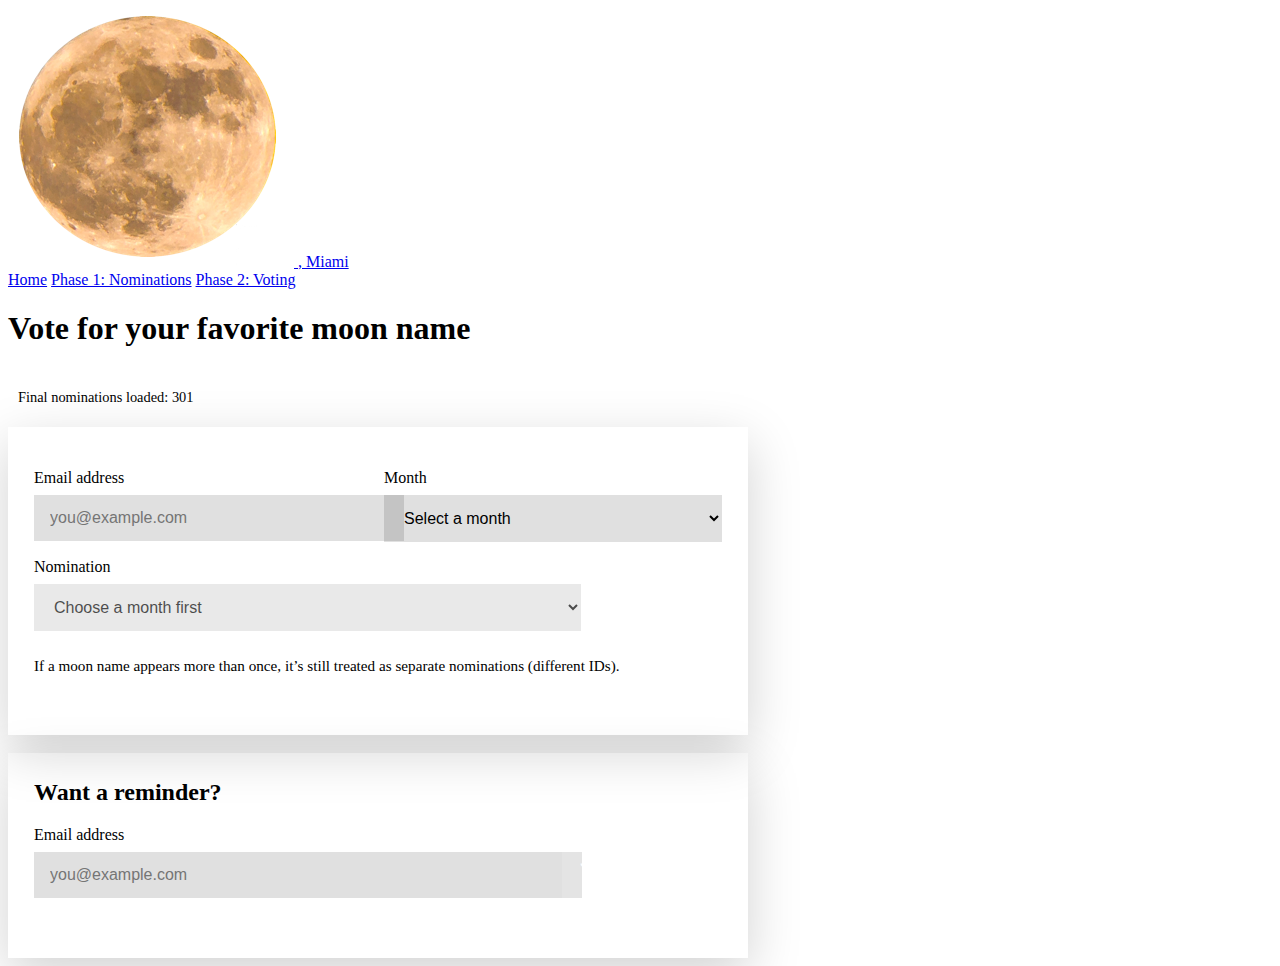
<file: voting2_fixed.html>
<!-- voting.html (static nominations; no live sheet fetch) -->
<!DOCTYPE html>
<html lang="en">
<head>
  <meta charset="UTF-8" />
  <meta name="viewport" content="width=device-width, initial-scale=1" />
  <title>Voting</title>
  <link rel="stylesheet" href="style.css" />

  <style>
    .card{
      border: var(--border);
      border-radius: var(--radius);
      background: rgba(255,255,255,0.06);
      padding: clamp(18px, 3vw, 26px);
      box-shadow: 0 16px 50px rgba(0,0,0,0.18);
      max-width: 86ch;
    }
    .form-row{ display:flex; gap:12px; flex-wrap:wrap; margin-top:16px; align-items:stretch; }
    .field{ flex:1 1 240px; display:flex; flex-direction:column; gap:8px; }
    label{ font-size: var(--fs-nav); color: var(--ink-faint); }
    input[type="email"], select{
      width:100%;
      padding:14px 16px;
      border-radius: var(--radius);
      border: var(--border);
      background: rgba(0,0,0,0.12);
      color: var(--ink);
      font-size: var(--fs-base);
      outline:none;
    }
    .btn{
      display:inline-flex; align-items:center; justify-content:center;
      padding:14px 18px; border-radius: var(--radius);
      border: var(--border); background: rgba(255,255,255,0.14);
      color: rgba(255,255,255,0.92); text-decoration:none;
      font-size: var(--fs-nav); font-weight:600; letter-spacing:0.01em;
      cursor:pointer; transition: transform .15s ease, background .15s ease, border-color .15s ease;
      white-space:nowrap;
    }
    .btn:hover{ transform: translateY(-1px); background: rgba(255,255,255,0.22); border-color: rgba(255,255,255,0.92); }
    .btn:disabled{ opacity:0.6; cursor:not-allowed; transform:none; }
    .fineprint{ margin-top:10px; font-size:0.95em; color: var(--ink-faint); }
    .status{ margin-top:12px; min-height:22px; color: var(--ink-soft); }
    .status.ok{ color: rgba(185,255,218,0.95); }
    .status.err{ color: rgba(255,208,208,0.95); }
    .help{ margin-top:8px; color: var(--ink-faint); font-size: 0.95em; line-height: 1.35; }
    .pill{ display:inline-block; padding:6px 10px; border-radius: 999px; border: var(--border); background: rgba(255,255,255,0.10); color: var(--ink-soft); font-size: 0.9em; }
  </style>
</head>

<body>
  <header class="site-header container">
    <a class="brand" href="index.html" aria-label="O, Miami home">
      <img class="brand-moon moon-bounce" src="moon3.png" alt="" />
      <span class="brand-text">, Miami</span>
    </a>
  </header>

  <nav class="site-nav" aria-label="Site navigation">
    <a href="index.html">Home</a>
    <a href="nominations.html">Phase 1: Nominations</a>
    <a href="voting2.html" class="cta-primary">Phase 2: Voting</a>
  </nav>

  <main class="container">
    <h1>Vote for your favorite moon name</h1>
    <p class="pill">Final nominations loaded: 301</p>

    <section class="card" aria-label="Voting form">
      <!-- Uses hidden iframe submission (no CORS issues) -->
      <form id="voteForm" method="POST" target="hidden_iframe">
        <div class="form-row">
          <div class="field">
            <label for="email">Email address</label>
            <input id="email" name="email" type="email" placeholder="you@example.com" autocomplete="email" required />
          </div>

          <div class="field">
            <label for="monthSelect">Month</label>
            <select id="monthSelect" required>
              <option value="">Select a month</option>
            </select>
          </div>
        </div>

        <div class="form-row">
          <div class="field" style="flex: 1 1 520px;">
            <label for="nomSelect">Nomination</label>
            <!-- IMPORTANT: name="nomination_id" submits stable IDs even if names repeat -->
            <select id="nomSelect" name="nomination_id" required disabled>
              <option value="">Choose a month first</option>
            </select>
            <div id="explain" class="help"></div>
          </div>

          <button id="voteBtn" class="btn" type="submit" disabled>Submit vote</button>
        </div>

        <div class="fineprint">If a moon name appears more than once, it’s still treated as separate nominations (different IDs).</div>
        <div id="status" class="status" role="status" aria-live="polite"></div>

        <iframe name="hidden_iframe" style="display:none;"></iframe>
      </form>
    </section>

    <section class="card" style="margin-top:18px;" aria-label="Mailing list signup">
      <h2 style="margin-top:0;">Want a reminder?</h2>
      <form id="mailingForm" method="POST" target="hidden_iframe">
        <div class="form-row">
          <div class="field">
            <label for="email2">Email address</label>
            <input id="email2" name="email" type="email" placeholder="you@example.com" autocomplete="email" required />
          </div>
          <button id="submitBtn" class="btn" type="submit">Join mailing list</button>
        </div>
        <div id="status2" class="status" role="status" aria-live="polite"></div>
      </form>
    </section>
  </main>

  <!-- 1) Static nominations data -->
  <script src="nominations.js"></script>

  <script>
    // Apps Script Web App URL (/exec)
    const SCRIPT_URL = "https://script.google.com/macros/s/AKfycbzH3n5dQ2EVoOLQu7Xpdxg_hIAu9blNzY8RFIkL6cSUyGyIP4OTioUdQbAIUGAIbaC_/exec";

    const voteForm = document.getElementById("voteForm");
    const emailEl = document.getElementById("email");
    const monthSelect = document.getElementById("monthSelect");
    const nomSelect = document.getElementById("nomSelect");
    const explainEl = document.getElementById("explain");
    const voteBtn = document.getElementById("voteBtn");
    const statusEl = document.getElementById("status");

    const mailingForm = document.getElementById("mailingForm");
    const email2El = document.getElementById("email2");
    const status2El = document.getElementById("status2");
    const submitBtn = document.getElementById("submitBtn");

    function setStatus(el, msg, kind){
      el.textContent = msg || "";
      el.className = "status" + (kind ? " " + kind : "");
    }

    function ensureHidden(form, name, value){
      let el = form.querySelector(`input[name="${name}"]`);
      if (!el){
        el = document.createElement("input");
        el.type = "hidden";
        el.name = name;
        form.appendChild(el);
      }
      el.value = value;
    }

    // Point forms to Apps Script
    voteForm.action = SCRIPT_URL;
    mailingForm.action = SCRIPT_URL;

    // Build month -> nominations map from static data
    const byMonth = new Map();
    const DATA = (window.NOMINATIONS || (typeof NOMINATIONS !== 'undefined' ? NOMINATIONS : []));
    for (const n of DATA){
      if (!n.month || !n.id) continue;
      if (!byMonth.has(n.month)) byMonth.set(n.month, []);
      byMonth.get(n.month).push(n);
    }

    // Optional: month ordering
    function monthSortKey(m){
      const order = ["January","February","March","April","May","June","July","August","September","October","November","December","Blue Moon","Bloon Moon"];
      const idx = order.indexOf(m);
      return idx >= 0 ? idx : 999;
    }

    // Sort months + nominations
    const months = Array.from(byMonth.keys())
      .sort((a,b) => monthSortKey(a) - monthSortKey(b) || a.localeCompare(b));

    for (const m of months){
      const arr = byMonth.get(m);
      // sort within month by moon name (keeps duplicates adjacent)
      arr.sort((a,b) => (a.moon_name || "").localeCompare(b.moon_name || "") || (a.id || "").localeCompare(b.id || ""));
    }

    // Populate month dropdown
    monthSelect.innerHTML = `<option value="">Select a month</option>` + months.map(m => {
      const esc = escapeHtml(m);
      return `<option value="${esc}">${esc}</option>`;
    }).join("");

    function populateNoms(month){
      const arr = byMonth.get(month) || [];
      if (!arr.length){
        nomSelect.innerHTML = `<option value="">No nominations found</option>`;
        nomSelect.disabled = true;
        voteBtn.disabled = true;
        explainEl.textContent = "";
        return;
      }

      // Each option value is the nomination id; label is moon_name
      nomSelect.innerHTML = `<option value="">Select a nomination</option>` + arr.map((n) => {
        const label = n.moon_name || "(untitled)";
        return `<option value="${escapeHtml(n.id)}">${escapeHtml(label)}</option>`;
      }).join("");

      nomSelect.disabled = false;
      voteBtn.disabled = true;
      explainEl.textContent = "";
    }

    function showExplanation(){
      const month = monthSelect.value;
      const arr = byMonth.get(month) || [];
      const id = nomSelect.value;

      const n = arr.find(x => x.id === id);
      explainEl.textContent = (n && n.explanation) ? n.explanation : "";
      voteBtn.disabled = !(month && id && emailEl.value);
    }

    function escapeHtml(s){
      return String(s)
        .replaceAll("&","&amp;")
        .replaceAll("<","&lt;")
        .replaceAll(">","&gt;")
        .replaceAll('"',"&quot;")
        .replaceAll("'","&#39;");
    }

    monthSelect.addEventListener("change", () => {
      populateNoms(monthSelect.value);
      showExplanation();
    });
    nomSelect.addEventListener("change", showExplanation);
    emailEl.addEventListener("input", showExplanation);

    // Vote submit
    voteForm.addEventListener("submit", (e) => {
      if (!monthSelect.value || !nomSelect.value || !emailEl.value){
        e.preventDefault();
        setStatus(statusEl, "Choose a month + nomination and enter your email.", "err");
        return;
      }

      // Add hidden fields Apps Script reads via e.parameter.*
      ensureHidden(voteForm, "page", "voting");
      ensureHidden(voteForm, "timestamp", new Date().toISOString());
      ensureHidden(voteForm, "userAgent", navigator.userAgent);

      // Also submit the human-readable fields (easy to read in the sheet)
      const month = monthSelect.value;
      const id = nomSelect.value;
      const arr = byMonth.get(month) || [];
      const n = arr.find(x => x.id === id);

      ensureHidden(voteForm, "month", month);
      ensureHidden(voteForm, "moon_name", n ? (n.moon_name || "") : "");
      ensureHidden(voteForm, "explanation", n ? (n.explanation || "") : "");

      voteBtn.disabled = true;
      voteBtn.textContent = "Submitting…";
      setStatus(statusEl, "Submitting…");

      setTimeout(() => {
        voteBtn.textContent = "Submit vote";
        voteBtn.disabled = false;
        setStatus(statusEl, "Vote received. Thank you.", "ok");
      }, 700);
    });

    // Mailing list submit
    mailingForm.addEventListener("submit", (e) => {
      if (!email2El.value){
        e.preventDefault();
        setStatus(status2El, "Enter an email address.", "err");
        return;
      }

      ensureHidden(mailingForm, "page", "voting_mailing");
      ensureHidden(mailingForm, "timestamp", new Date().toISOString());
      ensureHidden(mailingForm, "userAgent", navigator.userAgent);

      submitBtn.disabled = true;
      submitBtn.textContent = "Submitting…";
      setStatus(status2El, "Submitting…");

      setTimeout(() => {
        submitBtn.disabled = false;
        submitBtn.textContent = "Join mailing list";
        email2El.value = "";
        setStatus(status2El, "You’re on the list.", "ok");
      }, 700);
    });
  </script>
</body>
</html>
</file>
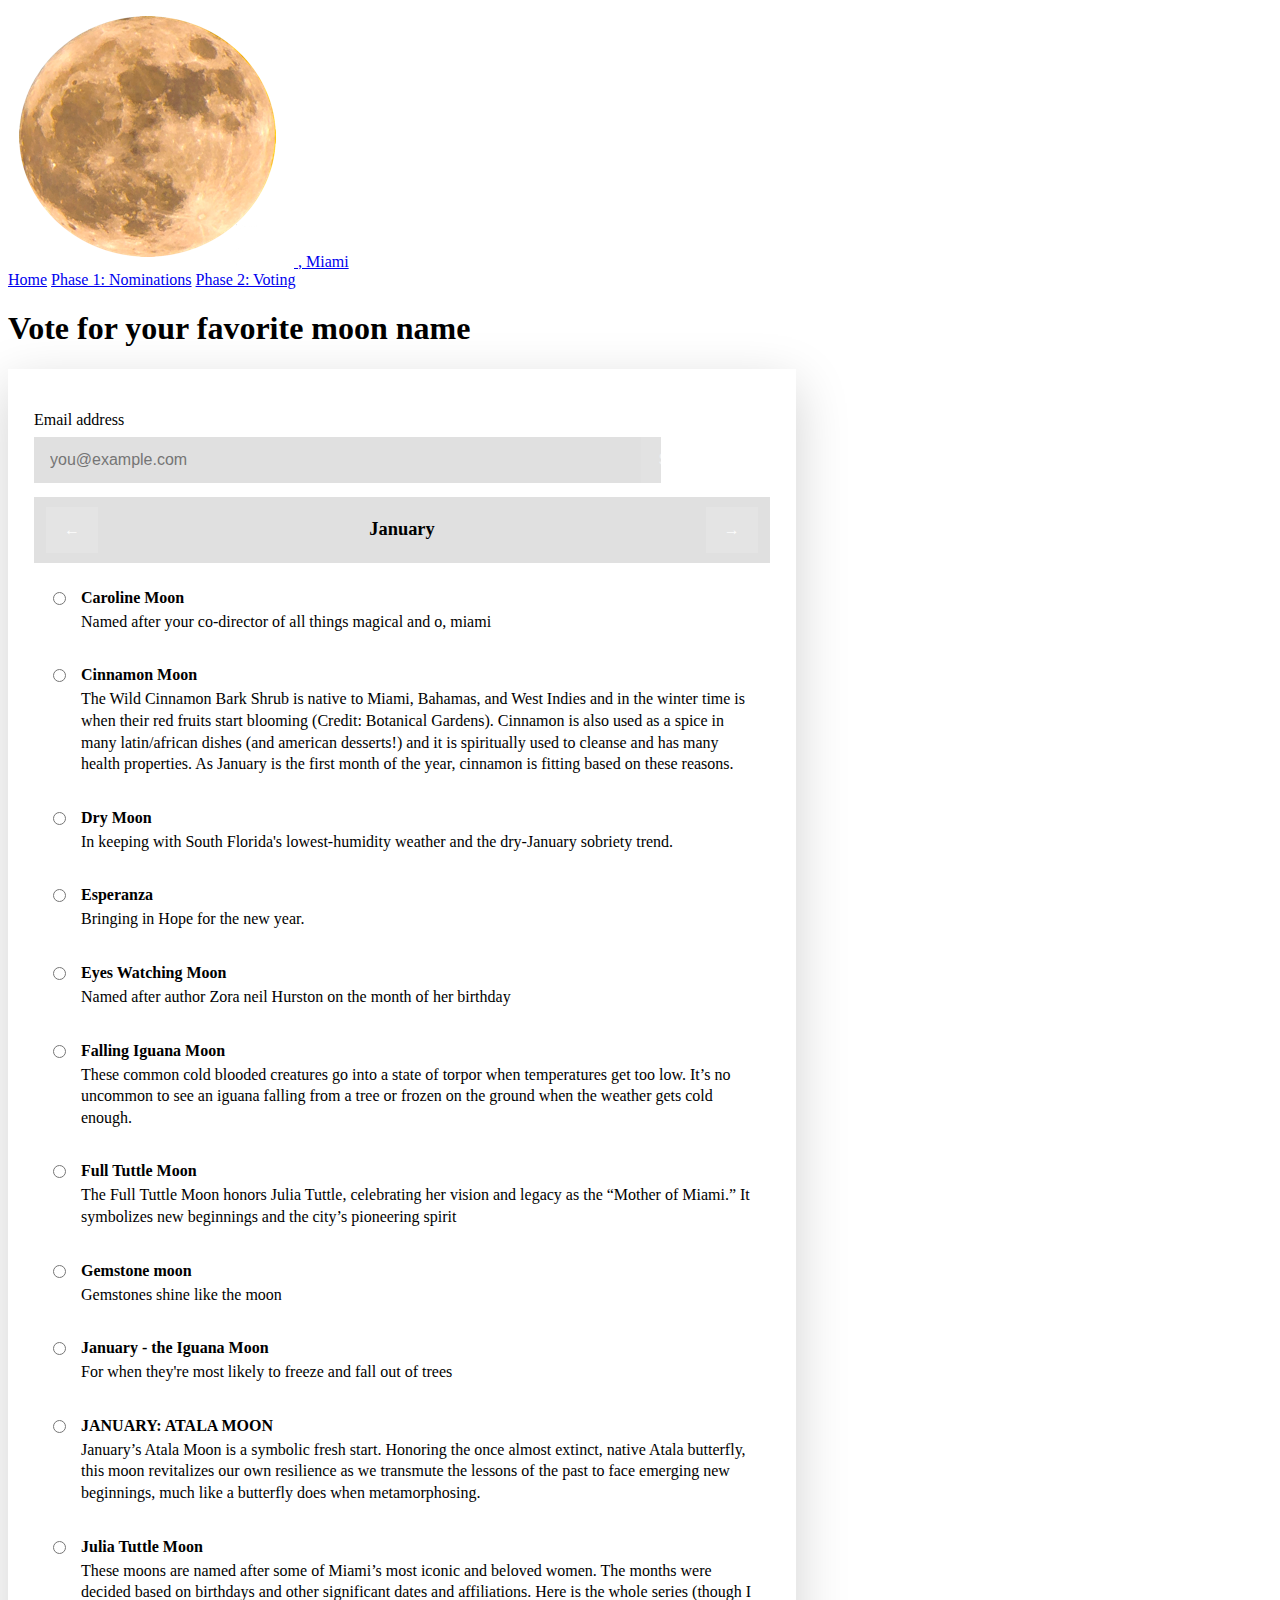
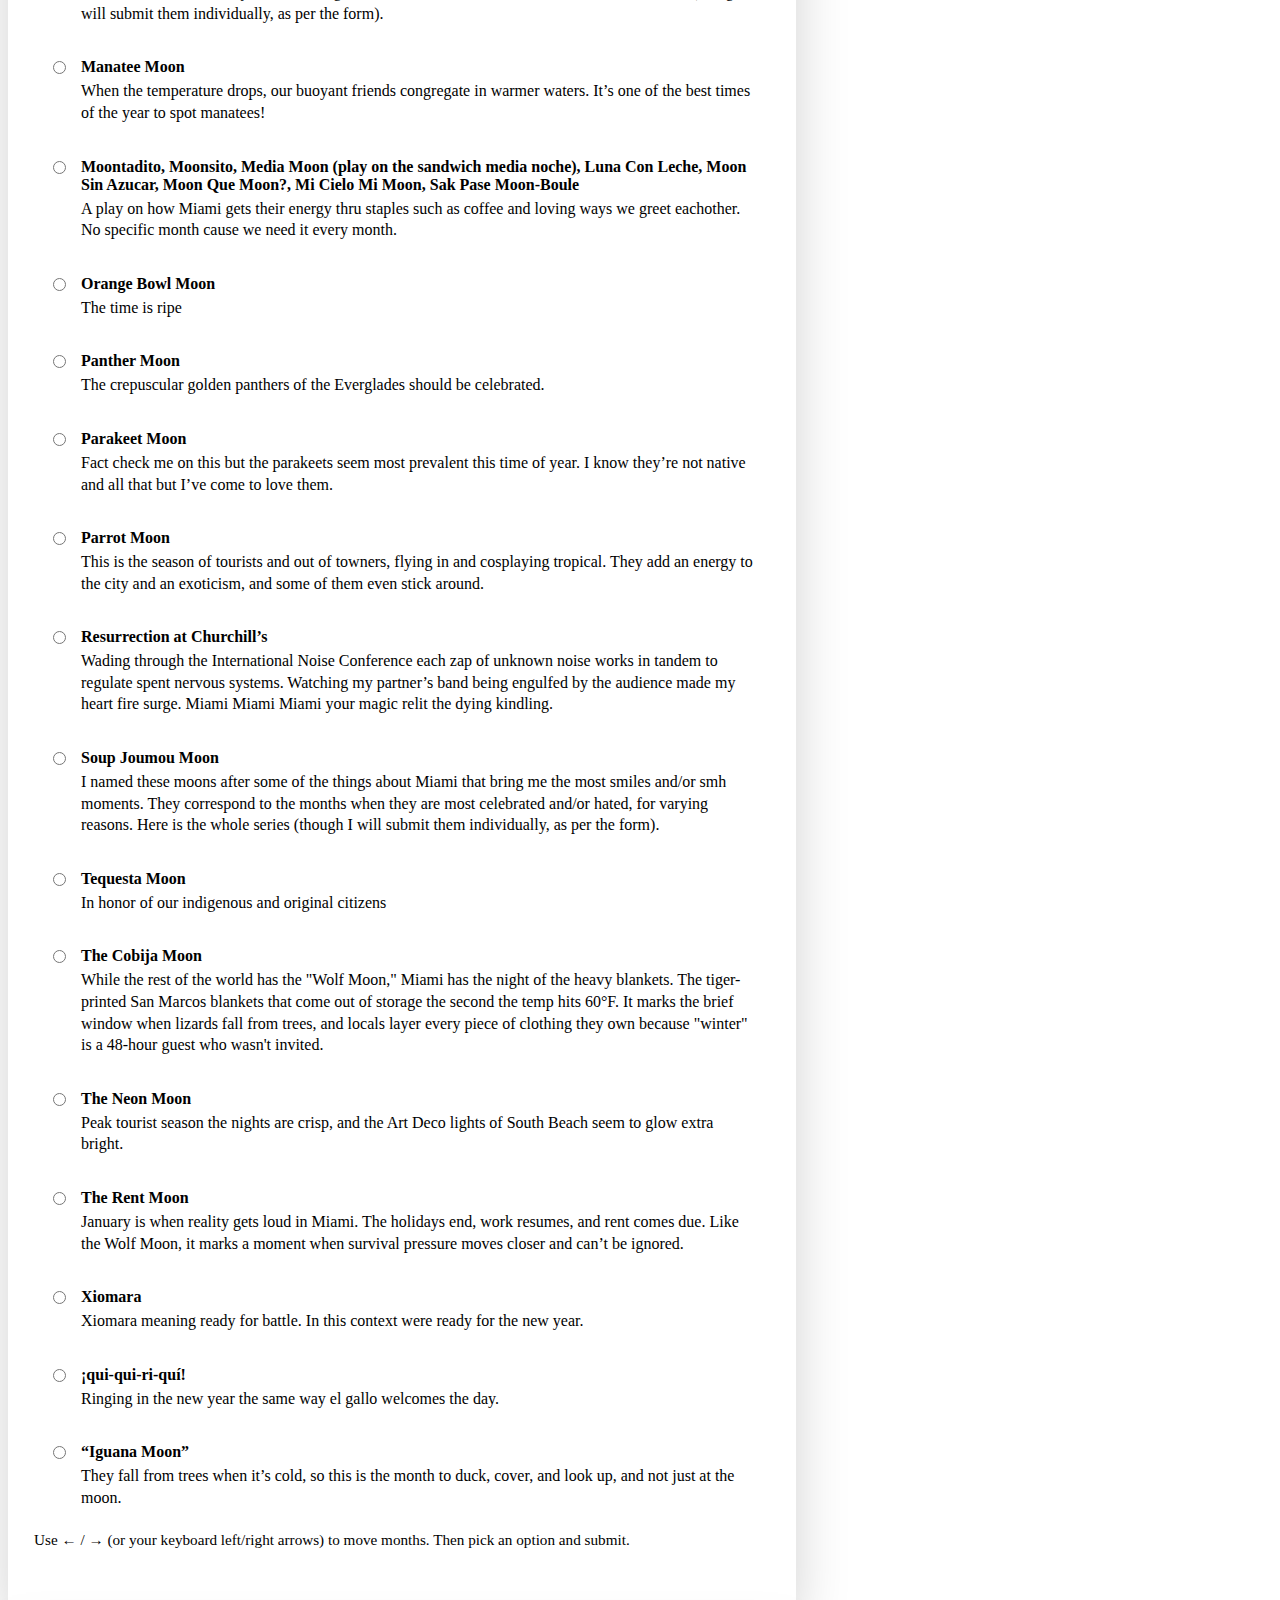
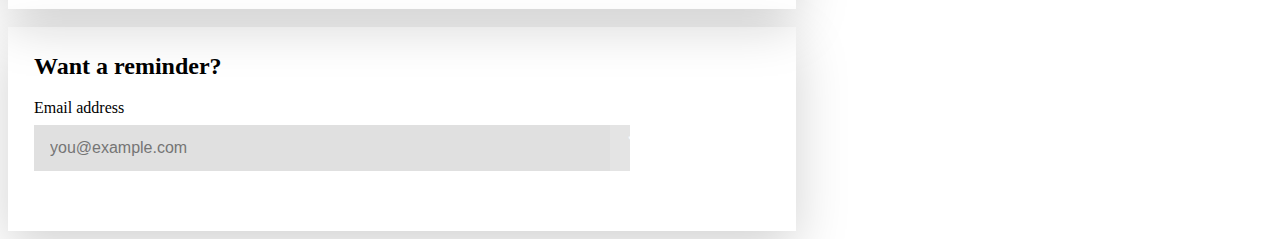
<file: voting2_singlefile.html>
<!-- voting2_singlefile.html -->
<!DOCTYPE html>
<html lang="en">
<head>
  <meta charset="UTF-8" />
  <meta name="viewport" content="width=device-width, initial-scale=1" />
  <title>Voting</title>
  <link rel="stylesheet" href="style.css" />
  <style>
    .card{
      border: var(--border);
      border-radius: var(--radius);
      background: rgba(255,255,255,0.06);
      padding: clamp(18px, 3vw, 26px);
      box-shadow: 0 16px 50px rgba(0,0,0,0.18);
      max-width: 92ch;
    }
    .form-row{ display:flex; gap:12px; flex-wrap:wrap; margin-top:16px; align-items:stretch; }
    .field{ flex:1 1 240px; display:flex; flex-direction:column; gap:8px; }
    label{ font-size: var(--fs-nav); color: var(--ink-faint); }
    input[type="email"]{
      width:100%;
      padding:14px 16px;
      border-radius: var(--radius);
      border: var(--border);
      background: rgba(0,0,0,0.12);
      color: var(--ink);
      font-size: var(--fs-base);
      outline:none;
    }
    .btn{
      display:inline-flex; align-items:center; justify-content:center;
      padding:14px 18px; border-radius: var(--radius);
      border: var(--border); background: rgba(255,255,255,0.14);
      color: rgba(255,255,255,0.92); text-decoration:none;
      font-size: var(--fs-nav); font-weight:600; letter-spacing:0.01em;
      cursor:pointer; transition: transform .15s ease, background .15s ease, border-color .15s ease;
      white-space:nowrap;
    }
    .btn:hover{ transform: translateY(-1px); background: rgba(255,255,255,0.22); border-color: rgba(255,255,255,0.92); }
    .btn:disabled{ opacity:0.6; cursor:not-allowed; transform:none; }
    .status{ margin-top:12px; min-height:22px; color: var(--ink-soft); }
    .status.ok{ color: rgba(185,255,218,0.95); }
    .status.err{ color: rgba(255,208,208,0.95); }
    .monthbar{
      display:flex; gap:10px; align-items:center; justify-content:space-between;
      margin-top:14px;
      padding: 10px 12px;
      border: var(--border);
      border-radius: var(--radius);
      background: rgba(0,0,0,0.12);
    }
    .monthtitle{ font-size: 1.15em; font-weight: 700; color: var(--ink); }
    .options{ margin-top: 14px; display:flex; flex-direction:column; gap:10px; }
    .opt{
      border: var(--border);
      border-radius: var(--radius);
      background: rgba(255,255,255,0.08);
      padding: 12px 14px;
      display:flex;
      gap:12px;
      align-items:flex-start;
      cursor:pointer;
      transition: transform .15s ease, background .15s ease, border-color .15s ease;
    }
    .opt:hover{ transform: translateY(-1px); background: rgba(255,255,255,0.14); border-color: rgba(255,255,255,0.92); }
    .opt input{ margin-top: 3px; }
    .opt .name{ font-weight: 700; color: var(--ink); }
    .opt .expl{ margin-top: 4px; color: var(--ink-faint); line-height: 1.35; }
    .fineprint{ margin-top:10px; font-size:0.95em; color: var(--ink-faint); }
  </style>
</head>

<body>
  <header class="site-header container">
    <a class="brand" href="index.html" aria-label="O, Miami home">
      <img class="brand-moon moon-bounce" src="moon3.png" alt="" />
      <span class="brand-text">, Miami</span>
    </a>
  </header>

  <nav class="site-nav" aria-label="Site navigation">
    <a href="index.html">Home</a>
    <a href="nominations.html">Phase 1: Nominations</a>
    <a href="voting2.html" class="cta-primary">Phase 2: Voting</a>
  </nav>

  <main class="container">
    <h1>Vote for your favorite moon name</h1>

    <section class="card" aria-label="Voting form">
      <form id="voteForm" method="POST" target="hidden_iframe">
        <div class="form-row">
          <div class="field">
            <label for="email">Email address</label>
            <input id="email" name="email" type="email" placeholder="you@example.com" autocomplete="email" required />
          </div>
          <div class="field" style="flex:0 0 auto; align-self:flex-end;">
            <button id="voteBtn" class="btn" type="submit" disabled>Submit vote</button>
          </div>
        </div>

        <div class="monthbar" aria-label="Month navigation">
          <button id="prevMonth" class="btn" type="button" aria-label="Previous month">←</button>
          <div class="monthtitle" id="monthTitle">January</div>
          <button id="nextMonth" class="btn" type="button" aria-label="Next month">→</button>
        </div>

        <div id="options" class="options" aria-label="Nomination options"></div>

        <div class="fineprint">Use ← / → (or your keyboard left/right arrows) to move months. Then pick an option and submit.</div>
        <div id="status" class="status" role="status" aria-live="polite"></div>

        <iframe name="hidden_iframe" style="display:none;"></iframe>
      </form>
    </section>

    <section class="card" style="margin-top:18px;" aria-label="Mailing list signup">
      <h2 style="margin-top:0;">Want a reminder?</h2>
      <form id="mailingForm" method="POST" target="hidden_iframe">
        <div class="form-row">
          <div class="field">
            <label for="email2">Email address</label>
            <input id="email2" name="email" type="email" placeholder="you@example.com" autocomplete="email" required />
          </div>
          <button id="submitBtn" class="btn" type="submit">Join mailing list</button>
        </div>
        <div id="status2" class="status" role="status" aria-live="polite"></div>
      </form>
    </section>
  </main>

  <script>
    // Static embedded nominations (no external file, no sheet access)
    const NOMINATIONS_BY_MONTH = {"January": [{"id": "n247", "month": "January", "moon_name": "Caroline Moon", "explanation": "Named after your co-director of all things magical and o, miami"}, {"id": "n226", "month": "January", "moon_name": "Cinnamon Moon", "explanation": "The Wild Cinnamon Bark Shrub is native to Miami, Bahamas, and West Indies and in the winter time is when their red fruits start blooming (Credit: Botanical Gardens). Cinnamon is also used as a spice in many latin/african dishes (and american desserts!) and it is spiritually used to cleanse and has many health properties. As January is the first month of the year, cinnamon is fitting based on these reasons."}, {"id": "n229", "month": "January", "moon_name": "Dry Moon", "explanation": "In keeping with South Florida's lowest-humidity weather and the dry-January sobriety trend."}, {"id": "n224", "month": "January", "moon_name": "Esperanza", "explanation": "Bringing in Hope for the new year."}, {"id": "n248", "month": "January", "moon_name": "Eyes Watching Moon", "explanation": "Named after author Zora neil Hurston on the month of her birthday"}, {"id": "n231", "month": "January", "moon_name": "Falling Iguana Moon", "explanation": "These common cold blooded creatures go into a state of torpor when temperatures get too low. It’s no uncommon to see an iguana falling from a tree or frozen on the ground when the weather gets cold enough."}, {"id": "n238", "month": "January", "moon_name": "Full Tuttle Moon", "explanation": "The Full Tuttle Moon honors Julia Tuttle, celebrating her vision and legacy as the “Mother of Miami.” It symbolizes new beginnings and the city’s pioneering spirit"}, {"id": "n237", "month": "January", "moon_name": "Gemstone moon", "explanation": "Gemstones shine like the moon"}, {"id": "n235", "month": "January", "moon_name": "January - the Iguana Moon", "explanation": "For when they're most likely to freeze and fall out of trees"}, {"id": "n240", "month": "January", "moon_name": "JANUARY: ATALA MOON", "explanation": "January’s Atala Moon is a symbolic fresh start. Honoring the once almost extinct, native Atala butterfly, this moon revitalizes our own resilience as we transmute the lessons of the past to face emerging new beginnings, much like a butterfly does when metamorphosing."}, {"id": "n241", "month": "January", "moon_name": "Julia Tuttle Moon", "explanation": "These moons are named after some of Miami’s most iconic and beloved women. The months were decided based on birthdays and other significant dates and affiliations. Here is the whole series (though I will submit them individually, as per the form)."}, {"id": "n239", "month": "January", "moon_name": "Manatee Moon", "explanation": "When the temperature drops, our buoyant friends congregate in warmer waters. It’s one of the best times of the year to spot manatees!"}, {"id": "n228", "month": "January", "moon_name": "Moontadito, Moonsito, Media Moon (play on the sandwich media noche), Luna Con Leche, Moon Sin Azucar, Moon Que Moon?, Mi Cielo Mi Moon, Sak Pase Moon-Boule", "explanation": "A play on how Miami gets their energy thru staples such as coffee and loving ways we greet eachother. No specific month cause we need it every month."}, {"id": "n246", "month": "January", "moon_name": "Orange Bowl Moon", "explanation": "The time is ripe"}, {"id": "n243", "month": "January", "moon_name": "Panther Moon", "explanation": "The crepuscular golden panthers of the Everglades should be celebrated."}, {"id": "n234", "month": "January", "moon_name": "Parakeet Moon", "explanation": "Fact check me on this but the parakeets seem most prevalent this time of year. I know they’re not native and all that but I’ve come to love them."}, {"id": "n244", "month": "January", "moon_name": "Parrot Moon", "explanation": "This is the season of tourists and out of towners, flying in and cosplaying tropical. They add an energy to the city and an exoticism, and some of them even stick around."}, {"id": "n227", "month": "January", "moon_name": "Resurrection at Churchill’s", "explanation": "Wading through the International Noise Conference each zap of unknown noise works in tandem to regulate spent nervous systems. Watching my partner’s band being engulfed by the audience made my heart fire surge. Miami Miami Miami your magic relit the dying kindling."}, {"id": "n242", "month": "January", "moon_name": "Soup Joumou Moon", "explanation": "I named these moons after some of the things about Miami that bring me the most smiles and/or smh moments. They correspond to the months when they are most celebrated and/or hated, for varying reasons. Here is the whole series (though I will submit them individually, as per the form)."}, {"id": "n225", "month": "January", "moon_name": "Tequesta Moon", "explanation": "In honor of our indigenous and original citizens"}, {"id": "n245", "month": "January", "moon_name": "The Cobija Moon", "explanation": "While the rest of the world has the \"Wolf Moon,\" Miami has the night of the heavy blankets. The tiger-printed San Marcos blankets that come out of storage the second the temp hits 60°F. It marks the brief window when lizards fall from trees, and locals layer every piece of clothing they own because \"winter\" is a 48-hour guest who wasn't invited."}, {"id": "n230", "month": "January", "moon_name": "The Neon Moon", "explanation": "Peak tourist season the nights are crisp, and the Art Deco lights of South Beach seem to glow extra bright."}, {"id": "n233", "month": "January", "moon_name": "The Rent Moon", "explanation": "January is when reality gets loud in Miami. The holidays end, work resumes, and rent comes due. Like the Wolf Moon, it marks a moment when survival pressure moves closer and can’t be ignored."}, {"id": "n223", "month": "January", "moon_name": "Xiomara", "explanation": "Xiomara meaning ready for battle. In this context were ready for the new year."}, {"id": "n236", "month": "January", "moon_name": "¡qui-qui-ri-quí!", "explanation": "Ringing in the new year the same way el gallo welcomes the day."}, {"id": "n232", "month": "January", "moon_name": "“Iguana Moon”", "explanation": "They fall from trees when it’s cold, so this is the month to duck, cover, and look up, and not just at the moon."}], "February": [{"id": "n270", "month": "February", "moon_name": "Arepa Moon", "explanation": "In Japanese lore, they say that the Jade rabbit lives on the moon where it makes mochi (and the craters are a result of it hopping so much). But what if our Oolite rabbit was up there making tasty arepas to fill our bellies during the cold season?"}, {"id": "n250", "month": "February", "moon_name": "Boat Moon", "explanation": "February is when Miami hosts annually the international Boat Show, which I guess is great for boaters, but the rest of us Miami Locals that travel to and from Miami Beaches understand how bad traffic will be with all the bridges going up and down at all hours that week."}, {"id": "n274", "month": "February", "moon_name": "Dancing Moon", "explanation": "Bright moon on pink-tinged skies before the heat sets in.\nMemories of Carnival.\nMusic in the streets, color in the sky.\nA season of lightness and movement."}, {"id": "n249", "month": "February", "moon_name": "Fallen iguana moon", "explanation": "A nod to the phenomenon of iguanas falling from trees when they experience cold induced paralysis. Typically during cold fronts occurring in January/February. \n\n\nCould also be cold iguana moon."}, {"id": "n259", "month": "February", "moon_name": "February - the Snowbird Moon", "explanation": "for winter human visitors and white pelicans"}, {"id": "n265", "month": "February", "moon_name": "FEBRUARY: GETAWAY MOON", "explanation": "Getaway Moon arrives when much of the world weathers winter during the month of February, while Miami feels like summer. Warm, inviting, and playful, it marks our season of peak movement and connection, inviting us to escape routine."}, {"id": "n262", "month": "February", "moon_name": "Full Azúcar Moon", "explanation": "The Full Azúcar Moon celebrates Celia Cruz, honoring her iconic energy and sweetness as it shines during Miami’s vibrant Carnival in February."}, {"id": "n275", "month": "February", "moon_name": "Judy Moon", "explanation": "Named after my grandma"}, {"id": "n261", "month": "February", "moon_name": "Life jacket moon", "explanation": "Safety first"}, {"id": "n260", "month": "February", "moon_name": "Manatee Moon", "explanation": "Aggregations of manatees gather amid the warmer waters in the weaving mangroves during Miami winters. Gliding slowly and peacefully under the glistening moon."}, {"id": "n276", "month": "February", "moon_name": "Manatee moon", "explanation": "Saw two today of bill baggs"}, {"id": "n264", "month": "February", "moon_name": "Mango Bloom Moon", "explanation": "Appetizer to spring? Mangoes Blossoming in February."}, {"id": "n271", "month": "February", "moon_name": "Mangrove Moon", "explanation": "February is critical Mangrove conservation and restoration, as the month highlights World Wetlands Day.\n\nDuring this Valentine season, what could be more romantic than a tree that has strayed from its regular habitat to meet with the ocean?"}, {"id": "n251", "month": "February", "moon_name": "Mayaimi", "explanation": "To honor the tribeafter which the city of Miami is named"}, {"id": "n267", "month": "February", "moon_name": "Miami Bass Moon", "explanation": "I named these moons after some of the things about Miami that bring me the most smiles and/or smh moments. They correspond to the months when they are most celebrated and/or hated, for varying reasons. Here is the whole series (though I will submit them individually, as per the form)."}, {"id": "n266", "month": "February", "moon_name": "Nadege Green Moon", "explanation": "These moons are named after some of Miami’s most iconic women. The months were decided based on birthdays and other significant dates and affiliations. Here is the whole series (though I will submit them individually as per the form)."}, {"id": "n252", "month": "February", "moon_name": "Oolite Moon", "explanation": "February is a time of lower-tides, exposing rocky shores of limestone that Miami is built on. The moon even looks a bit like oolite."}, {"id": "n258", "month": "February", "moon_name": "Roseate Spoonbill Moon", "explanation": "Their colors (pink and red) are very Valentine’s Day"}, {"id": "n269", "month": "February", "moon_name": "Sand Moon", "explanation": "The sandy beaches of South Florida reflect our state's beauty!"}, {"id": "n268", "month": "February", "moon_name": "Silent Silica", "explanation": "Silica is the mineral that makes up sand- this ancient matter, ground down over millennia into fine particles. In February, the beach is empty at the beginning of the day- shaped by tide, wind, and pressure. I was thinking of these quiet moments- the intimacy of a single grain and the vastness of the shore."}, {"id": "n256", "month": "February", "moon_name": "Snowbird Moon", "explanation": "Both humans and birds migrate to South Florida during the winter months; the name of this moon represents the commonality between the phenomenon of migration of both birds and humans."}, {"id": "n273", "month": "February", "moon_name": "Snowbird Moon", "explanation": "The holidays have passed, and the tourists are all mostly Snowbirds who come to Miami in February to escape the snow storms up North. Some snowbirds become lovebirds enjoying the cold snaps of the season, and may even move permanently to Miami after they fall in love with the city, but before they realize just how hot it gets here in the Summer!"}, {"id": "n254", "month": "February", "moon_name": "Solluna", "explanation": "Miami is known for its beaches, sunny weather, and Hispanic heritages, the same solluna is derived from “sol” meaning sun in Spanish and “Luna” which means moon. I chose to combine the names together in order to show that no matter how dark it is out Miami people are still outside having fun as if its a sunny afternoon."}, {"id": "n263", "month": "February", "moon_name": "Swallow-tailed Kite Moon", "explanation": "One of our earliest arriving migratory birds of the year, the first sightings of Swallow-tailed kites soaring across the Everglades and many of our municipal parks signal the arrival of Spring in Miami."}, {"id": "n255", "month": "February", "moon_name": "The Guayaba Moon", "explanation": "A nod to the sweetness of the city and the peak season for pastelitos and outdoor festivals."}, {"id": "n272", "month": "February", "moon_name": "The Hull Moon", "explanation": "While the North endures the \"Snow Moon,\" February in Miami is colored by the South Beach Wine & Food Festival and the Boat Show. We don't shovel snow; we chill wine and watch yachts. It’s the month where the Snowbirds take over, and we wonder if they’ve forgotten where they actually live."}, {"id": "n257", "month": "February", "moon_name": "The No Vacancy Moon", "explanation": "February is peak season. Hotels are full, streets are packed, and the people who keep the city running are stretched thin. This moon reflects accumulation and strain, when everything feels occupied."}, {"id": "n253", "month": "February", "moon_name": "Valeria phase", "explanation": "I choose this name because this is my second name and I don't appreciate it enough so if I make my second name a moon name it'd be a good appreciation for my name. It's also a pretty name and surprisingly not that common in this school. It also just fits perfectly."}], "March": [{"id": "n291", "month": "March", "moon_name": "Blacktip Moon", "explanation": "Blacktip sharks migrate through south Florida at high concentrations during February and March"}, {"id": "n288", "month": "March", "moon_name": "Bunny rabbit moon", "explanation": "The cutest moon for my birthday"}, {"id": "n281", "month": "March", "moon_name": "Cocuyo Moon", "explanation": "According to the Farmer's Almanac, the full moon in March is named after the earthworms that begin to show up as the soil warms up after winter, signaling the onset of spring. I submit the Cocuyo, a species of click beetle that most folks translate as a firefly. There are many species of such bioluminescent creatures throughout Florida, but the humble Cocuyo is native to Miami. They begin to emerge around March, though their green glow and lazy floating around on humid nights are most commonly associated with summer. Many species of click beetle and Florida fireflies are facing decline due to habitat loss and light pollution, and naming the March full moon after them may serve as a reminder that we need to work together to preserve them."}, {"id": "n290", "month": "March", "moon_name": "Conch Moon", "explanation": "March is the beginning of the Queen Conch mating season."}, {"id": "n299", "month": "March", "moon_name": "Crocodilian", "explanation": "American crocodiles, which can be found throughout Biscayne Bay, mate in mid-March!"}, {"id": "n277", "month": "March", "moon_name": "Cypress Moon", "explanation": "March marks the beginning of spring, when South Florida’s native cypress trees sprout new growth."}, {"id": "n297", "month": "March", "moon_name": "Dale Moon", "explanation": "Its March. Daylight savings is done. Days are longer but the heat hasn't set in yet. Life is good. Dale."}, {"id": "n284", "month": "March", "moon_name": "Espuma Luna", "explanation": "The espumita in a cafecito has the same light brown color of the moon, with gaps and bubbles that interconnect within the frothy sugar. We share the the crazy feelings that the full moon light enhances within us the way the caffeine make our heart tiki tiki all over the place \nPlus its “3/05” during March"}, {"id": "n289", "month": "March", "moon_name": "Full Cha-cha-chá Moon", "explanation": "The Full Cha-Cha-Cha Moon dances in rhythm with the lively cha-cha-cha music style, celebrating its playful beats and joyful roots."}, {"id": "n298", "month": "March", "moon_name": "Gardenia Moon", "explanation": "The sweetest fragrance and ghostly white liek the moon"}, {"id": "n294", "month": "March", "moon_name": "Gloria Estefan Moon", "explanation": "These moons are named after some of Miami’s most iconic women. The months were decided based on birthdays and other significant dates and affiliations. Here is the whole series (though I will submit them individually as per the form)."}, {"id": "n300", "month": "March", "moon_name": "Go home already moon", "explanation": "For the snowbirds"}, {"id": "n296", "month": "March", "moon_name": "Iguana moon", "explanation": "Our iguanas are iconic!"}, {"id": "n278", "month": "March", "moon_name": "Julia’s Moon", "explanation": "After Julia Tuttle one of our original founders"}, {"id": "n301", "month": "March", "moon_name": "Juniper Blue Moon", "explanation": "Named after my little blueberry on the month of her birthday"}, {"id": "n286", "month": "March", "moon_name": "Manatee Moon", "explanation": "I like the alliteration (March Manatee Moon) and it’s probably one of the last cold months to see them around here"}, {"id": "n293", "month": "March", "moon_name": "MANATEE MOON", "explanation": "In March, the manatee lingers in warm refuges before returning to coastal feeding grounds. The Manatee Moon bridges the transition from winter to spring, mirroring our own internal migration as we settle back into familiar Miami patterns and the days return to their natural warmth."}, {"id": "n283", "month": "March", "moon_name": "Mango Flower Moon", "explanation": "Simply look up and around and you’ll see the bees hovering in the crown of our beloved trees."}, {"id": "n287", "month": "March", "moon_name": "March - the Alligator Moon", "explanation": "Because, well, you gotta have alligators"}, {"id": "n282", "month": "March", "moon_name": "Messenger Moon", "explanation": "This is the full moon that, rising over the ocean, takes love and care messages from people who migrated to a new country, and a new city-Miami in this case- and delivers them to their loved ones in their country of origin."}, {"id": "n279", "month": "March", "moon_name": "Orchid Moon", "explanation": "The annual Orchids in Bloom Festival at Fairchild Tropical Botanic Garden takes place in March. This year’s festival marks 20 years of orchid appreciation in Miami :)"}, {"id": "n280", "month": "March", "moon_name": "Sugarcane Moon", "explanation": "The end of Sugarcane Season, when all the Haitian and Cuban makeshift foodtrucks across the westside of I95, you can stop for an OG pour of fresh sugarcane juice made from a hand crank machine, squeezing sticks of sugar cane through."}, {"id": "n292", "month": "March", "moon_name": "Swallow-tailed Moon", "explanation": "Swallow-tailed kites migrate to south Florida in large groups from long journeys starting in March to breed in nests built in tall pines or cypress trees"}, {"id": "n285", "month": "March", "moon_name": "The Mangrove Moon", "explanation": "March is when Miami starts to turn. The air thickens, humidity returns, and growth begins underground. Like the Worm Moon, this is about roots stirring before anything is fully visible."}, {"id": "n295", "month": "March", "moon_name": "Ultra Moon", "explanation": "I named these moons after some of the things about Miami that bring me the most smiles and/or smh moments. They correspond to the months when they are most celebrated and/or hated, for varying reasons. Here is the whole series (though I will submit them individually, as per the form)."}], "April": [{"id": "n9", "month": "April", "moon_name": "April - the Crane Moon", "explanation": "for Florida's state bird"}, {"id": "n14", "month": "April", "moon_name": "APRIL: CUNNINGHAM'S MOON", "explanation": "Cunningham’s Moon shines over Miami’s local artists, celebrating them throughout April and the quiet community work done in the dark. This moon dares us to lead the way with heart, harnessing the poet’s spirit to trust and express ourselves."}, {"id": "n10", "month": "April", "moon_name": "April: Pink Full Moon", "explanation": "In honor of the annual O, Miami Poetry Festival!"}, {"id": "n2", "month": "April", "moon_name": "Arepa Moon", "explanation": "Spring in Miami, the Farmer's Markets have taken over the neighborhoods and I have yet to go to one that doesn't have the staple of a good arepa tiendita."}, {"id": "n6", "month": "April", "moon_name": "Firebush Moon", "explanation": "The native flowering shrub, firebush is flowering at this time of year (Hamelia patens). Firebush is an important tree for pollinators like butterflies, bees and butterflies. Pointing to these species brings an appreciation of out natural world and the functional beauty that surrounds us."}, {"id": "n17", "month": "April", "moon_name": "Fool's Moon", "explanation": "You're thinking April Fool's, but it's much more than that. I'm naming April's full moon after The Fool tarot card which represents new beginnings, bold leaps of faith, and stepping into the unknown with curiosity and courage. The city of Miami carries that same energy; it is bright, seductive, and full of possibility, calling people to reinvent themselves, chase dreams, and start fresh. Both The Fool and Miami embody the spirit of arrival: a moment where you don’t have the full map, just the excitement of the journey, the risk of falling, and the magic of becoming someone new."}, {"id": "n12", "month": "April", "moon_name": "Full Poinciana Moon", "explanation": "The Full Poinciana Moon celebrates the vibrant Royal Poinciana, with its bright red-orange color lighting up Miami’s summer nights."}, {"id": "n19", "month": "April", "moon_name": "John S. and James L. Knight Foundation Moon", "explanation": "I named these moons after some of the things about Miami that bring me the most smiles and/or smh moments. They correspond to the months when they are most celebrated and/or hated, for varying reasons. Here is the whole series (though I will submit them individually, as per the form)."}, {"id": "n21", "month": "April", "moon_name": "Lyric Moon", "explanation": "Another riff on the poetry month moon"}, {"id": "n22", "month": "April", "moon_name": "Man O’War", "explanation": "The Portuguese man o’war or man-of-war travel vast distances using the southeast trade winds, ending up in Miami’s waters each spring (particularly around March and April)"}, {"id": "n20", "month": "April", "moon_name": "Margarita Moon", "explanation": "We need a tribute to one of Florida's favorite beverages!"}, {"id": "n13", "month": "April", "moon_name": "Marjory Moon", "explanation": "In honor of the Lady of the Glades - Marjory Stoneman Douglas born April 1890"}, {"id": "n23", "month": "April", "moon_name": "Marjory Moon", "explanation": "MSD"}, {"id": "n3", "month": "April", "moon_name": "Marjory Moon", "explanation": "Marjory Stoneman Douglas was born April 7, 1890 and was a longtime resident of Miami, working for The Miami Herald and fighting tirelessly to protect the Everglades as a journalist, author, and conservationist."}, {"id": "n18", "month": "April", "moon_name": "Marjory Stoneman Douglas Moon", "explanation": "These moons are named after some of Miami’s most iconic women. The months were decided based on birthdays and other significant dates and affiliations. Here is the whole series (though I will submit them individually as per the form)."}, {"id": "n5", "month": "April", "moon_name": "Meridia", "explanation": "It's an literal meaning. A meridian is an imaginary circle running through the north and south of the Earth. Although the moon orbits around the Earth rather than go through it, it does go in an imaginary circle or an elipse."}, {"id": "n16", "month": "April", "moon_name": "O, Moon", "explanation": "April is the O, Miami Poetry Festival all month long and the full moon in that month should represent as such!"}, {"id": "n24", "month": "April", "moon_name": "Poet's Moon", "explanation": "A revision of my nomination in honor of the annual O, Miami Poetry Festival"}, {"id": "n4", "month": "April", "moon_name": "standing flamingo", "explanation": "Miami is symbolized by flamingos, being used because of its vibrant colors and graceful silhouette."}, {"id": "n1", "month": "April", "moon_name": "Sugarcane Moon", "explanation": "After one of our natural resources"}, {"id": "n15", "month": "April", "moon_name": "Surrounded Islands Moon", "explanation": "hehe - cause it's pink."}, {"id": "n7", "month": "April", "moon_name": "The Bougainvillea Moon", "explanation": "April brings Miami’s first burst of color. Bougainvillea blooms appear everywhere, bright and brief, just before the heat settles in. It is beauty arriving early, but knowing it won’t last."}, {"id": "n8", "month": "April", "moon_name": "Turtle Moon", "explanation": "I think sea turtles start nesting around this time"}, {"id": "n11", "month": "April", "moon_name": "Water moon", "explanation": "Sometimes it’s rainy"}], "May": [{"id": "n39", "month": "May", "moon_name": "Cafecito Moon", "explanation": "I named these moons after some of the things about Miami that bring me the most smiles and/or smh moments. They correspond to the months when they are most celebrated and/or hated, for varying reasons. Here is the whole series (though I will submit them individually, as per the form)."}, {"id": "n36", "month": "May", "moon_name": "Cicada Moon", "explanation": "Your shirt is constantly sticking to your back again. Your ankles are covered in mosquito bites. And in the background, the long droning call of the cicada has returned, announcing, “Miami: summer is here.”"}, {"id": "n41", "month": "May", "moon_name": "Flower Moon / La Florida", "explanation": "The moon smiles on her flower children\nand bids them to shine."}, {"id": "n35", "month": "May", "moon_name": "Full 777 Moon", "explanation": "The Full 777 Moon shines with luck and abundance, inspired by the 777 International Mall and the powerful numerology of 777, which symbolizes divine guidance, prosperity, and alignment with a higher purpose."}, {"id": "n30", "month": "May", "moon_name": "Gator Bellows Moon", "explanation": "This time of year the gators are breeding and making bellowing sounds"}, {"id": "n40", "month": "May", "moon_name": "Hibiscus Moon", "explanation": "The most showy flower in Florida!"}, {"id": "n32", "month": "May", "moon_name": "Lychee Moon", "explanation": "When the lychees start to appear on the streets and at the markets that’s when I know the tropical fruit summer season is starting"}, {"id": "n42", "month": "May", "moon_name": "Mahi-Mahi Moon", "explanation": "May marks a common time to fish for dolphin or mahi-mahi in Miami"}, {"id": "n29", "month": "May", "moon_name": "Mangrove Moon", "explanation": "Mangroves, musky and beautiful - their knotted and sprawling roots protect our beautiful home from storms and tides. The mangrove moon evokes the ever present balance and interconnectedness of nature."}, {"id": "n25", "month": "May", "moon_name": "Marisol", "explanation": "Mar y sol, May is known in Miami for it's sunny showers :)."}, {"id": "n33", "month": "May", "moon_name": "May - the Poinciana Moon", "explanation": "When neighborhoods are transformed by flame-red trees"}, {"id": "n37", "month": "May", "moon_name": "MAY: POINCIANA MOON", "explanation": "Blooming in May is no challenge in Miami, as the Royal Poinciana erupts in spectacular, orange-red inflorescence, its canopy setting streets ablaze. The Poinciana Moon reminds us to carry ourselves with bold visibility and joy, embracing free expression and an inner glow that refuses to dim."}, {"id": "n26", "month": "May", "moon_name": "Meet Me @ Miami Magic Moon", "explanation": "May I 520? \n(In Chinese number: \n520 means I love you so)"}, {"id": "n34", "month": "May", "moon_name": "Minnow moon", "explanation": "My friend Domino’s birthday is in May and her nickname is minnow"}, {"id": "n28", "month": "May", "moon_name": "Plumeria Moon", "explanation": "May is a Flower Moon, \nBut I offer one bloom further,\nDeciduous,\nGrowth and Renewal abundant,\nThick white petals, like the Moon,\nGolden at the edges,\nLike the Everglades,\nExpansive and deceptively small\nAn illusion, a home for frogs,\nA place for memory,\nFragrant at night,\nLike the Moon is bright,\nMy head hits the pillow,\nMay has begun."}, {"id": "n38", "month": "May", "moon_name": "Ruth Shack Moon", "explanation": "These moons are named after some of Miami’s most iconic women. The months were decided based on birthdays and other significant dates and affiliations. Here is the whole series (though I will submit them individually as per the form)."}, {"id": "n31", "month": "May", "moon_name": "The Mango Moon", "explanation": "May is the month of ripeness. Mangoes swell on the trees as rain and heat accelerate everything. This moon marks abundance at its peak, sweet and heavy, right before it tips into excess."}, {"id": "n27", "month": "May", "moon_name": "Tortuga Moon", "explanation": "In May, sea turtles emerge from the waves to nest on our beaches, guided by the same moonlight that will later call their hatchlings home to the ocean. During the Tortuga Moon, we should honor this ritual by reducing coastal lights and letting the moon alone light the path between sand and sea."}], "Blue Moon": [{"id": "n45", "month": "Blue Moon", "moon_name": "And Another One", "explanation": "Reference to DJ Khalid"}, {"id": "n56", "month": "Blue Moon", "moon_name": "Benito Moon", "explanation": "For our honorary godfather"}, {"id": "n54", "month": "Blue Moon", "moon_name": "Blue Butterfly Moon", "explanation": "The Miami blue butterfly is a rare butterfly found only in the Miami area."}, {"id": "n49", "month": "Blue Moon", "moon_name": "Blue Moon - the Miami Blue Moon", "explanation": "for the Miami Blue butterfly, endangered, whose populations appear and disappear"}, {"id": "n57", "month": "Blue Moon", "moon_name": "Flamingo Moon", "explanation": "An almost extinct-in-the-wild species making a comeback and iconic to Florida!"}, {"id": "n51", "month": "Blue Moon", "moon_name": "Full Mucho-Mucho Amor Moon", "explanation": "Love overflows the 305 under this glowing moon. Cosmic abundance radiates for the Aries and the Geminis, for the Leos and the Virgos, and for all the other signs. This moon makes everyone’s eyes sparkle and all hearts dance with joy… ¡y mucho, mucho amor!"}, {"id": "n44", "month": "Blue Moon", "moon_name": "Iguana Moon", "explanation": "Rarely, in Miami, it gets so cold that iguanas fall from trees. This will happen every few years or so when tempteratures dip below the 50's. Therefore, a blue moon sighting is as rare as cold temperatures in Miami, labeling it the Iguana Moon."}, {"id": "n50", "month": "Blue Moon", "moon_name": "Juniper Blue Moon", "explanation": "For me!"}, {"id": "n48", "month": "Blue Moon", "moon_name": "Magic Moon", "explanation": "Magic City. I think this name comes from our rapid development but I would like to reclaim it. This is city is magical."}, {"id": "n53", "month": "Blue Moon", "moon_name": "No Traffic Moon", "explanation": "I named these moons after some of the things about Miami that bring me the most smiles and/or smh moments. They correspond to the months when they are most celebrated and/or hated, for varying reasons. Here is the whole series (though I will submit them individually, as per the form)."}, {"id": "n52", "month": "Blue Moon", "moon_name": "Sting Dion Moon", "explanation": "These moons are named after some of Miami’s most iconic women. The months were decided based on birthdays and other significant dates and affiliations. Here is the whole series (though I will submit them individually as per the form)."}, {"id": "n47", "month": "Blue Moon", "moon_name": "The Flamingo Moon", "explanation": "The flamingo is Miami’s unlikely survivor. Native, gone, and returned. Like a Blue Moon, it reminds us that what seems improbable can still rise again and belong here."}, {"id": "n43", "month": "Blue Moon", "moon_name": "Turn Signal Moon", "explanation": "Miami is known in 2025 as the worst place to drive in Miami, and there are many speculations as to why. Therefore, it is a rare sight to see turn signals during traffic hours, that coincides with the lore of the blue moon. It may happen that you see it twice a day or twice a month, but it is as rare as a blue moon!"}, {"id": "n46", "month": "Blue Moon", "moon_name": "“Overseas Moon”", "explanation": "A blue moon is an extra moon — an outlier, an addition. The Keys are also an extension of Florida, trailing off the peninsula. “Overseas Moon” is very Miami, evoking the feeling of driving out over water at night, under a full moon to the Keys. It's also a nod to Miami's large immigrant population."}], "June": [{"id": "n64", "month": "June", "moon_name": "Aguacero Moon", "explanation": "June is the rainiest month in Miami. It's not that deep. But the flooding in your overdeveloped condo-infested neighborhood is."}, {"id": "n68", "month": "June", "moon_name": "Florida Flan Moon", "explanation": "Let's switch the mainstream narrative of the moon looking like cheese. Instead, the glowing gold orb is more accurately reminiscent of a full circular tart oozing with caramel sheen. Traditionally, June's full moon signifies a period of abundance and sweetness; this also fittingly applies to the Florida Flan Moon."}, {"id": "n65", "month": "June", "moon_name": "Fresa Luna", "explanation": "Luna fresa, ¿dónde estás?\nFresa luna, ¿qué pensás?\nMe quedo quieta, llegarás\nCon tu luz te quiero acompañar\n\nNo te olvides \nQue te cuides \nReserva tu belleza \n\nHubo un brillo en mi balcón \n¿Eras tu o fue ilusión? \nSin respuesta me dejó \nY la noche me abrazó \n\nFresa, luna\nTe busqué en la oscuridad\nLuna fresa, ¿qué pensás?\nMe dejaste sin hablar\n\nTe encontré sin querer\nNo sabré si es verdad\nPero empiezo a creer\nQue tal vez te quedarás\n\nLuna fresa, ¿dónde estás?\nFresa lunas, ¿qué piensas?"}, {"id": "n78", "month": "June", "moon_name": "Full Mangifera Indica Moon", "explanation": "This moon is full, tropical, and sweeter than a mango!"}, {"id": "n66", "month": "June", "moon_name": "Ibis Moon", "explanation": "The Ibis - with its crescent beak shaped like the moon itself. . These birds are a symbol of resilience, the last to linger before a hurricane approaches and the first birds to return. They are an apt symbol for the beginning of storm season."}, {"id": "n75", "month": "June", "moon_name": "June - the Mango Moon", "explanation": "Start of mango season, and feeding frenzy"}, {"id": "n79", "month": "June", "moon_name": "JUNE: MANGO MOON", "explanation": "June nourishes us with ripening mangoes; gold and blushed, like sun-kissed shoulders after a day at the beach, they drop onto sidewalks, their branches shading quiet streets (Miamians spot them on morning walks and blend them into batidos). The Mango Moon cheers for a sweet, messy summer in Miami."}, {"id": "n80", "month": "June", "moon_name": "Lolo Reskin Moon", "explanation": "These moons are named after some of Miami’s most iconic women. The months were decided based on birthdays and other significant dates and affiliations. Here is the whole series (though I will submit them individually as per the form)."}, {"id": "n61", "month": "June", "moon_name": "Luna de Parchita", "explanation": "The June full moon's name, \"Strawberry Moon\" has little to do with the color and more to do with the harvest season. One of the fruits that begin their harvest season in South Florida is the passion fruit, which is used by many Latin American peoples for desserts, sauces, beverages, and even medicinal purposes. The fruit's flowers also bear some religious symbolism related to the crucifixion of Christ, which makes this fruit even more appropriate given that the majority of Latin Americans are Christian. As for the name choice of parchita, I felt it was cuter and had an air of affection over the more common name for passion fruit, granadilla, lending a more romantic tone to the moon's June name."}, {"id": "n62", "month": "June", "moon_name": "Mangifera Moon", "explanation": "The taxonomic name for mango is Mangifera Indica, and June can be considered peak mango season."}, {"id": "n60", "month": "June", "moon_name": "Mango Moon", "explanation": "1. June Mango Moon-- alliteration perfection!\n2. Mango Season is in full swing beginning late May / June and mangoes are symbolic of miami culture and they also look like full moons."}, {"id": "n63", "month": "June", "moon_name": "Mango moon", "explanation": "Otherwise known as the strawberry moon, this June moon is named in recognition of the ripe, luscious fruit that can be harvested in other areas of the country. In the same spirit, June is thick with mangos in hardiness zone 10… sun-warmed, ripe, and ready to share."}, {"id": "n69", "month": "June", "moon_name": "Mango Moon", "explanation": "June is when the fruit start to fall, the massive mango on the branch hangs heavy until *snap*, it comes crashing down leaving a round yellow stain on the ground. The moon in June looks like a sweet mango suspended mid air over our steaming city at the start of Summer, replacing the \"strawberry moon\" with our local gem of a fruit."}, {"id": "n71", "month": "June", "moon_name": "Mango Moon", "explanation": "Mango season. Duh"}, {"id": "n76", "month": "June", "moon_name": "Mango Moon", "explanation": "Peak harvest for mangoes in Miami is in June. Their oblong colorful hues above us, hanging from trees, as if decorating the sky – like the moon."}, {"id": "n82", "month": "June", "moon_name": "Mango Moon", "explanation": "Strawberries are great but Mangoes are moon-worthy!"}, {"id": "n83", "month": "June", "moon_name": "Mango Moon", "explanation": "Tis the season!"}, {"id": "n67", "month": "June", "moon_name": "Mojito moon", "explanation": "Self explanatory :)"}, {"id": "n84", "month": "June", "moon_name": "Night Blooming Jasmine Moon", "explanation": "Queen of fragrance"}, {"id": "n58", "month": "June", "moon_name": "Niurka", "explanation": "Niurka meaning the light. In this context representing the summer sun after the May showers :)."}, {"id": "n77", "month": "June", "moon_name": "Noah moon", "explanation": "Noah is my friend"}, {"id": "n59", "month": "June", "moon_name": "Ripe Mango Moon", "explanation": "I image this moon as a ripe, peeled juicy mango. I *believe* mango season is at its peak during the hot summer month of June, and nothing is more invigorating, renewing, as picking up a ripe mango and biting down."}, {"id": "n81", "month": "June", "moon_name": "Skunk Ape Moon", "explanation": "I named these moons after some of the things about Miami that bring me the most smiles and/or smh moments. They correspond to the months when they are most celebrated and/or hated, for varying reasons. Here is the whole series (though I will submit them individually, as per the form)."}, {"id": "n74", "month": "June", "moon_name": "Solara", "explanation": "Solara related to the sun. In tune for June where the summer solstice takes place. The moon as bright as the sun, Solara. Nice rhythm."}, {"id": "n70", "month": "June", "moon_name": "Sunkissed Moon", "explanation": "Miami is pretty sunny, let's admit that, and the sun reaches everyone. It gives us all a glow and a sunkissed look. It connects us and reaches us all at once."}, {"id": "n73", "month": "June", "moon_name": "The First Storm Moon", "explanation": "June is the turning point. The first real summer storms arrive and signal that the easy part of the year is over. Like the Strawberry Moon, it marks a short threshold before endurance becomes necessary."}, {"id": "n72", "month": "June", "moon_name": "Turtle Nesting Moon", "explanation": "It’s prime turtle nesting season"}], "July": [{"id": "n97", "month": "July", "moon_name": "Full Bougainvillea Moon", "explanation": "With pink, purple, and fuchsia blooms, the Full Bougainvillea Moon is here to stay!"}, {"id": "n96", "month": "July", "moon_name": "Full Griot Moon", "explanation": "This moon would be sliding through your window to spice up your life, Haitian style."}, {"id": "n85", "month": "July", "moon_name": "Gator Moon", "explanation": "July is the highest peak of alligator activity, females are nesting, laying eggs, and you can see several in the everglades from dusk to dawn in clusters. It's their favorite time of the year."}, {"id": "n101", "month": "July", "moon_name": "Haden Mango Moon", "explanation": "I named these moons after some of the things about Miami that bring me the most smiles and/or smh moments. They correspond to the months when they are most celebrated and/or hated, for varying reasons. Here is the whole series (though I will submit them individually, as per the form)."}, {"id": "n105", "month": "July", "moon_name": "It’s too darn hot moon", "explanation": "Self explanatory"}, {"id": "n100", "month": "July", "moon_name": "Janet Reno Moon", "explanation": "These moons are named after some of Miami’s most iconic women. The months were decided based on birthdays and other significant dates and affiliations. Here is the whole series (though I will submit them individually as per the form)."}, {"id": "n93", "month": "July", "moon_name": "July - the A/C moon", "explanation": "When FPL makes more money"}, {"id": "n98", "month": "July", "moon_name": "JULY: TUTTLE'S MOON", "explanation": "Named for Julia Tuttle, a pioneer and diehard for Miami who persuaded Henry Flagler to extend his railroad south in July 1896, Tuttle’s Moon honors bold vision and perseverance. It urges us to stay determined, progress, and self-reflect to turn our beliefs into reality and prepare for the second half of the year."}, {"id": "n99", "month": "July", "moon_name": "Man-go (Mango) Moon", "explanation": "Because I am certain any miamian would take a trip to outter space if they were certain that mangoes awaited their arrival."}, {"id": "n102", "month": "July", "moon_name": "Manatee", "explanation": "These gentle cows of the sea are Miami's equivalent of the buck!"}, {"id": "n104", "month": "July", "moon_name": "Mango Mambo Moon", "explanation": "It's July in Miami. That means its Peak Mango Season, and you're dancing mambo with a juicy slice dripping down your hand. Your Summer lover grooves in, bites it out of your hand, and gives you the yummiest mango kiss. You're in love with mangos, mambo, and the moon. Forever."}, {"id": "n87", "month": "July", "moon_name": "Mango Moon", "explanation": "This one is pretty obvious."}, {"id": "n91", "month": "July", "moon_name": "Mango Moon", "explanation": "Does this really need an explanation?"}, {"id": "n95", "month": "July", "moon_name": "Mango Moon", "explanation": "Inspired by the warmth of summer and the glow of the July moon over Miami, Mango Moon reflects the city at its peak. The air hangs heavy with heat and humidity, and streets are decorated with ripe mangos, shared between neighbors and becoming something beyond fruit — small tokens of love, possibility, and community. The name captures the warmth, abundance, and tropical spirit of Miami’s summer nights."}, {"id": "n103", "month": "July", "moon_name": "Quintilis Tropicus", "explanation": "Latin for 5th month and tropical. Adding Latin flair to our full moon"}, {"id": "n88", "month": "July", "moon_name": "Sand Moon", "explanation": "The Sand Moon.\nI would choose this name because we are in Miami so we have a lot of sand. also the moon can kinda look like it. And then it would be cool."}, {"id": "n90", "month": "July", "moon_name": "The Heat Moon", "explanation": "July is when Miami tests you. Heat becomes unavoidable and strength comes from learning how to live inside it. This moon reflects growth that happens under pressure, not comfort."}, {"id": "n92", "month": "July", "moon_name": "Thunder Moon", "explanation": "Sounds cool and references the beautiful thunderstorms that roll in around this time"}, {"id": "n89", "month": "July", "moon_name": "Thunderstorm Moon", "explanation": "Prime time for thunderstorms in South Florida"}, {"id": "n86", "month": "July", "moon_name": "Violet Moon", "explanation": "My favorite sunsets are full of this hue, and July is my birth month :)"}, {"id": "n94", "month": "July", "moon_name": "Water squirter moon", "explanation": "For summertime"}], "August": [{"id": "n106", "month": "August", "moon_name": "Agustina", "explanation": "Just a feminized August, but also my Abuelita's name super cuban super fitting."}, {"id": "n127", "month": "August", "moon_name": "Alligator", "explanation": "Alligator eggs here start hatching every August!"}, {"id": "n116", "month": "August", "moon_name": "August - the Coral Moon", "explanation": "Coral in South Florida spawn after the August full moon"}, {"id": "n118", "month": "August", "moon_name": "AUGUST: ALLIGATOR MOON", "explanation": "In August, as waters rise and American alligator hatchlings break free, summer begins to lean toward autumn. The Alligator Moon carries the resilience of alligator young, washing our mind, body, and spirit clean by powerful rain, revealing resoluteness."}, {"id": "n121", "month": "August", "moon_name": "Colleen Ahern-Hettich Moon", "explanation": "These moons are named after some of Miami’s most iconic women. The months were decided based on birthdays and other significant dates and affiliations. Here is the whole series (though I will submit them individually as per the form)."}, {"id": "n128", "month": "August", "moon_name": "Coral", "explanation": "August is when the coral itself within a coral reef reproduces, and this process takes place during the full moon."}, {"id": "n126", "month": "August", "moon_name": "Coral Spawning Moon", "explanation": "Corals reproduce through a spawning process that happens once a year. These underwater fireworks happen in South Florida often during the Full Moon of August. https://blogs.ifas.ufl.edu/monroeco/2025/08/15/the-magic-beneath-the-moon-protecting-coral-spawning-season-in-the-florida-keys/"}, {"id": "n117", "month": "August", "moon_name": "Daddy moon", "explanation": "For my daddy’s birthday"}, {"id": "n124", "month": "August", "moon_name": "Gator Moon", "explanation": "Hot winds tumble through a feral city. But locals know how to play in the heat. An ancient rumbling reverberates off the water, beckoning. It calls to you with a  toothy grin. You've stopped resisting the sweat, just a sign of your vitality. Connect with your most primal Miami roots under the glow of the Gator Moon."}, {"id": "n125", "month": "August", "moon_name": "Gator Moon", "explanation": "Celebrates the start of gator season in Miami 🐊"}, {"id": "n129", "month": "August", "moon_name": "Humid Moon", "explanation": "V steamy summer"}, {"id": "n107", "month": "August", "moon_name": "Hurricane Moon", "explanation": "August is fitting as the hurricane moon seeing as this is the time when hurricane season is in full effect and it rains almost every day, but also, August marks our hardest hurricane hit from the 90's; Hurricane Andrew. It's like an Homage and reminder to always be prepared."}, {"id": "n114", "month": "August", "moon_name": "Lobster Moon", "explanation": "Start of lobster season, red hot heat of summer"}, {"id": "n122", "month": "August", "moon_name": "Lolita Moon", "explanation": "I named these moons after some of the things about Miami that bring me the most smiles and/or smh moments. They correspond to the months when they are most celebrated and/or hated, for varying reasons. Here is the whole series (though I will submit them individually, as per the form)."}, {"id": "n109", "month": "August", "moon_name": "Manatee Moon", "explanation": "I think we should name the miami moon a manatee moon, because it is a beloved animal that resides in miami florida and they name other moons based on animals like “wolf” and “buck” and that would make it more miami based"}, {"id": "n123", "month": "August", "moon_name": "Marlin Moon", "explanation": "The Marlins are more populous than the Sturgeon in our warm waters!"}, {"id": "n120", "month": "August", "moon_name": "Milky Coral Spawn moon", "explanation": "Coral Spawning in Miami occurs in August, typically 7-10 days after a full moon, following the peak summer water temperatures."}, {"id": "n119", "month": "August", "moon_name": "Monsoon Moon", "explanation": "Rainy season? Does not quite cut it."}, {"id": "n112", "month": "August", "moon_name": "Salt-Steam Moon", "explanation": "For that summer moment after rain when the heat rises off pavement and the air turns mineral and electric."}, {"id": "n111", "month": "August", "moon_name": "Sargassum Moon", "explanation": "If you go to the beach, it’s not uncommon to see mats of sargassum on the surface of our beaches"}, {"id": "n108", "month": "August", "moon_name": "Silent Moon", "explanation": "The crowds have left, the bay lies still. The sun’s relentless humdrum tune. I can hear myself, we are in a waxing Silent Moon."}, {"id": "n113", "month": "August", "moon_name": "The King Tide Moon", "explanation": "August belongs to the water. King tides flood streets and remind the city who is in charge. Like the Sturgeon Moon, this is about deep cycles and the power that sustains us and threatens us at the same time."}, {"id": "n115", "month": "August", "moon_name": "The Mermaid Moon", "explanation": "Thinking on the season of summer we have, I wanted to think of something tropical, enchanting and nostalgic to my childhood."}, {"id": "n110", "month": "August", "moon_name": "Tide Moon", "explanation": "Miami is known for its beaches, and in August-September the oceans are really strong due to hurricane season, hence the name Tide Moon."}], "September": [{"id": "n138", "month": "September", "moon_name": "Cafecito Moon", "explanation": "Summer’s over, back to school, back to work, dale."}, {"id": "n134", "month": "September", "moon_name": "Conga Moon", "explanation": "You can’t think of the sounds of Miami without thinking of “Conga” by Gloria Estefan and Miami Sound Machine. Released on September 9, 1985, the massive hit helped bring Latin music into the American mainstream, celebrating joy, movement, and the freedom of letting yourself go to the rhythm. Renaming September’s moon the Conga Moon honors Miami’s cultural heartbeat and the music that makes the city move."}, {"id": "n143", "month": "September", "moon_name": "Coral Moon", "explanation": "The moon and stars fade to ghosts. The sky lightens from black to blue, blue to red, red to gold, coral skies."}, {"id": "n131", "month": "September", "moon_name": "Crab Crossing Moon", "explanation": "Driving down old cutler road during a late summer full moon you are likely to come encounter a swarm of blue land crabs attempting to cross the street. \n\n\n\n\nAka blue land crab moon"}, {"id": "n133", "month": "September", "moon_name": "Domino", "explanation": "moon can look like domino"}, {"id": "n147", "month": "September", "moon_name": "Drenched Moon", "explanation": "💧☔️🌧️🌂🌕"}, {"id": "n144", "month": "September", "moon_name": "Full Vagabond Moon", "explanation": "Beaming with space-age retro charm, a true classic in the MiMo constellation. Who hasn’t wanted to jump in the Vagabond pool with just the moon as a witness?"}, {"id": "n135", "month": "September", "moon_name": "Hurricane Moon", "explanation": "The height of hurricane season falls in September"}, {"id": "n151", "month": "September", "moon_name": "Ibis Moon", "explanation": "Hurricane season."}, {"id": "n148", "month": "September", "moon_name": "Ketanji Brown Jackson Moon", "explanation": "These moons are named after some of Miami’s most iconic women. The months were decided based on birthdays and other significant dates and affiliations. Here is the whole series (though I will submit them individually as per the form)."}, {"id": "n136", "month": "September", "moon_name": "King Tide Moon", "explanation": "September is the beginning of King Tide season, when the moon is closest to Earth. This is the season when the moon makes its presence the most known to Miamians, especially those of us on the coast."}, {"id": "n132", "month": "September", "moon_name": "King Tides Moon", "explanation": "When Brickell streets becomes a canal up to Biscayne Blvd in North Miami, where Teslas float like boats next to '94 Ford Focuses."}, {"id": "n139", "month": "September", "moon_name": "Manglar (mangrove)", "explanation": "September is peak hurricane season. Mangroves offer protection from the raising seas and rough storms. The Manglar moon (manglar meaning mangrove in Spanish) will offer us protection."}, {"id": "n142", "month": "September", "moon_name": "Mangrove moon", "explanation": "I love mangroves"}, {"id": "n140", "month": "September", "moon_name": "monsoon moon", "explanation": "The new moon during hurricane (monsoon) season. New moons are a time for setting intentions and manifesting. Cascading rain of hurricanes to wash away the old and bring in the new."}, {"id": "n152", "month": "September", "moon_name": "Mullet Moon / Silver Mullet Moon", "explanation": "Each autumn driven by cooling waters and shorter days, millions of silver mullet migrate to our shores. Known as the “mullet run” predators like tarpon, snook and shark follow suit presenting an incredible spectacle that marks the change of season in South Florida"}, {"id": "n149", "month": "September", "moon_name": "Pata Sucia Moon", "explanation": "I named these moons after some of the things about Miami that bring me the most smiles and/or smh moments. They correspond to the months when they are most celebrated and/or hated, for varying reasons. Here is the whole series (though I will submit them individually, as per the form)."}, {"id": "n146", "month": "September", "moon_name": "seagrape moon", "explanation": "seagrapes: circular, vary in color, ripen in september"}, {"id": "n141", "month": "September", "moon_name": "September - the Hurricane Moon", "explanation": "Peak of hurricane season. “September remember”"}, {"id": "n130", "month": "September", "moon_name": "september is mango moom", "explanation": "by september mango season has made\nits mark and the harvest moon gives us a night to iffer any leftover fruit to enaure next years bounty. so the red full harvest moon becomes mango moon"}, {"id": "n145", "month": "September", "moon_name": "SEPTEMBER: SEA TURTLE", "explanation": "As summer’s brilliance softens, the Sea Turtle Moon mirrors September’s quiet pulse in Miami. Sea turtles crawling along warm beaches, tides rising and falling, inviting our stillness after movement; Gratitude and gentle reflection are welcomed as we move toward fall’s introspection."}, {"id": "n150", "month": "September", "moon_name": "Snowbird Moon", "explanation": "The snowbirds are our seasonal visitors!"}, {"id": "n153", "month": "September", "moon_name": "Storm Moon", "explanation": "August or Sept"}, {"id": "n137", "month": "September", "moon_name": "The Locals’ Moon", "explanation": "When tourists leave and schools reopen, Miami finally exhales. Beaches empty, routines return, and the city belongs to the people who live here again. This is the reward after summer."}], "October": [{"id": "n177", "month": "October", "moon_name": "Bird Moon", "explanation": "Alt : Migration Moon"}, {"id": "n173", "month": "October", "moon_name": "Celia Cruz Moon", "explanation": "These moons are named after some of Miami’s most iconic women. The months were decided based on birthdays and other significant dates and affiliations. Here is the whole series (though I will submit them individually as per the form)."}, {"id": "n155", "month": "October", "moon_name": "Celia Moon", "explanation": "Celia Cruz, our Queen of Salsa, had a special place in her heart for Miami; she was born October 21, 1925."}, {"id": "n168", "month": "October", "moon_name": "Conga Moon", "explanation": "Come on shake your body baby do the conga - Miami Sound Machine - Oct '85"}, {"id": "n172", "month": "October", "moon_name": "Faro de luz", "explanation": "Argentinian’s streets, the ones that are very European and rustic, are styled by these round and tall “faro de luces”(light poles). Every time I am in the car with my mom and a full or super-moon appears through the window, we laugh and are amazed by that big and bright “faro de luz”, as we point at it."}, {"id": "n169", "month": "October", "moon_name": "Full Windy Moon", "explanation": "Hurricane season vibes, but make it stylish! Hold onto your hats and your cafecito!"}, {"id": "n176", "month": "October", "moon_name": "Gator Moon", "explanation": "We hunt gators here!"}, {"id": "n170", "month": "October", "moon_name": "Ghost Orchid Moon", "explanation": "Our elusive and ghostly flora of the swamp is the perfect way to commemorate spooky season in Miami."}, {"id": "n161", "month": "October", "moon_name": "Haunted Mangrove Moon", "explanation": "Mangrove roots resemble reaching fingers, with their shadows knotting together in a naturally gothic, Halloween-ey way. October is also peak hurricane season and Mangroves protect Miami by buffering surge, holding sediment, and filtering water with their haunted roots."}, {"id": "n175", "month": "October", "moon_name": "High Tide in the Parking Lot", "explanation": "October is when Miami experiences some of its highest tides of the year, often referred to as King Tides. Water levels rise enough to flood low-lying streets and parking lots. In some areas, seawater pushes up through storm drains and spreads across pavement. You either take off your shoes or walk through it. It is a reminder of how closely the city sits to the water — and how daily life here is shaped by forces beyond our control."}, {"id": "n166", "month": "October", "moon_name": "Horror Moon", "explanation": "Every scare/horror movies has a full moon on it, like it was watching scare movies."}, {"id": "n174", "month": "October", "moon_name": "III Points Moon", "explanation": "I named these moons after some of the things about Miami that bring me the most smiles and/or smh moments. They correspond to the months when they are most celebrated and/or hated, for varying reasons. Here is the whole series (though I will submit them individually, as per the form)."}, {"id": "n156", "month": "October", "moon_name": "Lincoln Moon", "explanation": "An homage to the annual halloween party, atracting all kinds of locals and tourists of all ages of the busiest time in Lincoln Road-- a staple of the coolest, weirdest, and hottest night of the year in Miami."}, {"id": "n154", "month": "October", "moon_name": "Mango Moon", "explanation": "Mango season in Miami typically runs from May through October, with peak season in June and July. Any month from May-October could technically host the Mango Moon, but July is when the Mango Festival typically takes place and mangoes become a whole communal movement in Miami."}, {"id": "n178", "month": "October", "moon_name": "Mangrove moon", "explanation": "For our friend the mangrove"}, {"id": "n164", "month": "October", "moon_name": "Migratory Bird Moon", "explanation": "October marks the beginning of when migratory birds return to South Florida for winter. Snowbirds aren't the only ones who know when to head south! Birdwatchers get excited as species that spent summer up north start arriving back."}, {"id": "n165", "month": "October", "moon_name": "October - the Pumpkin Moon", "explanation": "When residents decorate lavishly for Halloween with pumpkins that don’t grow here, and Trader Joe’s pulls out all its pumpkin products for one month only. And for pumpkin latte."}, {"id": "n171", "month": "October", "moon_name": "OCTOBER: HURRICANE MOON", "explanation": "As the last full moon of the wet season, the Hurricane Moon marks a liminal period in Miami. It asks one to shed what they no longer need to carry into winter and prepare intentionally, as one does when faced with a storm."}, {"id": "n167", "month": "October", "moon_name": "Paddle board moon", "explanation": "Splish splash"}, {"id": "n157", "month": "October", "moon_name": "Pero Like", "explanation": "half attitude, half vibe. rising bright and unapologetic over the city. It’s the kind of moon that makes you stop and stare and think, pero like… wow, because it just hits different over Miami."}, {"id": "n159", "month": "October", "moon_name": "Purple Muhly Moon", "explanation": "Muhly grass is dreamily lavender and wafts in the wind, lending a Seussical ambience to the outdoors at this time of year."}, {"id": "n163", "month": "October", "moon_name": "Stone Crab Moon", "explanation": "Delicious stone crabs, delicious turn-of-the-season weather"}, {"id": "n162", "month": "October", "moon_name": "The Festival Moon", "explanation": "October is when Miami gets ready. Stages are built and the city prepares to be seen. Like the Hunter’s Moon, this is a time of intention and pursuit."}, {"id": "n158", "month": "October", "moon_name": "Vice Moon", "explanation": "Due to Miami also being known as “Vice City“ because of the tv show called “Miami Vice” or the gaming community because of the game GTA: Vice City which is located in Miami and it should be the name for the moon during october because GTA: Vice City was officially released for PlayStation 2 in North America in October of 2002."}, {"id": "n160", "month": "October", "moon_name": "Wine in the night sky", "explanation": "self explanatory, red moon (wine), in the night sky."}], "November": [{"id": "n183", "month": "November", "moon_name": "Blue Moon", "explanation": "The light reflects on the miami ocean at its brightest during November, intensifying the blue hue."}, {"id": "n186", "month": "November", "moon_name": "Bronze Maple Moon", "explanation": "The native red maple is turning yellowish, bronze at this time of year. Bringing awareness to our natural world and the beauty, functionality and lore behind it will hopefully cultivate love and protection for it."}, {"id": "n192", "month": "November", "moon_name": "Chancleta Moon", "explanation": "In November, a natural phenomenon occurs, where from the right vantage point in Hialeah, the waning moon looks like abuela's chancleta."}, {"id": "n191", "month": "November", "moon_name": "Cloud moon", "explanation": "I don’t know. I just like clouds"}, {"id": "n188", "month": "November", "moon_name": "Crocodile Moon", "explanation": "Just picture a beautiful crocodile soaking up the sun on a cool day"}, {"id": "n193", "month": "November", "moon_name": "Full Heat Moon", "explanation": "Coming in hot, like a fire with a slam dunk. 🔥🔥🔥🏀🏀🏀"}, {"id": "n195", "month": "November", "moon_name": "M. Athalie Range Moon", "explanation": "These moons are named after some of Miami’s most iconic women. The months were decided based on birthdays and other significant dates and affiliations. Here is the whole series (though I will submit them individually as per the form)."}, {"id": "n189", "month": "November", "moon_name": "Manatee Moon", "explanation": "For when they come back for the winter and fill the canals"}, {"id": "n198", "month": "November", "moon_name": "Manatee Moon", "explanation": "November is a time of feasting and communing with the ones we love. Nothing represents bounty and the gentle welcome of group hangs like the manatee."}, {"id": "n182", "month": "November", "moon_name": "Mangrove Moon", "explanation": "Miami has a very diverse ecosystem of animals and plants. One of the most prominent trees/trubs is the mangrove. Just how the moon controls the tides, the mangroves control the tides as well. Mangroves protect coasts from storm surges and erosion, serving as critical nurseries for fish species, and maintaining water quality by filtering pollutants."}, {"id": "n194", "month": "November", "moon_name": "MANGROVE MOON", "explanation": "Connected to stability, resilience, and home-building, November’s Mangrove Moon encourages the spiritual and physical conservation of energy by promoting steady growth and the strengthening of our foundational roots to better withstand the colder months ahead."}, {"id": "n184", "month": "November", "moon_name": "Ocean Moon", "explanation": "The light reflects on the miami ocean at its brightest during November, intensifying the blue hue. And bringing out the beauty of the Florida ocean."}, {"id": "n179", "month": "November", "moon_name": "Ofelia", "explanation": "November feels like an Ofelia with it's oranges and browns, like a tame older elegant abuelita."}, {"id": "n190", "month": "November", "moon_name": "Peacock", "explanation": "The peacock, or the \"pavo real\". Miami's true turkey comes to life as we celebrate joy with our families during \"Sangiving\"."}, {"id": "n197", "month": "November", "moon_name": "Sea Turtle Moon", "explanation": "This protected species that nests on our shores are worthy of tribute!"}, {"id": "n180", "month": "November", "moon_name": "Sirenian Moon", "explanation": "November marks the beginning of manatee season in South Florida, where manatees migrate to warmer waters inland and can be seen gathering in large groups. Manatees are also called sea cows or sirenians and belong to the Sirenia order!"}, {"id": "n196", "month": "November", "moon_name": "Sunny Day Flooding Moon", "explanation": "I named these moons after some of the things about Miami that bring me the most smiles and/or smh moments. They correspond to the months when they are most celebrated and/or hated, for varying reasons. Here is the whole series (though I will submit them individually, as per the form)."}, {"id": "n181", "month": "November", "moon_name": "Tequesta Moon", "explanation": "November's moon should belong the the Tequesta who lived here for millennia. During Native American Heritage Month, the Tequesta Moon rises in recognition of the people who first called Miami home"}, {"id": "n185", "month": "November", "moon_name": "The Alivio Moon", "explanation": "Alivio means \"relief.\" The first true cold front (under 70°F) usually arrives, and the city collectively exhales."}, {"id": "n199", "month": "November", "moon_name": "The beach bbq moon", "explanation": "November is the best month to have a sunset beach bbq and watch the moonrise"}, {"id": "n187", "month": "November", "moon_name": "The Shutter Moon", "explanation": "November is about closing things up. Storm season fades, repairs finish, and people secure what matters before the year turns. It reflects the quiet urgency of building and protecting before relief arrives."}], "December": [{"id": "n208", "month": "December", "moon_name": "Banana Moon", "explanation": "December makes me think of art week and that banana that sold for $100,000"}, {"id": "n220", "month": "December", "moon_name": "Butcher Moon", "explanation": "In honor of clyde butcher"}, {"id": "n210", "month": "December", "moon_name": "Christmas moon", "explanation": "It’s Christmas!"}, {"id": "n201", "month": "December", "moon_name": "Coconut Moon", "explanation": "Mature coconuts usually fall from the trees best by the end of the year in South Florida. However, I think it's more fit for December because the coconut is a very spiritual fruit in our latin/miami culture; representing shedding of self, protection, and to call for prosperity. These words are also connected to New Year's Resolutions that we want for ourselves as the year ends. Which is why I think the coconut would be the perfect moon for December. Also, the unforgettable round shape of the coconut and when peeled back the coconutis dark on the outside until cracked, almost like the winter feels of the time period when it gets dark early but the full moon lights up the winter sky. So many layers as to why!"}, {"id": "n213", "month": "December", "moon_name": "Coquito Moon", "explanation": "I mean, 'tis the season."}, {"id": "n209", "month": "December", "moon_name": "December - the Nochebuena Moon", "explanation": "For cajas chinas and cerdo asado"}, {"id": "n214", "month": "December", "moon_name": "DECEMBER: MISTY MOON", "explanation": "December’s mist hugs the water’s surface, moist air meets cooler air, and it appears, meandering along Miami streets, giving a soft, diffused light at sunrise when warm. This final full moon completes the cycle, it is a silent exhale symbolizing a time best for reconciliation: renewal, release, and rest before the New Year."}, {"id": "n216", "month": "December", "moon_name": "Falling Iguana Moon", "explanation": "I named these moons after some of the things about Miami that bring me the most smiles and/or smh moments. They correspond to the months when they are most celebrated and/or hated, for varying reasons. Here is the whole series (though I will submit them individually, as per the form)."}, {"id": "n211", "month": "December", "moon_name": "Full Artsy Moon", "explanation": "Where art and traffic meet. Basel Moon in full bloom."}, {"id": "n204", "month": "December", "moon_name": "Hummingbird Moon", "explanation": "If you build it (the natural environment), these elusive and otherworldly birds, will visit your landscapes. Again, the goal being to bring attention to the natural and functional beauty of Miami and the importance it holds to our interconnected existence."}, {"id": "n212", "month": "December", "moon_name": "La Caja China Moon", "explanation": "No matter what you celebrate, in Miami, there is no holiday season without La Caja China."}, {"id": "n200", "month": "December", "moon_name": "Lazara", "explanation": "Represennting San Lazaro, also means God helped... as in God helped us get to December! :)"}, {"id": "n218", "month": "December", "moon_name": "Magic Moon", "explanation": "Art Basil, NADA, Christmas, Hanukkah, New Years-- December is the month that simultaneously lasts the longest and goes by the fastest. There's an energy in the city that every local feels. You ask yourself, how am I going to do it all? But then you look up at the moon and you remember that you're in the Magic City. Something exciting is waiting for you, no matter which path you choose."}, {"id": "n221", "month": "December", "moon_name": "Royal Violets Moon", "explanation": "Holidays at Abuela’s house"}, {"id": "n205", "month": "December", "moon_name": "Snowbird Moon", "explanation": "The month when we need something to do while sitting in our car, like looking up at the moon, with all the extra traffic our northern neighbors bring in!"}, {"id": "n217", "month": "December", "moon_name": "Still warm moon", "explanation": "Winter never comes to Miami!"}, {"id": "n219", "month": "December", "moon_name": "Tequesta Moon", "explanation": "The Tequesta culture chose the north bank of the Miami River as their settlement, where land and water met to sustain a thriving life."}, {"id": "n203", "month": "December", "moon_name": "The Golden Hour Moon", "explanation": "The sun sets early, the palm trees are wrapped in fairy lights, and the \"winter\" sky is a perfect, pale violet."}, {"id": "n207", "month": "December", "moon_name": "The Neon Moon", "explanation": "December brings long nights to Miami, but they are never dark. Neon lights, holiday crowds, and late shifts carry the city through. This moon is about endurance through brightness, not silence."}, {"id": "n222", "month": "December", "moon_name": "Vice Moon", "explanation": "Layers of indulgence… and Miami Vice"}, {"id": "n202", "month": "December", "moon_name": "Wintering Warbler Moon", "explanation": "Aka snow bird moon"}, {"id": "n215", "month": "December", "moon_name": "Yamiche Alcindor Moon", "explanation": "These moons are named after some of Miami’s most iconic women. The months were decided based on birthdays and other significant dates and affiliations. Here is the whole series (though I will submit them individually as per the form)."}, {"id": "n206", "month": "December", "moon_name": "“Collector’s Moon”", "explanation": "Named for when the city briefly reorganizes itself around art acquisition and spectacle."}], "Bloon Moon": [{"id": "n55", "month": "Bloon Moon", "moon_name": "Scarlet Ibis Moon", "explanation": "A beautiful but infrequent visitor"}]};
const MONTHS = ["January", "February", "March", "April", "May", "Blue Moon", "June", "July", "August", "September", "October", "November", "December", "Bloon Moon"];

    // Apps Script Web App URL (/exec)
    const SCRIPT_URL = "https://script.google.com/macros/s/AKfycbzH3n5dQ2EVoOLQu7Xpdxg_hIAu9blNzY8RFIkL6cSUyGyIP4OTioUdQbAIUGAIbaC_/exec";

    const voteForm = document.getElementById("voteForm");
    const emailEl = document.getElementById("email");
    const voteBtn = document.getElementById("voteBtn");
    const statusEl = document.getElementById("status");
    const optionsEl = document.getElementById("options");

    const prevMonthBtn = document.getElementById("prevMonth");
    const nextMonthBtn = document.getElementById("nextMonth");
    const monthTitleEl = document.getElementById("monthTitle");

    const mailingForm = document.getElementById("mailingForm");
    const email2El = document.getElementById("email2");
    const status2El = document.getElementById("status2");
    const submitBtn = document.getElementById("submitBtn");

    function setStatus(el, msg, kind){
      el.textContent = msg || "";
      el.className = "status" + (kind ? " " + kind : "");
    }

    function ensureHidden(form, name, value){
      let el = form.querySelector(`input[name="${name}"]`);
      if (!el){
        el = document.createElement("input");
        el.type = "hidden";
        el.name = name;
        form.appendChild(el);
      }
      el.value = value;
    }

    // point forms to Apps Script
    voteForm.action = SCRIPT_URL;
    mailingForm.action = SCRIPT_URL;

    let monthIndex = Math.max(0, MONTHS.indexOf("January"));
    if (monthIndex < 0) monthIndex = 0;

    function renderMonth(){
      const month = MONTHS[monthIndex];
      monthTitleEl.textContent = month;

      const noms = NOMINATIONS_BY_MONTH[month] || [];
      // Build radio options (same mechanism style as "4 options": radio + submit)
      optionsEl.innerHTML = noms.map(n => {
        const safeName = escapeHtml(n.moon_name || "(untitled)");
        const safeExpl = escapeHtml(n.explanation || "");
        return `
          <label class="opt">
            <input type="radio" name="nomination_id" value="${escapeHtml(n.id)}" />
            <div>
              <div class="name">${safeName}</div>
              ${safeExpl ? `<div class="expl">${safeExpl}</div>` : ``}
            </div>
          </label>
        `;
      }).join("");

      // Clear selection state on month change
      voteBtn.disabled = true;
      setStatus(statusEl, "");

      // Enable submit only when email + radio selected
      const radios = optionsEl.querySelectorAll('input[type="radio"][name="nomination_id"]');
      radios.forEach(r => r.addEventListener("change", updateVoteEnabled));
      updateVoteEnabled();
    }

    function escapeHtml(s){
      return String(s)
        .replaceAll("&","&amp;")
        .replaceAll("<","&lt;")
        .replaceAll(">","&gt;")
        .replaceAll('"',"&quot;")
        .replaceAll("'","&#39;");
    }

    function getSelectedNomination(){
      const id = voteForm.querySelector('input[name="nomination_id"]:checked')?.value || "";
      if (!id) return null;
      const month = MONTHS[monthIndex];
      const noms = NOMINATIONS_BY_MONTH[month] || [];
      return noms.find(n => n.id === id) || null;
    }

    function updateVoteEnabled(){
      const hasEmail = !!emailEl.value;
      const hasChoice = !!voteForm.querySelector('input[name="nomination_id"]:checked');
      voteBtn.disabled = !(hasEmail && hasChoice);
    }

    emailEl.addEventListener("input", updateVoteEnabled);

    function setMonth(delta){
      monthIndex = (monthIndex + delta + MONTHS.length) % MONTHS.length;
      renderMonth();
    }

    prevMonthBtn.addEventListener("click", () => setMonth(-1));
    nextMonthBtn.addEventListener("click", () => setMonth(1));

    // Keyboard arrows
    document.addEventListener("keydown", (e) => {
      if (e.key === "ArrowLeft") setMonth(-1);
      if (e.key === "ArrowRight") setMonth(1);
    });

    // Vote submit (hidden iframe)
    voteForm.addEventListener("submit", (e) => {
      const nom = getSelectedNomination();
      if (!emailEl.value || !nom){
        e.preventDefault();
        setStatus(statusEl, "Enter your email and choose a nomination.", "err");
        return;
      }

      const month = MONTHS[monthIndex];

      ensureHidden(voteForm, "page", "voting");
      ensureHidden(voteForm, "timestamp", new Date().toISOString());
      ensureHidden(voteForm, "userAgent", navigator.userAgent);

      // human-readable fields for the sheet
      ensureHidden(voteForm, "month", month);
      ensureHidden(voteForm, "moon_name", nom.moon_name || "");
      ensureHidden(voteForm, "explanation", nom.explanation || "");

      voteBtn.disabled = true;
      voteBtn.textContent = "Submitting…";
      setStatus(statusEl, "Submitting…");

      setTimeout(() => {
        voteBtn.textContent = "Submit vote";
        voteBtn.disabled = false;
        setStatus(statusEl, "Vote received. Thank you.", "ok");
      }, 700);
    });

    // Mailing list submit
    mailingForm.addEventListener("submit", (e) => {
      if (!email2El.value){
        e.preventDefault();
        setStatus(status2El, "Enter an email address.", "err");
        return;
      }

      ensureHidden(mailingForm, "page", "voting_mailing");
      ensureHidden(mailingForm, "timestamp", new Date().toISOString());
      ensureHidden(mailingForm, "userAgent", navigator.userAgent);

      submitBtn.disabled = true;
      submitBtn.textContent = "Submitting…";
      setStatus(status2El, "Submitting…");

      setTimeout(() => {
        submitBtn.disabled = false;
        submitBtn.textContent = "Join mailing list";
        email2El.value = "";
        setStatus(status2El, "You’re on the list.", "ok");
      }, 700);
    });

    // init
    renderMonth();
  </script>
</body>
</html>
</file>
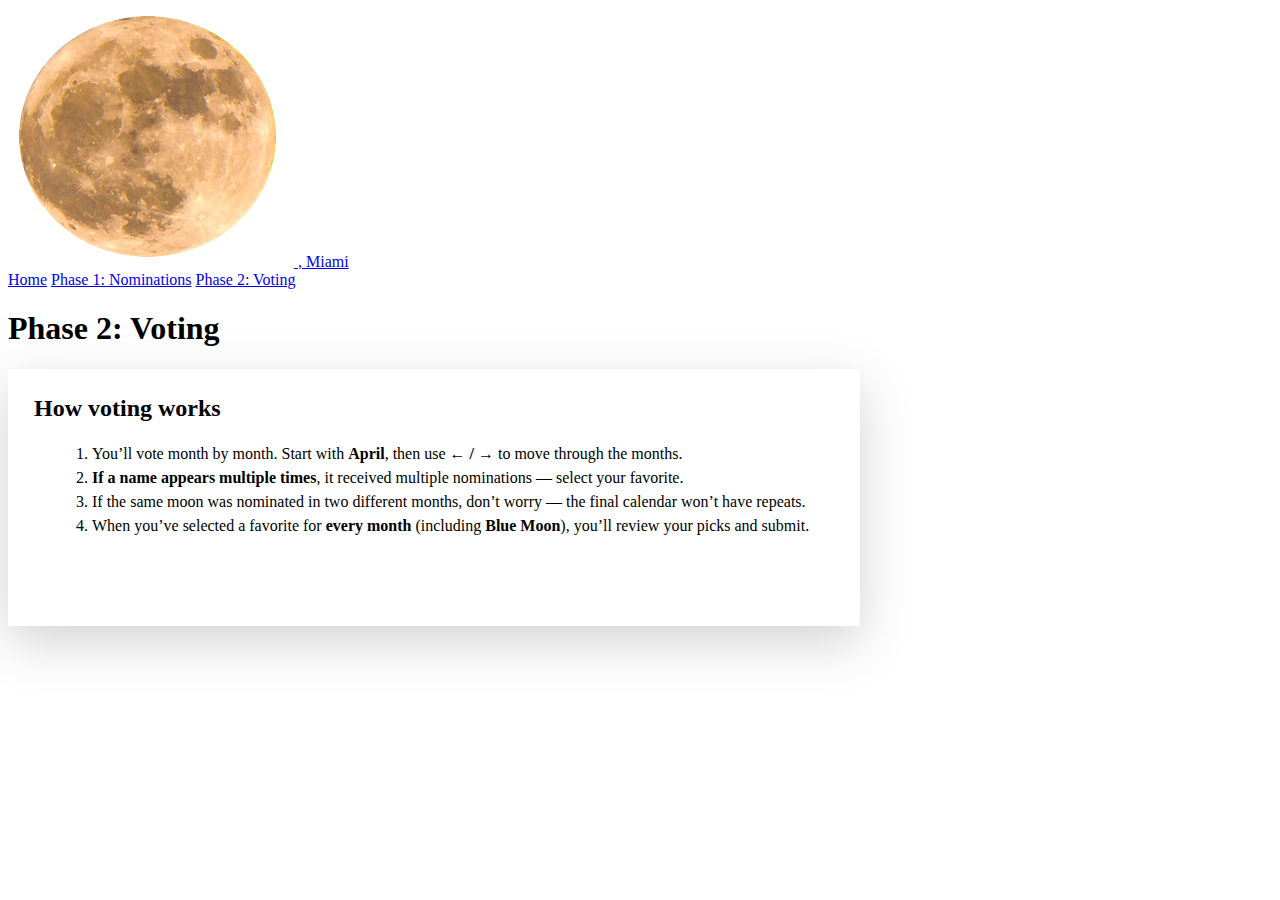
<file: voting2_with_two_added.html>
<!-- voting2.html (JSON POST + review page) -->
<!DOCTYPE html>
<html lang="en">
<head>
  <meta charset="UTF-8" />
  <meta name="viewport" content="width=device-width, initial-scale=1" />
  <title>Phase 2: Voting</title>
  <link rel="stylesheet" href="style.css" />
  <style>
    .card{
      border: var(--border);
      border-radius: var(--radius);
      background: rgba(255,255,255,0.06);
      padding: clamp(18px, 3vw, 26px);
      box-shadow: 0 16px 50px rgba(0,0,0,0.18);
      max-width: 100ch;
    }
    .form-row{ display:flex; gap:12px; flex-wrap:wrap; margin-top:16px; align-items:stretch; }
    .field{ flex:1 1 240px; display:flex; flex-direction:column; gap:8px; }
    label{ font-size: var(--fs-nav); color: var(--ink-faint); }
    input[type="email"], input[type="text"]{
      width:100%;
      padding:14px 16px;
      border-radius: var(--radius);
      border: var(--border);
      background: rgba(0,0,0,0.12);
      color: var(--ink);
      font-size: var(--fs-base);
      outline:none;
    }
    .btn{
      display:inline-flex; align-items:center; justify-content:center;
      padding:14px 18px; border-radius: var(--radius);
      border: var(--border); background: rgba(255,255,255,0.14);
      color: rgba(255,255,255,0.92); text-decoration:none;
      font-size: var(--fs-nav); font-weight:600; letter-spacing:0.01em;
      cursor:pointer; transition: transform .15s ease, background .15s ease, border-color .15s ease;
      white-space:nowrap;
    }
    .btn:hover{ transform: translateY(-1px); background: rgba(255,255,255,0.22); border-color: rgba(255,255,255,0.92); }
    .btn:disabled{ opacity:0.55; cursor:not-allowed; transform:none; }
    .status{ margin-top:12px; min-height:22px; color: var(--ink-soft); }
    .status.ok{ color: rgba(185,255,218,0.95); }
    .status.err{ color: rgba(255,208,208,0.95); }

    .monthbar{
      display:flex; gap:10px; align-items:center; justify-content:space-between;
      margin-top:14px;
      padding: 10px 12px;
      border: var(--border);
      border-radius: var(--radius);
      background: rgba(0,0,0,0.12);
    }
    .monthtitle{ font-size: 1.15em; font-weight: 700; color: var(--ink); }
    .progress{ margin-top:12px; font-size:0.95em; color: var(--ink-faint); }

    .options{ margin-top: 14px; display:flex; flex-direction:column; gap:10px; }
    .opt{
      border: var(--border);
      border-radius: var(--radius);
      background: rgba(255,255,255,0.08);
      padding: 12px 14px;
      display:flex;
      gap:12px;
      align-items:flex-start;
      cursor:pointer;
      transition: transform .15s ease, background .15s ease, border-color .15s ease;
    }
    .opt:hover{ transform: translateY(-1px); background: rgba(255,255,255,0.14); border-color: rgba(255,255,255,0.92); }
    .opt input{ margin-top: 3px; }
    .opt .name{ font-weight: 700; color: var(--ink); }
    .opt .expl{ margin-top: 4px; color: var(--ink-faint); line-height: 1.35; }

    .review-table{
      width: 100%;
      border-collapse: collapse;
      margin-top: 14px;
      overflow: hidden;
      border-radius: 14px;
    }
    .review-table th, .review-table td{
      border-bottom: 1px solid rgba(255,255,255,0.16);
      padding: 10px 10px;
      vertical-align: top;
      text-align: left;
      color: var(--ink-soft);
      font-size: 0.98em;
    }
    .review-table th{
      color: var(--ink);
      font-weight: 700;
    }
    .badge{
      display:inline-block;
      padding: 4px 10px;
      border-radius: 999px;
      border: var(--border);
      background: rgba(255,255,255,0.10);
      color: var(--ink-soft);
      font-size: 0.9em;
    }
  </style>
</head>

<body>
  <header class="site-header container">
    <a class="brand" href="index.html" aria-label="O, Miami home">
      <img class="brand-moon moon-bounce" src="moon3.png" alt="" />
      <span class="brand-text">, Miami</span>
    </a>
  </header>

  <nav class="site-nav" aria-label="Site navigation">
    <a href="index.html">Home</a>
    <a href="nominations.html">Phase 1: Nominations</a>
    <a href="voting2.html" class="cta-primary">Phase 2: Voting</a>
  </nav>

  <main class="container">
    <h1>Phase 2: Voting</h1>

    <!-- Instructions only (no name/email here) -->
    <section class="card" aria-label="Voting instructions" id="introCard">
      <h2 style="margin-top:0;">How voting works</h2>
      <ol style="margin: 10px 0 0 18px; color: var(--ink-soft); line-height:1.5;">
        <li>You’ll vote month by month. Start with <strong>April</strong>, then use <strong>← / →</strong> to move through the months.</li>
        <li><strong>If a name appears multiple times</strong>, it received multiple nominations — select your favorite.</li>
        <li>If the same moon was nominated in two different months, don’t worry — the final calendar won’t have repeats.</li>
        <li>When you’ve selected a favorite for <strong>every month</strong> (including <strong>Blue Moon</strong>), you’ll review your picks and submit.</li>
      </ol>

      <div class="form-row" style="margin-top:16px;">
        <button id="startBtn" class="btn" type="button">Start voting</button>
      </div>
    </section>

    <!-- Voting -->
    <section class="card" aria-label="Voting form" id="voteCard" style="display:none;">
      <div class="form-row" style="align-items:center; justify-content:space-between;">
        <div class="badge" id="pickedBadge">Selected 0 / 13</div>
        <button id="reviewBtn" class="btn" type="button" disabled>Review & submit</button>
      </div>

      <div class="monthbar" aria-label="Month navigation">
        <button id="prevMonth" class="btn" type="button" aria-label="Previous month">←</button>
        <div class="monthtitle" id="monthTitle">April</div>
        <button id="nextMonth" class="btn" type="button" aria-label="Next month">→</button>
      </div>

      <div id="progress" class="progress"></div>
      <div id="options" class="options" aria-label="Nomination options"></div>
      <div id="voteStatus" class="status" role="status" aria-live="polite"></div>
    </section>

    <!-- Review + final submit -->
    <section class="card" aria-label="Review and submit" id="reviewCard" style="display:none;">
      <h2 style="margin-top:0;">Review your selections</h2>
      <p class="progress" style="margin-top:6px;">If anything looks off, go back and adjust before submitting.</p>

      <div class="form-row" style="margin-top:12px;">
        <div class="field">
          <label for="finalEmail">Email address (required)</label>
          <input id="finalEmail" type="email" placeholder="you@example.com" autocomplete="email" required />
        </div>
        <div class="field">
          <label for="finalName">Name (optional)</label>
          <input id="finalName" type="text" placeholder="Your name" autocomplete="name" />
        </div>
      </div>

      <div id="reviewTableWrap"></div>

      <div class="form-row" style="margin-top:16px;">
        <button id="backToVotingBtn" class="btn" type="button">← Back</button>
        <button id="finalSubmitBtn" class="btn" type="button" disabled>Submit votes</button>
      </div>

      <div id="finalStatus" class="status" role="status" aria-live="polite"></div>
    </section>
  </main>

  <script>
    const NOMINATIONS_BY_MONTH = {"April": [{"id": "n1", "month": "April", "moon_name": "Arepa Moon", "explanation": "Spring in Miami, the Farmer's Markets have taken over the neighborhoods and I have yet to go to one that doesn't have the staple of a good arepa tiendita."}, {"id": "n2", "month": "April", "moon_name": "CUNNINGHAM'S MOON", "explanation": "Cunningham’s Moon shines over Miami’s local artists, celebrating them throughout April and the quiet community work done in the dark. This moon dares us to lead the way with heart, harnessing the poet’s spirit to trust and express ourselves."}, {"id": "n3", "month": "April", "moon_name": "Firebush Moon", "explanation": "The native flowering shrub, firebush is flowering at this time of year (Hamelia patens). Firebush is an important tree for pollinators like butterflies, bees and butterflies. Pointing to these species brings an appreciation of out natural world and the functional beauty that surrounds us."}, {"id": "n4", "month": "April", "moon_name": "Fool's Moon", "explanation": "You're thinking April Fool's, but it's much more than that. I'm naming April's full moon after The Fool tarot card which represents new beginnings, bold leaps of faith, and stepping into the unknown with curiosity and courage. The city of Miami carries that same energy; it is bright, seductive, and full of possibility, calling people to reinvent themselves, chase dreams, and start fresh. Both The Fool and Miami embody the spirit of arrival: a moment where you don’t have the full map, just the excitement of the journey, the risk of falling, and the magic of becoming someone new."}, {"id": "n5", "month": "April", "moon_name": "Full Poinciana Moon", "explanation": "The Full Poinciana Moon celebrates the vibrant Royal Poinciana, with its bright red-orange color lighting up Miami’s summer nights."}, {"id": "n6", "month": "April", "moon_name": "John S. and James L. Knight Foundation Moon", "explanation": "I named these moons after some of the things about Miami that bring me the most smiles and/or smh moments. They correspond to the months when they are most celebrated and/or hated, for varying reasons. Here is the whole series (though I will submit them individually, as per the form)."}, {"id": "n7", "month": "April", "moon_name": "Lyric Moon", "explanation": "Another riff on the poetry month moon"}, {"id": "n8", "month": "April", "moon_name": "Man O’War", "explanation": "The Portuguese man o’war or man-of-war travel vast distances using the southeast trade winds, ending up in Miami’s waters each spring (particularly around March and April)"}, {"id": "n9", "month": "April", "moon_name": "Margarita Moon", "explanation": "We need a tribute to one of Florida's favorite beverages!"}, {"id": "n10", "month": "April", "moon_name": "Marjory Moon", "explanation": "Marjory Stoneman Douglas was born April 7, 1890 and was a longtime resident of Miami, working for The Miami Herald and fighting tirelessly to protect the Everglades as a journalist, author, and conservationist."}, {"id": "n11", "month": "April", "moon_name": "Marjory Moon", "explanation": "In honor of the Lady of the Glades - Marjory Stoneman Douglas born April 1890"}, {"id": "n12", "month": "April", "moon_name": "Marjory Moon", "explanation": "MSD"}, {"id": "n13", "month": "April", "moon_name": "Marjory Stoneman Douglas Moon", "explanation": "These moons are named after some of Miami’s most iconic women. The months were decided based on birthdays and other significant dates and affiliations. Here is the whole series (though I will submit them individually as per the form)."}, {"id": "n14", "month": "April", "moon_name": "Meridia", "explanation": "It's an literal meaning. A meridian is an imaginary circle running through the north and south of the Earth. Although the moon orbits around the Earth rather than go through it, it does go in an imaginary circle or an elipse."}, {"id": "n15", "month": "April", "moon_name": "O, Moon", "explanation": "April is the O, Miami Poetry Festival all month long and the full moon in that month should represent as such!"}, {"id": "n16", "month": "April", "moon_name": "Pink Full Moon", "explanation": "In honor of the annual O, Miami Poetry Festival!"}, {"id": "n17", "month": "April", "moon_name": "Poet's Moon", "explanation": "A revision of my nomination in honor of the annual O, Miami Poetry Festival"}, {"id": "n18", "month": "April", "moon_name": "standing flamingo", "explanation": "Miami is symbolized by flamingos, being used because of its vibrant colors and graceful silhouette."}, {"id": "n19", "month": "April", "moon_name": "Sugarcane Moon", "explanation": "After one of our natural resources"}, {"id": "n20", "month": "April", "moon_name": "Surrounded Islands Moon", "explanation": "hehe - cause it's pink."}, {"id": "n21", "month": "April", "moon_name": "The Bougainvillea Moon", "explanation": "April brings Miami’s first burst of color. Bougainvillea blooms appear everywhere, bright and brief, just before the heat settles in. It is beauty arriving early, but knowing it won’t last."}, {"id": "n22", "month": "April", "moon_name": "The Crane Moon", "explanation": "for Florida's state bird"}, {"id": "n23", "month": "April", "moon_name": "Turtle Moon", "explanation": "I think sea turtles start nesting around this time"}, {"id": "n24", "month": "April", "moon_name": "Water moon", "explanation": "Sometimes it’s rainy"}], "May": [{"id": "n25", "month": "May", "moon_name": "Cafecito Moon", "explanation": "I named these moons after some of the things about Miami that bring me the most smiles and/or smh moments. They correspond to the months when they are most celebrated and/or hated, for varying reasons. Here is the whole series (though I will submit them individually, as per the form)."}, {"id": "n26", "month": "May", "moon_name": "Cicada Moon", "explanation": "Your shirt is constantly sticking to your back again. Your ankles are covered in mosquito bites. And in the background, the long droning call of the cicada has returned, announcing, “Miami: summer is here.”"}, {"id": "n27", "month": "May", "moon_name": "Flower Moon / La Florida", "explanation": "The moon smiles on her flower children\nand bids them to shine."}, {"id": "n28", "month": "May", "moon_name": "Full 777 Moon", "explanation": "The Full 777 Moon shines with luck and abundance, inspired by the 777 International Mall and the powerful numerology of 777, which symbolizes divine guidance, prosperity, and alignment with a higher purpose."}, {"id": "n29", "month": "May", "moon_name": "Gator Bellows Moon", "explanation": "This time of year the gators are breeding and making bellowing sounds"}, {"id": "n30", "month": "May", "moon_name": "Hibiscus Moon", "explanation": "The most showy flower in Florida!"}, {"id": "n31", "month": "May", "moon_name": "Lychee Moon", "explanation": "When the lychees start to appear on the streets and at the markets that’s when I know the tropical fruit summer season is starting"}, {"id": "n32", "month": "May", "moon_name": "Mahi-Mahi Moon", "explanation": "May marks a common time to fish for dolphin or mahi-mahi in Miami"}, {"id": "n33", "month": "May", "moon_name": "Mangrove Moon", "explanation": "Mangroves, musky and beautiful - their knotted and sprawling roots protect our beautiful home from storms and tides. The mangrove moon evokes the ever present balance and interconnectedness of nature."}, {"id": "n34", "month": "May", "moon_name": "Marisol", "explanation": "Mar y sol, May is known in Miami for it's sunny showers :)."}, {"id": "n35", "month": "May", "moon_name": "Meet Me @ Miami Magic Moon", "explanation": "May I 520? \n(In Chinese number: \n520 means I love you so)"}, {"id": "n36", "month": "May", "moon_name": "Minnow moon", "explanation": "My friend Domino’s birthday is in May and her nickname is minnow"}, {"id": "n37", "month": "May", "moon_name": "Plumeria Moon", "explanation": "May is a Flower Moon, \nBut I offer one bloom further,\nDeciduous,\nGrowth and Renewal abundant,\nThick white petals, like the Moon,\nGolden at the edges,\nLike the Everglades,\nExpansive and deceptively small\nAn illusion, a home for frogs,\nA place for memory,\nFragrant at night,\nLike the Moon is bright,\nMy head hits the pillow,\nMay has begun."}, {"id": "n38", "month": "May", "moon_name": "Poinciana Moon", "explanation": "When neighborhoods are transformed by flame-red trees"}, {"id": "n39", "month": "May", "moon_name": "POINCIANA MOON", "explanation": "Blooming in May is no challenge in Miami, as the Royal Poinciana erupts in spectacular, orange-red inflorescence, its canopy setting streets ablaze. The Poinciana Moon reminds us to carry ourselves with bold visibility and joy, embracing free expression and an inner glow that refuses to dim."}, {"id": "n303", "month": "May", "moon_name": "Royal Poinciana Moon", "explanation": "May is when these girls really get going--the best shade tree to see us through summer"}, {"id": "n41", "month": "May", "moon_name": "Ruth Shack Moon", "explanation": "These moons are named after some of Miami’s most iconic women. The months were decided based on birthdays and other significant dates and affiliations. Here is the whole series (though I will submit them individually as per the form)."}, {"id": "n42", "month": "May", "moon_name": "The Mango Moon", "explanation": "May is the month of ripeness. Mangoes swell on the trees as rain and heat accelerate everything. This moon marks abundance at its peak, sweet and heavy, right before it tips into excess."}, {"id": "n43", "month": "May", "moon_name": "Tortuga Moon", "explanation": "In May, sea turtles emerge from the waves to nest on our beaches, guided by the same moonlight that will later call their hatchlings home to the ocean. During the Tortuga Moon, we should honor this ritual by reducing coastal lights and letting the moon alone light the path between sand and sea."}], "Blue Moon": [{"id": "n44", "month": "Blue Moon", "moon_name": "And Another One", "explanation": "Reference to DJ Khalid"}, {"id": "n45", "month": "Blue Moon", "moon_name": "Benito Moon", "explanation": "For our honorary godfather"}, {"id": "n46", "month": "Blue Moon", "moon_name": "Blue Butterfly Moon", "explanation": "The Miami blue butterfly is a rare butterfly found only in the Miami area."}, {"id": "n48", "month": "Blue Moon", "moon_name": "Flamingo Moon", "explanation": "An almost extinct-in-the-wild species making a comeback and iconic to Florida!"}, {"id": "n49", "month": "Blue Moon", "moon_name": "Flamingo Moon", "explanation": "The flamingo is Miami’s unlikely survivor. Native, gone, and returned. Like a Blue Moon, it reminds us that what seems improbable can still rise again and belong here."}, {"id": "n50", "month": "Blue Moon", "moon_name": "Full Mucho-Mucho Amor Moon", "explanation": "Love overflows the 305 under this glowing moon. Cosmic abundance radiates for the Aries and the Geminis, for the Leos and the Virgos, and for all the other signs. This moon makes everyone’s eyes sparkle and all hearts dance with joy… ¡y mucho, mucho amor!"}, {"id": "n51", "month": "Blue Moon", "moon_name": "Iguana Moon", "explanation": "Rarely, in Miami, it gets so cold that iguanas fall from trees. This will happen every few years or so when tempteratures dip below the 50's. Therefore, a blue moon sighting is as rare as cold temperatures in Miami, labeling it the Iguana Moon."}, {"id": "n52", "month": "Blue Moon", "moon_name": "Juniper Blue Moon", "explanation": "For me!"}, {"id": "n53", "month": "Blue Moon", "moon_name": "Magic Moon", "explanation": "Magic City. I think this name comes from our rapid development but I would like to reclaim it. This is city is magical."}, {"id": "n54", "month": "Blue Moon", "moon_name": "No Traffic Moon", "explanation": "I named these moons after some of the things about Miami that bring me the most smiles and/or smh moments. They correspond to the months when they are most celebrated and/or hated, for varying reasons. Here is the whole series (though I will submit them individually, as per the form)."}, {"id": "n55", "month": "Blue Moon", "moon_name": "Overseas Moon", "explanation": "A blue moon is an extra moon — an outlier, an addition. The Keys are also an extension of Florida, trailing off the peninsula. “Overseas Moon” is very Miami, evoking the feeling of driving out over water at night, under a full moon to the Keys. It's also a nod to Miami's large immigrant population."}, {"id": "n304", "month": "Blue Moon", "moon_name": "Scarlet Ibis Moon", "explanation": "A beautiful but infrequent visitor"}, {"id": "n57", "month": "Blue Moon", "moon_name": "Sting Dion Moon", "explanation": "These moons are named after some of Miami’s most iconic women. The months were decided based on birthdays and other significant dates and affiliations. Here is the whole series (though I will submit them individually as per the form)."}, {"id": "n47", "month": "Blue Moon", "moon_name": "The Miami Blue Moon", "explanation": "for the Miami Blue butterfly, endangered, whose populations appear and disappear"}, {"id": "n58", "month": "Blue Moon", "moon_name": "Turn Signal Moon", "explanation": "Miami is known in 2025 as the worst place to drive in Miami, and there are many speculations as to why. Therefore, it is a rare sight to see turn signals during traffic hours, that coincides with the lore of the blue moon. It may happen that you see it twice a day or twice a month, but it is as rare as a blue moon!"}], "June": [{"id": "n59", "month": "June", "moon_name": "Aguacero Moon", "explanation": "June is the rainiest month in Miami. It's not that deep. But the flooding in your overdeveloped condo-infested neighborhood is."}, {"id": "n60", "month": "June", "moon_name": "Florida Flan Moon", "explanation": "Let's switch the mainstream narrative of the moon looking like cheese. Instead, the glowing gold orb is more accurately reminiscent of a full circular tart oozing with caramel sheen. Traditionally, June's full moon signifies a period of abundance and sweetness; this also fittingly applies to the Florida Flan Moon."}, {"id": "n61", "month": "June", "moon_name": "Fresa Luna", "explanation": "Luna fresa, ¿dónde estás?\nFresa luna, ¿qué pensás?\nMe quedo quieta, llegarás\nCon tu luz te quiero acompañar\n\nNo te olvides \nQue te cuides \nReserva tu belleza \n\nHubo un brillo en mi balcón \n¿Eras tu o fue ilusión? \nSin respuesta me dejó \nY la noche me abrazó \n\nFresa, luna\nTe busqué en la oscuridad\nLuna fresa, ¿qué pensás?\nMe dejaste sin hablar\n\nTe encontré sin querer\nNo sabré si es verdad\nPero empiezo a creer\nQue tal vez te quedarás\n\nLuna fresa, ¿dónde estás?\nFresa lunas, ¿qué piensas?"}, {"id": "n65", "month": "June", "moon_name": "Full Mangifera Indica Moon", "explanation": "This moon is full, tropical, and sweeter than a mango!"}, {"id": "n62", "month": "June", "moon_name": "Ibis Moon", "explanation": "The Ibis - with its crescent beak shaped like the moon itself. . These birds are a symbol of resilience, the last to linger before a hurricane approaches and the first birds to return. They are an apt symbol for the beginning of storm season."}, {"id": "n63", "month": "June", "moon_name": "Lolo Reskin Moon", "explanation": "These moons are named after some of Miami’s most iconic women. The months were decided based on birthdays and other significant dates and affiliations. Here is the whole series (though I will submit them individually as per the form)."}, {"id": "n64", "month": "June", "moon_name": "Luna de Parchita", "explanation": "The June full moon's name, \"Strawberry Moon\" has little to do with the color and more to do with the harvest season. One of the fruits that begin their harvest season in South Florida is the passion fruit, which is used by many Latin American peoples for desserts, sauces, beverages, and even medicinal purposes. The fruit's flowers also bear some religious symbolism related to the crucifixion of Christ, which makes this fruit even more appropriate given that the majority of Latin Americans are Christian. As for the name choice of parchita, I felt it was cuter and had an air of affection over the more common name for passion fruit, granadilla, lending a more romantic tone to the moon's June name."}, {"id": "n66", "month": "June", "moon_name": "Mangifera Moon", "explanation": "The taxonomic name for mango is Mangifera Indica, and June can be considered peak mango season."}, {"id": "n67", "month": "June", "moon_name": "Mango Moon", "explanation": "Start of mango season, and feeding frenzy"}, {"id": "n68", "month": "June", "moon_name": "MANGO MOON", "explanation": "June nourishes us with ripening mangoes; gold and blushed, like sun-kissed shoulders after a day at the beach, they drop onto sidewalks, their branches shading quiet streets (Miamians spot them on morning walks and blend them into batidos). The Mango Moon cheers for a sweet, messy summer in Miami."}, {"id": "n69", "month": "June", "moon_name": "Mango Moon", "explanation": "1. June Mango Moon-- alliteration perfection!\n2. Mango Season is in full swing beginning late May / June and mangoes are symbolic of miami culture and they also look like full moons."}, {"id": "n70", "month": "June", "moon_name": "Mango moon", "explanation": "Otherwise known as the strawberry moon, this June moon is named in recognition of the ripe, luscious fruit that can be harvested in other areas of the country. In the same spirit, June is thick with mangos in hardiness zone 10… sun-warmed, ripe, and ready to share."}, {"id": "n71", "month": "June", "moon_name": "Mango Moon", "explanation": "June is when the fruit start to fall, the massive mango on the branch hangs heavy until *snap*, it comes crashing down leaving a round yellow stain on the ground. The moon in June looks like a sweet mango suspended mid air over our steaming city at the start of Summer, replacing the \"strawberry moon\" with our local gem of a fruit."}, {"id": "n72", "month": "June", "moon_name": "Mango Moon", "explanation": "Mango season. Duh"}, {"id": "n73", "month": "June", "moon_name": "Mango Moon", "explanation": "Peak harvest for mangoes in Miami is in June. Their oblong colorful hues above us, hanging from trees, as if decorating the sky – like the moon."}, {"id": "n74", "month": "June", "moon_name": "Mango Moon", "explanation": "Strawberries are great but Mangoes are moon-worthy!"}, {"id": "n75", "month": "June", "moon_name": "Mango Moon", "explanation": "Tis the season!"}, {"id": "n77", "month": "June", "moon_name": "Mojito moon", "explanation": "Self explanatory :)"}, {"id": "n78", "month": "June", "moon_name": "Night Blooming Jasmine Moon", "explanation": "Queen of fragrance"}, {"id": "n79", "month": "June", "moon_name": "Niurka", "explanation": "Niurka meaning the light. In this context representing the summer sun after the May showers :)."}, {"id": "n80", "month": "June", "moon_name": "Noah moon", "explanation": "Noah is my friend"}, {"id": "n76", "month": "June", "moon_name": "Ripe Mango Moon", "explanation": "I image this moon as a ripe, peeled juicy mango. I *believe* mango season is at its peak during the hot summer month of June, and nothing is more invigorating, renewing, as picking up a ripe mango and biting down."}, {"id": "n81", "month": "June", "moon_name": "Skunk Ape Moon", "explanation": "I named these moons after some of the things about Miami that bring me the most smiles and/or smh moments. They correspond to the months when they are most celebrated and/or hated, for varying reasons. Here is the whole series (though I will submit them individually, as per the form)."}, {"id": "n82", "month": "June", "moon_name": "Solara", "explanation": "Solara related to the sun. In tune for June where the summer solstice takes place. The moon as bright as the sun, Solara. Nice rhythm."}, {"id": "n83", "month": "June", "moon_name": "Sunkissed Moon", "explanation": "Miami is pretty sunny, let's admit that, and the sun reaches everyone. It gives us all a glow and a sunkissed look. It connects us and reaches us all at once."}, {"id": "n84", "month": "June", "moon_name": "The First Storm Moon", "explanation": "June is the turning point. The first real summer storms arrive and signal that the easy part of the year is over. Like the Strawberry Moon, it marks a short threshold before endurance becomes necessary."}, {"id": "n85", "month": "June", "moon_name": "Turtle Nesting Moon", "explanation": "It’s prime turtle nesting season"}], "July": [{"id": "n86", "month": "July", "moon_name": "Full Bougainvillea Moon", "explanation": "With pink, purple, and fuchsia blooms, the Full Bougainvillea Moon is here to stay!"}, {"id": "n87", "month": "July", "moon_name": "Full Griot Moon", "explanation": "This moon would be sliding through your window to spice up your life, Haitian style."}, {"id": "n88", "month": "July", "moon_name": "Gator Moon", "explanation": "July is the highest peak of alligator activity, females are nesting, laying eggs, and you can see several in the everglades from dusk to dawn in clusters. It's their favorite time of the year."}, {"id": "n92", "month": "July", "moon_name": "Haden Mango Moon", "explanation": "I named these moons after some of the things about Miami that bring me the most smiles and/or smh moments. They correspond to the months when they are most celebrated and/or hated, for varying reasons. Here is the whole series (though I will submit them individually, as per the form)."}, {"id": "n89", "month": "July", "moon_name": "It’s too darn hot moon", "explanation": "Self explanatory"}, {"id": "n90", "month": "July", "moon_name": "Janet Reno Moon", "explanation": "These moons are named after some of Miami’s most iconic women. The months were decided based on birthdays and other significant dates and affiliations. Here is the whole series (though I will submit them individually as per the form)."}, {"id": "n97", "month": "July", "moon_name": "Man-go (Mango) Moon", "explanation": "Because I am certain any miamian would take a trip to outter space if they were certain that mangoes awaited their arrival."}, {"id": "n91", "month": "July", "moon_name": "Manatee", "explanation": "These gentle cows of the sea are Miami's equivalent of the buck!"}, {"id": "n93", "month": "July", "moon_name": "Mango Mambo Moon", "explanation": "It's July in Miami. That means its Peak Mango Season, and you're dancing mambo with a juicy slice dripping down your hand. Your Summer lover grooves in, bites it out of your hand, and gives you the yummiest mango kiss. You're in love with mangos, mambo, and the moon. Forever."}, {"id": "n94", "month": "July", "moon_name": "Mango Moon", "explanation": "This one is pretty obvious."}, {"id": "n95", "month": "July", "moon_name": "Mango Moon", "explanation": "Does this really need an explanation?"}, {"id": "n96", "month": "July", "moon_name": "Mango Moon", "explanation": "Inspired by the warmth of summer and the glow of the July moon over Miami, Mango Moon reflects the city at its peak. The air hangs heavy with heat and humidity, and streets are decorated with ripe mangos, shared between neighbors and becoming something beyond fruit — small tokens of love, possibility, and community. The name captures the warmth, abundance, and tropical spirit of Miami’s summer nights."}, {"id": "n98", "month": "July", "moon_name": "Quintilis Tropicus", "explanation": "Latin for 5th month and tropical. Adding Latin flair to our full moon"}, {"id": "n99", "month": "July", "moon_name": "Sand Moon", "explanation": "The Sand Moon.\nI would choose this name because we are in Miami so we have a lot of sand. also the moon can kinda look like it. And then it would be cool."}, {"id": "n100", "month": "July", "moon_name": "the A/C moon", "explanation": "When FPL makes more money"}, {"id": "n101", "month": "July", "moon_name": "The Heat Moon", "explanation": "July is when Miami tests you. Heat becomes unavoidable and strength comes from learning how to live inside it. This moon reflects growth that happens under pressure, not comfort."}, {"id": "n102", "month": "July", "moon_name": "Thunder Moon", "explanation": "Sounds cool and references the beautiful thunderstorms that roll in around this time"}, {"id": "n103", "month": "July", "moon_name": "Thunderstorm Moon", "explanation": "Prime time for thunderstorms in South Florida"}, {"id": "n104", "month": "July", "moon_name": "TUTTLE'S MOON", "explanation": "Named for Julia Tuttle, a pioneer and diehard for Miami who persuaded Henry Flagler to extend his railroad south in July 1896, Tuttle’s Moon honors bold vision and perseverance. It urges us to stay determined, progress, and self-reflect to turn our beliefs into reality and prepare for the second half of the year."}, {"id": "n105", "month": "July", "moon_name": "Violet Moon", "explanation": "My favorite sunsets are full of this hue, and July is my birth month :)"}, {"id": "n106", "month": "July", "moon_name": "Water squirter moon", "explanation": "For summertime"}], "August": [{"id": "n107", "month": "August", "moon_name": "Agustina", "explanation": "Just a feminized August, but also my Abuelita's name super cuban super fitting."}, {"id": "n108", "month": "August", "moon_name": "Alligator", "explanation": "Alligator eggs here start hatching every August!"}, {"id": "n109", "month": "August", "moon_name": "ALLIGATOR MOON", "explanation": "In August, as waters rise and American alligator hatchlings break free, summer begins to lean toward autumn. The Alligator Moon carries the resilience of alligator young, washing our mind, body, and spirit clean by powerful rain, revealing resoluteness."}, {"id": "n110", "month": "August", "moon_name": "Colleen Ahern-Hettich Moon", "explanation": "These moons are named after some of Miami’s most iconic women. The months were decided based on birthdays and other significant dates and affiliations. Here is the whole series (though I will submit them individually as per the form)."}, {"id": "n111", "month": "August", "moon_name": "Coral", "explanation": "August is when the coral itself within a coral reef reproduces, and this process takes place during the full moon."}, {"id": "n112", "month": "August", "moon_name": "Coral Moon", "explanation": "Coral in South Florida spawn after the August full moon"}, {"id": "n113", "month": "August", "moon_name": "Coral Spawning Moon", "explanation": "Corals reproduce through a spawning process that happens once a year. These underwater fireworks happen in South Florida often during the Full Moon of August. https://blogs.ifas.ufl.edu/monroeco/2025/08/15/the-magic-beneath-the-moon-protecting-coral-spawning-season-in-the-florida-keys/"}, {"id": "n115", "month": "August", "moon_name": "Daddy moon", "explanation": "For my daddy’s birthday"}, {"id": "n116", "month": "August", "moon_name": "Gator Moon", "explanation": "Hot winds tumble through a feral city. But locals know how to play in the heat. An ancient rumbling reverberates off the water, beckoning. It calls to you with a  toothy grin. You've stopped resisting the sweat, just a sign of your vitality. Connect with your most primal Miami roots under the glow of the Gator Moon."}, {"id": "n117", "month": "August", "moon_name": "Gator Moon", "explanation": "Celebrates the start of gator season in Miami 🐊"}, {"id": "n118", "month": "August", "moon_name": "Humid Moon", "explanation": "V steamy summer"}, {"id": "n119", "month": "August", "moon_name": "Hurricane Moon", "explanation": "August is fitting as the hurricane moon seeing as this is the time when hurricane season is in full effect and it rains almost every day, but also, August marks our hardest hurricane hit from the 90's; Hurricane Andrew. It's like an Homage and reminder to always be prepared."}, {"id": "n120", "month": "August", "moon_name": "Lobster Moon", "explanation": "Start of lobster season, red hot heat of summer"}, {"id": "n121", "month": "August", "moon_name": "Lolita Moon", "explanation": "I named these moons after some of the things about Miami that bring me the most smiles and/or smh moments. They correspond to the months when they are most celebrated and/or hated, for varying reasons. Here is the whole series (though I will submit them individually, as per the form)."}, {"id": "n122", "month": "August", "moon_name": "Manatee Moon", "explanation": "I think we should name the miami moon a manatee moon, because it is a beloved animal that resides in miami florida and they name other moons based on animals like “wolf” and “buck” and that would make it more miami based"}, {"id": "n123", "month": "August", "moon_name": "Marlin Moon", "explanation": "The Marlins are more populous than the Sturgeon in our warm waters!"}, {"id": "n114", "month": "August", "moon_name": "Milky Coral Spawn moon", "explanation": "Coral Spawning in Miami occurs in August, typically 7-10 days after a full moon, following the peak summer water temperatures."}, {"id": "n124", "month": "August", "moon_name": "Monsoon Moon", "explanation": "Rainy season? Does not quite cut it."}, {"id": "n125", "month": "August", "moon_name": "Salt-Steam Moon", "explanation": "For that summer moment after rain when the heat rises off pavement and the air turns mineral and electric."}, {"id": "n126", "month": "August", "moon_name": "Sargassum Moon", "explanation": "If you go to the beach, it’s not uncommon to see mats of sargassum on the surface of our beaches"}, {"id": "n127", "month": "August", "moon_name": "Silent Moon", "explanation": "The crowds have left, the bay lies still. The sun’s relentless humdrum tune. I can hear myself, we are in a waxing Silent Moon."}, {"id": "n128", "month": "August", "moon_name": "The King Tide Moon", "explanation": "August belongs to the water. King tides flood streets and remind the city who is in charge. Like the Sturgeon Moon, this is about deep cycles and the power that sustains us and threatens us at the same time."}, {"id": "n129", "month": "August", "moon_name": "The Mermaid Moon", "explanation": "Thinking on the season of summer we have, I wanted to think of something tropical, enchanting and nostalgic to my childhood."}, {"id": "n130", "month": "August", "moon_name": "Tide Moon", "explanation": "Miami is known for its beaches, and in August-September the oceans are really strong due to hurricane season, hence the name Tide Moon."}], "September": [{"id": "n131", "month": "September", "moon_name": "Cafecito Moon", "explanation": "Summer’s over, back to school, back to work, dale."}, {"id": "n132", "month": "September", "moon_name": "Conga Moon", "explanation": "You can’t think of the sounds of Miami without thinking of “Conga” by Gloria Estefan and Miami Sound Machine. Released on September 9, 1985, the massive hit helped bring Latin music into the American mainstream, celebrating joy, movement, and the freedom of letting yourself go to the rhythm. Renaming September’s moon the Conga Moon honors Miami’s cultural heartbeat and the music that makes the city move."}, {"id": "n133", "month": "September", "moon_name": "Coral Moon", "explanation": "The moon and stars fade to ghosts. The sky lightens from black to blue, blue to red, red to gold, coral skies."}, {"id": "n134", "month": "September", "moon_name": "Crab Crossing Moon", "explanation": "Driving down old cutler road during a late summer full moon you are likely to come encounter a swarm of blue land crabs attempting to cross the street. \n\n\n\n\nAka blue land crab moon"}, {"id": "n135", "month": "September", "moon_name": "Domino", "explanation": "moon can look like domino"}, {"id": "n136", "month": "September", "moon_name": "Drenched Moon", "explanation": "💧☔️🌧️🌂🌕"}, {"id": "n137", "month": "September", "moon_name": "Full Vagabond Moon", "explanation": "Beaming with space-age retro charm, a true classic in the MiMo constellation. Who hasn’t wanted to jump in the Vagabond pool with just the moon as a witness?"}, {"id": "n138", "month": "September", "moon_name": "Hurricane Moon", "explanation": "The height of hurricane season falls in September"}, {"id": "n139", "month": "September", "moon_name": "Hurricane Moon", "explanation": "Peak of hurricane season. “September remember”"}, {"id": "n140", "month": "September", "moon_name": "Ibis Moon", "explanation": "Hurricane season."}, {"id": "n141", "month": "September", "moon_name": "Ketanji Brown Jackson Moon", "explanation": "These moons are named after some of Miami’s most iconic women. The months were decided based on birthdays and other significant dates and affiliations. Here is the whole series (though I will submit them individually as per the form)."}, {"id": "n142", "month": "September", "moon_name": "King Tide Moon", "explanation": "September is the beginning of King Tide season, when the moon is closest to Earth. This is the season when the moon makes its presence the most known to Miamians, especially those of us on the coast."}, {"id": "n143", "month": "September", "moon_name": "King Tides Moon", "explanation": "When Brickell streets becomes a canal up to Biscayne Blvd in North Miami, where Teslas float like boats next to '94 Ford Focuses."}, {"id": "n144", "month": "September", "moon_name": "Manglar (mangrove)", "explanation": "September is peak hurricane season. Mangroves offer protection from the raising seas and rough storms. The Manglar moon (manglar meaning mangrove in Spanish) will offer us protection."}, {"id": "n145", "month": "September", "moon_name": "mango moom", "explanation": "by september mango season has made\nits mark and the harvest moon gives us a night to iffer any leftover fruit to enaure next years bounty. so the red full harvest moon becomes mango moon"}, {"id": "n146", "month": "September", "moon_name": "Mangrove moon", "explanation": "I love mangroves"}, {"id": "n147", "month": "September", "moon_name": "monsoon moon", "explanation": "The new moon during hurricane (monsoon) season. New moons are a time for setting intentions and manifesting. Cascading rain of hurricanes to wash away the old and bring in the new."}, {"id": "n148", "month": "September", "moon_name": "Mullet Moon / Silver Mullet Moon", "explanation": "Each autumn driven by cooling waters and shorter days, millions of silver mullet migrate to our shores. Known as the “mullet run” predators like tarpon, snook and shark follow suit presenting an incredible spectacle that marks the change of season in South Florida"}, {"id": "n149", "month": "September", "moon_name": "Pata Sucia Moon", "explanation": "I named these moons after some of the things about Miami that bring me the most smiles and/or smh moments. They correspond to the months when they are most celebrated and/or hated, for varying reasons. Here is the whole series (though I will submit them individually, as per the form)."}, {"id": "n150", "month": "September", "moon_name": "SEA TURTLE", "explanation": "As summer’s brilliance softens, the Sea Turtle Moon mirrors September’s quiet pulse in Miami. Sea turtles crawling along warm beaches, tides rising and falling, inviting our stillness after movement; Gratitude and gentle reflection are welcomed as we move toward fall’s introspection."}, {"id": "n151", "month": "September", "moon_name": "seagrape moon", "explanation": "seagrapes: circular, vary in color, ripen in september"}, {"id": "n152", "month": "September", "moon_name": "Snowbird Moon", "explanation": "The snowbirds are our seasonal visitors!"}, {"id": "n153", "month": "September", "moon_name": "Storm Moon", "explanation": "August or Sept"}, {"id": "n154", "month": "September", "moon_name": "The Locals’ Moon", "explanation": "When tourists leave and schools reopen, Miami finally exhales. Beaches empty, routines return, and the city belongs to the people who live here again. This is the reward after summer."}], "October": [{"id": "n155", "month": "October", "moon_name": "Bird Moon", "explanation": "Alt : Migration Moon"}, {"id": "n156", "month": "October", "moon_name": "Celia Cruz Moon", "explanation": "These moons are named after some of Miami’s most iconic women. The months were decided based on birthdays and other significant dates and affiliations. Here is the whole series (though I will submit them individually as per the form)."}, {"id": "n157", "month": "October", "moon_name": "Celia Moon", "explanation": "Celia Cruz, our Queen of Salsa, had a special place in her heart for Miami; she was born October 21, 1925."}, {"id": "n158", "month": "October", "moon_name": "Conga Moon", "explanation": "Come on shake your body baby do the conga - Miami Sound Machine - Oct '85"}, {"id": "n159", "month": "October", "moon_name": "Faro de luz", "explanation": "Argentinian’s streets, the ones that are very European and rustic, are styled by these round and tall “faro de luces”(light poles). Every time I am in the car with my mom and a full or super-moon appears through the window, we laugh and are amazed by that big and bright “faro de luz”, as we point at it."}, {"id": "n160", "month": "October", "moon_name": "Full Windy Moon", "explanation": "Hurricane season vibes, but make it stylish! Hold onto your hats and your cafecito!"}, {"id": "n161", "month": "October", "moon_name": "Gator Moon", "explanation": "We hunt gators here!"}, {"id": "n162", "month": "October", "moon_name": "Ghost Orchid Moon", "explanation": "Our elusive and ghostly flora of the swamp is the perfect way to commemorate spooky season in Miami."}, {"id": "n163", "month": "October", "moon_name": "Haunted Mangrove Moon", "explanation": "Mangrove roots resemble reaching fingers, with their shadows knotting together in a naturally gothic, Halloween-ey way. October is also peak hurricane season and Mangroves protect Miami by buffering surge, holding sediment, and filtering water with their haunted roots."}, {"id": "n164", "month": "October", "moon_name": "High Tide in the Parking Lot", "explanation": "October is when Miami experiences some of its highest tides of the year, often referred to as King Tides. Water levels rise enough to flood low-lying streets and parking lots. In some areas, seawater pushes up through storm drains and spreads across pavement. You either take off your shoes or walk through it. It is a reminder of how closely the city sits to the water — and how daily life here is shaped by forces beyond our control."}, {"id": "n165", "month": "October", "moon_name": "Horror Moon", "explanation": "Every scare/horror movies has a full moon on it, like it was watching scare movies."}, {"id": "n166", "month": "October", "moon_name": "HURRICANE MOON", "explanation": "As the last full moon of the wet season, the Hurricane Moon marks a liminal period in Miami. It asks one to shed what they no longer need to carry into winter and prepare intentionally, as one does when faced with a storm."}, {"id": "n167", "month": "October", "moon_name": "III Points Moon", "explanation": "I named these moons after some of the things about Miami that bring me the most smiles and/or smh moments. They correspond to the months when they are most celebrated and/or hated, for varying reasons. Here is the whole series (though I will submit them individually, as per the form)."}, {"id": "n168", "month": "October", "moon_name": "Lincoln Moon", "explanation": "An homage to the annual halloween party, atracting all kinds of locals and tourists of all ages of the busiest time in Lincoln Road-- a staple of the coolest, weirdest, and hottest night of the year in Miami."}, {"id": "n169", "month": "October", "moon_name": "Mango Moon", "explanation": "Mango season in Miami typically runs from May through October, with peak season in June and July. Any month from May-October could technically host the Mango Moon, but July is when the Mango Festival typically takes place and mangoes become a whole communal movement in Miami."}, {"id": "n170", "month": "October", "moon_name": "Mangrove moon", "explanation": "For our friend the mangrove"}, {"id": "n171", "month": "October", "moon_name": "Migratory Bird Moon", "explanation": "October marks the beginning of when migratory birds return to South Florida for winter. Snowbirds aren't the only ones who know when to head south! Birdwatchers get excited as species that spent summer up north start arriving back."}, {"id": "n172", "month": "October", "moon_name": "Paddle board moon", "explanation": "Splish splash"}, {"id": "n173", "month": "October", "moon_name": "Pero Like", "explanation": "half attitude, half vibe. rising bright and unapologetic over the city. It’s the kind of moon that makes you stop and stare and think, pero like… wow, because it just hits different over Miami."}, {"id": "n174", "month": "October", "moon_name": "Pumpkin Moon", "explanation": "When residents decorate lavishly for Halloween with pumpkins that don’t grow here, and Trader Joe’s pulls out all its pumpkin products for one month only. And for pumpkin latte."}, {"id": "n175", "month": "October", "moon_name": "Purple Muhly Moon", "explanation": "Muhly grass is dreamily lavender and wafts in the wind, lending a Seussical ambience to the outdoors at this time of year."}, {"id": "n176", "month": "October", "moon_name": "Stone Crab Moon", "explanation": "Delicious stone crabs, delicious turn-of-the-season weather"}, {"id": "n177", "month": "October", "moon_name": "The Festival Moon", "explanation": "October is when Miami gets ready. Stages are built and the city prepares to be seen. Like the Hunter’s Moon, this is a time of intention and pursuit."}, {"id": "n178", "month": "October", "moon_name": "Vice Moon", "explanation": "Due to Miami also being known as “Vice City“ because of the tv show called “Miami Vice” or the gaming community because of the game GTA: Vice City which is located in Miami and it should be the name for the moon during october because GTA: Vice City was officially released for PlayStation 2 in North America in October of 2002."}, {"id": "n179", "month": "October", "moon_name": "Wine in the night sky", "explanation": "self explanatory, red moon (wine), in the night sky."}], "November": [{"id": "n180", "month": "November", "moon_name": "Blue Moon", "explanation": "The light reflects on the miami ocean at its brightest during November, intensifying the blue hue."}, {"id": "n181", "month": "November", "moon_name": "Bronze Maple Moon", "explanation": "The native red maple is turning yellowish, bronze at this time of year. Bringing awareness to our natural world and the beauty, functionality and lore behind it will hopefully cultivate love and protection for it."}, {"id": "n182", "month": "November", "moon_name": "Chancleta Moon", "explanation": "In November, a natural phenomenon occurs, where from the right vantage point in Hialeah, the waning moon looks like abuela's chancleta."}, {"id": "n183", "month": "November", "moon_name": "Cloud moon", "explanation": "I don’t know. I just like clouds"}, {"id": "n184", "month": "November", "moon_name": "Crocodile Moon", "explanation": "Just picture a beautiful crocodile soaking up the sun on a cool day"}, {"id": "n185", "month": "November", "moon_name": "Full Heat Moon", "explanation": "Coming in hot, like a fire with a slam dunk. 🔥🔥🔥🏀🏀🏀"}, {"id": "n186", "month": "November", "moon_name": "M. Athalie Range Moon", "explanation": "These moons are named after some of Miami’s most iconic women. The months were decided based on birthdays and other significant dates and affiliations. Here is the whole series (though I will submit them individually as per the form)."}, {"id": "n187", "month": "November", "moon_name": "Manatee Moon", "explanation": "For when they come back for the winter and fill the canals"}, {"id": "n188", "month": "November", "moon_name": "Manatee Moon", "explanation": "November is a time of feasting and communing with the ones we love. Nothing represents bounty and the gentle welcome of group hangs like the manatee."}, {"id": "n190", "month": "November", "moon_name": "Mangrove Moon", "explanation": "Miami has a very diverse ecosystem of animals and plants. One of the most prominent trees/trubs is the mangrove. Just how the moon controls the tides, the mangroves control the tides as well. Mangroves protect coasts from storm surges and erosion, serving as critical nurseries for fish species, and maintaining water quality by filtering pollutants."}, {"id": "n191", "month": "November", "moon_name": "MANGROVE MOON", "explanation": "Connected to stability, resilience, and home-building, November’s Mangrove Moon encourages the spiritual and physical conservation of energy by promoting steady growth and the strengthening of our foundational roots to better withstand the colder months ahead."}, {"id": "n192", "month": "November", "moon_name": "Ocean Moon", "explanation": "The light reflects on the miami ocean at its brightest during November, intensifying the blue hue. And bringing out the beauty of the Florida ocean."}, {"id": "n193", "month": "November", "moon_name": "Ofelia", "explanation": "November feels like an Ofelia with it's oranges and browns, like a tame older elegant abuelita."}, {"id": "n194", "month": "November", "moon_name": "Peacock", "explanation": "The peacock, or the \"pavo real\". Miami's true turkey comes to life as we celebrate joy with our families during \"Sangiving\"."}, {"id": "n195", "month": "November", "moon_name": "Sea Turtle Moon", "explanation": "This protected species that nests on our shores are worthy of tribute!"}, {"id": "n189", "month": "November", "moon_name": "Sirenian Moon", "explanation": "November marks the beginning of manatee season in South Florida, where manatees migrate to warmer waters inland and can be seen gathering in large groups. Manatees are also called sea cows or sirenians and belong to the Sirenia order!"}, {"id": "n196", "month": "November", "moon_name": "Sunny Day Flooding Moon", "explanation": "I named these moons after some of the things about Miami that bring me the most smiles and/or smh moments. They correspond to the months when they are most celebrated and/or hated, for varying reasons. Here is the whole series (though I will submit them individually, as per the form)."}, {"id": "n197", "month": "November", "moon_name": "Tequesta Moon", "explanation": "November's moon should belong the the Tequesta who lived here for millennia. During Native American Heritage Month, the Tequesta Moon rises in recognition of the people who first called Miami home"}, {"id": "n198", "month": "November", "moon_name": "The Alivio Moon", "explanation": "Alivio means \"relief.\" The first true cold front (under 70°F) usually arrives, and the city collectively exhales."}, {"id": "n199", "month": "November", "moon_name": "The beach bbq moon", "explanation": "November is the best month to have a sunset beach bbq and watch the moonrise"}, {"id": "n200", "month": "November", "moon_name": "The Shutter Moon", "explanation": "November is about closing things up. Storm season fades, repairs finish, and people secure what matters before the year turns. It reflects the quiet urgency of building and protecting before relief arrives."}], "December": [{"id": "n201", "month": "December", "moon_name": "Banana Moon", "explanation": "December makes me think of art week and that banana that sold for $100,000"}, {"id": "n202", "month": "December", "moon_name": "Butcher Moon", "explanation": "In honor of clyde butcher"}, {"id": "n203", "month": "December", "moon_name": "Christmas moon", "explanation": "It’s Christmas!"}, {"id": "n204", "month": "December", "moon_name": "Coconut Moon", "explanation": "Mature coconuts usually fall from the trees best by the end of the year in South Florida. However, I think it's more fit for December because the coconut is a very spiritual fruit in our latin/miami culture; representing shedding of self, protection, and to call for prosperity. These words are also connected to New Year's Resolutions that we want for ourselves as the year ends. Which is why I think the coconut would be the perfect moon for December. Also, the unforgettable round shape of the coconut and when peeled back the coconutis dark on the outside until cracked, almost like the winter feels of the time period when it gets dark early but the full moon lights up the winter sky. So many layers as to why!"}, {"id": "n205", "month": "December", "moon_name": "Collector’s Moon", "explanation": "Named for when the city briefly reorganizes itself around art acquisition and spectacle."}, {"id": "n206", "month": "December", "moon_name": "Coquito Moon", "explanation": "I mean, 'tis the season."}, {"id": "n207", "month": "December", "moon_name": "Falling Iguana Moon", "explanation": "I named these moons after some of the things about Miami that bring me the most smiles and/or smh moments. They correspond to the months when they are most celebrated and/or hated, for varying reasons. Here is the whole series (though I will submit them individually, as per the form)."}, {"id": "n208", "month": "December", "moon_name": "Full Artsy Moon", "explanation": "Where art and traffic meet. Basel Moon in full bloom."}, {"id": "n209", "month": "December", "moon_name": "Hummingbird Moon", "explanation": "If you build it (the natural environment), these elusive and otherworldly birds, will visit your landscapes. Again, the goal being to bring attention to the natural and functional beauty of Miami and the importance it holds to our interconnected existence."}, {"id": "n210", "month": "December", "moon_name": "La Caja China Moon", "explanation": "No matter what you celebrate, in Miami, there is no holiday season without La Caja China."}, {"id": "n211", "month": "December", "moon_name": "Lazara", "explanation": "Represennting San Lazaro, also means God helped... as in God helped us get to December! :)"}, {"id": "n212", "month": "December", "moon_name": "Magic Moon", "explanation": "Art Basil, NADA, Christmas, Hanukkah, New Years-- December is the month that simultaneously lasts the longest and goes by the fastest. There's an energy in the city that every local feels. You ask yourself, how am I going to do it all? But then you look up at the moon and you remember that you're in the Magic City. Something exciting is waiting for you, no matter which path you choose."}, {"id": "n213", "month": "December", "moon_name": "MISTY MOON", "explanation": "December’s mist hugs the water’s surface, moist air meets cooler air, and it appears, meandering along Miami streets, giving a soft, diffused light at sunrise when warm. This final full moon completes the cycle, it is a silent exhale symbolizing a time best for reconciliation: renewal, release, and rest before the New Year."}, {"id": "n214", "month": "December", "moon_name": "Nochebuena Moon", "explanation": "For cajas chinas and cerdo asado"}, {"id": "n215", "month": "December", "moon_name": "Royal Violets Moon", "explanation": "Holidays at Abuela’s house"}, {"id": "n216", "month": "December", "moon_name": "Snowbird Moon", "explanation": "The month when we need something to do while sitting in our car, like looking up at the moon, with all the extra traffic our northern neighbors bring in!"}, {"id": "n217", "month": "December", "moon_name": "Still warm moon", "explanation": "Winter never comes to Miami!"}, {"id": "n218", "month": "December", "moon_name": "Tequesta Moon", "explanation": "The Tequesta culture chose the north bank of the Miami River as their settlement, where land and water met to sustain a thriving life."}, {"id": "n219", "month": "December", "moon_name": "The Golden Hour Moon", "explanation": "The sun sets early, the palm trees are wrapped in fairy lights, and the \"winter\" sky is a perfect, pale violet."}, {"id": "n220", "month": "December", "moon_name": "The Neon Moon", "explanation": "December brings long nights to Miami, but they are never dark. Neon lights, holiday crowds, and late shifts carry the city through. This moon is about endurance through brightness, not silence."}, {"id": "n221", "month": "December", "moon_name": "Vice Moon", "explanation": "Layers of indulgence… and Miami Vice"}, {"id": "n222", "month": "December", "moon_name": "Wintering Warbler Moon", "explanation": "Aka snow bird moon"}, {"id": "n223", "month": "December", "moon_name": "Yamiche Alcindor Moon", "explanation": "These moons are named after some of Miami’s most iconic women. The months were decided based on birthdays and other significant dates and affiliations. Here is the whole series (though I will submit them individually as per the form)."}], "January": [{"id": "n225", "month": "January", "moon_name": "ATALA MOON", "explanation": "January’s Atala Moon is a symbolic fresh start. Honoring the once almost extinct, native Atala butterfly, this moon revitalizes our own resilience as we transmute the lessons of the past to face emerging new beginnings, much like a butterfly does when metamorphosing."}, {"id": "n226", "month": "January", "moon_name": "Caroline Moon", "explanation": "Named after your co-director of all things magical and o, miami"}, {"id": "n227", "month": "January", "moon_name": "Cinnamon Moon", "explanation": "The Wild Cinnamon Bark Shrub is native to Miami, Bahamas, and West Indies and in the winter time is when their red fruits start blooming (Credit: Botanical Gardens). Cinnamon is also used as a spice in many latin/african dishes (and american desserts!) and it is spiritually used to cleanse and has many health properties. As January is the first month of the year, cinnamon is fitting based on these reasons."}, {"id": "n228", "month": "January", "moon_name": "Dry Moon", "explanation": "In keeping with South Florida's lowest-humidity weather and the dry-January sobriety trend."}, {"id": "n229", "month": "January", "moon_name": "Esperanza", "explanation": "Bringing in Hope for the new year."}, {"id": "n230", "month": "January", "moon_name": "Eyes Watching Moon", "explanation": "Named after author Zora neil Hurston on the month of her birthday"}, {"id": "n233", "month": "January", "moon_name": "Falling Iguana Moon", "explanation": "These common cold blooded creatures go into a state of torpor when temperatures get too low. It’s no uncommon to see an iguana falling from a tree or frozen on the ground when the weather gets cold enough."}, {"id": "n231", "month": "January", "moon_name": "Full Tuttle Moon", "explanation": "The Full Tuttle Moon honors Julia Tuttle, celebrating her vision and legacy as the “Mother of Miami.” It symbolizes new beginnings and the city’s pioneering spirit"}, {"id": "n232", "month": "January", "moon_name": "Gemstone moon", "explanation": "Gemstones shine like the moon"}, {"id": "n234", "month": "January", "moon_name": "Iguana Moon", "explanation": "They fall from trees when it’s cold, so this is the month to duck, cover, and look up, and not just at the moon."}, {"id": "n235", "month": "January", "moon_name": "Iguana Moon", "explanation": "For when they're most likely to freeze and fall out of trees"}, {"id": "n236", "month": "January", "moon_name": "Julia Tuttle Moon", "explanation": "These moons are named after some of Miami’s most iconic and beloved women. The months were decided based on birthdays and other significant dates and affiliations. Here is the whole series (though I will submit them individually, as per the form)."}, {"id": "n237", "month": "January", "moon_name": "Manatee Moon", "explanation": "When the temperature drops, our buoyant friends congregate in warmer waters. It’s one of the best times of the year to spot manatees!"}, {"id": "n238", "month": "January", "moon_name": "Moontadito, Moonsito, Media Moon (play on the sandwich media noche), Luna Con Leche, Moon Sin Azucar, Moon Que Moon?, Mi Cielo Mi Moon, Sak Pase Moon-Boule", "explanation": "A play on how Miami gets their energy thru staples such as coffee and loving ways we greet eachother. No specific month cause we need it every month."}, {"id": "n239", "month": "January", "moon_name": "Orange Bowl Moon", "explanation": "The time is ripe"}, {"id": "n240", "month": "January", "moon_name": "Panther Moon", "explanation": "The crepuscular golden panthers of the Everglades should be celebrated."}, {"id": "n241", "month": "January", "moon_name": "Parakeet Moon", "explanation": "Fact check me on this but the parakeets seem most prevalent this time of year. I know they’re not native and all that but I’ve come to love them."}, {"id": "n242", "month": "January", "moon_name": "Parrot Moon", "explanation": "This is the season of tourists and out of towners, flying in and cosplaying tropical. They add an energy to the city and an exoticism, and some of them even stick around."}, {"id": "n243", "month": "January", "moon_name": "Resurrection at Churchill’s", "explanation": "Wading through the International Noise Conference each zap of unknown noise works in tandem to regulate spent nervous systems. Watching my partner’s band being engulfed by the audience made my heart fire surge. Miami Miami Miami your magic relit the dying kindling."}, {"id": "n244", "month": "January", "moon_name": "Soup Joumou Moon", "explanation": "I named these moons after some of the things about Miami that bring me the most smiles and/or smh moments. They correspond to the months when they are most celebrated and/or hated, for varying reasons. Here is the whole series (though I will submit them individually, as per the form)."}, {"id": "n245", "month": "January", "moon_name": "Tequesta Moon", "explanation": "In honor of our indigenous and original citizens"}, {"id": "n246", "month": "January", "moon_name": "The Cobija Moon", "explanation": "While the rest of the world has the \"Wolf Moon,\" Miami has the night of the heavy blankets. The tiger-printed San Marcos blankets that come out of storage the second the temp hits 60°F. It marks the brief window when lizards fall from trees, and locals layer every piece of clothing they own because \"winter\" is a 48-hour guest who wasn't invited."}, {"id": "n247", "month": "January", "moon_name": "The Neon Moon", "explanation": "Peak tourist season the nights are crisp, and the Art Deco lights of South Beach seem to glow extra bright."}, {"id": "n248", "month": "January", "moon_name": "The Rent Moon", "explanation": "January is when reality gets loud in Miami. The holidays end, work resumes, and rent comes due. Like the Wolf Moon, it marks a moment when survival pressure moves closer and can’t be ignored."}, {"id": "n249", "month": "January", "moon_name": "Xiomara", "explanation": "Xiomara meaning ready for battle. In this context were ready for the new year."}, {"id": "n224", "month": "January", "moon_name": "¡qui-qui-ri-quí!", "explanation": "Ringing in the new year the same way el gallo welcomes the day."}], "February": [{"id": "n250", "month": "February", "moon_name": "Arepa Moon", "explanation": "In Japanese lore, they say that the Jade rabbit lives on the moon where it makes mochi (and the craters are a result of it hopping so much). But what if our Oolite rabbit was up there making tasty arepas to fill our bellies during the cold season?"}, {"id": "n251", "month": "February", "moon_name": "Boat Moon", "explanation": "February is when Miami hosts annually the international Boat Show, which I guess is great for boaters, but the rest of us Miami Locals that travel to and from Miami Beaches understand how bad traffic will be with all the bridges going up and down at all hours that week."}, {"id": "n252", "month": "February", "moon_name": "Dancing Moon", "explanation": "Bright moon on pink-tinged skies before the heat sets in.\nMemories of Carnival.\nMusic in the streets, color in the sky.\nA season of lightness and movement."}, {"id": "n253", "month": "February", "moon_name": "Fallen iguana moon", "explanation": "A nod to the phenomenon of iguanas falling from trees when they experience cold induced paralysis. Typically during cold fronts occurring in January/February. \n\n\nCould also be cold iguana moon."}, {"id": "n254", "month": "February", "moon_name": "Full Azúcar Moon", "explanation": "The Full Azúcar Moon celebrates Celia Cruz, honoring her iconic energy and sweetness as it shines during Miami’s vibrant Carnival in February."}, {"id": "n255", "month": "February", "moon_name": "GETAWAY MOON", "explanation": "Getaway Moon arrives when much of the world weathers winter during the month of February, while Miami feels like summer. Warm, inviting, and playful, it marks our season of peak movement and connection, inviting us to escape routine."}, {"id": "n256", "month": "February", "moon_name": "Judy Moon", "explanation": "Named after my grandma"}, {"id": "n257", "month": "February", "moon_name": "Life jacket moon", "explanation": "Safety first"}, {"id": "n258", "month": "February", "moon_name": "Manatee Moon", "explanation": "Aggregations of manatees gather amid the warmer waters in the weaving mangroves during Miami winters. Gliding slowly and peacefully under the glistening moon."}, {"id": "n259", "month": "February", "moon_name": "Manatee moon", "explanation": "Saw two today of bill baggs"}, {"id": "n260", "month": "February", "moon_name": "Mango Bloom Moon", "explanation": "Appetizer to spring? Mangoes Blossoming in February."}, {"id": "n261", "month": "February", "moon_name": "Mangrove Moon", "explanation": "February is critical Mangrove conservation and restoration, as the month highlights World Wetlands Day.\n\nDuring this Valentine season, what could be more romantic than a tree that has strayed from its regular habitat to meet with the ocean?"}, {"id": "n262", "month": "February", "moon_name": "Mayaimi", "explanation": "To honor the tribeafter which the city of Miami is named"}, {"id": "n263", "month": "February", "moon_name": "Miami Bass Moon", "explanation": "I named these moons after some of the things about Miami that bring me the most smiles and/or smh moments. They correspond to the months when they are most celebrated and/or hated, for varying reasons. Here is the whole series (though I will submit them individually, as per the form)."}, {"id": "n264", "month": "February", "moon_name": "Nadege Green Moon", "explanation": "These moons are named after some of Miami’s most iconic women. The months were decided based on birthdays and other significant dates and affiliations. Here is the whole series (though I will submit them individually as per the form)."}, {"id": "n265", "month": "February", "moon_name": "Oolite Moon", "explanation": "February is a time of lower-tides, exposing rocky shores of limestone that Miami is built on. The moon even looks a bit like oolite."}, {"id": "n266", "month": "February", "moon_name": "Roseate Spoonbill Moon", "explanation": "Their colors (pink and red) are very Valentine’s Day"}, {"id": "n267", "month": "February", "moon_name": "Sand Moon", "explanation": "The sandy beaches of South Florida reflect our state's beauty!"}, {"id": "n268", "month": "February", "moon_name": "Silent Silica", "explanation": "Silica is the mineral that makes up sand- this ancient matter, ground down over millennia into fine particles. In February, the beach is empty at the beginning of the day- shaped by tide, wind, and pressure. I was thinking of these quiet moments- the intimacy of a single grain and the vastness of the shore."}, {"id": "n269", "month": "February", "moon_name": "Snowbird Moon", "explanation": "Both humans and birds migrate to South Florida during the winter months; the name of this moon represents the commonality between the phenomenon of migration of both birds and humans."}, {"id": "n270", "month": "February", "moon_name": "Snowbird Moon", "explanation": "The holidays have passed, and the tourists are all mostly Snowbirds who come to Miami in February to escape the snow storms up North. Some snowbirds become lovebirds enjoying the cold snaps of the season, and may even move permanently to Miami after they fall in love with the city, but before they realize just how hot it gets here in the Summer!"}, {"id": "n271", "month": "February", "moon_name": "Snowbird Moon", "explanation": "for winter human visitors and white pelicans"}, {"id": "n272", "month": "February", "moon_name": "Solluna", "explanation": "Miami is known for its beaches, sunny weather, and Hispanic heritages, the same solluna is derived from “sol” meaning sun in Spanish and “Luna” which means moon. I chose to combine the names together in order to show that no matter how dark it is out Miami people are still outside having fun as if its a sunny afternoon."}, {"id": "n273", "month": "February", "moon_name": "Swallow-tailed Kite Moon", "explanation": "One of our earliest arriving migratory birds of the year, the first sightings of Swallow-tailed kites soaring across the Everglades and many of our municipal parks signal the arrival of Spring in Miami."}, {"id": "n274", "month": "February", "moon_name": "The Guayaba Moon", "explanation": "A nod to the sweetness of the city and the peak season for pastelitos and outdoor festivals."}, {"id": "n275", "month": "February", "moon_name": "The Hull Moon", "explanation": "While the North endures the \"Snow Moon,\" February in Miami is colored by the South Beach Wine & Food Festival and the Boat Show. We don't shovel snow; we chill wine and watch yachts. It’s the month where the Snowbirds take over, and we wonder if they’ve forgotten where they actually live."}, {"id": "n276", "month": "February", "moon_name": "The No Vacancy Moon", "explanation": "February is peak season. Hotels are full, streets are packed, and the people who keep the city running are stretched thin. This moon reflects accumulation and strain, when everything feels occupied."}, {"id": "n277", "month": "February", "moon_name": "Valeria phase", "explanation": "I choose this name because this is my second name and I don't appreciate it enough so if I make my second name a moon name it'd be a good appreciation for my name. It's also a pretty name and surprisingly not that common in this school. It also just fits perfectly."}], "March": [{"id": "n278", "month": "March", "moon_name": "Alligator Moon", "explanation": "Because, well, you gotta have alligators"}, {"id": "n279", "month": "March", "moon_name": "Blacktip Moon", "explanation": "Blacktip sharks migrate through south Florida at high concentrations during February and March"}, {"id": "n280", "month": "March", "moon_name": "Bunny rabbit moon", "explanation": "The cutest moon for my birthday"}, {"id": "n281", "month": "March", "moon_name": "Cocuyo Moon", "explanation": "According to the Farmer's Almanac, the full moon in March is named after the earthworms that begin to show up as the soil warms up after winter, signaling the onset of spring. I submit the Cocuyo, a species of click beetle that most folks translate as a firefly. There are many species of such bioluminescent creatures throughout Florida, but the humble Cocuyo is native to Miami. They begin to emerge around March, though their green glow and lazy floating around on humid nights are most commonly associated with summer. Many species of click beetle and Florida fireflies are facing decline due to habitat loss and light pollution, and naming the March full moon after them may serve as a reminder that we need to work together to preserve them."}, {"id": "n282", "month": "March", "moon_name": "Conch Moon", "explanation": "March is the beginning of the Queen Conch mating season."}, {"id": "n283", "month": "March", "moon_name": "Crocodilian", "explanation": "American crocodiles, which can be found throughout Biscayne Bay, mate in mid-March!"}, {"id": "n284", "month": "March", "moon_name": "Cypress Moon", "explanation": "March marks the beginning of spring, when South Florida’s native cypress trees sprout new growth."}, {"id": "n285", "month": "March", "moon_name": "Dale Moon", "explanation": "Its March. Daylight savings is done. Days are longer but the heat hasn't set in yet. Life is good. Dale."}, {"id": "n286", "month": "March", "moon_name": "Espuma Luna", "explanation": "The espumita in a cafecito has the same light brown color of the moon, with gaps and bubbles that interconnect within the frothy sugar. We share the the crazy feelings that the full moon light enhances within us the way the caffeine make our heart tiki tiki all over the place \nPlus its “3/05” during March"}, {"id": "n287", "month": "March", "moon_name": "Full Cha-cha-chá Moon", "explanation": "The Full Cha-Cha-Cha Moon dances in rhythm with the lively cha-cha-cha music style, celebrating its playful beats and joyful roots."}, {"id": "n288", "month": "March", "moon_name": "Gardenia Moon", "explanation": "The sweetest fragrance and ghostly white liek the moon"}, {"id": "n289", "month": "March", "moon_name": "Gloria Estefan Moon", "explanation": "These moons are named after some of Miami’s most iconic women. The months were decided based on birthdays and other significant dates and affiliations. Here is the whole series (though I will submit them individually as per the form)."}, {"id": "n290", "month": "March", "moon_name": "Go home already moon", "explanation": "For the snowbirds"}, {"id": "n291", "month": "March", "moon_name": "Iguana moon", "explanation": "Our iguanas are iconic!"}, {"id": "n292", "month": "March", "moon_name": "Julia’s Moon", "explanation": "After Julia Tuttle one of our original founders"}, {"id": "n293", "month": "March", "moon_name": "Juniper Blue Moon", "explanation": "Named after my little blueberry on the month of her birthday"}, {"id": "n294", "month": "March", "moon_name": "Manatee Moon", "explanation": "I like the alliteration (March Manatee Moon) and it’s probably one of the last cold months to see them around here"}, {"id": "n295", "month": "March", "moon_name": "MANATEE MOON", "explanation": "In March, the manatee lingers in warm refuges before returning to coastal feeding grounds. The Manatee Moon bridges the transition from winter to spring, mirroring our own internal migration as we settle back into familiar Miami patterns and the days return to their natural warmth."}, {"id": "n296", "month": "March", "moon_name": "Mango Flower Moon", "explanation": "Simply look up and around and you’ll see the bees hovering in the crown of our beloved trees."}, {"id": "n297", "month": "March", "moon_name": "Messenger Moon", "explanation": "This is the full moon that, rising over the ocean, takes love and care messages from people who migrated to a new country, and a new city-Miami in this case- and delivers them to their loved ones in their country of origin."}, {"id": "n298", "month": "March", "moon_name": "Orchid Moon", "explanation": "The annual Orchids in Bloom Festival at Fairchild Tropical Botanic Garden takes place in March. This year’s festival marks 20 years of orchid appreciation in Miami :)"}, {"id": "n299", "month": "March", "moon_name": "Sugarcane Moon", "explanation": "The end of Sugarcane Season, when all the Haitian and Cuban makeshift foodtrucks across the westside of I95, you can stop for an OG pour of fresh sugarcane juice made from a hand crank machine, squeezing sticks of sugar cane through."}, {"id": "n300", "month": "March", "moon_name": "Swallow-tailed Moon", "explanation": "Swallow-tailed kites migrate to south Florida in large groups from long journeys starting in March to breed in nests built in tall pines or cypress trees"}, {"id": "n301", "month": "March", "moon_name": "The Mangrove Moon", "explanation": "March is when Miami starts to turn. The air thickens, humidity returns, and growth begins underground. Like the Worm Moon, this is about roots stirring before anything is fully visible."}, {"id": "n302", "month": "March", "moon_name": "Ultra Moon", "explanation": "I named these moons after some of the things about Miami that bring me the most smiles and/or smh moments. They correspond to the months when they are most celebrated and/or hated, for varying reasons. Here is the whole series (though I will submit them individually, as per the form)."}]};
const MONTHS_VIEW = ["April", "May", "Blue Moon", "June", "July", "August", "September", "October", "November", "December", "January", "February", "March"];
const MONTHS_SHEET = ["January", "February", "March", "April", "May", "June", "July", "August", "September", "October", "November", "December", "Blue Moon"];

    const SCRIPT_URL = "https://script.google.com/macros/s/AKfycbx41e4mHCjd1ou2HKMGBgUlD3ngAUp7BkXdXjHB1VGNcdcX3SD5WIVliH7E7Y4147Sn/exec";

    const introCard = document.getElementById("introCard");
    const voteCard = document.getElementById("voteCard");
    const reviewCard = document.getElementById("reviewCard");

    const startBtn = document.getElementById("startBtn");

    const prevMonthBtn = document.getElementById("prevMonth");
    const nextMonthBtn = document.getElementById("nextMonth");
    const monthTitleEl = document.getElementById("monthTitle");
    const optionsEl = document.getElementById("options");
    const progressEl = document.getElementById("progress");
    const voteStatusEl = document.getElementById("voteStatus");

    const pickedBadgeEl = document.getElementById("pickedBadge");
    const reviewBtn = document.getElementById("reviewBtn");

    const backToVotingBtn = document.getElementById("backToVotingBtn");
    const reviewTableWrap = document.getElementById("reviewTableWrap");
    const finalEmailEl = document.getElementById("finalEmail");
    const finalNameEl = document.getElementById("finalName");
    const finalSubmitBtn = document.getElementById("finalSubmitBtn");
    const finalStatusEl = document.getElementById("finalStatus");

    function setStatus(el, msg, kind){
      el.textContent = msg || "";
      el.className = "status" + (kind ? " " + kind : "");
    }

    function escapeHtml(s){
      return String(s)
        .replaceAll("&","&amp;")
        .replaceAll("<","&lt;")
        .replaceAll(">","&gt;")
        .replaceAll('"',"&quot;")
        .replaceAll("'","&#39;");
    }

    function findNomination(month, id){
      const arr = NOMINATIONS_BY_MONTH[month] || [];
      return arr.find(n => n.id === id) || null;
    }

    // Persist selections per month
    const selections = {}; // { [month]: nomination_id }

    // Start at April (vote order)
    let monthIndex = Math.max(0, MONTHS_VIEW.indexOf("April"));
    if (monthIndex < 0) monthIndex = 0;

    function updateNavButtons(){
      prevMonthBtn.disabled = (monthIndex <= 0);
      nextMonthBtn.disabled = (monthIndex >= MONTHS_VIEW.length - 1);
    }

    function countPicked(){
      let picked = 0;
      for (const m of MONTHS_VIEW) if (selections[m]) picked++;
      return picked;
    }

    function updateProgressUI(){
      const picked = countPicked();
      pickedBadgeEl.textContent = `Selected ${picked} / ${MONTHS_VIEW.length}`;
      progressEl.textContent = `Pick one favorite for each month. You can review once all months are selected.`;

      const complete = (picked === MONTHS_VIEW.length);
      reviewBtn.disabled = !complete;
    }

    function renderMonth(){
      const month = MONTHS_VIEW[monthIndex];
      monthTitleEl.textContent = month;

      const noms = NOMINATIONS_BY_MONTH[month] || [];
      optionsEl.innerHTML = noms.map(n => {
        const safeName = escapeHtml(n.moon_name || "(untitled)");
        const safeExpl = escapeHtml(n.explanation || "");
        return `
          <label class="opt">
            <input type="radio" name="nomination_id" value="${escapeHtml(n.id)}" />
            <div>
              <div class="name">${safeName}</div>
              ${safeExpl ? `<div class="expl">${safeExpl}</div>` : ``}
            </div>
          </label>
        `;
      }).join("");

      // Restore previous selection if it exists
      const prev = selections[month];
      if (prev){
        const el = optionsEl.querySelector(`input[type="radio"][name="nomination_id"][value="${prev}"]`);
        if (el) el.checked = true;
      }

      const radios = optionsEl.querySelectorAll('input[type="radio"][name="nomination_id"]');
      radios.forEach(r => r.addEventListener("change", () => {
        selections[month] = r.value;
        setStatus(voteStatusEl, "");
        updateProgressUI();
      }));

      updateNavButtons();
      updateProgressUI();
    }

    function showVoting(){
      introCard.style.display = "none";
      reviewCard.style.display = "none";
      voteCard.style.display = "";
      renderMonth();
      voteCard.scrollIntoView({ behavior: "smooth", block: "start" });
    }

    function showReview(){
      voteCard.style.display = "none";
      reviewCard.style.display = "";
      setStatus(finalStatusEl, "");

      // Build table in the SAME order users voted (April->...->March)
      const rows = MONTHS_VIEW.map(m => {
        const id = selections[m];
        const nom = findNomination(m, id) || {};
        return {
          month: m,
          moon_name: nom.moon_name || "",
          explanation: nom.explanation || ""
        };
      });

      const tableHtml = `
        <table class="review-table" aria-label="Selection summary">
          <thead>
            <tr>
              <th style="width: 120px;">Month</th>
              <th style="width: 220px;">Selection</th>
              <th>Explanation</th>
            </tr>
          </thead>
          <tbody>
            ${rows.map(r => `
              <tr>
                <td>${escapeHtml(r.month)}</td>
                <td>${escapeHtml(r.moon_name)}</td>
                <td>${escapeHtml(r.explanation)}</td>
              </tr>
            `).join("")}
          </tbody>
        </table>
      `;

      reviewTableWrap.innerHTML = tableHtml;

      // Require email on final page
      finalSubmitBtn.disabled = !finalEmailEl.value.trim();
      reviewCard.scrollIntoView({ behavior: "smooth", block: "start" });
    }

    function setMonth(delta){
      const next = monthIndex + delta;
      if (next < 0 || next > MONTHS_VIEW.length - 1) return;
      monthIndex = next;
      renderMonth();
    }

    // --- Wiring ---
    startBtn.addEventListener("click", showVoting);
    prevMonthBtn.addEventListener("click", () => setMonth(-1));
    nextMonthBtn.addEventListener("click", () => setMonth(1));
    reviewBtn.addEventListener("click", showReview);
    backToVotingBtn.addEventListener("click", showVoting);

    finalEmailEl.addEventListener("input", () => {
      finalSubmitBtn.disabled = !finalEmailEl.value.trim();
    });

    // FINAL SUBMIT: send JSON to Apps Script (your Code.gs expects JSON in e.postData.contents)
    async function submitVotes(){
      const email = finalEmailEl.value.trim().toLowerCase();
      const name = finalNameEl.value.trim();

      if (!email){
        setStatus(finalStatusEl, "Email is required to submit.", "err");
        return;
      }

      // Ensure completeness
      const missing = MONTHS_VIEW.filter(m => !selections[m]);
      if (missing.length){
        setStatus(finalStatusEl, "Missing selections for: " + missing.join(", "), "err");
        return;
      }

      // Build selections for the sheet MONTH columns (Jan..Dec + Blue Moon)
      // We store the chosen moon_name for each month key (what your script expects).
      const selectionsForSheet = {};
      for (const m of MONTHS_SHEET){
        // If month wasn't in the voting flow (shouldn't happen), leave empty.
        // Most importantly: map Blue Moon as well.
        if (!MONTHS_VIEW.includes(m)){
          selectionsForSheet[m] = "";
          continue;
        }
        const id = selections[m];
        const nom = findNomination(m, id) || {};
        selectionsForSheet[m] = nom.moon_name || "";
      }

      const payload = {
        timestamp: new Date().toISOString(),
        name,
        email,
        user_agent: navigator.userAgent,
        selections: selectionsForSheet
      };

      finalSubmitBtn.disabled = true;
      finalSubmitBtn.textContent = "Submitting…";
      setStatus(finalStatusEl, "Submitting…");

      try {
        // Send JSON. If CORS blocks reading the response in some browsers,
        // the request will still be delivered; we show success after the fetch resolves.
        const res = await fetch(SCRIPT_URL, {
          method: "POST",
          headers: { "Content-Type": "text/plain;charset=utf-8" },
          body: JSON.stringify(payload),
          mode: "cors",
          cache: "no-store"
        });

        // If CORS prevents reading, res.ok may be false/opaque in some setups.
        // Try to parse JSON when possible.
        let ok = true;
        let errMsg = "";
        try {
          const j = await res.json();
          ok = !!j.ok;
          errMsg = j.error || "";
        } catch (_) {
          // If we can't read JSON, assume delivered.
          ok = res.ok || true;
        }

        if (!ok){
          setStatus(finalStatusEl, errMsg || "Submission failed.", "err");
          finalSubmitBtn.disabled = false;
          finalSubmitBtn.textContent = "Submit votes";
          return;
        }

        setStatus(finalStatusEl, "Votes received. Thank you.", "ok");
        finalSubmitBtn.textContent = "Submitted";
        // Optional: lock UI after success
        finalSubmitBtn.disabled = true;
      } catch (err) {
        // Even if fetch errors (CORS), the request may have been sent in some cases,
        // but we should show a clear message.
        setStatus(finalStatusEl, "Could not confirm submission in the browser. If you don't see your email in the sheet, try again. (" + err.message + ")", "err");
        finalSubmitBtn.disabled = false;
        finalSubmitBtn.textContent = "Submit votes";
      }
    }

    finalSubmitBtn.addEventListener("click", submitVotes);
  </script>
</body>
</html>
</file>
<file: style.css>

</file>
